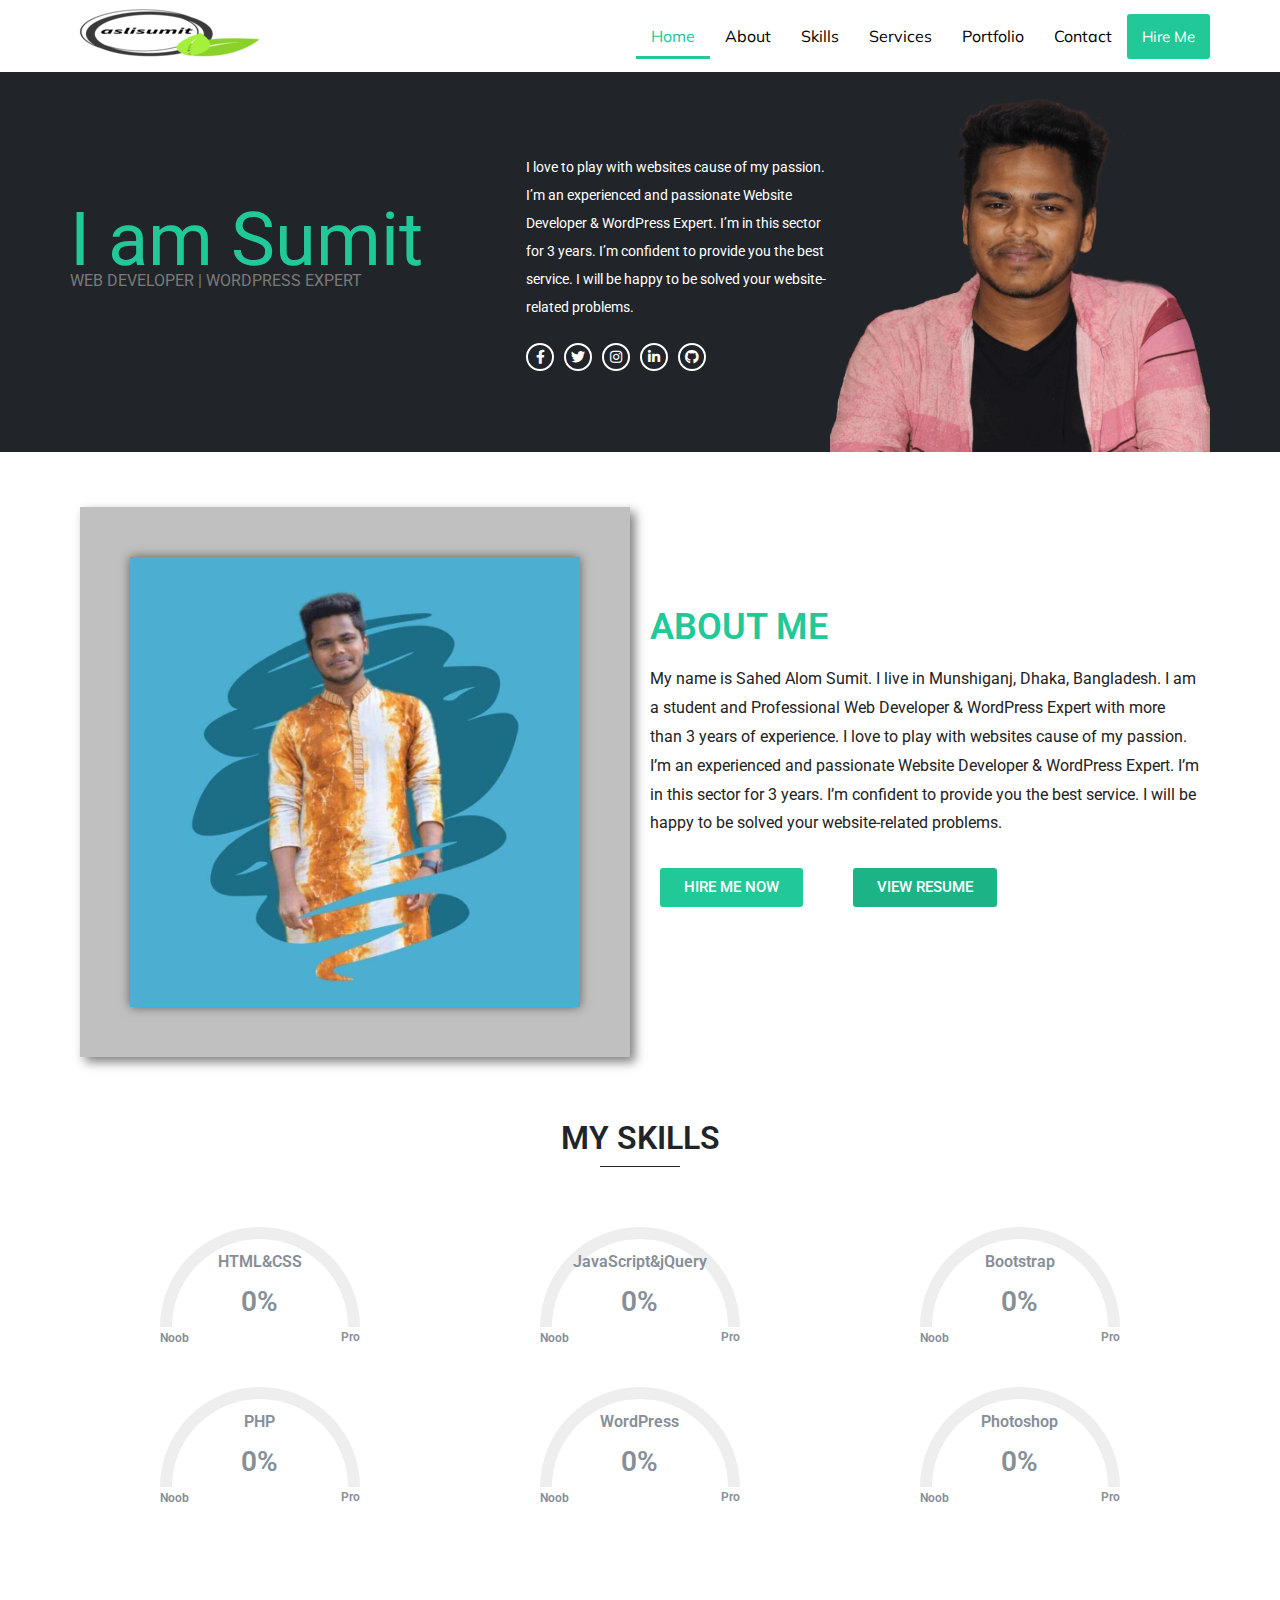
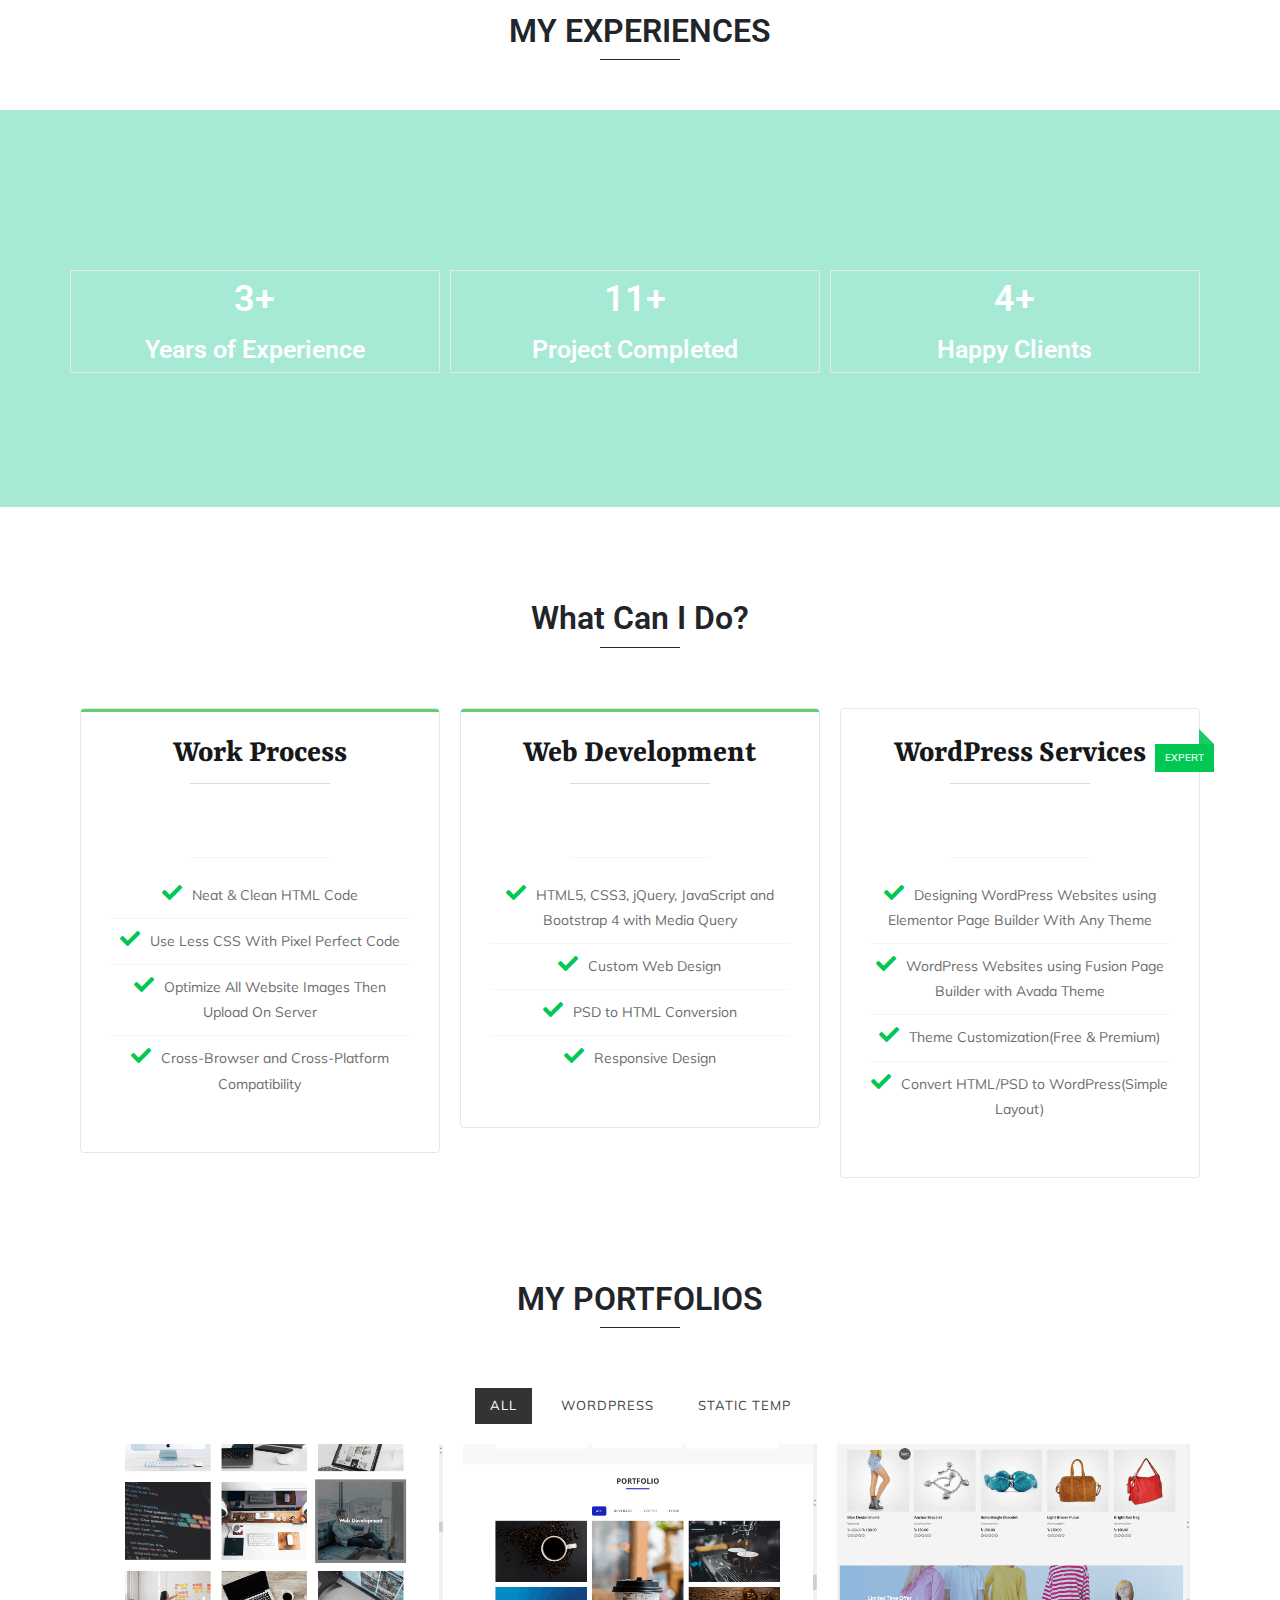
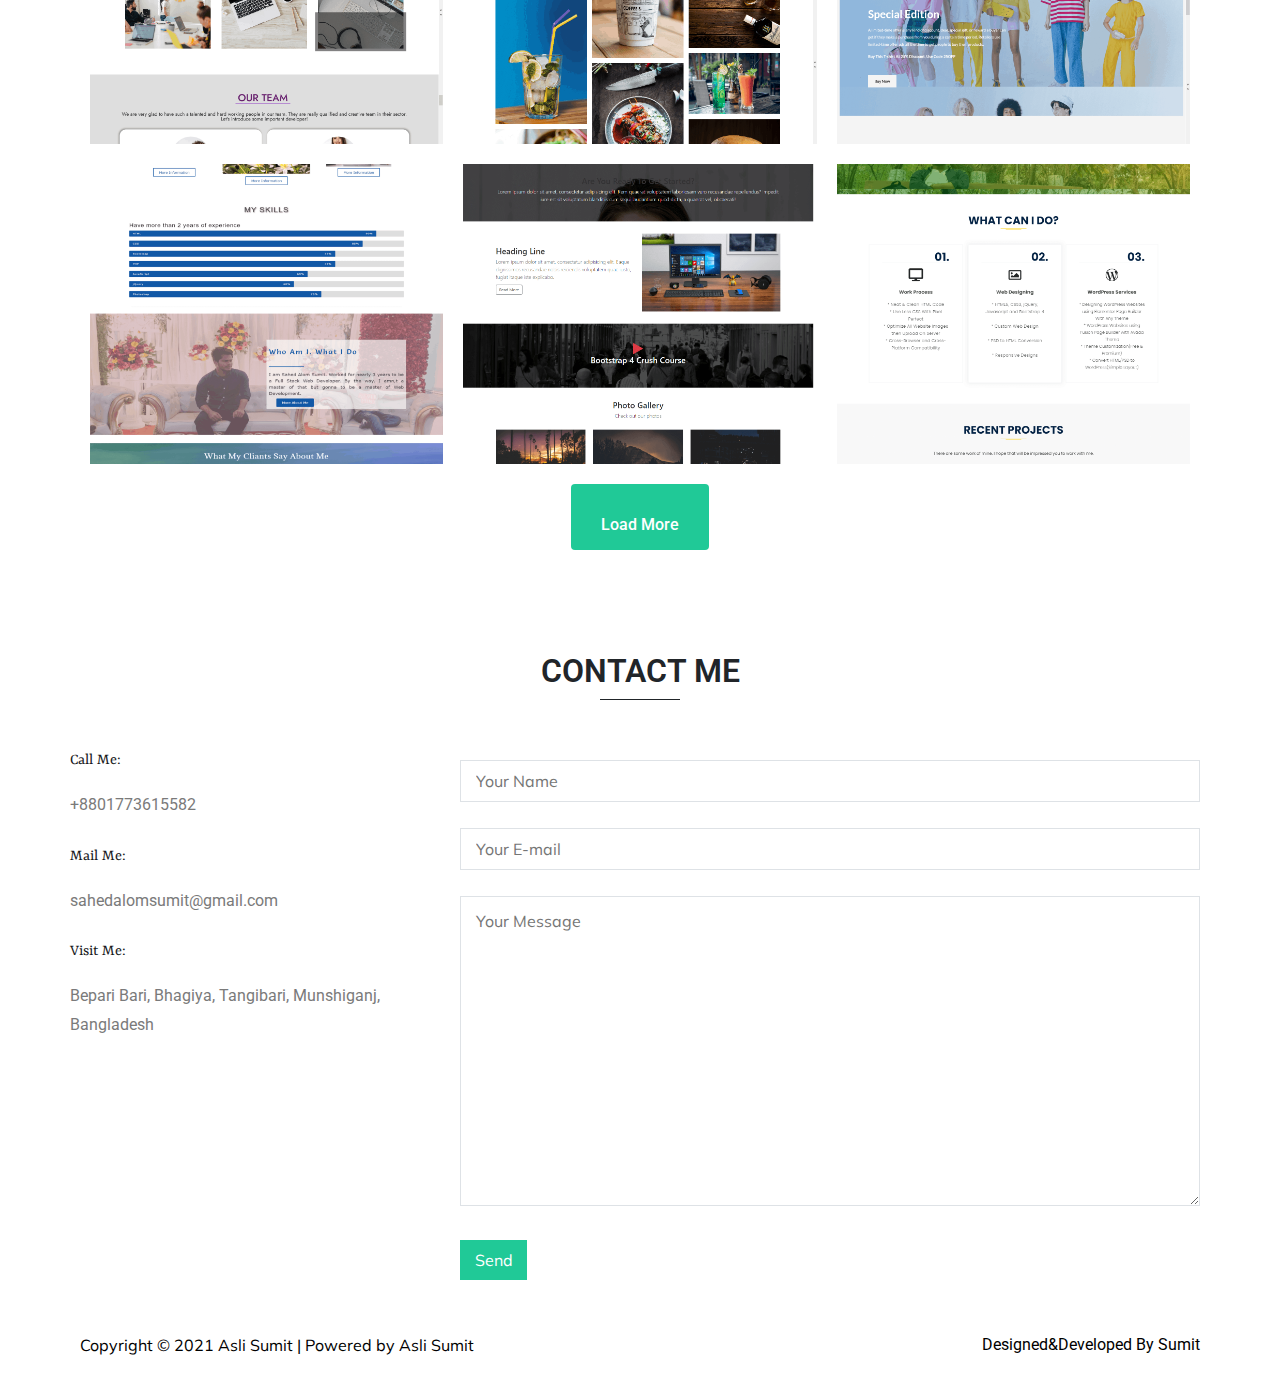
<file: index.html>
<!DOCTYPE html>
<html lang="en-US">
<head>
	<meta charset="UTF-8">
	<meta name="viewport" content="width=device-width, initial-scale=1, maximum-scale=1">
	<link rel="profile" href="http://gmpg.org/xfn/11">
	<link rel="pingback" href="./xmlrpc.php">
	<title>Asli Sumit &#8211; Make your dream website with me!</title>
<meta name="robots" content="max-image-preview:large">
<link rel="dns-prefetch" href="//fonts.googleapis.com">
<link rel="dns-prefetch" href="//s.w.org">
<link rel="alternate" type="application/rss+xml" title="Asli Sumit &raquo; Feed" href="./feed/index.html">
<link rel="alternate" type="application/rss+xml" title="Asli Sumit &raquo; Comments Feed" href="./comments/feed/index.html">
		<script type="text/javascript">
			window._wpemojiSettings = {"baseUrl":"https:\/\/s.w.org\/images\/core\/emoji\/13.0.1\/72x72\/","ext":".png","svgUrl":"https:\/\/s.w.org\/images\/core\/emoji\/13.0.1\/svg\/","svgExt":".svg","source":{"concatemoji":".\/wp-includes\/js\/wp-emoji-release.min.js?ver=5.7"}};
			!function(e,a,t){var n,r,o,i=a.createElement("canvas"),p=i.getContext&&i.getContext("2d");function s(e,t){var a=String.fromCharCode;p.clearRect(0,0,i.width,i.height),p.fillText(a.apply(this,e),0,0);e=i.toDataURL();return p.clearRect(0,0,i.width,i.height),p.fillText(a.apply(this,t),0,0),e===i.toDataURL()}function c(e){var t=a.createElement("script");t.src=e,t.defer=t.type="text/javascript",a.getElementsByTagName("head")[0].appendChild(t)}for(o=Array("flag","emoji"),t.supports={everything:!0,everythingExceptFlag:!0},r=0;r<o.length;r++)t.supports[o[r]]=function(e){if(!p||!p.fillText)return!1;switch(p.textBaseline="top",p.font="600 32px Arial",e){case"flag":return s([127987,65039,8205,9895,65039],[127987,65039,8203,9895,65039])?!1:!s([55356,56826,55356,56819],[55356,56826,8203,55356,56819])&&!s([55356,57332,56128,56423,56128,56418,56128,56421,56128,56430,56128,56423,56128,56447],[55356,57332,8203,56128,56423,8203,56128,56418,8203,56128,56421,8203,56128,56430,8203,56128,56423,8203,56128,56447]);case"emoji":return!s([55357,56424,8205,55356,57212],[55357,56424,8203,55356,57212])}return!1}(o[r]),t.supports.everything=t.supports.everything&&t.supports[o[r]],"flag"!==o[r]&&(t.supports.everythingExceptFlag=t.supports.everythingExceptFlag&&t.supports[o[r]]);t.supports.everythingExceptFlag=t.supports.everythingExceptFlag&&!t.supports.flag,t.DOMReady=!1,t.readyCallback=function(){t.DOMReady=!0},t.supports.everything||(n=function(){t.readyCallback()},a.addEventListener?(a.addEventListener("DOMContentLoaded",n,!1),e.addEventListener("load",n,!1)):(e.attachEvent("onload",n),a.attachEvent("onreadystatechange",function(){"complete"===a.readyState&&t.readyCallback()})),(n=t.source||{}).concatemoji?c(n.concatemoji):n.wpemoji&&n.twemoji&&(c(n.twemoji),c(n.wpemoji)))}(window,document,window._wpemojiSettings);
		</script>
		<style type="text/css">img.wp-smiley,
img.emoji {
	display: inline !important;
	border: none !important;
	box-shadow: none !important;
	height: 1em !important;
	width: 1em !important;
	margin: 0 .07em !important;
	vertical-align: -0.1em !important;
	background: none !important;
	padding: 0 !important;
}</style>
	<link rel="stylesheet" id="wp-block-library-css" href="./wp-includes/css/dist/block-library/style.min.css?ver=5.7" type="text/css" media="all">
<link rel="stylesheet" id="wp-block-library-theme-css" href="./wp-includes/css/dist/block-library/theme.min.css?ver=5.7" type="text/css" media="all">
<link rel="stylesheet" id="contact-form-7-css" href="./wp-content/plugins/contact-form-7/includes/css/styles.css?ver=5.4" type="text/css" media="all">
<link rel="stylesheet" id="cb70d11b8-css" href="./wp-content/uploads/essential-addons-elementor/cb70d11b8.min.css?ver=1616399529" type="text/css" media="all">
<link rel="stylesheet" id="hfe-style-css" href="./wp-content/plugins/header-footer-elementor/assets/css/header-footer-elementor.css?ver=1.5.7" type="text/css" media="all">
<link rel="stylesheet" id="elementor-icons-css" href="./wp-content/plugins/elementor/assets/lib/eicons/css/elementor-icons.min.css?ver=5.11.0" type="text/css" media="all">
<style id="elementor-icons-inline-css" type="text/css">.elementor-add-new-section .elementor-add-templately-promo-button{
            background-color: #5d4fff;
            background-image: url(./wp-content/plugins/essential-addons-for-elementor-lite/assets/admin/images/templately/logo-icon.svg);
            background-repeat: no-repeat;
            background-position: center center;
            margin-left: 5px;
            position: relative;
            bottom: 5px;
        }</style>
<link rel="stylesheet" id="elementor-animations-css" href="./wp-content/plugins/elementor/assets/lib/animations/animations.min.css?ver=3.1.4" type="text/css" media="all">
<link rel="stylesheet" id="elementor-frontend-css" href="./wp-content/plugins/elementor/assets/css/frontend.min.css?ver=3.1.4" type="text/css" media="all">
<link rel="stylesheet" id="elementor-post-590-css" href="./wp-content/uploads/elementor/css/post-590.css?ver=1615868836" type="text/css" media="all">
<link rel="stylesheet" id="font-awesome-5-all-css" href="./wp-content/plugins/elementor/assets/lib/font-awesome/css/all.min.css?ver=4.5.3" type="text/css" media="all">
<link rel="stylesheet" id="font-awesome-4-shim-css" href="./wp-content/plugins/elementor/assets/lib/font-awesome/css/v4-shims.min.css?ver=4.5.3" type="text/css" media="all">
<link rel="stylesheet" id="she-header-style-css" href="./wp-content/plugins/sticky-header-effects-for-elementor/assets/css/she-header-style.css?ver=1.4.3" type="text/css" media="all">
<link rel="stylesheet" id="elementor-global-css" href="./wp-content/uploads/elementor/css/global.css?ver=1615869258" type="text/css" media="all">
<link rel="stylesheet" id="elementor-post-8-css" href="./wp-content/uploads/elementor/css/post-8.css?ver=1616055966" type="text/css" media="all">
<link rel="stylesheet" id="hfe-widgets-style-css" href="./wp-content/plugins/header-footer-elementor/inc/widgets-css/frontend.css?ver=1.5.7" type="text/css" media="all">
<link rel="stylesheet" id="elementor-post-831-css" href="./wp-content/uploads/elementor/css/post-831.css?ver=1616055532" type="text/css" media="all">
<link rel="stylesheet" id="elementor-post-882-css" href="./wp-content/uploads/elementor/css/post-882.css?ver=1616058017" type="text/css" media="all">
<link rel="stylesheet" id="font-awesome-css" href="./wp-content/plugins/elementor/assets/lib/font-awesome/css/font-awesome.min.css?ver=4.7.0" type="text/css" media="all">
<link rel="stylesheet" id="zakra-style-css" href="./wp-content/themes/zakra/style.css?ver=5.7" type="text/css" media="all">
<style id="zakra-style-inline-css" type="text/css">@media (min-width: 1200px) {.tg-container{max-width: 1170px;}}
a:hover, a:focus,  .tg-primary-menu > div ul li:hover > a,  .tg-primary-menu > div ul li.current_page_item > a, .tg-primary-menu > div ul li.current-menu-item > a,  .tg-mobile-navigation > div ul li.current_page_item > a, .tg-mobile-navigation > div ul li.current-menu-item > a,  .entry-content a,  .tg-meta-style-two .entry-meta span, .tg-meta-style-two .entry-meta a{color: #20c997;}.tg-primary-menu.tg-primary-menu--style-underline > div > ul > li.current_page_item > a::before, .tg-primary-menu.tg-primary-menu--style-underline > div > ul > li.current-menu-item > a::before, .tg-primary-menu.tg-primary-menu--style-left-border > div > ul > li.current_page_item > a::before, .tg-primary-menu.tg-primary-menu--style-left-border > div > ul > li.current-menu-item > a::before, .tg-primary-menu.tg-primary-menu--style-right-border > div > ul > li.current_page_item > a::before, .tg-primary-menu.tg-primary-menu--style-right-border > div > ul > li.current-menu-item > a::before, .tg-scroll-to-top:hover, button, input[type="button"], input[type="reset"], input[type="submit"], .tg-primary-menu > div ul li.tg-header-button-wrap a{background-color: #20c997;}body{color: #868e96;}
body{font-family: Muli;font-size: 16px;line-height: 1.8;font-weight: 400;font-style: normal;}h1, h2, h3, h4, h5, h6{font-family: Rasa;line-height: 1.3;font-weight: 400;font-style: normal;}
button, input[type="button"], input[type="reset"], input[type="submit"]{background-color: #20c997;}button:hover, input[type="button"]:hover, input[type="reset"]:hover, input[type="submit"]:hover{background-color: #1cb487;}
.main-navigation.tg-primary-menu > div ul li.tg-header-button-wrap a{padding: 2px 25px 2px 25px;}.main-navigation.tg-primary-menu > div ul li.tg-header-button-wrap a{background-color: #20c997;}.main-navigation.tg-primary-menu > div ul li.tg-header-button-wrap a:hover{background-color: #1cb487;}
.tg-primary-menu > div > ul li:not(.tg-header-button-wrap) a{color: #868e96;}
.tg-page-header .breadcrumb-trail ul li{font-size: 14px;}.tg-page-header{padding: 100px 0px 100px 0px;}.tg-page-header, .tg-container--separate .tg-page-header{background-color: #212529;background-image: ;background-repeat: repeat;background-position: center center;background-size: contain;background-attachment: scroll;}.tg-page-header .breadcrumb-trail ul li{color: #868e96;}.tg-page-header .breadcrumb-trail ul li::after{color: #868e96;}.tg-page-header .breadcrumb-trail ul li a{color: #868e96;}.tg-page-header .breadcrumb-trail ul li a:hover {color: #20c997;}.tg-page-header .tg-page-header__title, .tg-page-content__title{font-family: -apple-system, blinkmacsystemfont, segoe ui, roboto, oxygen-sans, ubuntu, cantarell, helvetica neue, helvetica, arial, sans-serif;line-height: 1.3;color: #20c997;font-size: 50px;}
.widget .widget-title{font-family: Rasa;font-size: 1.6em;line-height: 1.3;font-weight: 500;font-style: normal;}
.tg-site-footer .tg-site-footer-bar{background-color: #000000;background-image: ;background-repeat: repeat;background-position: center center;background-size: contain;background-attachment: scroll;}.tg-site-footer .tg-site-footer-bar{color: #868e96;}.tg-site-footer .tg-site-footer-bar a{color: #868e96;}.tg-site-footer .tg-site-footer-bar a:hover, .tg-site-footer .tg-site-footer-bar a:focus{color: #20c997;}
.tg-site-footer .tg-site-footer-widgets{border-top-width: 0px;}</style>
<link rel="stylesheet" id="zakra-googlefonts-css" href="//fonts.googleapis.com/css?family=Muli%3A400%7CRasa%3A400%7CRasa%3A500&#038;ver=5.7" type="text/css" media="all">
<link rel="stylesheet" id="google-fonts-1-css" href="https://fonts.googleapis.com/css?family=Roboto%3A100%2C100italic%2C200%2C200italic%2C300%2C300italic%2C400%2C400italic%2C500%2C500italic%2C600%2C600italic%2C700%2C700italic%2C800%2C800italic%2C900%2C900italic%7CRoboto+Slab%3A100%2C100italic%2C200%2C200italic%2C300%2C300italic%2C400%2C400italic%2C500%2C500italic%2C600%2C600italic%2C700%2C700italic%2C800%2C800italic%2C900%2C900italic&#038;ver=5.7" type="text/css" media="all">
<link rel="stylesheet" id="elementor-icons-shared-0-css" href="./wp-content/plugins/elementor/assets/lib/font-awesome/css/fontawesome.min.css?ver=5.15.1" type="text/css" media="all">
<link rel="stylesheet" id="elementor-icons-fa-brands-css" href="./wp-content/plugins/elementor/assets/lib/font-awesome/css/brands.min.css?ver=5.15.1" type="text/css" media="all">
<link rel="stylesheet" id="elementor-icons-fa-solid-css" href="./wp-content/plugins/elementor/assets/lib/font-awesome/css/solid.min.css?ver=5.15.1" type="text/css" media="all">
<link rel="stylesheet" id="elementor-icons-fa-regular-css" href="./wp-content/plugins/elementor/assets/lib/font-awesome/css/regular.min.css?ver=5.15.1" type="text/css" media="all">
<script type="text/javascript" src="./wp-includes/js/jquery/jquery.min.js?ver=3.5.1" id="jquery-core-js"></script>
<script type="text/javascript" src="./wp-includes/js/jquery/jquery-migrate.min.js?ver=3.3.2" id="jquery-migrate-js"></script>
<script type="text/javascript" src="./wp-content/plugins/elementor/assets/lib/font-awesome/js/v4-shims.min.js?ver=4.5.3" id="font-awesome-4-shim-js"></script>
<script type="text/javascript" src="./wp-content/plugins/sticky-header-effects-for-elementor/assets/js/she-header.js?ver=1.4.3" id="she-header-js"></script>
<link rel="https://api.w.org/" href="./wp-json/index.html">
<link rel="alternate" type="application/json" href="./wp-json/wp/v2/pages/8/index.html">
<link rel="EditURI" type="application/rsd+xml" title="RSD" href="./xmlrpc.php?rsd">
<link rel="wlwmanifest" type="application/wlwmanifest+xml" href="./wp-includes/wlwmanifest.xml"> 
<meta name="generator" content="WordPress 5.7">
<link rel="canonical" href="./index.html">
<link rel="shortlink" href="./index.html">
<link rel="alternate" type="application/json+oembed" href="./wp-json/oembed/1.0/embed/index.html?url=.%2F">
<link rel="alternate" type="text/xml+oembed" href="./wp-json/oembed/1.0/embed/index.html?url=.%2F&#038;format=xml">
		<style id="background-color-css">body.custom-background #page { background-color: # }</style>
				<style type="text/css">.site-title,
			.site-description {
				position: absolute;
				clip: rect(1px, 1px, 1px, 1px);
			}</style>
		<link rel="icon" href="./wp-content/uploads/2021/03/cropped-cb4579f2-8ec0-4439-8636-0ba1ad826f98_200x200-32x32.png" sizes="32x32">
<link rel="icon" href="./wp-content/uploads/2021/03/cropped-cb4579f2-8ec0-4439-8636-0ba1ad826f98_200x200-192x192.png" sizes="192x192">
<link rel="apple-touch-icon" href="./wp-content/uploads/2021/03/cropped-cb4579f2-8ec0-4439-8636-0ba1ad826f98_200x200-180x180.png">
<meta name="msapplication-TileImage" content="./wp-content/uploads/2021/03/cropped-cb4579f2-8ec0-4439-8636-0ba1ad826f98_200x200-270x270.png">
		<style type="text/css" id="wp-custom-css">.everest-forms .evf-minimal-portfolio .evf-field-container .evf-frontend-row input,
.everest-forms .evf-field-container .evf-frontend-row textarea {
    padding: 16px 24px;
    border-color: #CCC;
    border-radius: 0;
    background-color: #FFF;
}

.everest-forms .evf-field-container .evf-frontend-row textarea {
    height: 150px;
}

.everest-forms .evf-minimal-portfolio button[type=submit] {
    padding: 17px 40px;
    color: #fff;
    background-color: #20c997;
    border: none;
    border-radius: 0;
    transition: 0.5s all;
    font-weight: 800;    
}

.everest-forms .evf-minimal-portfolio button[type=submit]:hover {
    background-color: #1cb487;
}

.everest-forms .evf-minimal-portfolio .evf-submit-container {
    display: flex;
    justify-content: flex-end;
}

.everest-forms .evf-minimal-portfolio .evf-field-container .evf-frontend-row input:focus {
	border-color: #20c997;
}

.widget .gallery-columns-3 .gallery-item {
    margin: 1%;
    max-width: 31.33%;
}</style>
		</head>

<body class="home page-template page-template-page-templates page-template-pagebuilder page-template-page-templatespagebuilder-php page page-id-8 ehf-header ehf-footer ehf-template-zakra ehf-stylesheet-zakra tg-site-layout--stretched tg-container--wide has-page-header has-breadcrumbs elementor-default elementor-kit-590 elementor-page elementor-page-8">
<div id="page" class="hfeed site">

		<header id="masthead" itemscope="itemscope" itemtype="https://schema.org/WPHeader">
			<p class="main-title bhf-hidden" itemprop="headline"><a href="./index.html" title="Asli Sumit" rel="home">Asli Sumit</a></p>
					<div data-elementor-type="wp-post" data-elementor-id="831" class="elementor elementor-831" data-elementor-settings="[]">
							<div class="elementor-section-wrap">
							<section class="elementor-section elementor-top-section elementor-element elementor-element-0834324 elementor-section-stretched she-header-yes elementor-section-boxed elementor-section-height-default elementor-section-height-default" data-id="0834324" data-element_type="section" data-settings="{&quot;stretch_section&quot;:&quot;section-stretched&quot;,&quot;transparent&quot;:&quot;yes&quot;,&quot;scroll_distance&quot;:{&quot;unit&quot;:&quot;px&quot;,&quot;size&quot;:72,&quot;sizes&quot;:[]},&quot;background_show&quot;:&quot;yes&quot;,&quot;background&quot;:&quot;#FFFFFF80&quot;,&quot;bottom_border&quot;:&quot;yes&quot;,&quot;custom_bottom_border_color&quot;:&quot;#DDDDDD&quot;,&quot;custom_bottom_border_width&quot;:{&quot;unit&quot;:&quot;px&quot;,&quot;size&quot;:1,&quot;sizes&quot;:[]},&quot;transparent_on&quot;:[&quot;desktop&quot;,&quot;tablet&quot;,&quot;mobile&quot;],&quot;scroll_distance_tablet&quot;:{&quot;unit&quot;:&quot;px&quot;,&quot;size&quot;:&quot;&quot;,&quot;sizes&quot;:[]},&quot;scroll_distance_mobile&quot;:{&quot;unit&quot;:&quot;px&quot;,&quot;size&quot;:&quot;&quot;,&quot;sizes&quot;:[]},&quot;custom_bottom_border_width_tablet&quot;:{&quot;unit&quot;:&quot;px&quot;,&quot;size&quot;:&quot;&quot;,&quot;sizes&quot;:[]},&quot;custom_bottom_border_width_mobile&quot;:{&quot;unit&quot;:&quot;px&quot;,&quot;size&quot;:&quot;&quot;,&quot;sizes&quot;:[]}}">
						<div class="elementor-container elementor-column-gap-default">
					<div class="elementor-column elementor-col-50 elementor-top-column elementor-element elementor-element-4fa1d59" data-id="4fa1d59" data-element_type="column">
			<div class="elementor-widget-wrap elementor-element-populated">
								<div class="elementor-element elementor-element-9854527 elementor-widget elementor-widget-site-logo" data-id="9854527" data-element_type="widget" data-widget_type="site-logo.default">
				<div class="elementor-widget-container">
					<div class="hfe-site-logo">
													<a data-elementor-open-lightbox="" class="elementor-clickable" href="./index.html">
							<div class="hfe-site-logo-set">           
				<div class="hfe-site-logo-container">
					<img class="hfe-site-logo-img elementor-animation-" src="./wp-content/uploads/2021/03/cb4579f2-8ec0-4439-8636-0ba1ad82.png" alt="cb4579f2-8ec0-4439-8636-0ba1ad82">
				</div>
			</div>
							</a>
						</div>  
					</div>
				</div>
					</div>
		</div>
				<div class="elementor-column elementor-col-50 elementor-top-column elementor-element elementor-element-3192f8e" data-id="3192f8e" data-element_type="column">
			<div class="elementor-widget-wrap elementor-element-populated">
								<div class="elementor-element elementor-element-2bcdaaa hfe-nav-menu__align-right hfe-nav-menu__breakpoint-mobile hfe-submenu-icon-arrow hfe-submenu-animation-none hfe-link-redirect-child elementor-widget elementor-widget-navigation-menu" data-id="2bcdaaa" data-element_type="widget" data-widget_type="navigation-menu.default">
				<div class="elementor-widget-container">
						<div class="hfe-nav-menu hfe-layout-horizontal hfe-nav-menu-layout horizontal hfe-pointer__underline hfe-animation__fade" data-layout="horizontal" data-last-item="cta">
				<div class="hfe-nav-menu__toggle elementor-clickable">
					<div class="hfe-nav-menu-icon">
						<i aria-hidden="true" tabindex="0" class="fas fa-align-justify"></i>					</div>
				</div>
				<nav class="hfe-nav-menu__layout-horizontal hfe-nav-menu__submenu-arrow" data-toggle-icon="&lt;i aria-hidden=&quot;true&quot; tabindex=&quot;0&quot; class=&quot;fas fa-align-justify&quot;&gt;&lt;/i&gt;" data-close-icon="&lt;i aria-hidden=&quot;true&quot; tabindex=&quot;0&quot; class=&quot;far fa-window-close&quot;&gt;&lt;/i&gt;" data-full-width="yes"><ul id="menu-1-2bcdaaa" class="hfe-nav-menu">
<li id="menu-item-560" class="menu-item menu-item-type-post_type menu-item-object-page menu-item-home current-menu-item page_item page-item-8 current_page_item parent hfe-creative-menu"><a title="						" href="./index.html" class="hfe-menu-item">Home</a></li>
<li id="menu-item-790" class="menu-item menu-item-type-custom menu-item-object-custom parent hfe-creative-menu"><a href="#about" class="hfe-menu-item">About</a></li>
<li id="menu-item-791" class="menu-item menu-item-type-custom menu-item-object-custom parent hfe-creative-menu"><a href="#skills" class="hfe-menu-item">Skills</a></li>
<li id="menu-item-792" class="menu-item menu-item-type-custom menu-item-object-custom parent hfe-creative-menu"><a href="#services" class="hfe-menu-item">Services</a></li>
<li id="menu-item-793" class="menu-item menu-item-type-custom menu-item-object-custom parent hfe-creative-menu"><a href="#portfolios" class="hfe-menu-item">Portfolio</a></li>
<li id="menu-item-794" class="menu-item menu-item-type-custom menu-item-object-custom parent hfe-creative-menu"><a href="#contact" class="hfe-menu-item">Contact</a></li>
<li id="menu-item-834" class="menu-item menu-item-type-custom menu-item-object-custom parent hfe-creative-menu"><a href="#contact" class="hfe-menu-item">Hire Me</a></li>
</ul></nav>              
			</div>
					</div>
				</div>
					</div>
		</div>
							</div>
		</section>
						</div>
					</div>
				</header>

	
	<div id="primary" class="content-area pagebuilder-content">

				<div data-elementor-type="wp-post" data-elementor-id="8" class="elementor elementor-8" data-elementor-settings="[]">
							<div class="elementor-section-wrap">
							<section class="elementor-section elementor-top-section elementor-element elementor-element-5e93df4 elementor-section-stretched elementor-section-boxed elementor-section-height-default elementor-section-height-default" data-id="5e93df4" data-element_type="section" data-settings="{&quot;background_background&quot;:&quot;classic&quot;,&quot;stretch_section&quot;:&quot;section-stretched&quot;}">
						<div class="elementor-container elementor-column-gap-no">
					<div class="elementor-column elementor-col-33 elementor-top-column elementor-element elementor-element-fce72b7" data-id="fce72b7" data-element_type="column">
			<div class="elementor-widget-wrap elementor-element-populated">
								<div class="elementor-element elementor-element-bedebcd elementor-widget elementor-widget-heading" data-id="bedebcd" data-element_type="widget" data-widget_type="heading.default">
				<div class="elementor-widget-container">
			<h2 class="elementor-heading-title elementor-size-default">I am Sumit</h2>		</div>
				</div>
				<div class="elementor-element elementor-element-492b8fd elementor-widget elementor-widget-text-editor" data-id="492b8fd" data-element_type="widget" data-widget_type="text-editor.default">
				<div class="elementor-widget-container">
					<div class="elementor-text-editor elementor-clearfix"><p>WEB DEVELOPER | WORDPRESS EXPERT</p></div>
				</div>
				</div>
					</div>
		</div>
				<div class="elementor-column elementor-col-33 elementor-top-column elementor-element elementor-element-1315012" data-id="1315012" data-element_type="column">
			<div class="elementor-widget-wrap elementor-element-populated">
								<div class="elementor-element elementor-element-66fb0a0 elementor-widget elementor-widget-text-editor" data-id="66fb0a0" data-element_type="widget" data-widget_type="text-editor.default">
				<div class="elementor-widget-container">
					<div class="elementor-text-editor elementor-clearfix"><p>I love to play with websites cause of my passion. I’m an experienced and passionate Website Developer &amp; WordPress Expert. I&#8217;m in this sector for 3 years. I’m confident to provide you the best service. I will be happy to be solved your website-related problems.</p></div>
				</div>
				</div>
				<div class="elementor-element elementor-element-4293b03 elementor-shape-circle e-grid-align-left e-grid-align-center elementor-grid-0 elementor-widget elementor-widget-social-icons" data-id="4293b03" data-element_type="widget" data-widget_type="social-icons.default">
				<div class="elementor-widget-container">
					<div class="elementor-social-icons-wrapper elementor-grid">
							<div class="elementor-grid-item">
					<a class="elementor-icon elementor-social-icon elementor-social-icon-facebook-f elementor-repeater-item-7bf7abf" href="https://facebook.com/sahedalomsumit" target="_blank">
						<span class="elementor-screen-only">Facebook-f</span>
						<i class="fab fa-facebook-f"></i>					</a>
				</div>
							<div class="elementor-grid-item">
					<a class="elementor-icon elementor-social-icon elementor-social-icon-twitter elementor-repeater-item-4fa618e" href="https://twitter.com/sahedalomsumit" target="_blank">
						<span class="elementor-screen-only">Twitter</span>
						<i class="fab fa-twitter"></i>					</a>
				</div>
							<div class="elementor-grid-item">
					<a class="elementor-icon elementor-social-icon elementor-social-icon-instagram elementor-repeater-item-4fd2151" href="https://instagram.com/sahedalomsumit" target="_blank">
						<span class="elementor-screen-only">Instagram</span>
						<i class="fab fa-instagram"></i>					</a>
				</div>
							<div class="elementor-grid-item">
					<a class="elementor-icon elementor-social-icon elementor-social-icon-linkedin-in elementor-repeater-item-c610b7e" href="https://linkedin.com/sahedalomsumit" target="_blank">
						<span class="elementor-screen-only">Linkedin-in</span>
						<i class="fab fa-linkedin-in"></i>					</a>
				</div>
							<div class="elementor-grid-item">
					<a class="elementor-icon elementor-social-icon elementor-social-icon-github elementor-repeater-item-49994ee" href="https://github.com/sahedalomsumit" target="_blank">
						<span class="elementor-screen-only">Github</span>
						<i class="fab fa-github"></i>					</a>
				</div>
					</div>
				</div>
				</div>
					</div>
		</div>
				<div class="elementor-column elementor-col-33 elementor-top-column elementor-element elementor-element-ea6a0e0" data-id="ea6a0e0" data-element_type="column">
			<div class="elementor-widget-wrap elementor-element-populated">
								<div class="elementor-element elementor-element-1c8d606 elementor-widget elementor-widget-image" data-id="1c8d606" data-element_type="widget" data-widget_type="image.default">
				<div class="elementor-widget-container">
					<div class="elementor-image">
										<img width="1024" height="1024" src="./wp-content/uploads/2021/03/20190920185901_IMG_52402-1024x1024.png" class="attachment-large size-large" alt="" loading="lazy" srcset="./wp-content/uploads/2021/03/20190920185901_IMG_52402-1024x1024.png 1024w, ./wp-content/uploads/2021/03/20190920185901_IMG_52402-300x300.png 300w, ./wp-content/uploads/2021/03/20190920185901_IMG_52402-150x150.png 150w, ./wp-content/uploads/2021/03/20190920185901_IMG_52402-768x768.png 768w, ./wp-content/uploads/2021/03/20190920185901_IMG_52402.png 1177w" sizes="(max-width: 1024px) 100vw, 1024px">											</div>
				</div>
				</div>
					</div>
		</div>
							</div>
		</section>
				<section class="elementor-section elementor-top-section elementor-element elementor-element-277ce34 elementor-section-stretched elementor-section-boxed elementor-section-height-default elementor-section-height-default" data-id="277ce34" data-element_type="section" id="about" data-settings="{&quot;stretch_section&quot;:&quot;section-stretched&quot;,&quot;background_background&quot;:&quot;classic&quot;}">
						<div class="elementor-container elementor-column-gap-default">
					<div class="elementor-column elementor-col-50 elementor-top-column elementor-element elementor-element-1453414" data-id="1453414" data-element_type="column">
			<div class="elementor-widget-wrap elementor-element-populated">
								<div class="elementor-element elementor-element-5b65c68 elementor-widget elementor-widget-image" data-id="5b65c68" data-element_type="widget" data-widget_type="image.default">
				<div class="elementor-widget-container">
					<div class="elementor-image">
										<img width="1024" height="1024" src="./wp-content/uploads/2021/03/7ac4f03d-fe53-4162-8b59-3f9782b2c344-1024x1024.jpg" class="attachment-large size-large" alt="" loading="lazy" srcset="./wp-content/uploads/2021/03/7ac4f03d-fe53-4162-8b59-3f9782b2c344-1024x1024.jpg 1024w, ./wp-content/uploads/2021/03/7ac4f03d-fe53-4162-8b59-3f9782b2c344-300x300.jpg 300w, ./wp-content/uploads/2021/03/7ac4f03d-fe53-4162-8b59-3f9782b2c344-150x150.jpg 150w, ./wp-content/uploads/2021/03/7ac4f03d-fe53-4162-8b59-3f9782b2c344-768x768.jpg 768w, ./wp-content/uploads/2021/03/7ac4f03d-fe53-4162-8b59-3f9782b2c344.jpg 1080w" sizes="(max-width: 1024px) 100vw, 1024px">											</div>
				</div>
				</div>
					</div>
		</div>
				<div class="elementor-column elementor-col-50 elementor-top-column elementor-element elementor-element-13388ae" data-id="13388ae" data-element_type="column">
			<div class="elementor-widget-wrap elementor-element-populated">
								<div class="elementor-element elementor-element-2cd6d0d elementor-widget elementor-widget-heading" data-id="2cd6d0d" data-element_type="widget" data-widget_type="heading.default">
				<div class="elementor-widget-container">
			<h1 class="elementor-heading-title elementor-size-default">ABOUT ME</h1>		</div>
				</div>
				<div class="elementor-element elementor-element-f1ea3dd elementor-widget elementor-widget-text-editor" data-id="f1ea3dd" data-element_type="widget" data-widget_type="text-editor.default">
				<div class="elementor-widget-container">
					<div class="elementor-text-editor elementor-clearfix">My name is Sahed Alom Sumit. I live in Munshiganj, Dhaka, Bangladesh. I am a student and Professional Web Developer &amp; WordPress Expert with more than 3 years of experience.

I love to play with websites cause of my passion. I’m an experienced and passionate Website Developer &amp; WordPress Expert. I&#8217;m in this sector for 3 years. I’m confident to provide you the best service. I will be happy to be solved your website-related problems.</div>
				</div>
				</div>
				<section class="elementor-section elementor-inner-section elementor-element elementor-element-b63fdbd elementor-section-boxed elementor-section-height-default elementor-section-height-default" data-id="b63fdbd" data-element_type="section">
						<div class="elementor-container elementor-column-gap-default">
					<div class="elementor-column elementor-col-50 elementor-inner-column elementor-element elementor-element-6e68cd7" data-id="6e68cd7" data-element_type="column">
			<div class="elementor-widget-wrap elementor-element-populated">
								<div class="elementor-element elementor-element-1c2b061 elementor-align-left elementor-widget elementor-widget-button" data-id="1c2b061" data-element_type="widget" data-widget_type="button.default">
				<div class="elementor-widget-container">
					<div class="elementor-button-wrapper">
			<a href="#contact" class="elementor-button-link elementor-button elementor-size-sm" role="button">
						<span class="elementor-button-content-wrapper">
						<span class="elementor-button-text">HIRE ME NOW</span>
		</span>
					</a>
		</div>
				</div>
				</div>
					</div>
		</div>
				<div class="elementor-column elementor-col-50 elementor-inner-column elementor-element elementor-element-c01ee13" data-id="c01ee13" data-element_type="column">
			<div class="elementor-widget-wrap elementor-element-populated">
								<div class="elementor-element elementor-element-b92a582 elementor-align-left elementor-widget elementor-widget-button" data-id="b92a582" data-element_type="widget" data-widget_type="button.default">
				<div class="elementor-widget-container">
					<div class="elementor-button-wrapper">
			<a href="https://drive.google.com/file/d/1vbL5fxAgALW6KGJza-dEVelAoJeNrM3F/view?usp=sharing" target="_blank" class="elementor-button-link elementor-button elementor-size-sm" role="button">
						<span class="elementor-button-content-wrapper">
						<span class="elementor-button-text">VIEW RESUME</span>
		</span>
					</a>
		</div>
				</div>
				</div>
					</div>
		</div>
							</div>
		</section>
					</div>
		</div>
							</div>
		</section>
				<section class="elementor-section elementor-top-section elementor-element elementor-element-2492da3 elementor-section-stretched elementor-section-boxed elementor-section-height-default elementor-section-height-default" data-id="2492da3" data-element_type="section" id="skills" data-settings="{&quot;stretch_section&quot;:&quot;section-stretched&quot;}">
						<div class="elementor-container elementor-column-gap-default">
					<div class="elementor-column elementor-col-100 elementor-top-column elementor-element elementor-element-7a3b551" data-id="7a3b551" data-element_type="column">
			<div class="elementor-widget-wrap elementor-element-populated">
								<div class="elementor-element elementor-element-dd658ba elementor-widget elementor-widget-heading" data-id="dd658ba" data-element_type="widget" data-widget_type="heading.default">
				<div class="elementor-widget-container">
			<h2 class="elementor-heading-title elementor-size-default">MY SKILLS</h2>		</div>
				</div>
				<div class="elementor-element elementor-element-45b9c46 elementor-widget-divider--view-line elementor-widget elementor-widget-divider" data-id="45b9c46" data-element_type="widget" data-widget_type="divider.default">
				<div class="elementor-widget-container">
					<div class="elementor-divider">
			<span class="elementor-divider-separator">
						</span>
		</div>
				</div>
				</div>
					</div>
		</div>
							</div>
		</section>
				<section class="elementor-section elementor-top-section elementor-element elementor-element-d5cf19c elementor-section-stretched elementor-section-boxed elementor-section-height-default elementor-section-height-default" data-id="d5cf19c" data-element_type="section" data-settings="{&quot;stretch_section&quot;:&quot;section-stretched&quot;}">
						<div class="elementor-container elementor-column-gap-default">
					<div class="elementor-column elementor-col-33 elementor-top-column elementor-element elementor-element-1541c05" data-id="1541c05" data-element_type="column">
			<div class="elementor-widget-wrap elementor-element-populated">
								<div class="elementor-element elementor-element-20d4a08 elementor-widget elementor-widget-eael-progress-bar" data-id="20d4a08" data-element_type="widget" data-widget_type="eael-progress-bar.default">
				<div class="elementor-widget-container">
			<div class="eael-progressbar-circle-container center">
                <div class="eael-progressbar eael-progressbar-half-circle" data-layout="half_circle" data-count="97" data-duration="1500">
                    <div class="eael-progressbar-circle">
                        <div class="eael-progressbar-circle-pie">
                            <div class="eael-progressbar-circle-half" style="-webkit-transition-duration:1500ms;-o-transition-duration:1500ms;transition-duration:1500ms;"></div>
                        </div>
                        <div class="eael-progressbar-circle-inner"></div>
                    </div>
                    <div class="eael-progressbar-circle-inner-content">
                        <div class="eael-progressbar-title">HTML&CSS</div>
                        <span class="eael-progressbar-count-wrap"><span class="eael-progressbar-count">0</span><span class="postfix">%</span></span>
                    </div>
                </div>
                <div class="eael-progressbar-half-circle-after">
                    <span class="eael-progressbar-prefix-label">Noob</span>
                    <span class="eael-progressbar-postfix-label">Pro</span>
                </div>
            </div>		</div>
				</div>
					</div>
		</div>
				<div class="elementor-column elementor-col-33 elementor-top-column elementor-element elementor-element-5bb8c7c" data-id="5bb8c7c" data-element_type="column">
			<div class="elementor-widget-wrap elementor-element-populated">
								<div class="elementor-element elementor-element-ccc3f99 elementor-widget elementor-widget-eael-progress-bar" data-id="ccc3f99" data-element_type="widget" data-widget_type="eael-progress-bar.default">
				<div class="elementor-widget-container">
			<div class="eael-progressbar-circle-container center">
                <div class="eael-progressbar eael-progressbar-half-circle" data-layout="half_circle" data-count="72" data-duration="1500">
                    <div class="eael-progressbar-circle">
                        <div class="eael-progressbar-circle-pie">
                            <div class="eael-progressbar-circle-half" style="-webkit-transition-duration:1500ms;-o-transition-duration:1500ms;transition-duration:1500ms;"></div>
                        </div>
                        <div class="eael-progressbar-circle-inner"></div>
                    </div>
                    <div class="eael-progressbar-circle-inner-content">
                        <div class="eael-progressbar-title">JavaScript&jQuery</div>
                        <span class="eael-progressbar-count-wrap"><span class="eael-progressbar-count">0</span><span class="postfix">%</span></span>
                    </div>
                </div>
                <div class="eael-progressbar-half-circle-after">
                    <span class="eael-progressbar-prefix-label">Noob</span>
                    <span class="eael-progressbar-postfix-label">Pro</span>
                </div>
            </div>		</div>
				</div>
					</div>
		</div>
				<div class="elementor-column elementor-col-33 elementor-top-column elementor-element elementor-element-121b694" data-id="121b694" data-element_type="column">
			<div class="elementor-widget-wrap elementor-element-populated">
								<div class="elementor-element elementor-element-cbed8d6 elementor-widget elementor-widget-eael-progress-bar" data-id="cbed8d6" data-element_type="widget" data-widget_type="eael-progress-bar.default">
				<div class="elementor-widget-container">
			<div class="eael-progressbar-circle-container center">
                <div class="eael-progressbar eael-progressbar-half-circle" data-layout="half_circle" data-count="92" data-duration="1500">
                    <div class="eael-progressbar-circle">
                        <div class="eael-progressbar-circle-pie">
                            <div class="eael-progressbar-circle-half" style="-webkit-transition-duration:1500ms;-o-transition-duration:1500ms;transition-duration:1500ms;"></div>
                        </div>
                        <div class="eael-progressbar-circle-inner"></div>
                    </div>
                    <div class="eael-progressbar-circle-inner-content">
                        <div class="eael-progressbar-title">Bootstrap</div>
                        <span class="eael-progressbar-count-wrap"><span class="eael-progressbar-count">0</span><span class="postfix">%</span></span>
                    </div>
                </div>
                <div class="eael-progressbar-half-circle-after">
                    <span class="eael-progressbar-prefix-label">Noob</span>
                    <span class="eael-progressbar-postfix-label">Pro</span>
                </div>
            </div>		</div>
				</div>
					</div>
		</div>
							</div>
		</section>
				<section class="elementor-section elementor-top-section elementor-element elementor-element-b78f25e elementor-section-stretched elementor-section-boxed elementor-section-height-default elementor-section-height-default" data-id="b78f25e" data-element_type="section" data-settings="{&quot;stretch_section&quot;:&quot;section-stretched&quot;}">
						<div class="elementor-container elementor-column-gap-default">
					<div class="elementor-column elementor-col-33 elementor-top-column elementor-element elementor-element-5b32aff" data-id="5b32aff" data-element_type="column">
			<div class="elementor-widget-wrap elementor-element-populated">
								<div class="elementor-element elementor-element-b6b3462 elementor-widget elementor-widget-eael-progress-bar" data-id="b6b3462" data-element_type="widget" data-widget_type="eael-progress-bar.default">
				<div class="elementor-widget-container">
			<div class="eael-progressbar-circle-container center">
                <div class="eael-progressbar eael-progressbar-half-circle" data-layout="half_circle" data-count="86" data-duration="1500">
                    <div class="eael-progressbar-circle">
                        <div class="eael-progressbar-circle-pie">
                            <div class="eael-progressbar-circle-half" style="-webkit-transition-duration:1500ms;-o-transition-duration:1500ms;transition-duration:1500ms;"></div>
                        </div>
                        <div class="eael-progressbar-circle-inner"></div>
                    </div>
                    <div class="eael-progressbar-circle-inner-content">
                        <div class="eael-progressbar-title">PHP</div>
                        <span class="eael-progressbar-count-wrap"><span class="eael-progressbar-count">0</span><span class="postfix">%</span></span>
                    </div>
                </div>
                <div class="eael-progressbar-half-circle-after">
                    <span class="eael-progressbar-prefix-label">Noob</span>
                    <span class="eael-progressbar-postfix-label">Pro</span>
                </div>
            </div>		</div>
				</div>
					</div>
		</div>
				<div class="elementor-column elementor-col-33 elementor-top-column elementor-element elementor-element-6d83e86" data-id="6d83e86" data-element_type="column">
			<div class="elementor-widget-wrap elementor-element-populated">
								<div class="elementor-element elementor-element-c519f60 elementor-widget elementor-widget-eael-progress-bar" data-id="c519f60" data-element_type="widget" data-widget_type="eael-progress-bar.default">
				<div class="elementor-widget-container">
			<div class="eael-progressbar-circle-container center">
                <div class="eael-progressbar eael-progressbar-half-circle" data-layout="half_circle" data-count="87" data-duration="1500">
                    <div class="eael-progressbar-circle">
                        <div class="eael-progressbar-circle-pie">
                            <div class="eael-progressbar-circle-half" style="-webkit-transition-duration:1500ms;-o-transition-duration:1500ms;transition-duration:1500ms;"></div>
                        </div>
                        <div class="eael-progressbar-circle-inner"></div>
                    </div>
                    <div class="eael-progressbar-circle-inner-content">
                        <div class="eael-progressbar-title">WordPress</div>
                        <span class="eael-progressbar-count-wrap"><span class="eael-progressbar-count">0</span><span class="postfix">%</span></span>
                    </div>
                </div>
                <div class="eael-progressbar-half-circle-after">
                    <span class="eael-progressbar-prefix-label">Noob</span>
                    <span class="eael-progressbar-postfix-label">Pro</span>
                </div>
            </div>		</div>
				</div>
					</div>
		</div>
				<div class="elementor-column elementor-col-33 elementor-top-column elementor-element elementor-element-aabb762" data-id="aabb762" data-element_type="column">
			<div class="elementor-widget-wrap elementor-element-populated">
								<div class="elementor-element elementor-element-e2ba717 elementor-widget elementor-widget-eael-progress-bar" data-id="e2ba717" data-element_type="widget" data-widget_type="eael-progress-bar.default">
				<div class="elementor-widget-container">
			<div class="eael-progressbar-circle-container center">
                <div class="eael-progressbar eael-progressbar-half-circle" data-layout="half_circle" data-count="63" data-duration="1500">
                    <div class="eael-progressbar-circle">
                        <div class="eael-progressbar-circle-pie">
                            <div class="eael-progressbar-circle-half" style="-webkit-transition-duration:1500ms;-o-transition-duration:1500ms;transition-duration:1500ms;"></div>
                        </div>
                        <div class="eael-progressbar-circle-inner"></div>
                    </div>
                    <div class="eael-progressbar-circle-inner-content">
                        <div class="eael-progressbar-title">Photoshop</div>
                        <span class="eael-progressbar-count-wrap"><span class="eael-progressbar-count">0</span><span class="postfix">%</span></span>
                    </div>
                </div>
                <div class="eael-progressbar-half-circle-after">
                    <span class="eael-progressbar-prefix-label">Noob</span>
                    <span class="eael-progressbar-postfix-label">Pro</span>
                </div>
            </div>		</div>
				</div>
					</div>
		</div>
							</div>
		</section>
				<section class="elementor-section elementor-top-section elementor-element elementor-element-351ed9d elementor-section-stretched elementor-section-boxed elementor-section-height-default elementor-section-height-default" data-id="351ed9d" data-element_type="section" id="experiences" data-settings="{&quot;stretch_section&quot;:&quot;section-stretched&quot;}">
						<div class="elementor-container elementor-column-gap-default">
					<div class="elementor-column elementor-col-100 elementor-top-column elementor-element elementor-element-f5f8efc" data-id="f5f8efc" data-element_type="column">
			<div class="elementor-widget-wrap elementor-element-populated">
								<div class="elementor-element elementor-element-aeb7fd5 elementor-widget elementor-widget-heading" data-id="aeb7fd5" data-element_type="widget" data-widget_type="heading.default">
				<div class="elementor-widget-container">
			<h2 class="elementor-heading-title elementor-size-default">MY EXPERIENCES</h2>		</div>
				</div>
				<div class="elementor-element elementor-element-b35d0ac elementor-widget-divider--view-line elementor-widget elementor-widget-divider" data-id="b35d0ac" data-element_type="widget" data-widget_type="divider.default">
				<div class="elementor-widget-container">
					<div class="elementor-divider">
			<span class="elementor-divider-separator">
						</span>
		</div>
				</div>
				</div>
					</div>
		</div>
							</div>
		</section>
				<section class="elementor-section elementor-top-section elementor-element elementor-element-6ac84542 elementor-section-content-middle elementor-section-stretched elementor-section-boxed elementor-section-height-default elementor-section-height-default" data-id="6ac84542" data-element_type="section" data-settings="{&quot;background_background&quot;:&quot;classic&quot;,&quot;stretch_section&quot;:&quot;section-stretched&quot;}">
							<div class="elementor-background-overlay"></div>
							<div class="elementor-container elementor-column-gap-no">
					<div class="elementor-column elementor-col-100 elementor-top-column elementor-element elementor-element-2b28e1c0" data-id="2b28e1c0" data-element_type="column">
			<div class="elementor-widget-wrap elementor-element-populated">
								<section class="elementor-section elementor-inner-section elementor-element elementor-element-5db88f4a elementor-section-content-middle elementor-section-boxed elementor-section-height-default elementor-section-height-default" data-id="5db88f4a" data-element_type="section">
						<div class="elementor-container elementor-column-gap-default">
					<div class="elementor-column elementor-col-33 elementor-inner-column elementor-element elementor-element-634afb98" data-id="634afb98" data-element_type="column">
			<div class="elementor-widget-wrap elementor-element-populated">
								<div class="elementor-element elementor-element-4357949 elementor-widget elementor-widget-heading" data-id="4357949" data-element_type="widget" data-widget_type="heading.default">
				<div class="elementor-widget-container">
			<h1 class="elementor-heading-title elementor-size-default">3+</h1>		</div>
				</div>
				<div class="elementor-element elementor-element-a7067df elementor-widget elementor-widget-heading" data-id="a7067df" data-element_type="widget" data-widget_type="heading.default">
				<div class="elementor-widget-container">
			<h3 class="elementor-heading-title elementor-size-default">Years of Experience</h3>		</div>
				</div>
					</div>
		</div>
				<div class="elementor-column elementor-col-33 elementor-inner-column elementor-element elementor-element-3c0df46" data-id="3c0df46" data-element_type="column">
			<div class="elementor-widget-wrap elementor-element-populated">
								<div class="elementor-element elementor-element-0a1be6b elementor-widget elementor-widget-heading" data-id="0a1be6b" data-element_type="widget" data-widget_type="heading.default">
				<div class="elementor-widget-container">
			<h1 class="elementor-heading-title elementor-size-default">11+</h1>		</div>
				</div>
				<div class="elementor-element elementor-element-89cf3b7 elementor-widget elementor-widget-heading" data-id="89cf3b7" data-element_type="widget" data-widget_type="heading.default">
				<div class="elementor-widget-container">
			<h3 class="elementor-heading-title elementor-size-default">Project Completed</h3>		</div>
				</div>
					</div>
		</div>
				<div class="elementor-column elementor-col-33 elementor-inner-column elementor-element elementor-element-e3a2f5c" data-id="e3a2f5c" data-element_type="column">
			<div class="elementor-widget-wrap elementor-element-populated">
								<div class="elementor-element elementor-element-e8c6d8d elementor-widget elementor-widget-heading" data-id="e8c6d8d" data-element_type="widget" data-widget_type="heading.default">
				<div class="elementor-widget-container">
			<h1 class="elementor-heading-title elementor-size-default">4+</h1>		</div>
				</div>
				<div class="elementor-element elementor-element-e04ae2a elementor-widget elementor-widget-heading" data-id="e04ae2a" data-element_type="widget" data-widget_type="heading.default">
				<div class="elementor-widget-container">
			<h3 class="elementor-heading-title elementor-size-default">Happy Clients</h3>		</div>
				</div>
					</div>
		</div>
							</div>
		</section>
					</div>
		</div>
							</div>
		</section>
				<section class="elementor-section elementor-top-section elementor-element elementor-element-cf099e0 elementor-section-stretched elementor-section-boxed elementor-section-height-default elementor-section-height-default" data-id="cf099e0" data-element_type="section" id="services" data-settings="{&quot;stretch_section&quot;:&quot;section-stretched&quot;}">
						<div class="elementor-container elementor-column-gap-default">
					<div class="elementor-column elementor-col-100 elementor-top-column elementor-element elementor-element-29f21e0" data-id="29f21e0" data-element_type="column">
			<div class="elementor-widget-wrap elementor-element-populated">
								<div class="elementor-element elementor-element-5f40da4 elementor-widget elementor-widget-heading" data-id="5f40da4" data-element_type="widget" data-widget_type="heading.default">
				<div class="elementor-widget-container">
			<h2 class="elementor-heading-title elementor-size-default">What Can I Do?</h2>		</div>
				</div>
				<div class="elementor-element elementor-element-2cad6ff elementor-widget-divider--view-line elementor-widget elementor-widget-divider" data-id="2cad6ff" data-element_type="widget" data-widget_type="divider.default">
				<div class="elementor-widget-container">
					<div class="elementor-divider">
			<span class="elementor-divider-separator">
						</span>
		</div>
				</div>
				</div>
					</div>
		</div>
							</div>
		</section>
				<section class="elementor-section elementor-top-section elementor-element elementor-element-aef1039 elementor-section-stretched elementor-section-boxed elementor-section-height-default elementor-section-height-default" data-id="aef1039" data-element_type="section" data-settings="{&quot;stretch_section&quot;:&quot;section-stretched&quot;}">
						<div class="elementor-container elementor-column-gap-default">
					<div class="elementor-column elementor-col-33 elementor-top-column elementor-element elementor-element-2d267b3" data-id="2d267b3" data-element_type="column">
			<div class="elementor-widget-wrap elementor-element-populated">
								<div class="elementor-element elementor-element-0cec3ed eael-pricing-content-align-center eael-pricing-button-align-center elementor-widget elementor-widget-eael-pricing-table" data-id="0cec3ed" data-element_type="widget" data-widget_type="eael-pricing-table.default">
				<div class="elementor-widget-container">
			                    <div class="eael-pricing style-1">
                <div class="eael-pricing-item featured ribbon-1">
                    <div class="header">
                        <h2 class="title">Work Process</h2>
                    </div>
                    <div class="eael-pricing-tag">
                        <span class="price-tag"><span class="original-price"><span class="price-currency"></span></span></span>
                        <span class="price-period"> </span>
                    </div>
                    <div class="body">
                                <ul>
                            <li>
                                            <span class="li-icon" style="color:#00C853">
                                                                                                <i class="fas fa-check"></i>
                                                                                    </span>
                                        Neat & Clean HTML Code                </li>
                            <li>
                                            <span class="li-icon" style="color:#00C853">
                                                                                                <i class="fas fa-check"></i>
                                                                                    </span>
                                        Use Less CSS With Pixel Perfect Code                </li>
                            <li>
                                            <span class="li-icon" style="color:#00C853">
                                                                                                <i class="fas fa-check"></i>
                                                                                    </span>
                                        Optimize All Website Images Then Upload On Server                </li>
                            <li>
                                            <span class="li-icon" style="color:#00C853">
                                                                                                <i class="fas fa-check"></i>
                                                                                    </span>
                                        Cross-Browser and Cross-Platform Compatibility                </li>
                    </ul>
                        </div>
                    <div class="footer">
                        <a href="#" class="eael-pricing-button">
                                                                                                                                        <i class=" fa-icon-left"></i>
                                                                                                                                                        </a>
                    </div>
                </div>
            </div>
                		</div>
				</div>
					</div>
		</div>
				<div class="elementor-column elementor-col-33 elementor-top-column elementor-element elementor-element-d87fcea" data-id="d87fcea" data-element_type="column">
			<div class="elementor-widget-wrap elementor-element-populated">
								<div class="elementor-element elementor-element-b23c20d eael-pricing-content-align-center eael-pricing-button-align-center elementor-widget elementor-widget-eael-pricing-table" data-id="b23c20d" data-element_type="widget" data-widget_type="eael-pricing-table.default">
				<div class="elementor-widget-container">
			                    <div class="eael-pricing style-1">
                <div class="eael-pricing-item featured ribbon-1">
                    <div class="header">
                        <h2 class="title">Web Development</h2>
                    </div>
                    <div class="eael-pricing-tag">
                        <span class="price-tag"><span class="original-price"><span class="price-currency"></span></span></span>
                        <span class="price-period"> </span>
                    </div>
                    <div class="body">
                                <ul>
                            <li>
                                            <span class="li-icon" style="color:#00C853">
                                                                                                <i class="fas fa-check"></i>
                                                                                    </span>
                                        HTML5, CSS3, jQuery, JavaScript and Bootstrap 4 with Media Query                </li>
                            <li>
                                            <span class="li-icon" style="color:#00C853">
                                                                                                <i class="fas fa-check"></i>
                                                                                    </span>
                                        Custom Web Design                </li>
                            <li>
                                            <span class="li-icon" style="color:#00C853">
                                                                                                <i class="fas fa-check"></i>
                                                                                    </span>
                                        PSD to HTML Conversion                </li>
                            <li>
                                            <span class="li-icon" style="color:#00C853">
                                                                                                <i class="fas fa-check"></i>
                                                                                    </span>
                                        Responsive Design                </li>
                    </ul>
                        </div>
                    <div class="footer">
                        <a href="#" class="eael-pricing-button">
                                                                                                                                        <i class=" fa-icon-left"></i>
                                                                                                                                                        </a>
                    </div>
                </div>
            </div>
                		</div>
				</div>
					</div>
		</div>
				<div class="elementor-column elementor-col-33 elementor-top-column elementor-element elementor-element-1a34b20" data-id="1a34b20" data-element_type="column">
			<div class="elementor-widget-wrap elementor-element-populated">
								<div class="elementor-element elementor-element-90bfdaf eael-pricing-content-align-center eael-pricing-button-align-center elementor-widget elementor-widget-eael-pricing-table" data-id="90bfdaf" data-element_type="widget" data-widget_type="eael-pricing-table.default">
				<div class="elementor-widget-container">
			                    <div class="eael-pricing style-1">
                <div class="eael-pricing-item featured ribbon-2">
                    <div class="header">
                        <h2 class="title">WordPress Services</h2>
                    </div>
                    <div class="eael-pricing-tag">
                        <span class="price-tag"><span class="original-price"><span class="price-currency"></span></span></span>
                        <span class="price-period"> </span>
                    </div>
                    <div class="body">
                                <ul>
                            <li>
                                            <span class="li-icon" style="color:#00C853">
                                                                                                <i class="fas fa-check"></i>
                                                                                    </span>
                                        Designing WordPress Websites using Elementor Page Builder With Any Theme                </li>
                            <li>
                                            <span class="li-icon" style="color:#00C853">
                                                                                                <i class="fas fa-check"></i>
                                                                                    </span>
                                        WordPress Websites using Fusion Page Builder with Avada Theme                </li>
                            <li>
                                            <span class="li-icon" style="color:#00C853">
                                                                                                <i class="fas fa-check"></i>
                                                                                    </span>
                                        Theme Customization(Free & Premium)                </li>
                            <li>
                                            <span class="li-icon" style="color:#00C853">
                                                                                                <i class="fas fa-check"></i>
                                                                                    </span>
                                        Convert HTML/PSD to WordPress(Simple Layout)                </li>
                    </ul>
                        </div>
                    <div class="footer">
                        <a href="#" class="eael-pricing-button">
                                                                                                                                        <i class=" fa-icon-left"></i>
                                                                                                                                                        </a>
                    </div>
                </div>
            </div>
                		</div>
				</div>
					</div>
		</div>
							</div>
		</section>
				<section class="elementor-section elementor-top-section elementor-element elementor-element-581c928 elementor-section-stretched elementor-section-boxed elementor-section-height-default elementor-section-height-default" data-id="581c928" data-element_type="section" id="portfolios" data-settings="{&quot;stretch_section&quot;:&quot;section-stretched&quot;}">
						<div class="elementor-container elementor-column-gap-default">
					<div class="elementor-column elementor-col-100 elementor-top-column elementor-element elementor-element-234e941" data-id="234e941" data-element_type="column">
			<div class="elementor-widget-wrap elementor-element-populated">
								<div class="elementor-element elementor-element-103b2be elementor-widget elementor-widget-heading" data-id="103b2be" data-element_type="widget" data-widget_type="heading.default">
				<div class="elementor-widget-container">
			<h2 class="elementor-heading-title elementor-size-default">MY PORTFOLIOS</h2>		</div>
				</div>
				<div class="elementor-element elementor-element-fde8dd8 elementor-widget-divider--view-line elementor-widget elementor-widget-divider" data-id="fde8dd8" data-element_type="widget" data-widget_type="divider.default">
				<div class="elementor-widget-container">
					<div class="elementor-divider">
			<span class="elementor-divider-separator">
						</span>
		</div>
				</div>
				</div>
					</div>
		</div>
							</div>
		</section>
				<section class="elementor-section elementor-top-section elementor-element elementor-element-9d6fe13 elementor-section-stretched elementor-section-boxed elementor-section-height-default elementor-section-height-default" data-id="9d6fe13" data-element_type="section" data-settings="{&quot;stretch_section&quot;:&quot;section-stretched&quot;}">
						<div class="elementor-container elementor-column-gap-default">
					<div class="elementor-column elementor-col-100 elementor-top-column elementor-element elementor-element-1d80d69" data-id="1d80d69" data-element_type="column">
			<div class="elementor-widget-wrap elementor-element-populated">
								<div class="elementor-element elementor-element-b899972 elementor-grid-3 elementor-grid-tablet-2 elementor-grid-mobile-1 eael-fg-hoverer-content-align-left elementor-widget elementor-widget-eael-filterable-gallery" data-id="b899972" data-element_type="widget" data-settings="{&quot;pagination&quot;:&quot;yes&quot;,&quot;columns&quot;:&quot;3&quot;,&quot;columns_tablet&quot;:&quot;2&quot;,&quot;columns_mobile&quot;:&quot;1&quot;,&quot;photo_gallery&quot;:&quot;yes&quot;}" data-widget_type="eael-filterable-gallery.default">
				<div class="elementor-widget-container">
			        <div id="eael-filter-gallery-wrapper-b899972" class="eael-filter-gallery-wrapper" data-layout-mode="hoverer" data-mfp_caption="">
            
                        <div class="eael-filter-gallery-control">
                <ul>
                                            <li class="control all-control active" data-filter="*">All</li>
                                        
                                            <li class="control " data-filter=".eael-cf-wordpress">WordPress</li>
                                            <li class="control " data-filter=".eael-cf-static-temp">Static Temp</li>
                                    </ul>
            </div>
            
            <div class="eael-filter-gallery-container eael-filter-gallery-grid" data-images-per-page="6" data-total-gallery-items="13" data-nomore-item-text="No more items!" data-settings="{&quot;grid_style&quot;:&quot;grid&quot;,&quot;popup&quot;:&quot;buttons&quot;,&quot;duration&quot;:500,&quot;gallery_enabled&quot;:&quot;yes&quot;,&quot;post_id&quot;:8,&quot;widget_id&quot;:&quot;b899972&quot;}" data-gallery-items="[&quot;&lt;div class=\&quot;eael-filterable-gallery-item-wrap eael-cf-wordpress\&quot;&gt;\n\t\t\t\t&lt;div class=\&quot;eael-gallery-grid-item\&quot;&gt;&lt;div class=\&quot;gallery-item-thumbnail-wrap\&quot;&gt;&lt;img src=\&quot;.\/wp-content\/uploads\/2021\/03\/Landsha_–_Just_another_WordPress_site.png\&quot; data-lazy-src=\&quot;.\/wp-content\/uploads\/2021\/03\/Landsha_–_Just_another_WordPress_site.png\&quot; alt=\&quot;\&quot; class=\&quot;gallery-item-thumbnail\&quot;&gt;&lt;\/div&gt;&lt;div class=\&quot;gallery-item-caption-wrap caption-style-hoverer eael-slide-up\&quot;&gt;&lt;div class=\&quot;gallery-item-hoverer-bg\&quot;&gt;&lt;\/div&gt;&lt;div class=\&quot;gallery-item-caption-over\&quot;&gt;&lt;h5 class=\&quot;fg-item-title\&quot;&gt;Landshawp&lt;\/h5&gt;&lt;div class=\&quot;fg-item-content\&quot;&gt;&lt;p&gt;A landing page which is developed on WordPress with OceanWP theme and Elementor page builder by mine. It&#039;s SPEED Optimized, Responsive with mobile and tablet, Secure and Fast loadable page.&lt;\/p&gt;\n&lt;\/div&gt;&lt;div class=\&quot;gallery-item-buttons\&quot;&gt;&lt;a href=\&quot;.\/wp-content\/uploads\/2021\/03\/Landsha_–_Just_another_WordPress_site.png\&quot; class=\&quot;eael-magnific-link\&quot; data-elementor-open-lightbox=\&quot;no\&quot;&gt;&lt;span class=\&quot;fg-item-icon-inner\&quot;&gt;&lt;i class=\&quot;fas fa-search-plus\&quot; aria-hidden=\&quot;true\&quot;&gt;&lt;\/i&gt;&lt;\/span&gt;\n            &lt;\/a&gt;&lt;a href=\&quot;https:\/\/sahedalomsumit.github.io\/landshawp\/\&quot;target=\&quot;_blank\&quot;&gt;&lt;span class=\&quot;fg-item-icon-inner\&quot;&gt;&lt;i class=\&quot;fas fa-link\&quot; aria-hidden=\&quot;true\&quot;&gt;&lt;\/i&gt;&lt;\/span&gt;&lt;\/a&gt;&lt;\/div&gt;&lt;\/div&gt;&lt;\/div&gt;&lt;\/div&gt;&lt;\/div&gt;&quot;,&quot;&lt;div class=\&quot;eael-filterable-gallery-item-wrap eael-cf-wordpress\&quot;&gt;\n\t\t\t\t&lt;div class=\&quot;eael-gallery-grid-item\&quot;&gt;&lt;div class=\&quot;gallery-item-thumbnail-wrap\&quot;&gt;&lt;img src=\&quot;.\/wp-content\/uploads\/2021\/03\/Corporsha_–_A_business_website.png\&quot; data-lazy-src=\&quot;.\/wp-content\/uploads\/2021\/03\/Corporsha_–_A_business_website.png\&quot; alt=\&quot;\&quot; class=\&quot;gallery-item-thumbnail\&quot;&gt;&lt;\/div&gt;&lt;div class=\&quot;gallery-item-caption-wrap caption-style-hoverer eael-slide-up\&quot;&gt;&lt;div class=\&quot;gallery-item-hoverer-bg\&quot;&gt;&lt;\/div&gt;&lt;div class=\&quot;gallery-item-caption-over\&quot;&gt;&lt;h5 class=\&quot;fg-item-title\&quot;&gt;Corporshawp&lt;\/h5&gt;&lt;div class=\&quot;fg-item-content\&quot;&gt;&lt;p&gt;It&#039;s a business\/agency website which is build in wordpress&lt;\/p&gt;\n&lt;\/div&gt;&lt;div class=\&quot;gallery-item-buttons\&quot;&gt;&lt;a href=\&quot;.\/wp-content\/uploads\/2021\/03\/Corporsha_–_A_business_website.png\&quot; class=\&quot;eael-magnific-link\&quot; data-elementor-open-lightbox=\&quot;no\&quot;&gt;&lt;span class=\&quot;fg-item-icon-inner\&quot;&gt;&lt;i class=\&quot;fas fa-search-plus\&quot; aria-hidden=\&quot;true\&quot;&gt;&lt;\/i&gt;&lt;\/span&gt;\n            &lt;\/a&gt;&lt;a href=\&quot;https:\/\/sahedalomsumit.github.io\/corporshawp\/\&quot;&gt;&lt;span class=\&quot;fg-item-icon-inner\&quot;&gt;&lt;i class=\&quot;fas fa-link\&quot; aria-hidden=\&quot;true\&quot;&gt;&lt;\/i&gt;&lt;\/span&gt;&lt;\/a&gt;&lt;\/div&gt;&lt;\/div&gt;&lt;\/div&gt;&lt;\/div&gt;&lt;\/div&gt;&quot;,&quot;&lt;div class=\&quot;eael-filterable-gallery-item-wrap eael-cf-wordpress\&quot;&gt;\n\t\t\t\t&lt;div class=\&quot;eael-gallery-grid-item\&quot;&gt;&lt;div class=\&quot;gallery-item-thumbnail-wrap\&quot;&gt;&lt;img src=\&quot;.\/wp-content\/uploads\/2021\/03\/ECOMMERSHA3_–_Just_another_WordPress_site.png\&quot; data-lazy-src=\&quot;.\/wp-content\/uploads\/2021\/03\/ECOMMERSHA3_–_Just_another_WordPress_site.png\&quot; alt=\&quot;\&quot; class=\&quot;gallery-item-thumbnail\&quot;&gt;&lt;\/div&gt;&lt;div class=\&quot;gallery-item-caption-wrap caption-style-hoverer eael-slide-up\&quot;&gt;&lt;div class=\&quot;gallery-item-hoverer-bg\&quot;&gt;&lt;\/div&gt;&lt;div class=\&quot;gallery-item-caption-over\&quot;&gt;&lt;h5 class=\&quot;fg-item-title\&quot;&gt;Ecommersha3wp&lt;\/h5&gt;&lt;div class=\&quot;fg-item-content\&quot;&gt;&lt;p&gt;A woo-commerce WordPress website that is developed with Astra free theme and free plugins. It&#039;s easy to manage, even those who don&#039;t idea about programming.&lt;\/p&gt;\n&lt;\/div&gt;&lt;div class=\&quot;gallery-item-buttons\&quot;&gt;&lt;a href=\&quot;.\/wp-content\/uploads\/2021\/03\/ECOMMERSHA3_–_Just_another_WordPress_site.png\&quot; class=\&quot;eael-magnific-link\&quot; data-elementor-open-lightbox=\&quot;no\&quot;&gt;&lt;span class=\&quot;fg-item-icon-inner\&quot;&gt;&lt;i class=\&quot;fas fa-search-plus\&quot; aria-hidden=\&quot;true\&quot;&gt;&lt;\/i&gt;&lt;\/span&gt;\n            &lt;\/a&gt;&lt;a href=\&quot;https:\/\/sahedalomsumit.github.io\/ecommersha3wp\/\&quot;&gt;&lt;span class=\&quot;fg-item-icon-inner\&quot;&gt;&lt;i class=\&quot;fas fa-link\&quot; aria-hidden=\&quot;true\&quot;&gt;&lt;\/i&gt;&lt;\/span&gt;&lt;\/a&gt;&lt;\/div&gt;&lt;\/div&gt;&lt;\/div&gt;&lt;\/div&gt;&lt;\/div&gt;&quot;,&quot;&lt;div class=\&quot;eael-filterable-gallery-item-wrap eael-cf-wordpress\&quot;&gt;\n\t\t\t\t&lt;div class=\&quot;eael-gallery-grid-item\&quot;&gt;&lt;div class=\&quot;gallery-item-thumbnail-wrap\&quot;&gt;&lt;img src=\&quot;.\/wp-content\/uploads\/2021\/03\/elementor-home.png\&quot; data-lazy-src=\&quot;.\/wp-content\/uploads\/2021\/03\/elementor-home.png\&quot; alt=\&quot;\&quot; class=\&quot;gallery-item-thumbnail\&quot;&gt;&lt;\/div&gt;&lt;div class=\&quot;gallery-item-caption-wrap caption-style-hoverer eael-slide-up\&quot;&gt;&lt;div class=\&quot;gallery-item-hoverer-bg\&quot;&gt;&lt;\/div&gt;&lt;div class=\&quot;gallery-item-caption-over\&quot;&gt;&lt;h5 class=\&quot;fg-item-title\&quot;&gt;Elementorportfoliowp&lt;\/h5&gt;&lt;div class=\&quot;fg-item-content\&quot;&gt;&lt;p&gt;This web template designed by Elementor page builder in WordPress. It&#039;s a responsive and dynamic template. This is a portfolio, business and blog template.&lt;\/p&gt;\n&lt;\/div&gt;&lt;div class=\&quot;gallery-item-buttons\&quot;&gt;&lt;a href=\&quot;.\/wp-content\/uploads\/2021\/03\/elementor-home.png\&quot; class=\&quot;eael-magnific-link\&quot; data-elementor-open-lightbox=\&quot;no\&quot;&gt;&lt;span class=\&quot;fg-item-icon-inner\&quot;&gt;&lt;i class=\&quot;fas fa-search-plus\&quot; aria-hidden=\&quot;true\&quot;&gt;&lt;\/i&gt;&lt;\/span&gt;\n            &lt;\/a&gt;&lt;a href=\&quot;https:\/\/sahedalomsumit.github.io\/elementorportfoliowp\/\&quot;&gt;&lt;span class=\&quot;fg-item-icon-inner\&quot;&gt;&lt;i class=\&quot;fas fa-link\&quot; aria-hidden=\&quot;true\&quot;&gt;&lt;\/i&gt;&lt;\/span&gt;&lt;\/a&gt;&lt;\/div&gt;&lt;\/div&gt;&lt;\/div&gt;&lt;\/div&gt;&lt;\/div&gt;&quot;,&quot;&lt;div class=\&quot;eael-filterable-gallery-item-wrap eael-cf-static-temp\&quot;&gt;\n\t\t\t\t&lt;div class=\&quot;eael-gallery-grid-item\&quot;&gt;&lt;div class=\&quot;gallery-item-thumbnail-wrap\&quot;&gt;&lt;img src=\&quot;.\/wp-content\/uploads\/2021\/03\/glozzom-home.png\&quot; data-lazy-src=\&quot;.\/wp-content\/uploads\/2021\/03\/glozzom-home.png\&quot; alt=\&quot;\&quot; class=\&quot;gallery-item-thumbnail\&quot;&gt;&lt;\/div&gt;&lt;div class=\&quot;gallery-item-caption-wrap caption-style-hoverer eael-slide-up\&quot;&gt;&lt;div class=\&quot;gallery-item-hoverer-bg\&quot;&gt;&lt;\/div&gt;&lt;div class=\&quot;gallery-item-caption-over\&quot;&gt;&lt;h5 class=\&quot;fg-item-title\&quot;&gt;Glozzom&lt;\/h5&gt;&lt;div class=\&quot;fg-item-content\&quot;&gt;&lt;p&gt;Glozzom is a static template that is converted from a PSD file. It&#039;s developed with bootstrap 4, html5, css3, jquery, and so on. It&#039;s suited for portfolio, business, agency, blogs, etc.Glozzom is a static template that is converted from a PSD file. It&#039;s developed with bootstrap 4, html5, css3, jquery, and so on. It&#039;s suited for portfolio, business, agency, blogs, etc.&lt;\/p&gt;\n&lt;\/div&gt;&lt;div class=\&quot;gallery-item-buttons\&quot;&gt;&lt;a href=\&quot;.\/wp-content\/uploads\/2021\/03\/glozzom-home.png\&quot; class=\&quot;eael-magnific-link\&quot; data-elementor-open-lightbox=\&quot;no\&quot;&gt;&lt;span class=\&quot;fg-item-icon-inner\&quot;&gt;&lt;i class=\&quot;fas fa-search-plus\&quot; aria-hidden=\&quot;true\&quot;&gt;&lt;\/i&gt;&lt;\/span&gt;\n            &lt;\/a&gt;&lt;a href=\&quot;https:\/\/sahedalomsumit.github.io\/glozzom\/\&quot;&gt;&lt;span class=\&quot;fg-item-icon-inner\&quot;&gt;&lt;i class=\&quot;fas fa-link\&quot; aria-hidden=\&quot;true\&quot;&gt;&lt;\/i&gt;&lt;\/span&gt;&lt;\/a&gt;&lt;\/div&gt;&lt;\/div&gt;&lt;\/div&gt;&lt;\/div&gt;&lt;\/div&gt;&quot;,&quot;&lt;div class=\&quot;eael-filterable-gallery-item-wrap eael-cf-static-temp\&quot;&gt;\n\t\t\t\t&lt;div class=\&quot;eael-gallery-grid-item\&quot;&gt;&lt;div class=\&quot;gallery-item-thumbnail-wrap\&quot;&gt;&lt;img src=\&quot;.\/wp-content\/uploads\/2021\/03\/aslisumit-home-lg.png\&quot; data-lazy-src=\&quot;.\/wp-content\/uploads\/2021\/03\/aslisumit-home-lg.png\&quot; alt=\&quot;\&quot; class=\&quot;gallery-item-thumbnail\&quot;&gt;&lt;\/div&gt;&lt;div class=\&quot;gallery-item-caption-wrap caption-style-hoverer eael-slide-up\&quot;&gt;&lt;div class=\&quot;gallery-item-hoverer-bg\&quot;&gt;&lt;\/div&gt;&lt;div class=\&quot;gallery-item-caption-over\&quot;&gt;&lt;h5 class=\&quot;fg-item-title\&quot;&gt;Aslisumit&lt;\/h5&gt;&lt;div class=\&quot;fg-item-content\&quot;&gt;&lt;p&gt;This portfolio page is used as my porfolio website. Itr&#039;s developed on wordpress and as a static website.&lt;\/p&gt;\n&lt;\/div&gt;&lt;div class=\&quot;gallery-item-buttons\&quot;&gt;&lt;a href=\&quot;.\/wp-content\/uploads\/2021\/03\/aslisumit-home-lg.png\&quot; class=\&quot;eael-magnific-link\&quot; data-elementor-open-lightbox=\&quot;no\&quot;&gt;&lt;span class=\&quot;fg-item-icon-inner\&quot;&gt;&lt;i class=\&quot;fas fa-search-plus\&quot; aria-hidden=\&quot;true\&quot;&gt;&lt;\/i&gt;&lt;\/span&gt;\n            &lt;\/a&gt;&lt;a href=\&quot;https:\/\/sahedalomsumit.github.io\/aslisumit\/\&quot;&gt;&lt;span class=\&quot;fg-item-icon-inner\&quot;&gt;&lt;i class=\&quot;fas fa-link\&quot; aria-hidden=\&quot;true\&quot;&gt;&lt;\/i&gt;&lt;\/span&gt;&lt;\/a&gt;&lt;\/div&gt;&lt;\/div&gt;&lt;\/div&gt;&lt;\/div&gt;&lt;\/div&gt;&quot;,&quot;&lt;div class=\&quot;eael-filterable-gallery-item-wrap eael-cf-static-temp\&quot;&gt;\n\t\t\t\t&lt;div class=\&quot;eael-gallery-grid-item\&quot;&gt;&lt;div class=\&quot;gallery-item-thumbnail-wrap\&quot;&gt;&lt;img src=\&quot;.\/wp-content\/uploads\/2021\/03\/mizle.png\&quot; data-lazy-src=\&quot;.\/wp-content\/uploads\/2021\/03\/mizle.png\&quot; alt=\&quot;\&quot; class=\&quot;gallery-item-thumbnail\&quot;&gt;&lt;\/div&gt;&lt;div class=\&quot;gallery-item-caption-wrap caption-style-hoverer eael-slide-up\&quot;&gt;&lt;div class=\&quot;gallery-item-hoverer-bg\&quot;&gt;&lt;\/div&gt;&lt;div class=\&quot;gallery-item-caption-over\&quot;&gt;&lt;h5 class=\&quot;fg-item-title\&quot;&gt;Mizule&lt;\/h5&gt;&lt;div class=\&quot;fg-item-content\&quot;&gt;&lt;p&gt;This is a one-page website with all devices responsiveness. I had used HTML5, CSS3, jQuery, and Bootstrap 4 to develop this template.&lt;\/p&gt;\n&lt;\/div&gt;&lt;div class=\&quot;gallery-item-buttons\&quot;&gt;&lt;a href=\&quot;.\/wp-content\/uploads\/2021\/03\/mizle.png\&quot; class=\&quot;eael-magnific-link\&quot; data-elementor-open-lightbox=\&quot;no\&quot;&gt;&lt;span class=\&quot;fg-item-icon-inner\&quot;&gt;&lt;i class=\&quot;fas fa-search-plus\&quot; aria-hidden=\&quot;true\&quot;&gt;&lt;\/i&gt;&lt;\/span&gt;\n            &lt;\/a&gt;&lt;a href=\&quot;https:\/\/sahedalomsumit.github.io\/mizule\/\&quot;&gt;&lt;span class=\&quot;fg-item-icon-inner\&quot;&gt;&lt;i class=\&quot;fas fa-link\&quot; aria-hidden=\&quot;true\&quot;&gt;&lt;\/i&gt;&lt;\/span&gt;&lt;\/a&gt;&lt;\/div&gt;&lt;\/div&gt;&lt;\/div&gt;&lt;\/div&gt;&lt;\/div&gt;&quot;,&quot;&lt;div class=\&quot;eael-filterable-gallery-item-wrap eael-cf-wordpress\&quot;&gt;\n\t\t\t\t&lt;div class=\&quot;eael-gallery-grid-item\&quot;&gt;&lt;div class=\&quot;gallery-item-thumbnail-wrap\&quot;&gt;&lt;img src=\&quot;.\/wp-content\/uploads\/2021\/03\/Minimo-–-TRAVEL-BLOG-localhost.png\&quot; data-lazy-src=\&quot;.\/wp-content\/uploads\/2021\/03\/Minimo-–-TRAVEL-BLOG-localhost.png\&quot; alt=\&quot;\&quot; class=\&quot;gallery-item-thumbnail\&quot;&gt;&lt;\/div&gt;&lt;div class=\&quot;gallery-item-caption-wrap caption-style-hoverer eael-slide-up\&quot;&gt;&lt;div class=\&quot;gallery-item-hoverer-bg\&quot;&gt;&lt;\/div&gt;&lt;div class=\&quot;gallery-item-caption-over\&quot;&gt;&lt;h5 class=\&quot;fg-item-title\&quot;&gt;Minimowp&lt;\/h5&gt;&lt;div class=\&quot;fg-item-content\&quot;&gt;&lt;p&gt;Minimo is a Blog page. It&#039;s made with Elementor and Astra theme in WordPress.&lt;\/p&gt;\n&lt;\/div&gt;&lt;div class=\&quot;gallery-item-buttons\&quot;&gt;&lt;a href=\&quot;.\/wp-content\/uploads\/2021\/03\/Minimo-–-TRAVEL-BLOG-localhost.png\&quot; class=\&quot;eael-magnific-link\&quot; data-elementor-open-lightbox=\&quot;no\&quot;&gt;&lt;span class=\&quot;fg-item-icon-inner\&quot;&gt;&lt;i class=\&quot;fas fa-search-plus\&quot; aria-hidden=\&quot;true\&quot;&gt;&lt;\/i&gt;&lt;\/span&gt;\n            &lt;\/a&gt;&lt;a href=\&quot;https:\/\/sahedalomsumit.github.io\/minimowp\/\&quot;&gt;&lt;span class=\&quot;fg-item-icon-inner\&quot;&gt;&lt;i class=\&quot;fas fa-link\&quot; aria-hidden=\&quot;true\&quot;&gt;&lt;\/i&gt;&lt;\/span&gt;&lt;\/a&gt;&lt;\/div&gt;&lt;\/div&gt;&lt;\/div&gt;&lt;\/div&gt;&lt;\/div&gt;&quot;,&quot;&lt;div class=\&quot;eael-filterable-gallery-item-wrap eael-cf-static-temp\&quot;&gt;\n\t\t\t\t&lt;div class=\&quot;eael-gallery-grid-item\&quot;&gt;&lt;div class=\&quot;gallery-item-thumbnail-wrap\&quot;&gt;&lt;img src=\&quot;.\/wp-content\/uploads\/2021\/03\/looplab.png\&quot; data-lazy-src=\&quot;.\/wp-content\/uploads\/2021\/03\/looplab.png\&quot; alt=\&quot;\&quot; class=\&quot;gallery-item-thumbnail\&quot;&gt;&lt;\/div&gt;&lt;div class=\&quot;gallery-item-caption-wrap caption-style-hoverer eael-slide-up\&quot;&gt;&lt;div class=\&quot;gallery-item-hoverer-bg\&quot;&gt;&lt;\/div&gt;&lt;div class=\&quot;gallery-item-caption-over\&quot;&gt;&lt;h5 class=\&quot;fg-item-title\&quot;&gt;Looplab&lt;\/h5&gt;&lt;div class=\&quot;fg-item-content\&quot;&gt;&lt;p&gt;It&#039;s a simple responsive website template. It takes 12 hours to code.&lt;\/p&gt;\n&lt;\/div&gt;&lt;div class=\&quot;gallery-item-buttons\&quot;&gt;&lt;a href=\&quot;.\/wp-content\/uploads\/2021\/03\/looplab.png\&quot; class=\&quot;eael-magnific-link\&quot; data-elementor-open-lightbox=\&quot;no\&quot;&gt;&lt;span class=\&quot;fg-item-icon-inner\&quot;&gt;&lt;i class=\&quot;fas fa-search-plus\&quot; aria-hidden=\&quot;true\&quot;&gt;&lt;\/i&gt;&lt;\/span&gt;\n            &lt;\/a&gt;&lt;a href=\&quot;https:\/\/sahedalomsumit.github.io\/looplab\/\&quot;&gt;&lt;span class=\&quot;fg-item-icon-inner\&quot;&gt;&lt;i class=\&quot;fas fa-link\&quot; aria-hidden=\&quot;true\&quot;&gt;&lt;\/i&gt;&lt;\/span&gt;&lt;\/a&gt;&lt;\/div&gt;&lt;\/div&gt;&lt;\/div&gt;&lt;\/div&gt;&lt;\/div&gt;&quot;,&quot;&lt;div class=\&quot;eael-filterable-gallery-item-wrap eael-cf-wordpress\&quot;&gt;\n\t\t\t\t&lt;div class=\&quot;eael-gallery-grid-item\&quot;&gt;&lt;div class=\&quot;gallery-item-thumbnail-wrap\&quot;&gt;&lt;img src=\&quot;.\/wp-content\/uploads\/2021\/03\/Ecommersha2_–_Shopping_from_home2500.png\&quot; data-lazy-src=\&quot;.\/wp-content\/uploads\/2021\/03\/Ecommersha2_–_Shopping_from_home2500.png\&quot; alt=\&quot;\&quot; class=\&quot;gallery-item-thumbnail\&quot;&gt;&lt;\/div&gt;&lt;div class=\&quot;gallery-item-caption-wrap caption-style-hoverer eael-slide-up\&quot;&gt;&lt;div class=\&quot;gallery-item-hoverer-bg\&quot;&gt;&lt;\/div&gt;&lt;div class=\&quot;gallery-item-caption-over\&quot;&gt;&lt;h5 class=\&quot;fg-item-title\&quot;&gt;Ecommersha2wp&lt;\/h5&gt;&lt;div class=\&quot;fg-item-content\&quot;&gt;&lt;p&gt;A woo-commerce website with full functionality.&lt;\/p&gt;\n&lt;\/div&gt;&lt;div class=\&quot;gallery-item-buttons\&quot;&gt;&lt;a href=\&quot;.\/wp-content\/uploads\/2021\/03\/Ecommersha2_–_Shopping_from_home2500.png\&quot; class=\&quot;eael-magnific-link\&quot; data-elementor-open-lightbox=\&quot;no\&quot;&gt;&lt;span class=\&quot;fg-item-icon-inner\&quot;&gt;&lt;i class=\&quot;fas fa-search-plus\&quot; aria-hidden=\&quot;true\&quot;&gt;&lt;\/i&gt;&lt;\/span&gt;\n            &lt;\/a&gt;&lt;a href=\&quot;https:\/\/sahedalomsumit.github.io\/ecommersha2wp\/\&quot;&gt;&lt;span class=\&quot;fg-item-icon-inner\&quot;&gt;&lt;i class=\&quot;fas fa-link\&quot; aria-hidden=\&quot;true\&quot;&gt;&lt;\/i&gt;&lt;\/span&gt;&lt;\/a&gt;&lt;\/div&gt;&lt;\/div&gt;&lt;\/div&gt;&lt;\/div&gt;&lt;\/div&gt;&quot;,&quot;&lt;div class=\&quot;eael-filterable-gallery-item-wrap eael-cf-wordpress\&quot;&gt;\n\t\t\t\t&lt;div class=\&quot;eael-gallery-grid-item\&quot;&gt;&lt;div class=\&quot;gallery-item-thumbnail-wrap\&quot;&gt;&lt;img src=\&quot;.\/wp-content\/uploads\/2021\/03\/ecommerce-home.png\&quot; data-lazy-src=\&quot;.\/wp-content\/uploads\/2021\/03\/ecommerce-home.png\&quot; alt=\&quot;\&quot; class=\&quot;gallery-item-thumbnail\&quot;&gt;&lt;\/div&gt;&lt;div class=\&quot;gallery-item-caption-wrap caption-style-hoverer eael-slide-up\&quot;&gt;&lt;div class=\&quot;gallery-item-hoverer-bg\&quot;&gt;&lt;\/div&gt;&lt;div class=\&quot;gallery-item-caption-over\&quot;&gt;&lt;h5 class=\&quot;fg-item-title\&quot;&gt;Ecommershawp&lt;\/h5&gt;&lt;div class=\&quot;fg-item-content\&quot;&gt;&lt;p&gt;It&#039;s a WordPress woo-commerce website that is developed with free theme and plugins.&lt;\/p&gt;\n&lt;\/div&gt;&lt;div class=\&quot;gallery-item-buttons\&quot;&gt;&lt;a href=\&quot;.\/wp-content\/uploads\/2021\/03\/ecommerce-home.png\&quot; class=\&quot;eael-magnific-link\&quot; data-elementor-open-lightbox=\&quot;no\&quot;&gt;&lt;span class=\&quot;fg-item-icon-inner\&quot;&gt;&lt;i class=\&quot;fas fa-search-plus\&quot; aria-hidden=\&quot;true\&quot;&gt;&lt;\/i&gt;&lt;\/span&gt;\n            &lt;\/a&gt;&lt;a href=\&quot;https:\/\/sahedalomsumit.github.io\/ecommershawp\/\&quot;&gt;&lt;span class=\&quot;fg-item-icon-inner\&quot;&gt;&lt;i class=\&quot;fas fa-link\&quot; aria-hidden=\&quot;true\&quot;&gt;&lt;\/i&gt;&lt;\/span&gt;&lt;\/a&gt;&lt;\/div&gt;&lt;\/div&gt;&lt;\/div&gt;&lt;\/div&gt;&lt;\/div&gt;&quot;,&quot;&lt;div class=\&quot;eael-filterable-gallery-item-wrap eael-cf-static-temp\&quot;&gt;\n\t\t\t\t&lt;div class=\&quot;eael-gallery-grid-item\&quot;&gt;&lt;div class=\&quot;gallery-item-thumbnail-wrap\&quot;&gt;&lt;img src=\&quot;.\/wp-content\/uploads\/2021\/03\/srsc.png\&quot; data-lazy-src=\&quot;.\/wp-content\/uploads\/2021\/03\/srsc.png\&quot; alt=\&quot;\&quot; class=\&quot;gallery-item-thumbnail\&quot;&gt;&lt;\/div&gt;&lt;div class=\&quot;gallery-item-caption-wrap caption-style-hoverer eael-slide-up\&quot;&gt;&lt;div class=\&quot;gallery-item-hoverer-bg\&quot;&gt;&lt;\/div&gt;&lt;div class=\&quot;gallery-item-caption-over\&quot;&gt;&lt;h5 class=\&quot;fg-item-title\&quot;&gt;Srsc&lt;\/h5&gt;&lt;div class=\&quot;fg-item-content\&quot;&gt;&lt;p&gt;This was my first project. It&#039;s a static and 100% responsive website for my college. I had used HTML5, CSS3, jQuery, Bootstrap for coding.&lt;\/p&gt;\n&lt;\/div&gt;&lt;div class=\&quot;gallery-item-buttons\&quot;&gt;&lt;a href=\&quot;.\/wp-content\/uploads\/2021\/03\/srsc.png\&quot; class=\&quot;eael-magnific-link\&quot; data-elementor-open-lightbox=\&quot;no\&quot;&gt;&lt;span class=\&quot;fg-item-icon-inner\&quot;&gt;&lt;i class=\&quot;fas fa-search-plus\&quot; aria-hidden=\&quot;true\&quot;&gt;&lt;\/i&gt;&lt;\/span&gt;\n            &lt;\/a&gt;&lt;a href=\&quot;https:\/\/sahedalomsumit.github.io\/srsc\/\&quot;&gt;&lt;span class=\&quot;fg-item-icon-inner\&quot;&gt;&lt;i class=\&quot;fas fa-link\&quot; aria-hidden=\&quot;true\&quot;&gt;&lt;\/i&gt;&lt;\/span&gt;&lt;\/a&gt;&lt;\/div&gt;&lt;\/div&gt;&lt;\/div&gt;&lt;\/div&gt;&lt;\/div&gt;&quot;,&quot;&lt;div class=\&quot;eael-filterable-gallery-item-wrap eael-cf-wordpress\&quot;&gt;\n\t\t\t\t&lt;div class=\&quot;eael-gallery-grid-item\&quot;&gt;&lt;div class=\&quot;gallery-item-thumbnail-wrap\&quot;&gt;&lt;img src=\&quot;.\/wp-content\/uploads\/2021\/03\/newspaper-x.png\&quot; data-lazy-src=\&quot;.\/wp-content\/uploads\/2021\/03\/newspaper-x.png\&quot; alt=\&quot;\&quot; class=\&quot;gallery-item-thumbnail\&quot;&gt;&lt;\/div&gt;&lt;div class=\&quot;gallery-item-caption-wrap caption-style-hoverer eael-slide-up\&quot;&gt;&lt;div class=\&quot;gallery-item-hoverer-bg\&quot;&gt;&lt;\/div&gt;&lt;div class=\&quot;gallery-item-caption-over\&quot;&gt;&lt;h5 class=\&quot;fg-item-title\&quot;&gt;Newxshawp&lt;\/h5&gt;&lt;div class=\&quot;fg-item-content\&quot;&gt;&lt;p&gt;A dynamic newspaper website with a free theme.&lt;\/p&gt;\n&lt;\/div&gt;&lt;div class=\&quot;gallery-item-buttons\&quot;&gt;&lt;a href=\&quot;.\/wp-content\/uploads\/2021\/03\/newspaper-x.png\&quot; class=\&quot;eael-magnific-link\&quot; data-elementor-open-lightbox=\&quot;no\&quot;&gt;&lt;span class=\&quot;fg-item-icon-inner\&quot;&gt;&lt;i class=\&quot;fas fa-search-plus\&quot; aria-hidden=\&quot;true\&quot;&gt;&lt;\/i&gt;&lt;\/span&gt;\n            &lt;\/a&gt;&lt;a href=\&quot;https:\/\/sahedalomsumit.github.io\/newxshawp\/\&quot;&gt;&lt;span class=\&quot;fg-item-icon-inner\&quot;&gt;&lt;i class=\&quot;fas fa-link\&quot; aria-hidden=\&quot;true\&quot;&gt;&lt;\/i&gt;&lt;\/span&gt;&lt;\/a&gt;&lt;\/div&gt;&lt;\/div&gt;&lt;\/div&gt;&lt;\/div&gt;&lt;\/div&gt;&quot;]" data-init-show="6">
                <div class="eael-filterable-gallery-item-wrap eael-cf-wordpress">
				<div class="eael-gallery-grid-item">
<div class="gallery-item-thumbnail-wrap"><img src="./wp-content/uploads/2021/03/Landsha_–_Just_another_WordPress_site.png" data-lazy-src="./wp-content/uploads/2021/03/Landsha_–_Just_another_WordPress_site.png" alt="" class="gallery-item-thumbnail"></div>
<div class="gallery-item-caption-wrap caption-style-hoverer eael-slide-up">
<div class="gallery-item-hoverer-bg"></div>
<div class="gallery-item-caption-over">
<h5 class="fg-item-title">Landshawp</h5>
<div class="fg-item-content">
<p>A landing page which is developed on WordPress with OceanWP theme and Elementor page builder by mine. It's SPEED Optimized, Responsive with mobile and tablet, Secure and Fast loadable page.</p>
</div>
<div class="gallery-item-buttons">
<a href="./wp-content/uploads/2021/03/Landsha_–_Just_another_WordPress_site.png" class="eael-magnific-link" data-elementor-open-lightbox="no"><span class="fg-item-icon-inner"><i class="fas fa-search-plus" aria-hidden="true"></i></span>
            </a><a href="https://sahedalomsumit.github.io/landshawp/" target="_blank"><span class="fg-item-icon-inner"><i class="fas fa-link" aria-hidden="true"></i></span></a>
</div>
</div>
</div>
</div>
</div>
<div class="eael-filterable-gallery-item-wrap eael-cf-wordpress">
				<div class="eael-gallery-grid-item">
<div class="gallery-item-thumbnail-wrap"><img src="./wp-content/uploads/2021/03/Corporsha_–_A_business_website.png" data-lazy-src="./wp-content/uploads/2021/03/Corporsha_–_A_business_website.png" alt="" class="gallery-item-thumbnail"></div>
<div class="gallery-item-caption-wrap caption-style-hoverer eael-slide-up">
<div class="gallery-item-hoverer-bg"></div>
<div class="gallery-item-caption-over">
<h5 class="fg-item-title">Corporshawp</h5>
<div class="fg-item-content">
<p>It's a business/agency website which is build in wordpress</p>
</div>
<div class="gallery-item-buttons">
<a href="./wp-content/uploads/2021/03/Corporsha_–_A_business_website.png" class="eael-magnific-link" data-elementor-open-lightbox="no"><span class="fg-item-icon-inner"><i class="fas fa-search-plus" aria-hidden="true"></i></span>
            </a><a href="https://sahedalomsumit.github.io/corporshawp/"><span class="fg-item-icon-inner"><i class="fas fa-link" aria-hidden="true"></i></span></a>
</div>
</div>
</div>
</div>
</div>
<div class="eael-filterable-gallery-item-wrap eael-cf-wordpress">
				<div class="eael-gallery-grid-item">
<div class="gallery-item-thumbnail-wrap"><img src="./wp-content/uploads/2021/03/ECOMMERSHA3_–_Just_another_WordPress_site.png" data-lazy-src="./wp-content/uploads/2021/03/ECOMMERSHA3_–_Just_another_WordPress_site.png" alt="" class="gallery-item-thumbnail"></div>
<div class="gallery-item-caption-wrap caption-style-hoverer eael-slide-up">
<div class="gallery-item-hoverer-bg"></div>
<div class="gallery-item-caption-over">
<h5 class="fg-item-title">Ecommersha3wp</h5>
<div class="fg-item-content">
<p>A woo-commerce WordPress website that is developed with Astra free theme and free plugins. It's easy to manage, even those who don't idea about programming.</p>
</div>
<div class="gallery-item-buttons">
<a href="./wp-content/uploads/2021/03/ECOMMERSHA3_–_Just_another_WordPress_site.png" class="eael-magnific-link" data-elementor-open-lightbox="no"><span class="fg-item-icon-inner"><i class="fas fa-search-plus" aria-hidden="true"></i></span>
            </a><a href="https://sahedalomsumit.github.io/ecommersha3wp/"><span class="fg-item-icon-inner"><i class="fas fa-link" aria-hidden="true"></i></span></a>
</div>
</div>
</div>
</div>
</div>
<div class="eael-filterable-gallery-item-wrap eael-cf-wordpress">
				<div class="eael-gallery-grid-item">
<div class="gallery-item-thumbnail-wrap"><img src="./wp-content/uploads/2021/03/elementor-home.png" data-lazy-src="./wp-content/uploads/2021/03/elementor-home.png" alt="" class="gallery-item-thumbnail"></div>
<div class="gallery-item-caption-wrap caption-style-hoverer eael-slide-up">
<div class="gallery-item-hoverer-bg"></div>
<div class="gallery-item-caption-over">
<h5 class="fg-item-title">Elementorportfoliowp</h5>
<div class="fg-item-content">
<p>This web template designed by Elementor page builder in WordPress. It's a responsive and dynamic template. This is a portfolio, business and blog template.</p>
</div>
<div class="gallery-item-buttons">
<a href="./wp-content/uploads/2021/03/elementor-home.png" class="eael-magnific-link" data-elementor-open-lightbox="no"><span class="fg-item-icon-inner"><i class="fas fa-search-plus" aria-hidden="true"></i></span>
            </a><a href="https://sahedalomsumit.github.io/elementorportfoliowp/"><span class="fg-item-icon-inner"><i class="fas fa-link" aria-hidden="true"></i></span></a>
</div>
</div>
</div>
</div>
</div>
<div class="eael-filterable-gallery-item-wrap eael-cf-static-temp">
				<div class="eael-gallery-grid-item">
<div class="gallery-item-thumbnail-wrap"><img src="./wp-content/uploads/2021/03/glozzom-home.png" data-lazy-src="./wp-content/uploads/2021/03/glozzom-home.png" alt="" class="gallery-item-thumbnail"></div>
<div class="gallery-item-caption-wrap caption-style-hoverer eael-slide-up">
<div class="gallery-item-hoverer-bg"></div>
<div class="gallery-item-caption-over">
<h5 class="fg-item-title">Glozzom</h5>
<div class="fg-item-content">
<p>Glozzom is a static template that is converted from a PSD file. It's developed with bootstrap 4, html5, css3, jquery, and so on. It's suited for portfolio, business, agency, blogs, etc.Glozzom is a static template that is converted from a PSD file. It's developed with bootstrap 4, html5, css3, jquery, and so on. It's suited for portfolio, business, agency, blogs, etc.</p>
</div>
<div class="gallery-item-buttons">
<a href="./wp-content/uploads/2021/03/glozzom-home.png" class="eael-magnific-link" data-elementor-open-lightbox="no"><span class="fg-item-icon-inner"><i class="fas fa-search-plus" aria-hidden="true"></i></span>
            </a><a href="https://sahedalomsumit.github.io/glozzom/"><span class="fg-item-icon-inner"><i class="fas fa-link" aria-hidden="true"></i></span></a>
</div>
</div>
</div>
</div>
</div>
<div class="eael-filterable-gallery-item-wrap eael-cf-static-temp">
				<div class="eael-gallery-grid-item">
<div class="gallery-item-thumbnail-wrap"><img src="./wp-content/uploads/2021/03/aslisumit-home-lg.png" data-lazy-src="./wp-content/uploads/2021/03/aslisumit-home-lg.png" alt="" class="gallery-item-thumbnail"></div>
<div class="gallery-item-caption-wrap caption-style-hoverer eael-slide-up">
<div class="gallery-item-hoverer-bg"></div>
<div class="gallery-item-caption-over">
<h5 class="fg-item-title">Aslisumit</h5>
<div class="fg-item-content">
<p>This portfolio page is used as my porfolio website. Itr's developed on wordpress and as a static website.</p>
</div>
<div class="gallery-item-buttons">
<a href="./wp-content/uploads/2021/03/aslisumit-home-lg.png" class="eael-magnific-link" data-elementor-open-lightbox="no"><span class="fg-item-icon-inner"><i class="fas fa-search-plus" aria-hidden="true"></i></span>
            </a><a href="https://sahedalomsumit.github.io/aslisumit/"><span class="fg-item-icon-inner"><i class="fas fa-link" aria-hidden="true"></i></span></a>
</div>
</div>
</div>
</div>
</div>            </div>
            
                        <div class="eael-filterable-gallery-loadmore">
                <a href="#" class="eael-gallery-load-more elementor-button elementor-size-md">
                    <span class="eael-btn-loader"></span>
                                        <span class="eael-filterable-gallery-load-more-text">
                        Load More                    </span>
                                                                                                        <span class="eael-filterable-gallery-load-more-icon fg-load-more-icon-right " aria-hidden="true"></span>
                                                                                        </a>
            </div>
                </div>
        
        		</div>
				</div>
					</div>
		</div>
							</div>
		</section>
				<section class="elementor-section elementor-top-section elementor-element elementor-element-2eadb5e elementor-section-stretched elementor-section-boxed elementor-section-height-default elementor-section-height-default" data-id="2eadb5e" data-element_type="section" id="contact" data-settings="{&quot;stretch_section&quot;:&quot;section-stretched&quot;}">
						<div class="elementor-container elementor-column-gap-default">
					<div class="elementor-column elementor-col-100 elementor-top-column elementor-element elementor-element-a084dfb" data-id="a084dfb" data-element_type="column">
			<div class="elementor-widget-wrap elementor-element-populated">
								<div class="elementor-element elementor-element-791b1f2 elementor-widget elementor-widget-heading" data-id="791b1f2" data-element_type="widget" data-widget_type="heading.default">
				<div class="elementor-widget-container">
			<h2 class="elementor-heading-title elementor-size-default">CONTACT ME</h2>		</div>
				</div>
				<div class="elementor-element elementor-element-ba694a5 elementor-widget-divider--view-line elementor-widget elementor-widget-divider" data-id="ba694a5" data-element_type="widget" data-widget_type="divider.default">
				<div class="elementor-widget-container">
					<div class="elementor-divider">
			<span class="elementor-divider-separator">
						</span>
		</div>
				</div>
				</div>
					</div>
		</div>
							</div>
		</section>
				<section class="elementor-section elementor-top-section elementor-element elementor-element-712fe55 elementor-section-stretched elementor-section-boxed elementor-section-height-default elementor-section-height-default" data-id="712fe55" data-element_type="section" data-settings="{&quot;stretch_section&quot;:&quot;section-stretched&quot;}">
						<div class="elementor-container elementor-column-gap-default">
					<div class="elementor-column elementor-col-50 elementor-top-column elementor-element elementor-element-7091aa0" data-id="7091aa0" data-element_type="column">
			<div class="elementor-widget-wrap elementor-element-populated">
								<div class="elementor-element elementor-element-c8cfbe1 elementor-widget elementor-widget-text-editor" data-id="c8cfbe1" data-element_type="widget" data-widget_type="text-editor.default">
				<div class="elementor-widget-container">
					<div class="elementor-text-editor elementor-clearfix"><div class="col-lg-4 p-3">
<div class="number py-3">
<div class="d-flex flex-row"><h6>Call Me:</h6></div>
<p>+8801773615582</p>
</div>
<div class="mail">
<div class="d-flex flex-row"><h6>Mail Me:</h6></div>
<p>sahedalomsumit@gmail.com</p>
</div>
<div class="visit py-3">
<div class="d-flex flex-row"><h6>Visit Me:</h6></div>
<p>Bepari Bari, Bhagiya, Tangibari, Munshiganj, Bangladesh</p>
</div>
</div></div>
				</div>
				</div>
				<div class="elementor-element elementor-element-16e4e5a elementor-widget elementor-widget-google_maps" data-id="16e4e5a" data-element_type="widget" data-widget_type="google_maps.default">
				<div class="elementor-widget-container">
			<div class="elementor-custom-embed"><iframe frameborder="0" scrolling="no" marginheight="0" marginwidth="0" src="https://maps.google.com/maps?q=Baghiya%20bazar.%E0%A6%AC%E0%A6%BE%E0%A6%98%E0%A6%BF%E0%A6%AF%E0%A6%BC%E0%A6%BE%20%E0%A6%AC%E0%A6%BE%E0%A6%9C%E0%A6%BE%E0%A6%B0&amp;t=m&amp;z=10&amp;output=embed&amp;iwloc=near" title="Baghiya bazar.বাঘিয়া বাজার" aria-label="Baghiya bazar.বাঘিয়া বাজার"></iframe></div>		</div>
				</div>
					</div>
		</div>
				<div class="elementor-column elementor-col-50 elementor-top-column elementor-element elementor-element-33f119f" data-id="33f119f" data-element_type="column">
			<div class="elementor-widget-wrap elementor-element-populated">
								<div class="elementor-element elementor-element-e88e47c elementor-widget elementor-widget-shortcode" data-id="e88e47c" data-element_type="widget" data-widget_type="shortcode.default">
				<div class="elementor-widget-container">
					<div class="elementor-shortcode"><div role="form" class="wpcf7" id="wpcf7-f795-p8-o1" lang="en-US" dir="ltr">
<div class="screen-reader-response">
<p role="status" aria-live="polite" aria-atomic="true"></p> <ul></ul>
</div>
<form action="./index.html#wpcf7-f795-p8-o1" method="post" class="wpcf7-form init" novalidate="novalidate" data-status="init">
<div style="display: none;">
<input type="hidden" name="_wpcf7" value="795">
<input type="hidden" name="_wpcf7_version" value="5.4">
<input type="hidden" name="_wpcf7_locale" value="en_US">
<input type="hidden" name="_wpcf7_unit_tag" value="wpcf7-f795-p8-o1">
<input type="hidden" name="_wpcf7_container_post" value="8">
<input type="hidden" name="_wpcf7_posted_data_hash" value="">
</div>
<p><span class="wpcf7-form-control-wrap text-712"><input type="text" name="text-712" value="" size="40" class="wpcf7-form-control wpcf7-text wpcf7-validates-as-required contact-name" aria-required="true" aria-invalid="false" placeholder="Your Name"></span></p>
<p><span class="wpcf7-form-control-wrap email-374"><input type="email" name="email-374" value="" size="40" class="wpcf7-form-control wpcf7-text wpcf7-email wpcf7-validates-as-required wpcf7-validates-as-email contact-mail" aria-required="true" aria-invalid="false" placeholder="Your E-mail"></span></p>
<p><span class="wpcf7-form-control-wrap textarea-261"><textarea name="textarea-261" cols="40" rows="10" class="wpcf7-form-control wpcf7-textarea contact-message" aria-invalid="false" placeholder="Your Message"></textarea></span></p>
<p><input type="submit" value="Send" class="wpcf7-form-control wpcf7-submit contact-submit"></p>
<div class="wpcf7-response-output" aria-hidden="true"></div>
</form>
</div></div>
				</div>
				</div>
					</div>
		</div>
							</div>
		</section>
						</div>
					</div>
		
	</div>
<!-- #primary -->


		<footer itemtype="https://schema.org/WPFooter" itemscope="itemscope" id="colophon" role="contentinfo">
			<div class="footer-width-fixer">		<div data-elementor-type="wp-post" data-elementor-id="882" class="elementor elementor-882" data-elementor-settings="[]">
							<div class="elementor-section-wrap">
							<section class="elementor-section elementor-top-section elementor-element elementor-element-f14b719 elementor-section-stretched elementor-section-boxed elementor-section-height-default elementor-section-height-default" data-id="f14b719" data-element_type="section" data-settings="{&quot;stretch_section&quot;:&quot;section-stretched&quot;}">
						<div class="elementor-container elementor-column-gap-default">
					<div class="elementor-column elementor-col-50 elementor-top-column elementor-element elementor-element-6e136e1" data-id="6e136e1" data-element_type="column">
			<div class="elementor-widget-wrap elementor-element-populated">
								<div class="elementor-element elementor-element-89723a1 elementor-widget elementor-widget-copyright" data-id="89723a1" data-element_type="widget" data-widget_type="copyright.default">
				<div class="elementor-widget-container">
					<div class="hfe-copyright-wrapper">
							<span>Copyright © 2021 Asli Sumit | Powered by Asli Sumit</span>
					</div>
				</div>
				</div>
					</div>
		</div>
				<div class="elementor-column elementor-col-50 elementor-top-column elementor-element elementor-element-8d05714" data-id="8d05714" data-element_type="column">
			<div class="elementor-widget-wrap elementor-element-populated">
								<div class="elementor-element elementor-element-c6b1350 elementor-widget elementor-widget-heading" data-id="c6b1350" data-element_type="widget" data-widget_type="heading.default">
				<div class="elementor-widget-container">
			<p class="elementor-heading-title elementor-size-default">Designed&Developed By <a href="https://facebook.com/sahedalomsumit">Sumit</a></p>		</div>
				</div>
					</div>
		</div>
							</div>
		</section>
						</div>
					</div>
		</div>		</footer>
	</div>
<!-- #page -->
<script type="text/javascript" src="./wp-includes/js/dist/vendor/wp-polyfill.min.js?ver=7.4.4" id="wp-polyfill-js"></script>
<script type="text/javascript" id="wp-polyfill-js-after">
( 'fetch' in window ) || document.write( '<script src="./wp-includes/js/dist/vendor/wp-polyfill-fetch.min.js?ver=3.0.0"><\/scr' + 'ipt>' );( document.contains ) || document.write( '<script src="./wp-includes/js/dist/vendor/wp-polyfill-node-contains.min.js?ver=3.42.0"><\/scr' + 'ipt>' );( window.DOMRect ) || document.write( '<script src="./wp-includes/js/dist/vendor/wp-polyfill-dom-rect.min.js?ver=3.42.0"><\/scr' + 'ipt>' );( window.URL && window.URL.prototype && window.URLSearchParams ) || document.write( '<script src="./wp-includes/js/dist/vendor/wp-polyfill-url.min.js?ver=3.6.4"><\/scr' + 'ipt>' );( window.FormData && window.FormData.prototype.keys ) || document.write( '<script src="./wp-includes/js/dist/vendor/wp-polyfill-formdata.min.js?ver=3.0.12"><\/scr' + 'ipt>' );( Element.prototype.matches && Element.prototype.closest ) || document.write( '<script src="./wp-includes/js/dist/vendor/wp-polyfill-element-closest.min.js?ver=2.0.2"><\/scr' + 'ipt>' );( 'objectFit' in document.documentElement.style ) || document.write( '<script src="./wp-includes/js/dist/vendor/wp-polyfill-object-fit.min.js?ver=2.3.4"><\/scr' + 'ipt>' );
</script>
<script type="text/javascript" src="./wp-includes/js/dist/hooks.min.js?ver=50e23bed88bcb9e6e14023e9961698c1" id="wp-hooks-js"></script>
<script type="text/javascript" src="./wp-includes/js/dist/i18n.min.js?ver=db9a9a37da262883343e941c3731bc67" id="wp-i18n-js"></script>
<script type="text/javascript" id="wp-i18n-js-after">
wp.i18n.setLocaleData( { 'text directionltr': [ 'ltr' ] } );
</script>
<script type="text/javascript" src="./wp-includes/js/dist/vendor/lodash.min.js?ver=4.17.19" id="lodash-js"></script>
<script type="text/javascript" id="lodash-js-after">
window.lodash = _.noConflict();
</script>
<script type="text/javascript" src="./wp-includes/js/dist/url.min.js?ver=0ac7e0472c46121366e7ce07244be1ac" id="wp-url-js"></script>
<script type="text/javascript" id="wp-api-fetch-js-translations">
( function( domain, translations ) {
	var localeData = translations.locale_data[ domain ] || translations.locale_data.messages;
	localeData[""].domain = domain;
	wp.i18n.setLocaleData( localeData, domain );
} )( "default", { "locale_data": { "messages": { "": {} } } } );
</script>
<script type="text/javascript" src="./wp-includes/js/dist/api-fetch.min.js?ver=a783d1f442d2abefc7d6dbd156a44561" id="wp-api-fetch-js"></script>
<script type="text/javascript" id="wp-api-fetch-js-after">
wp.apiFetch.use( wp.apiFetch.createRootURLMiddleware( "./wp-json/" ) );
wp.apiFetch.nonceMiddleware = wp.apiFetch.createNonceMiddleware( "503bdab9d0" );
wp.apiFetch.use( wp.apiFetch.nonceMiddleware );
wp.apiFetch.use( wp.apiFetch.mediaUploadMiddleware );
wp.apiFetch.nonceEndpoint = "./wp-admin/admin-ajax.php?action=rest-nonce";
</script>
<script type="text/javascript" id="contact-form-7-js-extra">
/* <![CDATA[ */
var wpcf7 = [];
/* ]]> */
</script>
<script type="text/javascript" src="./wp-content/plugins/contact-form-7/includes/js/index.js?ver=5.4" id="contact-form-7-js"></script>
<script type="text/javascript" id="cb70d11b8-js-extra">
/* <![CDATA[ */
var localize = {"ajaxurl":".\/wp-admin\/admin-ajax.php","nonce":"f50ecf4091","i18n":{"added":"Added ","compare":"Compare","loading":"Loading..."}};
/* ]]> */
</script>
<script type="text/javascript" src="./wp-content/uploads/essential-addons-elementor/cb70d11b8.min.js?ver=1616399529" id="cb70d11b8-js"></script>
<script type="text/javascript" src="./wp-content/themes/zakra/assets/js/navigation.min.js?ver=20151215" id="zakra-navigation-js"></script>
<script type="text/javascript" src="./wp-content/themes/zakra/assets/js/skip-link-focus-fix.min.js?ver=20151215" id="zakra-skip-link-focus-fix-js"></script>
<script type="text/javascript" src="./wp-content/themes/zakra/assets/js/zakra-custom.min.js?ver=5.7" id="zakra-custom-js"></script>
<script type="text/javascript" src="./wp-includes/js/wp-embed.min.js?ver=5.7" id="wp-embed-js"></script>
<script type="text/javascript" src="./wp-content/plugins/header-footer-elementor/inc/js/frontend.js?ver=1.5.7" id="hfe-frontend-js-js"></script>
<script type="text/javascript" src="./wp-content/plugins/elementor/assets/js/webpack.runtime.min.js?ver=3.1.4" id="elementor-webpack-runtime-js"></script>
<script type="text/javascript" src="./wp-content/plugins/elementor/assets/js/frontend-modules.min.js?ver=3.1.4" id="elementor-frontend-modules-js"></script>
<script type="text/javascript" src="./wp-includes/js/jquery/ui/core.min.js?ver=1.12.1" id="jquery-ui-core-js"></script>
<script type="text/javascript" src="./wp-content/plugins/elementor/assets/lib/dialog/dialog.min.js?ver=4.8.1" id="elementor-dialog-js"></script>
<script type="text/javascript" src="./wp-content/plugins/elementor/assets/lib/waypoints/waypoints.min.js?ver=4.0.2" id="elementor-waypoints-js"></script>
<script type="text/javascript" src="./wp-content/plugins/elementor/assets/lib/share-link/share-link.min.js?ver=3.1.4" id="share-link-js"></script>
<script type="text/javascript" src="./wp-content/plugins/elementor/assets/lib/swiper/swiper.min.js?ver=5.3.6" id="swiper-js"></script>
<script type="text/javascript" id="elementor-frontend-js-before">
var elementorFrontendConfig = {"environmentMode":{"edit":false,"wpPreview":false,"isScriptDebug":false,"isImprovedAssetsLoading":false},"i18n":{"shareOnFacebook":"Share on Facebook","shareOnTwitter":"Share on Twitter","pinIt":"Pin it","download":"Download","downloadImage":"Download image","fullscreen":"Fullscreen","zoom":"Zoom","share":"Share","playVideo":"Play Video","previous":"Previous","next":"Next","close":"Close"},"is_rtl":false,"breakpoints":{"xs":0,"sm":480,"md":768,"lg":1025,"xl":1440,"xxl":1600},"version":"3.1.4","is_static":false,"experimentalFeatures":{"e_dom_optimization":true,"a11y_improvements":true,"landing-pages":true},"urls":{"assets":".\/wp-content\/plugins\/elementor\/assets\/"},"settings":{"page":[],"editorPreferences":[]},"kit":{"global_image_lightbox":"yes","lightbox_enable_counter":"yes","lightbox_enable_fullscreen":"yes","lightbox_enable_zoom":"yes","lightbox_enable_share":"yes","lightbox_title_src":"title","lightbox_description_src":"description"},"post":{"id":8,"title":"Asli%20Sumit%20%E2%80%93%20Make%20your%20dream%20website%20with%20me%21","excerpt":"\n\t\t\t\t\t\t","featuredImage":false}};
</script>
<script type="text/javascript" src="./wp-content/plugins/elementor/assets/js/frontend.min.js?ver=3.1.4" id="elementor-frontend-js"></script>
<script type="text/javascript" src="./wp-content/plugins/elementor/assets/js/preloaded-elements-handlers.min.js?ver=3.1.4" id="preloaded-elements-handlers-js"></script>
</body>
</html>
</file>
<file: wp-content/plugins/contact-form-7/includes/css/styles.css>
.wpcf7 .screen-reader-response {
	position: absolute;
	overflow: hidden;
	clip: rect(1px, 1px, 1px, 1px);
	height: 1px;
	width: 1px;
	margin: 0;
	padding: 0;
	border: 0;
}

.wpcf7 form .wpcf7-response-output {
	margin: 2em 0.5em 1em;
	padding: 0.2em 1em;
	border: 2px solid #00a0d2; /* Blue */
}

.wpcf7 form.init .wpcf7-response-output,
.wpcf7 form.resetting .wpcf7-response-output,
.wpcf7 form.submitting .wpcf7-response-output {
	display: none;
}

.wpcf7 form.sent .wpcf7-response-output {
	border-color: #46b450; /* Green */
}

.wpcf7 form.failed .wpcf7-response-output,
.wpcf7 form.aborted .wpcf7-response-output {
	border-color: #dc3232; /* Red */
}

.wpcf7 form.spam .wpcf7-response-output {
	border-color: #f56e28; /* Orange */
}

.wpcf7 form.invalid .wpcf7-response-output,
.wpcf7 form.unaccepted .wpcf7-response-output {
	border-color: #ffb900; /* Yellow */
}

.wpcf7-form-control-wrap {
	position: relative;
}

.wpcf7-not-valid-tip {
	color: #dc3232;
	font-size: 1em;
	font-weight: normal;
	display: block;
}

.use-floating-validation-tip .wpcf7-not-valid-tip {
	position: relative;
	top: -2ex;
	left: 1em;
	z-index: 100;
	border: 1px solid #dc3232;
	background: #fff;
	padding: .2em .8em;
	width: 24em;
}

.wpcf7-list-item {
	display: inline-block;
	margin: 0 0 0 1em;
}

.wpcf7-list-item-label::before,
.wpcf7-list-item-label::after {
	content: " ";
}

.wpcf7 .ajax-loader {
	visibility: hidden;
	display: inline-block;
	background-color: #23282d; /* Dark Gray 800 */
	opacity: 0.75;
	width: 24px;
	height: 24px;
	border: none;
	border-radius: 100%;
	padding: 0;
	margin: 0 24px;
	position: relative;
}

.wpcf7 form.submitting .ajax-loader {
	visibility: visible;
}

.wpcf7 .ajax-loader::before {
	content: '';
	position: absolute;
	background-color: #fbfbfc; /* Light Gray 100 */
	top: 4px;
	left: 4px;
	width: 6px;
	height: 6px;
	border: none;
	border-radius: 100%;
	transform-origin: 8px 8px;
	animation-name: spin;
	animation-duration: 1000ms;
	animation-timing-function: linear;
	animation-iteration-count: infinite;
}

@media (prefers-reduced-motion: reduce) {
	.wpcf7 .ajax-loader::before {
		animation-name: blink;
		animation-duration: 2000ms;
	}
}

@keyframes spin {
	from {
		transform: rotate(0deg);
	}

	to {
		transform: rotate(360deg);
	}
}

@keyframes blink {
	from {
		opacity: 0;
	}

	50% {
		opacity: 1;
	}

	to {
		opacity: 0;
	}
}

.wpcf7 input[type="file"] {
	cursor: pointer;
}

.wpcf7 input[type="file"]:disabled {
	cursor: default;
}

.wpcf7 .wpcf7-submit:disabled {
	cursor: not-allowed;
}

.wpcf7 input[type="url"],
.wpcf7 input[type="email"],
.wpcf7 input[type="tel"] {
	direction: ltr;
}
</file>
<file: wp-content/plugins/header-footer-elementor/assets/css/header-footer-elementor.css>
.footer-width-fixer {
    width: 100%;
}

/* Container fix for genesis themes */

.ehf-template-genesis.ehf-header .site-header .wrap,
.ehf-template-genesis.ehf-footer .site-footer .wrap,
.ehf-template-generatepress.ehf-header .site-header .inside-header {
    width: 100%;
    padding: 0;
    max-width: 100%;
}

/* Container fix for generatepress theme */

.ehf-template-generatepress.ehf-header .site-header,
.ehf-template-generatepress.ehf-footer .site-footer {
    width: 100%;
    padding: 0;
    max-width: 100%;
    background-color: transparent !important; /* override generatepress default white color for header */
}

.bhf-hidden {
    display: none
}

/* Fix: Header hidden below the page content */
.ehf-header #masthead {
	z-index: 99;
    position: relative;
}
</file>
<file: wp-content/uploads/elementor/css/post-590.css>
.elementor-kit-590{--e-global-color-primary:#6EC1E4;--e-global-color-secondary:#54595F;--e-global-color-text:#7A7A7A;--e-global-color-accent:#61CE70;--e-global-color-08bf79d:#20C997;--e-global-color-21be82c:#1CB487;--e-global-typography-primary-font-family:"Roboto";--e-global-typography-primary-font-weight:600;--e-global-typography-secondary-font-family:"Roboto Slab";--e-global-typography-secondary-font-weight:400;--e-global-typography-text-font-family:"Roboto";--e-global-typography-text-font-weight:400;--e-global-typography-accent-font-family:"Roboto";--e-global-typography-accent-font-weight:500;}.elementor-section.elementor-section-boxed > .elementor-container{max-width:1140px;}.elementor-widget:not(:last-child){margin-bottom:20px;}{}h1.entry-title{display:var(--page-title-display);}@media(max-width:1024px){.elementor-section.elementor-section-boxed > .elementor-container{max-width:1025px;}}@media(max-width:767px){.elementor-section.elementor-section-boxed > .elementor-container{max-width:768px;}}
</file>
<file: wp-content/plugins/sticky-header-effects-for-elementor/assets/css/she-header-style.css>
/*------------------------------------------------------------------

Header Style

-------------------------------------------------------------------*/

.header {
	z-index: 99;
	width: 100%;
	transition: all 0.4s ease-in-out;
	-moz-transition: all 0.4s ease-in-out;
	-ms-transition: all 0.4s ease-in-out;
	-webkit-transition: all 0.4s ease-in-out;
	-o-transition: all 0.4s ease-in-out;
}

.she-header-yes {
	-webkit-transform: all 0.4 sease-in-out, height 0.4s ease-in-out, background-color 0.4s ease-in-out, border-bottom-width 0.4s ease-in-out, border-bottom-color 0.4s ease-in-out !important;
	-moz-transform: all 0.4 sease-in-out, height 0.4s ease-in-out, background-color 0.4s ease-in-out, border-bottom-width 0.4s ease-in-out, border-bottom-color 0.4s ease-in-out !important;
	-ms-transform: all 0.4 sease-in-out, height 0.4s ease-in-out, background-color 0.4s ease-in-out, border-bottom-width 0.4s ease-in-out, border-bottom-color 0.4s ease-in-out !important;
	-o-transform: all 0.4 sease-in-out, height 0.4s ease-in-out, background-color 0.4s ease-in-out, border-bottom-width 0.4s ease-in-out, border-bottom-color 0.4s ease-in-out !important;
	transform: all 0.4 sease-in-out, height 0.4s ease-in-out, background-color 0.4s ease-in-out, border-bottom-width 0.4s ease-in-out, border-bottom-color 0.4s ease-in-out !important;
}

.admin-bar .she-header {
	top: 32px !important;
}

.she-header {
	z-index: 9999;
	width: 100%;
	margin-top: 0;
	margin-bottom: 0;
	padding-top: 0;
	padding-bottom: 0;
	position: -webkit-sticky;
	position: fixed !important;
	top: 0 !important;
	-webkit-transform: all 0.4 sease-in-out, height 0.4s ease-in-out, background-color 0.4s ease-in-out, border-bottom-width 0.4s ease-in-out, border-bottom-color 0.4s ease-in-out !important;
	-moz-transform: all 0.4 sease-in-out, height 0.4s ease-in-out, background-color 0.4s ease-in-out, border-bottom-width 0.4s ease-in-out, border-bottom-color 0.4s ease-in-out !important;
	-ms-transform: all 0.4 sease-in-out, height 0.4s ease-in-out, background-color 0.4s ease-in-out, border-bottom-width 0.4s ease-in-out, border-bottom-color 0.4s ease-in-out !important;
	-o-transform: all 0.4 sease-in-out, height 0.4s ease-in-out, background-color 0.4s ease-in-out, border-bottom-width 0.4s ease-in-out, border-bottom-color 0.4s ease-in-out !important;
	transform: all 0.4 sease-in-out, height 0.4s ease-in-out, background-color 0.4s ease-in-out, border-bottom-width 0.4s ease-in-out, border-bottom-color 0.4s ease-in-out !important;
}

.she-header-transparent-yes {
	position: absolute !important;
	-webkit-transition: top 0s !important;
	-o-transition: top 0s !important;
	transition: top 0s !important;
	background-color: rgba(0, 0, 0, 0) !important;
	z-index: 99;
	-webkit-transition: all 0.4s ease-in-out;
	-o-transition: all 0.4s ease-in-out;
	transition: all 0.4s ease-in-out;
	width: 100%;
}

.elementor-editor-active .she-header-transparent-yes {
	position: absolute !important;
	-webkit-transition: top 0s !important;
	-o-transition: top 0s !important;
	transition: top 0s !important;
	background-color: rgba(0, 0, 0, 0) !important;
	z-index: 99;
	-webkit-transition: all 0.4s ease-in-out;
	-o-transition: all 0.4s ease-in-out;
	transition: all 0.4s ease-in-out;
	width: 100%;
}

.she-header.she-blur-yes {
	-webkit-backdrop-filter: saturate(180%) blur(20px);
	backdrop-filter: saturate(180%) blur(20px);
}

.headerup {
	-webkit-transition: transform 0.4s ease-in-out !important;
	-o-transition: transform 0.4s ease-in-out !important;
	-webkit-transition: -webkit-transform 0.4s ease-in-out !important;
	transition: -webkit-transform 0.4s ease-in-out !important;
	transition: transform 0.4s ease-in-out !important;
	transition: transform 0.4s ease-in-out, -webkit-transform 0.4s ease-in-out !important;
	-webkit-transform: translateY(-110vh) !important;
	-ms-transform: translateY(-110vh) !important;
	transform: translateY(-110vh) !important;
}

.she-header-change-logo-color-yes
	.elementor-widget-theme-site-logo
	img.change-logo-color,
.she-header-change-logo-color-yes .elementor-widget-theme-site-logo img,
.elementor-widget-theme-site-logo img, .she-header-yes .logo img 
{
	-webkit-transition: all 0.4s ease-in-out !important;
	-o-transition: all 0.4s ease-in-out !important;
	transition: all 0.4s ease-in-out !important;
}

.she-header-hide-on-scroll-yes {
  -webkit-transition: transform 0.4s ease-in-out !important;
	-o-transition: transform 0.4s ease-in-out !important;
	-webkit-transition: -webkit-transform 0.4s ease-in-out !important;
	transition: -webkit-transform 0.4s ease-in-out !important;
	transition: transform 0.4s ease-in-out !important;
	transition: transform 0.4s ease-in-out, -webkit-transform 0.4s ease-in-out !important;
}

/* .elementor-document-handle {
	z-index: 9999999999999 !important;
} */
</file>
<file: wp-content/uploads/elementor/css/global.css>
.elementor-widget-heading .elementor-heading-title{color:var( --e-global-color-primary );font-family:var( --e-global-typography-primary-font-family ), Sans-serif;font-weight:var( --e-global-typography-primary-font-weight );}.elementor-widget-image .widget-image-caption{color:var( --e-global-color-text );font-family:var( --e-global-typography-text-font-family ), Sans-serif;font-weight:var( --e-global-typography-text-font-weight );}.elementor-widget-text-editor{color:var( --e-global-color-text );font-family:var( --e-global-typography-text-font-family ), Sans-serif;font-weight:var( --e-global-typography-text-font-weight );}.elementor-widget-text-editor.elementor-drop-cap-view-stacked .elementor-drop-cap{background-color:var( --e-global-color-primary );}.elementor-widget-text-editor.elementor-drop-cap-view-framed .elementor-drop-cap, .elementor-widget-text-editor.elementor-drop-cap-view-default .elementor-drop-cap{color:var( --e-global-color-primary );border-color:var( --e-global-color-primary );}.elementor-widget-button .elementor-button{font-family:var( --e-global-typography-accent-font-family ), Sans-serif;font-weight:var( --e-global-typography-accent-font-weight );background-color:var( --e-global-color-accent );}.elementor-widget-divider{--divider-color:var( --e-global-color-secondary );}.elementor-widget-divider .elementor-divider__text{color:var( --e-global-color-secondary );font-family:var( --e-global-typography-secondary-font-family ), Sans-serif;font-weight:var( --e-global-typography-secondary-font-weight );}.elementor-widget-divider.elementor-view-stacked .elementor-icon{background-color:var( --e-global-color-secondary );}.elementor-widget-divider.elementor-view-framed .elementor-icon, .elementor-widget-divider.elementor-view-default .elementor-icon{color:var( --e-global-color-secondary );border-color:var( --e-global-color-secondary );}.elementor-widget-divider.elementor-view-framed .elementor-icon, .elementor-widget-divider.elementor-view-default .elementor-icon svg{fill:var( --e-global-color-secondary );}.elementor-widget-image-box .elementor-image-box-content .elementor-image-box-title{color:var( --e-global-color-primary );font-family:var( --e-global-typography-primary-font-family ), Sans-serif;font-weight:var( --e-global-typography-primary-font-weight );}.elementor-widget-image-box .elementor-image-box-content .elementor-image-box-description{color:var( --e-global-color-text );font-family:var( --e-global-typography-text-font-family ), Sans-serif;font-weight:var( --e-global-typography-text-font-weight );}.elementor-widget-icon.elementor-view-stacked .elementor-icon{background-color:var( --e-global-color-primary );}.elementor-widget-icon.elementor-view-framed .elementor-icon, .elementor-widget-icon.elementor-view-default .elementor-icon{color:var( --e-global-color-primary );border-color:var( --e-global-color-primary );}.elementor-widget-icon.elementor-view-framed .elementor-icon, .elementor-widget-icon.elementor-view-default .elementor-icon svg{fill:var( --e-global-color-primary );}.elementor-widget-icon-box.elementor-view-stacked .elementor-icon{background-color:var( --e-global-color-primary );}.elementor-widget-icon-box.elementor-view-framed .elementor-icon, .elementor-widget-icon-box.elementor-view-default .elementor-icon{fill:var( --e-global-color-primary );color:var( --e-global-color-primary );border-color:var( --e-global-color-primary );}.elementor-widget-icon-box .elementor-icon-box-content .elementor-icon-box-title{color:var( --e-global-color-primary );}.elementor-widget-icon-box .elementor-icon-box-content .elementor-icon-box-title, .elementor-widget-icon-box .elementor-icon-box-content .elementor-icon-box-title a{font-family:var( --e-global-typography-primary-font-family ), Sans-serif;font-weight:var( --e-global-typography-primary-font-weight );}.elementor-widget-icon-box .elementor-icon-box-content .elementor-icon-box-description{color:var( --e-global-color-text );font-family:var( --e-global-typography-text-font-family ), Sans-serif;font-weight:var( --e-global-typography-text-font-weight );}.elementor-widget-star-rating .elementor-star-rating__title{color:var( --e-global-color-text );font-family:var( --e-global-typography-text-font-family ), Sans-serif;font-weight:var( --e-global-typography-text-font-weight );}.elementor-widget-image-gallery .gallery-item .gallery-caption{font-family:var( --e-global-typography-accent-font-family ), Sans-serif;font-weight:var( --e-global-typography-accent-font-weight );}.elementor-widget-icon-list .elementor-icon-list-item:not(:last-child):after{border-color:var( --e-global-color-text );}.elementor-widget-icon-list .elementor-icon-list-icon i{color:var( --e-global-color-primary );}.elementor-widget-icon-list .elementor-icon-list-icon svg{fill:var( --e-global-color-primary );}.elementor-widget-icon-list .elementor-icon-list-text{color:var( --e-global-color-secondary );}.elementor-widget-icon-list .elementor-icon-list-item, .elementor-widget-icon-list .elementor-icon-list-item a{font-family:var( --e-global-typography-text-font-family ), Sans-serif;font-weight:var( --e-global-typography-text-font-weight );}.elementor-widget-counter .elementor-counter-number-wrapper{color:var( --e-global-color-primary );font-family:var( --e-global-typography-primary-font-family ), Sans-serif;font-weight:var( --e-global-typography-primary-font-weight );}.elementor-widget-counter .elementor-counter-title{color:var( --e-global-color-secondary );font-family:var( --e-global-typography-secondary-font-family ), Sans-serif;font-weight:var( --e-global-typography-secondary-font-weight );}.elementor-widget-progress .elementor-progress-wrapper .elementor-progress-bar{background-color:var( --e-global-color-primary );}.elementor-widget-progress .elementor-title{color:var( --e-global-color-primary );font-family:var( --e-global-typography-text-font-family ), Sans-serif;font-weight:var( --e-global-typography-text-font-weight );}.elementor-widget-testimonial .elementor-testimonial-content{color:var( --e-global-color-text );font-family:var( --e-global-typography-text-font-family ), Sans-serif;font-weight:var( --e-global-typography-text-font-weight );}.elementor-widget-testimonial .elementor-testimonial-name{color:var( --e-global-color-primary );font-family:var( --e-global-typography-primary-font-family ), Sans-serif;font-weight:var( --e-global-typography-primary-font-weight );}.elementor-widget-testimonial .elementor-testimonial-job{color:var( --e-global-color-secondary );font-family:var( --e-global-typography-secondary-font-family ), Sans-serif;font-weight:var( --e-global-typography-secondary-font-weight );}.elementor-widget-tabs .elementor-tab-title, .elementor-widget-tabs .elementor-tab-title a{color:var( --e-global-color-primary );}.elementor-widget-tabs .elementor-tab-title.elementor-active,
					 .elementor-widget-tabs .elementor-tab-title.elementor-active a{color:var( --e-global-color-accent );}.elementor-widget-tabs .elementor-tab-title{font-family:var( --e-global-typography-primary-font-family ), Sans-serif;font-weight:var( --e-global-typography-primary-font-weight );}.elementor-widget-tabs .elementor-tab-content{color:var( --e-global-color-text );font-family:var( --e-global-typography-text-font-family ), Sans-serif;font-weight:var( --e-global-typography-text-font-weight );}.elementor-widget-accordion .elementor-accordion-icon, .elementor-widget-accordion .elementor-accordion-title{color:var( --e-global-color-primary );}.elementor-widget-accordion .elementor-active .elementor-accordion-icon, .elementor-widget-accordion .elementor-active .elementor-accordion-title{color:var( --e-global-color-accent );}.elementor-widget-accordion .elementor-accordion .elementor-accordion-title{font-family:var( --e-global-typography-primary-font-family ), Sans-serif;font-weight:var( --e-global-typography-primary-font-weight );}.elementor-widget-accordion .elementor-accordion .elementor-tab-content{color:var( --e-global-color-text );font-family:var( --e-global-typography-text-font-family ), Sans-serif;font-weight:var( --e-global-typography-text-font-weight );}.elementor-widget-toggle .elementor-toggle-title, .elementor-widget-toggle .elementor-toggle-icon{color:var( --e-global-color-primary );}.elementor-widget-toggle .elementor-tab-title.elementor-active a, .elementor-widget-toggle .elementor-tab-title.elementor-active .elementor-toggle-icon{color:var( --e-global-color-accent );}.elementor-widget-toggle .elementor-toggle .elementor-toggle-title{font-family:var( --e-global-typography-primary-font-family ), Sans-serif;font-weight:var( --e-global-typography-primary-font-weight );}.elementor-widget-toggle .elementor-toggle .elementor-tab-content{color:var( --e-global-color-text );font-family:var( --e-global-typography-text-font-family ), Sans-serif;font-weight:var( --e-global-typography-text-font-weight );}.elementor-widget-alert .elementor-alert-title{font-family:var( --e-global-typography-primary-font-family ), Sans-serif;font-weight:var( --e-global-typography-primary-font-weight );}.elementor-widget-alert .elementor-alert-description{font-family:var( --e-global-typography-text-font-family ), Sans-serif;font-weight:var( --e-global-typography-text-font-weight );}.elementor-widget-eael-countdown .eael-countdown-digits::after{font-family:var( --e-global-typography-secondary-font-family ), Sans-serif;font-weight:var( --e-global-typography-secondary-font-weight );}.elementor-widget-eael-countdown .eael-countdown-digits{font-family:var( --e-global-typography-secondary-font-family ), Sans-serif;font-weight:var( --e-global-typography-secondary-font-weight );}.elementor-widget-eael-countdown .eael-countdown-label{font-family:var( --e-global-typography-secondary-font-family ), Sans-serif;font-weight:var( --e-global-typography-secondary-font-weight );}.elementor-widget-eael-countdown .eael-countdown-finish-message .expiry-title{font-family:var( --e-global-typography-secondary-font-family ), Sans-serif;font-weight:var( --e-global-typography-secondary-font-weight );}.eael-countdown-finish-text{font-family:var( --e-global-typography-secondary-font-family ), Sans-serif;font-weight:var( --e-global-typography-secondary-font-weight );}.elementor-widget-eael-creative-button .eael-creative-button .cretive-button-text, .elementor-widget-eael-creative-button .eael-creative-button--winona::after{font-family:var( --e-global-typography-primary-font-family ), Sans-serif;font-weight:var( --e-global-typography-primary-font-weight );}.elementor-widget-eael-dual-color-header .eael-dch-separator-wrap i{color:var( --e-global-color-primary );}.elementor-widget-eael-facebook-feed .eael-facebook-feed-card .eael-facebook-feed-item .eael-facebook-feed-item-inner .eael-facebook-feed-item-header .eael-facebook-feed-item-user .eael-facebook-feed-username{font-family:var( --e-global-typography-secondary-font-family ), Sans-serif;font-weight:var( --e-global-typography-secondary-font-weight );}.elementor-widget-eael-facebook-feed .eael-facebook-feed-card .eael-facebook-feed-item .eael-facebook-feed-item-inner .eael-facebook-feed-item-header .eael-facebook-feed-post-time{font-family:var( --e-global-typography-secondary-font-family ), Sans-serif;font-weight:var( --e-global-typography-secondary-font-weight );}.elementor-widget-eael-facebook-feed .eael-facebook-feed-card .eael-facebook-feed-item .eael-facebook-feed-item-inner .eael-facebook-feed-item-content .eael-facebook-feed-message{font-family:var( --e-global-typography-secondary-font-family ), Sans-serif;font-weight:var( --e-global-typography-secondary-font-weight );}.elementor-widget-eael-facebook-feed .eael-facebook-feed-card .eael-facebook-feed-item .eael-facebook-feed-item-inner .eael-facebook-feed-preview-wrap .eael-facebook-feed-url-preview .eael-facebook-feed-url-host{font-family:var( --e-global-typography-secondary-font-family ), Sans-serif;font-weight:var( --e-global-typography-secondary-font-weight );}.elementor-widget-eael-facebook-feed .eael-facebook-feed-card .eael-facebook-feed-item .eael-facebook-feed-item-inner .eael-facebook-feed-preview-wrap .eael-facebook-feed-url-preview .eael-facebook-feed-url-title{font-family:var( --e-global-typography-primary-font-family ), Sans-serif;font-weight:var( --e-global-typography-primary-font-weight );}.elementor-widget-eael-facebook-feed .eael-facebook-feed-card .eael-facebook-feed-item .eael-facebook-feed-item-inner .eael-facebook-feed-preview-wrap .eael-facebook-feed-url-preview .eael-facebook-feed-url-description{font-family:var( --e-global-typography-secondary-font-family ), Sans-serif;font-weight:var( --e-global-typography-secondary-font-weight );}.elementor-widget-eael-facebook-feed .eael-facebook-feed-overlay .eael-facebook-feed-item .eael-facebook-feed-item-overlay, .elementor-widget-eael-facebook-feed .eael-facebook-feed-card .eael-facebook-feed-item .eael-facebook-feed-item-inner .eael-facebook-feed-item-footer{font-family:var( --e-global-typography-secondary-font-family ), Sans-serif;font-weight:var( --e-global-typography-secondary-font-weight );}.elementor-widget-eael-fancy-text .eael-fancy-text-prefix{font-family:var( --e-global-typography-primary-font-family ), Sans-serif;font-weight:var( --e-global-typography-primary-font-weight );}.elementor-widget-eael-fancy-text .eael-fancy-text-strings, .elementor-widget-eael-fancy-text .typed-cursor{font-family:var( --e-global-typography-primary-font-family ), Sans-serif;font-weight:var( --e-global-typography-primary-font-weight );}.elementor-widget-eael-fancy-text .eael-fancy-text-suffix{font-family:var( --e-global-typography-primary-font-family ), Sans-serif;font-weight:var( --e-global-typography-primary-font-weight );}.elementor-widget-eael-feature-list .connector-type-classic .connector{border-color:var( --e-global-color-primary );}.elementor-widget-eael-feature-list .connector-type-modern .eael-feature-list-item:before, .elementor-widget-eael-feature-list .connector-type-modern .eael-feature-list-item:after{border-color:var( --e-global-color-primary );}.elementor-widget-eael-feature-list .eael-feature-list-content-box .eael-feature-list-title, .elementor-widget-eael-feature-list .eael-feature-list-content-box .eael-feature-list-title > a, .elementor-widget-eael-feature-list .eael-feature-list-content-box .eael-feature-list-title:visited{color:var( --e-global-color-primary );}.elementor-widget-eael-feature-list .eael-feature-list-content-box .eael-feature-list-title, .elementor-widget-eael-feature-list .eael-feature-list-content-box .eael-feature-list-title a{font-family:var( --e-global-typography-primary-font-family ), Sans-serif;font-weight:var( --e-global-typography-primary-font-weight );}.elementor-widget-eael-feature-list .eael-feature-list-content-box .eael-feature-list-content{color:var( --e-global-color-text );font-family:var( --e-global-typography-text-font-family ), Sans-serif;font-weight:var( --e-global-typography-text-font-weight );}.elementor-widget-eael-filterable-gallery .fg-caption-head .fg-item-price{font-family:var( --e-global-typography-accent-font-family ), Sans-serif;font-weight:var( --e-global-typography-accent-font-weight );}.elementor-widget-eael-filterable-gallery .fg-caption-head .fg-item-ratings{font-family:var( --e-global-typography-accent-font-family ), Sans-serif;font-weight:var( --e-global-typography-accent-font-weight );}.elementor-widget-eael-filterable-gallery .fg-item-category span{font-family:var( --e-global-typography-accent-font-family ), Sans-serif;font-weight:var( --e-global-typography-accent-font-weight );}.elementor-widget-eael-filterable-gallery .fg-filter-trigger > span{font-family:var( --e-global-typography-accent-font-family ), Sans-serif;font-weight:var( --e-global-typography-accent-font-weight );}.elementor-widget-eael-filterable-gallery .fg-layout-3-filter-controls li.control{font-family:var( --e-global-typography-accent-font-family ), Sans-serif;font-weight:var( --e-global-typography-accent-font-weight );}.elementor-widget-eael-filterable-gallery .eael-gallery-load-more .eael-filterable-gallery-load-more-text{font-family:var( --e-global-typography-accent-font-family ), Sans-serif;font-weight:var( --e-global-typography-accent-font-weight );}.elementor-widget-eael-progress-bar .eael-progressbar-title{font-family:var( --e-global-typography-primary-font-family ), Sans-serif;font-weight:var( --e-global-typography-primary-font-weight );}.elementor-widget-eael-progress-bar .eael-progressbar-count-wrap{font-family:var( --e-global-typography-primary-font-family ), Sans-serif;font-weight:var( --e-global-typography-primary-font-weight );}.elementor-widget-eael-progress-bar .eael-progressbar-half-circle-after span{font-family:var( --e-global-typography-primary-font-family ), Sans-serif;font-weight:var( --e-global-typography-primary-font-weight );}
</file>
<file: wp-content/uploads/elementor/css/post-8.css>
.elementor-8 .elementor-element.elementor-element-5e93df4:not(.elementor-motion-effects-element-type-background), .elementor-8 .elementor-element.elementor-element-5e93df4 > .elementor-motion-effects-container > .elementor-motion-effects-layer{background-color:#212529;}.elementor-8 .elementor-element.elementor-element-5e93df4{transition:background 0.3s, border 0.3s, border-radius 0.3s, box-shadow 0.3s;}.elementor-8 .elementor-element.elementor-element-5e93df4 > .elementor-background-overlay{transition:background 0.3s, border-radius 0.3s, opacity 0.3s;}.elementor-bc-flex-widget .elementor-8 .elementor-element.elementor-element-fce72b7.elementor-column .elementor-widget-wrap{align-items:center;}.elementor-8 .elementor-element.elementor-element-fce72b7.elementor-column.elementor-element[data-element_type="column"] > .elementor-widget-wrap.elementor-element-populated{align-content:center;align-items:center;}.elementor-8 .elementor-element.elementor-element-fce72b7 > .elementor-widget-wrap > .elementor-widget:not(.elementor-widget__width-auto):not(.elementor-widget__width-initial):not(:last-child):not(.elementor-absolute){margin-bottom:0px;}.elementor-8 .elementor-element.elementor-element-bedebcd .elementor-heading-title{color:#20C997;font-size:74px;font-weight:normal;}.elementor-8 .elementor-element.elementor-element-492b8fd .elementor-text-editor{column-gap:0px;}.elementor-8 .elementor-element.elementor-element-492b8fd > .elementor-widget-container{margin:-10px 0px 0px 0px;}.elementor-bc-flex-widget .elementor-8 .elementor-element.elementor-element-1315012.elementor-column .elementor-widget-wrap{align-items:center;}.elementor-8 .elementor-element.elementor-element-1315012.elementor-column.elementor-element[data-element_type="column"] > .elementor-widget-wrap.elementor-element-populated{align-content:center;align-items:center;}.elementor-8 .elementor-element.elementor-element-1315012 > .elementor-widget-wrap > .elementor-widget:not(.elementor-widget__width-auto):not(.elementor-widget__width-initial):not(:last-child):not(.elementor-absolute){margin-bottom:0px;}.elementor-8 .elementor-element.elementor-element-66fb0a0{color:#ffffff;font-size:14px;line-height:2em;}.elementor-8 .elementor-element.elementor-element-4293b03{--grid-template-columns:repeat(0, auto);--icon-size:14px;--grid-column-gap:10px;--grid-row-gap:0px;}.elementor-8 .elementor-element.elementor-element-4293b03 .elementor-widget-container{text-align:left;}.elementor-8 .elementor-element.elementor-element-4293b03 .elementor-social-icon{background-color:rgba(0,0,0,0);border-style:solid;border-width:2px 2px 2px 2px;border-color:#ffffff;}.elementor-8 .elementor-element.elementor-element-4293b03 .elementor-social-icon:hover{background-color:#20c997;}.elementor-8 .elementor-element.elementor-element-277ce34:not(.elementor-motion-effects-element-type-background), .elementor-8 .elementor-element.elementor-element-277ce34 > .elementor-motion-effects-container > .elementor-motion-effects-layer{background-image:url("https://dev-aslisumit.pantheonsite.io/wp-content/uploads/2021/03/png-world-map-the-world-without-borders-1357.png");}.elementor-8 .elementor-element.elementor-element-277ce34{transition:background 0.3s, border 0.3s, border-radius 0.3s, box-shadow 0.3s;margin-top:5%;margin-bottom:5%;}.elementor-8 .elementor-element.elementor-element-277ce34 > .elementor-background-overlay{transition:background 0.3s, border-radius 0.3s, opacity 0.3s;}.elementor-8 .elementor-element.elementor-element-5b65c68{text-align:center;}.elementor-8 .elementor-element.elementor-element-5b65c68 .elementor-image img{box-shadow:0px 0px 10px 0px rgba(0,0,0,0.5);}.elementor-8 .elementor-element.elementor-element-5b65c68 > .elementor-widget-container{border-style:solid;border-width:50px 50px 50px 50px;border-color:#C0C0C0;box-shadow:5px 5px 10px 0px rgba(0,0,0,0.5);}.elementor-8 .elementor-element.elementor-element-13388ae > .elementor-element-populated{margin:18% 0% 0% 0%;}.elementor-8 .elementor-element.elementor-element-2cd6d0d .elementor-heading-title{color:#20C997;font-family:"Roboto", Sans-serif;font-weight:600;}.elementor-8 .elementor-element.elementor-element-f1ea3dd{color:#222222;}.elementor-8 .elementor-element.elementor-element-1c2b061 .elementor-button{background-color:#20C997;}.elementor-8 .elementor-element.elementor-element-1c2b061 .elementor-button:hover, .elementor-8 .elementor-element.elementor-element-1c2b061 .elementor-button:focus{background-color:#1CB487;}.elementor-8 .elementor-element.elementor-element-b92a582 .elementor-button{background-color:#1CB487;}.elementor-8 .elementor-element.elementor-element-b92a582 .elementor-button:hover, .elementor-8 .elementor-element.elementor-element-b92a582 .elementor-button:focus{background-color:#20C997;}.elementor-8 .elementor-element.elementor-element-2492da3{margin-top:0%;margin-bottom:0%;}.elementor-8 .elementor-element.elementor-element-7a3b551 > .elementor-widget-wrap > .elementor-widget:not(.elementor-widget__width-auto):not(.elementor-widget__width-initial):not(:last-child):not(.elementor-absolute){margin-bottom:0px;}.elementor-8 .elementor-element.elementor-element-dd658ba{text-align:center;}.elementor-8 .elementor-element.elementor-element-dd658ba .elementor-heading-title{color:#212529;}.elementor-8 .elementor-element.elementor-element-45b9c46{--divider-border-style:solid;--divider-color:#212529;--divider-border-width:1px;}.elementor-8 .elementor-element.elementor-element-45b9c46 .elementor-divider-separator{width:80px;margin:0 auto;margin-center:0;}.elementor-8 .elementor-element.elementor-element-45b9c46 .elementor-divider{text-align:center;padding-top:12px;padding-bottom:12px;}.elementor-8 .elementor-element.elementor-element-45b9c46 > .elementor-widget-container{margin:0px 0px 28px 0px;}.elementor-8 .elementor-element.elementor-element-d5cf19c{margin-top:0%;margin-bottom:2%;}.elementor-8 .elementor-element.elementor-element-20d4a08 .eael-progressbar-circle{width:200px;height:200px;}.elementor-8 .elementor-element.elementor-element-20d4a08 .eael-progressbar-half-circle{width:200px;height:calc(200 / 2 * 1px);}.elementor-8 .elementor-element.elementor-element-20d4a08 .eael-progressbar-half-circle-after{width:200px;}.elementor-8 .elementor-element.elementor-element-20d4a08 .eael-progressbar-circle-shadow{width:calc(200px + 20px);height:calc(200px + 20px);}.elementor-8 .elementor-element.elementor-element-20d4a08 .eael-progressbar-circle-inner{background-color:#fff;border-width:12px;border-color:#eee;}.elementor-8 .elementor-element.elementor-element-20d4a08 .eael-progressbar-circle-half{border-width:12px;border-color:var( --e-global-color-08bf79d );}.elementor-8 .elementor-element.elementor-element-ccc3f99 .eael-progressbar-circle{width:200px;height:200px;}.elementor-8 .elementor-element.elementor-element-ccc3f99 .eael-progressbar-half-circle{width:200px;height:calc(200 / 2 * 1px);}.elementor-8 .elementor-element.elementor-element-ccc3f99 .eael-progressbar-half-circle-after{width:200px;}.elementor-8 .elementor-element.elementor-element-ccc3f99 .eael-progressbar-circle-shadow{width:calc(200px + 20px);height:calc(200px + 20px);}.elementor-8 .elementor-element.elementor-element-ccc3f99 .eael-progressbar-circle-inner{background-color:#fff;border-width:12px;border-color:#eee;}.elementor-8 .elementor-element.elementor-element-ccc3f99 .eael-progressbar-circle-half{border-width:12px;border-color:var( --e-global-color-08bf79d );}.elementor-8 .elementor-element.elementor-element-cbed8d6 .eael-progressbar-circle{width:200px;height:200px;}.elementor-8 .elementor-element.elementor-element-cbed8d6 .eael-progressbar-half-circle{width:200px;height:calc(200 / 2 * 1px);}.elementor-8 .elementor-element.elementor-element-cbed8d6 .eael-progressbar-half-circle-after{width:200px;}.elementor-8 .elementor-element.elementor-element-cbed8d6 .eael-progressbar-circle-shadow{width:calc(200px + 20px);height:calc(200px + 20px);}.elementor-8 .elementor-element.elementor-element-cbed8d6 .eael-progressbar-circle-inner{background-color:#fff;border-width:12px;border-color:#eee;}.elementor-8 .elementor-element.elementor-element-cbed8d6 .eael-progressbar-circle-half{border-width:12px;border-color:var( --e-global-color-08bf79d );}.elementor-8 .elementor-element.elementor-element-b6b3462 .eael-progressbar-circle{width:200px;height:200px;}.elementor-8 .elementor-element.elementor-element-b6b3462 .eael-progressbar-half-circle{width:200px;height:calc(200 / 2 * 1px);}.elementor-8 .elementor-element.elementor-element-b6b3462 .eael-progressbar-half-circle-after{width:200px;}.elementor-8 .elementor-element.elementor-element-b6b3462 .eael-progressbar-circle-shadow{width:calc(200px + 20px);height:calc(200px + 20px);}.elementor-8 .elementor-element.elementor-element-b6b3462 .eael-progressbar-circle-inner{background-color:#fff;border-width:12px;border-color:#eee;}.elementor-8 .elementor-element.elementor-element-b6b3462 .eael-progressbar-circle-half{border-width:12px;border-color:var( --e-global-color-08bf79d );}.elementor-8 .elementor-element.elementor-element-c519f60 .eael-progressbar-circle{width:200px;height:200px;}.elementor-8 .elementor-element.elementor-element-c519f60 .eael-progressbar-half-circle{width:200px;height:calc(200 / 2 * 1px);}.elementor-8 .elementor-element.elementor-element-c519f60 .eael-progressbar-half-circle-after{width:200px;}.elementor-8 .elementor-element.elementor-element-c519f60 .eael-progressbar-circle-shadow{width:calc(200px + 20px);height:calc(200px + 20px);}.elementor-8 .elementor-element.elementor-element-c519f60 .eael-progressbar-circle-inner{background-color:#fff;border-width:12px;border-color:#eee;}.elementor-8 .elementor-element.elementor-element-c519f60 .eael-progressbar-circle-half{border-width:12px;border-color:var( --e-global-color-08bf79d );}.elementor-8 .elementor-element.elementor-element-e2ba717 .eael-progressbar-circle{width:200px;height:200px;}.elementor-8 .elementor-element.elementor-element-e2ba717 .eael-progressbar-half-circle{width:200px;height:calc(200 / 2 * 1px);}.elementor-8 .elementor-element.elementor-element-e2ba717 .eael-progressbar-half-circle-after{width:200px;}.elementor-8 .elementor-element.elementor-element-e2ba717 .eael-progressbar-circle-shadow{width:calc(200px + 20px);height:calc(200px + 20px);}.elementor-8 .elementor-element.elementor-element-e2ba717 .eael-progressbar-circle-inner{background-color:#fff;border-width:12px;border-color:#eee;}.elementor-8 .elementor-element.elementor-element-e2ba717 .eael-progressbar-circle-half{border-width:12px;border-color:var( --e-global-color-08bf79d );}.elementor-8 .elementor-element.elementor-element-351ed9d{padding:85px 0px 0px 0px;}.elementor-8 .elementor-element.elementor-element-f5f8efc > .elementor-widget-wrap > .elementor-widget:not(.elementor-widget__width-auto):not(.elementor-widget__width-initial):not(:last-child):not(.elementor-absolute){margin-bottom:0px;}.elementor-8 .elementor-element.elementor-element-aeb7fd5{text-align:center;}.elementor-8 .elementor-element.elementor-element-aeb7fd5 .elementor-heading-title{color:#212529;}.elementor-8 .elementor-element.elementor-element-b35d0ac{--divider-border-style:solid;--divider-color:#212529;--divider-border-width:1px;}.elementor-8 .elementor-element.elementor-element-b35d0ac .elementor-divider-separator{width:80px;margin:0 auto;margin-center:0;}.elementor-8 .elementor-element.elementor-element-b35d0ac .elementor-divider{text-align:center;padding-top:12px;padding-bottom:12px;}.elementor-8 .elementor-element.elementor-element-b35d0ac > .elementor-widget-container{margin:0px 0px 28px 0px;}.elementor-8 .elementor-element.elementor-element-6ac84542 > .elementor-container > .elementor-column > .elementor-widget-wrap{align-content:center;align-items:center;}.elementor-8 .elementor-element.elementor-element-6ac84542:not(.elementor-motion-effects-element-type-background), .elementor-8 .elementor-element.elementor-element-6ac84542 > .elementor-motion-effects-container > .elementor-motion-effects-layer{background-image:url("https://dev-aslisumit.pantheonsite.io/wp-content/uploads/2021/03/20201221_11h0117.jpg");background-position:center center;background-repeat:no-repeat;background-size:cover;}.elementor-8 .elementor-element.elementor-element-6ac84542 > .elementor-background-overlay{background-color:var( --e-global-color-08bf79d );opacity:0.4;transition:background 0.3s, border-radius 0.3s, opacity 0.3s;}.elementor-8 .elementor-element.elementor-element-6ac84542{transition:background 0.3s, border 0.3s, border-radius 0.3s, box-shadow 0.3s;padding:15% 0% 15% 0%;}.elementor-8 .elementor-element.elementor-element-5db88f4a > .elementor-container > .elementor-column > .elementor-widget-wrap{align-content:center;align-items:center;}.elementor-8 .elementor-element.elementor-element-5db88f4a{padding:25px 0px 0px 0px;}.elementor-8 .elementor-element.elementor-element-634afb98 > .elementor-element-populated{border-style:solid;border-width:1px 1px 1px 1px;border-color:#e8e8e8;transition:background 0.3s, border 0.3s, border-radius 0.3s, box-shadow 0.3s;margin:0px 10px 0px 0px;}.elementor-8 .elementor-element.elementor-element-634afb98 > .elementor-element-populated > .elementor-background-overlay{transition:background 0.3s, border-radius 0.3s, opacity 0.3s;}.elementor-8 .elementor-element.elementor-element-4357949{text-align:center;}.elementor-8 .elementor-element.elementor-element-4357949 .elementor-heading-title{color:#FFFFFF;}.elementor-8 .elementor-element.elementor-element-a7067df{text-align:center;}.elementor-8 .elementor-element.elementor-element-a7067df .elementor-heading-title{color:#FFFFFF;}.elementor-8 .elementor-element.elementor-element-3c0df46 > .elementor-element-populated{border-style:solid;border-width:1px 1px 1px 1px;border-color:#e8e8e8;transition:background 0.3s, border 0.3s, border-radius 0.3s, box-shadow 0.3s;margin:0px 10px 0px 0px;}.elementor-8 .elementor-element.elementor-element-3c0df46 > .elementor-element-populated > .elementor-background-overlay{transition:background 0.3s, border-radius 0.3s, opacity 0.3s;}.elementor-8 .elementor-element.elementor-element-0a1be6b{text-align:center;}.elementor-8 .elementor-element.elementor-element-0a1be6b .elementor-heading-title{color:#FFFFFF;}.elementor-8 .elementor-element.elementor-element-89cf3b7{text-align:center;}.elementor-8 .elementor-element.elementor-element-89cf3b7 .elementor-heading-title{color:#FFFFFF;}.elementor-8 .elementor-element.elementor-element-e3a2f5c > .elementor-element-populated{border-style:solid;border-width:1px 1px 1px 1px;border-color:#e8e8e8;transition:background 0.3s, border 0.3s, border-radius 0.3s, box-shadow 0.3s;margin:0px 10px 0px 0px;}.elementor-8 .elementor-element.elementor-element-e3a2f5c > .elementor-element-populated > .elementor-background-overlay{transition:background 0.3s, border-radius 0.3s, opacity 0.3s;}.elementor-8 .elementor-element.elementor-element-e8c6d8d{text-align:center;}.elementor-8 .elementor-element.elementor-element-e8c6d8d .elementor-heading-title{color:#FFFFFF;}.elementor-8 .elementor-element.elementor-element-e04ae2a{text-align:center;}.elementor-8 .elementor-element.elementor-element-e04ae2a .elementor-heading-title{color:#FFFFFF;}.elementor-8 .elementor-element.elementor-element-cf099e0{padding:85px 0px 0px 0px;}.elementor-8 .elementor-element.elementor-element-29f21e0 > .elementor-widget-wrap > .elementor-widget:not(.elementor-widget__width-auto):not(.elementor-widget__width-initial):not(:last-child):not(.elementor-absolute){margin-bottom:0px;}.elementor-8 .elementor-element.elementor-element-5f40da4{text-align:center;}.elementor-8 .elementor-element.elementor-element-5f40da4 .elementor-heading-title{color:#212529;}.elementor-8 .elementor-element.elementor-element-2cad6ff{--divider-border-style:solid;--divider-color:#212529;--divider-border-width:1px;}.elementor-8 .elementor-element.elementor-element-2cad6ff .elementor-divider-separator{width:80px;margin:0 auto;margin-center:0;}.elementor-8 .elementor-element.elementor-element-2cad6ff .elementor-divider{text-align:center;padding-top:12px;padding-bottom:12px;}.elementor-8 .elementor-element.elementor-element-2cad6ff > .elementor-widget-container{margin:0px 0px 28px 0px;}.elementor-8 .elementor-element.elementor-element-0cec3ed .eael-pricing .eael-pricing-item{border-radius:4px;}.elementor-8 .elementor-element.elementor-element-0cec3ed .eael-pricing.style-1 .eael-pricing-item .header:after, .elementor-8 .elementor-element.elementor-element-0cec3ed .eael-pricing.style-3 .eael-pricing-item .header:after{background:#dbdbdb;}.elementor-8 .elementor-element.elementor-element-0cec3ed .eael-pricing-item .eael-pricing-tag .price-tag .original-price, .elementor-8 .elementor-element.elementor-element-0cec3ed .eael-pricing-item .eael-pricing-tag .price-tag .original-price .price-currency{color:#999;}.elementor-8 .elementor-element.elementor-element-0cec3ed .eael-pricing-item .eael-pricing-tag .price-tag .sale-price, .elementor-8 .elementor-element.elementor-element-0cec3ed .eael-pricing-item .eael-pricing-tag .price-tag .sale-price .price-currency{color:#00C853;}.elementor-8 .elementor-element.elementor-element-0cec3ed .eael-pricing-item .body ul li .li-icon img{height:20px;width:20px;}.elementor-8 .elementor-element.elementor-element-0cec3ed .eael-pricing-item .body ul li .li-icon i{font-size:20px;}.elementor-8 .elementor-element.elementor-element-0cec3ed .eael-pricing.style-1 .eael-pricing-item.ribbon-1:before{background:var( --e-global-color-accent );height:3px;}.elementor-8 .elementor-element.elementor-element-0cec3ed .eael-pricing.style-2 .eael-pricing-item.ribbon-1:before{background:var( --e-global-color-accent );height:3px;}.elementor-8 .elementor-element.elementor-element-0cec3ed .eael-pricing.style-3 .eael-pricing-item.ribbon-1:before{background:var( --e-global-color-accent );height:3px;}.elementor-8 .elementor-element.elementor-element-0cec3ed .eael-pricing.style-4 .eael-pricing-item.ribbon-1:before{background:var( --e-global-color-accent );height:3px;}.elementor-8 .elementor-element.elementor-element-0cec3ed .eael-pricing.style-5 .eael-pricing-item.ribbon-1:before{background:var( --e-global-color-accent );height:3px;}.elementor-8 .elementor-element.elementor-element-0cec3ed .eael-pricing.style-5 .eael-pricing-image.ribbon-1:before{background:var( --e-global-color-accent );height:3px;}div.tooltipster-base.tooltipster-sidetip.tooltipster-top .tooltipster-arrow-border,
					div.tooltipster-base.tooltipster-sidetip.tooltipster-top .tooltipster-arrow-background{border-top-color:#3d3d3d;}div.tooltipster-base.tooltipster-sidetip.tooltipster-right .tooltipster-arrow-border, .tooltipster-base.tooltipster-sidetip.tooltipster-right .tooltipster-arrow-background{border-right-color:#3d3d3d;}div.tooltipster-base.tooltipster-sidetip.tooltipster-left .tooltipster-arrow-border,
					div.tooltipster-base.tooltipster-sidetip.tooltipster-left .tooltipster-arrow-background{border-left-color:#3d3d3d;}div.tooltipster-base.tooltipster-sidetip.tooltipster-bottom .tooltipster-arrow-border,
					div.tooltipster-base.tooltipster-sidetip.tooltipster-bottom .tooltipster-arrow-background{border-bottom-color:#3d3d3d;}.elementor-8 .elementor-element.elementor-element-0cec3ed .eael-pricing .eael-pricing-button img{height:20px;width:20px;}.elementor-8 .elementor-element.elementor-element-0cec3ed .eael-pricing .eael-pricing-button i{font-size:20px;}.elementor-8 .elementor-element.elementor-element-0cec3ed .eael-pricing .eael-pricing-button{color:#fff;background:#00C853;}.elementor-8 .elementor-element.elementor-element-0cec3ed .eael-pricing .eael-pricing-button:hover{color:#f9f9f9;background:#03b048;}.elementor-8 .elementor-element.elementor-element-b23c20d .eael-pricing .eael-pricing-item{border-radius:4px;}.elementor-8 .elementor-element.elementor-element-b23c20d .eael-pricing.style-1 .eael-pricing-item .header:after, .elementor-8 .elementor-element.elementor-element-b23c20d .eael-pricing.style-3 .eael-pricing-item .header:after{background:#dbdbdb;}.elementor-8 .elementor-element.elementor-element-b23c20d .eael-pricing-item .eael-pricing-tag .price-tag .original-price, .elementor-8 .elementor-element.elementor-element-b23c20d .eael-pricing-item .eael-pricing-tag .price-tag .original-price .price-currency{color:#999;}.elementor-8 .elementor-element.elementor-element-b23c20d .eael-pricing-item .eael-pricing-tag .price-tag .sale-price, .elementor-8 .elementor-element.elementor-element-b23c20d .eael-pricing-item .eael-pricing-tag .price-tag .sale-price .price-currency{color:#00C853;}.elementor-8 .elementor-element.elementor-element-b23c20d .eael-pricing-item .body ul li .li-icon img{height:20px;width:20px;}.elementor-8 .elementor-element.elementor-element-b23c20d .eael-pricing-item .body ul li .li-icon i{font-size:20px;}.elementor-8 .elementor-element.elementor-element-b23c20d .eael-pricing.style-1 .eael-pricing-item.ribbon-1:before{background:var( --e-global-color-accent );height:3px;}.elementor-8 .elementor-element.elementor-element-b23c20d .eael-pricing.style-2 .eael-pricing-item.ribbon-1:before{background:var( --e-global-color-accent );height:3px;}.elementor-8 .elementor-element.elementor-element-b23c20d .eael-pricing.style-3 .eael-pricing-item.ribbon-1:before{background:var( --e-global-color-accent );height:3px;}.elementor-8 .elementor-element.elementor-element-b23c20d .eael-pricing.style-4 .eael-pricing-item.ribbon-1:before{background:var( --e-global-color-accent );height:3px;}.elementor-8 .elementor-element.elementor-element-b23c20d .eael-pricing.style-5 .eael-pricing-item.ribbon-1:before{background:var( --e-global-color-accent );height:3px;}.elementor-8 .elementor-element.elementor-element-b23c20d .eael-pricing.style-5 .eael-pricing-image.ribbon-1:before{background:var( --e-global-color-accent );height:3px;}.elementor-8 .elementor-element.elementor-element-b23c20d .eael-pricing .eael-pricing-button img{height:20px;width:20px;}.elementor-8 .elementor-element.elementor-element-b23c20d .eael-pricing .eael-pricing-button i{font-size:20px;}.elementor-8 .elementor-element.elementor-element-b23c20d .eael-pricing .eael-pricing-button{color:#fff;background:#00C853;}.elementor-8 .elementor-element.elementor-element-b23c20d .eael-pricing .eael-pricing-button:hover{color:#f9f9f9;background:#03b048;}.elementor-8 .elementor-element.elementor-element-90bfdaf .eael-pricing.style-1 .eael-pricing-item.featured:before{content:"Expert";}.elementor-8 .elementor-element.elementor-element-90bfdaf .eael-pricing.style-2 .eael-pricing-item.featured:before{content:"Expert";}.elementor-8 .elementor-element.elementor-element-90bfdaf .eael-pricing.style-3 .eael-pricing-item.featured:before{content:"Expert";}.elementor-8 .elementor-element.elementor-element-90bfdaf .eael-pricing.style-4 .eael-pricing-item.featured:before{content:"Expert";}.elementor-8 .elementor-element.elementor-element-90bfdaf .eael-pricing.style-5 .eael-pricing-item.featured:before{content:"Expert";}.elementor-8 .elementor-element.elementor-element-90bfdaf .eael-pricing.style-5 .eael-pricing-image.featured:before{content:"Expert";}.elementor-8 .elementor-element.elementor-element-90bfdaf .eael-pricing .eael-pricing-item{border-radius:4px;}.elementor-8 .elementor-element.elementor-element-90bfdaf .eael-pricing.style-1 .eael-pricing-item .header:after, .elementor-8 .elementor-element.elementor-element-90bfdaf .eael-pricing.style-3 .eael-pricing-item .header:after{background:#dbdbdb;}.elementor-8 .elementor-element.elementor-element-90bfdaf .eael-pricing-item .eael-pricing-tag .price-tag .original-price, .elementor-8 .elementor-element.elementor-element-90bfdaf .eael-pricing-item .eael-pricing-tag .price-tag .original-price .price-currency{color:#999;}.elementor-8 .elementor-element.elementor-element-90bfdaf .eael-pricing-item .eael-pricing-tag .price-tag .sale-price, .elementor-8 .elementor-element.elementor-element-90bfdaf .eael-pricing-item .eael-pricing-tag .price-tag .sale-price .price-currency{color:#00C853;}.elementor-8 .elementor-element.elementor-element-90bfdaf .eael-pricing-item .body ul li .li-icon img{height:20px;width:20px;}.elementor-8 .elementor-element.elementor-element-90bfdaf .eael-pricing-item .body ul li .li-icon i{font-size:20px;}.elementor-8 .elementor-element.elementor-element-90bfdaf .eael-pricing.style-1 .eael-pricing-item.ribbon-2:before{font-size:10px;}.elementor-8 .elementor-element.elementor-element-90bfdaf .eael-pricing.style-2 .eael-pricing-item.ribbon-2:before{font-size:10px;}.elementor-8 .elementor-element.elementor-element-90bfdaf .eael-pricing.style-3 .eael-pricing-item.ribbon-2:before{font-size:10px;}.elementor-8 .elementor-element.elementor-element-90bfdaf .eael-pricing.style-4 .eael-pricing-item.ribbon-2:before{font-size:10px;}.elementor-8 .elementor-element.elementor-element-90bfdaf .eael-pricing.style-5 .eael-pricing-item.ribbon-2:before{font-size:10px;}.elementor-8 .elementor-element.elementor-element-90bfdaf .eael-pricing.style-5 .eael-pricing-image.ribbon-2:before{font-size:10px;}.elementor-8 .elementor-element.elementor-element-90bfdaf .eael-pricing.style-1 .eael-pricing-item.ribbon-3:before{font-size:10px;}.elementor-8 .elementor-element.elementor-element-90bfdaf .eael-pricing.style-2 .eael-pricing-item.ribbon-3:before{font-size:10px;}.elementor-8 .elementor-element.elementor-element-90bfdaf .eael-pricing.style-3 .eael-pricing-item.ribbon-3:before{font-size:10px;}.elementor-8 .elementor-element.elementor-element-90bfdaf .eael-pricing.style-4 .eael-pricing-item.ribbon-3:before{font-size:10px;}.elementor-8 .elementor-element.elementor-element-90bfdaf .eael-pricing.style-5 .eael-pricing-item.ribbon-3:before{font-size:10px;}.elementor-8 .elementor-element.elementor-element-90bfdaf .eael-pricing.style-5 .eael-pricing-image.ribbon-3:before{font-size:10px;}.elementor-8 .elementor-element.elementor-element-90bfdaf .eael-pricing .eael-pricing-item.ribbon-4:before{font-size:10px;}.elementor-8 .elementor-element.elementor-element-90bfdaf .eael-pricing .eael-pricing-image.ribbon-4:before{font-size:10px;}.elementor-8 .elementor-element.elementor-element-90bfdaf .eael-pricing .eael-pricing-button img{height:20px;width:20px;}.elementor-8 .elementor-element.elementor-element-90bfdaf .eael-pricing .eael-pricing-button i{font-size:20px;}.elementor-8 .elementor-element.elementor-element-90bfdaf .eael-pricing .eael-pricing-button{color:#fff;background:#00C853;}.elementor-8 .elementor-element.elementor-element-90bfdaf .eael-pricing .eael-pricing-button:hover{color:#f9f9f9;background:#03b048;}.elementor-8 .elementor-element.elementor-element-581c928{padding:85px 0px 0px 0px;}.elementor-8 .elementor-element.elementor-element-234e941 > .elementor-widget-wrap > .elementor-widget:not(.elementor-widget__width-auto):not(.elementor-widget__width-initial):not(:last-child):not(.elementor-absolute){margin-bottom:0px;}.elementor-8 .elementor-element.elementor-element-103b2be{text-align:center;}.elementor-8 .elementor-element.elementor-element-103b2be .elementor-heading-title{color:#212529;}.elementor-8 .elementor-element.elementor-element-fde8dd8{--divider-border-style:solid;--divider-color:#212529;--divider-border-width:1px;}.elementor-8 .elementor-element.elementor-element-fde8dd8 .elementor-divider-separator{width:80px;margin:0 auto;margin-center:0;}.elementor-8 .elementor-element.elementor-element-fde8dd8 .elementor-divider{text-align:center;padding-top:12px;padding-bottom:12px;}.elementor-8 .elementor-element.elementor-element-fde8dd8 > .elementor-widget-container{margin:0px 0px 28px 0px;}.elementor-8 .elementor-element.elementor-element-b899972 .eael-filterable-gallery-item-wrap .eael-gallery-grid-item .gallery-item-thumbnail-wrap{height:300px;}.elementor-8 .elementor-element.elementor-element-b899972 .gallery-item-caption-wrap{transition:500ms;}.elementor-8 .elementor-element.elementor-element-b899972 .eael-filterable-gallery-loadmore{text-align:center;}.elementor-8 .elementor-element.elementor-element-b899972 .eael-filter-gallery-wrapper{background-color:#fff;border-radius:0px;}.elementor-8 .elementor-element.elementor-element-b899972 .eael-filter-gallery-control ul li.control{color:#444;}.elementor-8 .elementor-element.elementor-element-b899972 .eael-filter-gallery-control ul > li.control{border-radius:0px;}.elementor-8 .elementor-element.elementor-element-b899972 .eael-filter-gallery-control ul li.active{color:#fff;}.elementor-8 .elementor-element.elementor-element-b899972 .eael-filter-gallery-control ul li.control.active{background:#333;border-radius:0px;}.elementor-8 .elementor-element.elementor-element-b899972 .eael-filterable-gallery-item-wrap .eael-gallery-grid-item{border-radius:0px;}.elementor-8 .elementor-element.elementor-element-b899972 .gallery-item-caption-wrap .gallery-item-hoverer-bg{background-color:rgba(0,0,0,0.7);}.elementor-8 .elementor-element.elementor-element-b899972 .gallery-item-caption-wrap.caption-style-hoverer .fg-item-title{color:#ffffff;}.elementor-8 .elementor-element.elementor-element-b899972 .gallery-item-caption-wrap.caption-style-hoverer .fg-item-content{color:#ffffff;}.elementor-8 .elementor-element.elementor-element-b899972 .video-popup-bg{background-color:rgba(0, 0, 0, .7);}.elementor-8 .elementor-element.elementor-element-b899972 .video-popup:hover > img{transform:scale(1.1);}.elementor-8 .elementor-element.elementor-element-b899972 .gallery-item-caption-wrap .gallery-item-buttons > a span{background:#ff622a;color:#fff;height:50px;line-height:50px;width:50px;font-size:18px;border-radius:100px;transition:300ms;}.elementor-8 .elementor-element.elementor-element-b899972 .gallery-item-caption-wrap .gallery-item-buttons > a span img{height:18px;width:18px;}.elementor-8 .elementor-element.elementor-element-b899972 .gallery-item-caption-wrap .gallery-item-buttons > a span:hover{background:#ff622a;color:#fff;border-radius:100px;}.elementor-8 .elementor-element.elementor-element-b899972 .eael-gallery-load-more{background-color:var( --e-global-color-08bf79d );color:#fff;}.elementor-8 .elementor-element.elementor-element-b899972 .eael-gallery-load-more .eael-filterable-gallery-load-more-icon{font-size:36px;}.elementor-8 .elementor-element.elementor-element-b899972 .eael-gallery-load-more img.eael-filterable-gallery-load-more-icon{height:36px;width:36px;}.elementor-8 .elementor-element.elementor-element-b899972 .eael-gallery-load-more:hover{background-color:var( --e-global-color-21be82c );}.elementor-8 .elementor-element.elementor-element-2eadb5e{padding:85px 0px 0px 0px;}.elementor-8 .elementor-element.elementor-element-a084dfb > .elementor-widget-wrap > .elementor-widget:not(.elementor-widget__width-auto):not(.elementor-widget__width-initial):not(:last-child):not(.elementor-absolute){margin-bottom:0px;}.elementor-8 .elementor-element.elementor-element-791b1f2{text-align:center;}.elementor-8 .elementor-element.elementor-element-791b1f2 .elementor-heading-title{color:#212529;}.elementor-8 .elementor-element.elementor-element-ba694a5{--divider-border-style:solid;--divider-color:#212529;--divider-border-width:1px;}.elementor-8 .elementor-element.elementor-element-ba694a5 .elementor-divider-separator{width:80px;margin:0 auto;margin-center:0;}.elementor-8 .elementor-element.elementor-element-ba694a5 .elementor-divider{text-align:center;padding-top:12px;padding-bottom:12px;}.elementor-8 .elementor-element.elementor-element-ba694a5 > .elementor-widget-container{margin:0px 0px 28px 0px;}.elementor-8 .elementor-element.elementor-element-7091aa0 > .elementor-element-populated{margin:0% 0% 0% 0%;padding:0% 0% 0% 0%;}.elementor-8 .elementor-element.elementor-element-16e4e5a iframe{height:200px;}@media(min-width:768px){.elementor-8 .elementor-element.elementor-element-fce72b7{width:40%;}.elementor-8 .elementor-element.elementor-element-1315012{width:26.666%;}.elementor-8 .elementor-element.elementor-element-6e68cd7{width:35.034%;}.elementor-8 .elementor-element.elementor-element-c01ee13{width:64.966%;}.elementor-8 .elementor-element.elementor-element-7091aa0{width:33.349%;}.elementor-8 .elementor-element.elementor-element-33f119f{width:66.651%;}}@media(max-width:1024px) and (min-width:768px){.elementor-8 .elementor-element.elementor-element-fce72b7{width:100%;}.elementor-8 .elementor-element.elementor-element-1315012{width:100%;}.elementor-8 .elementor-element.elementor-element-ea6a0e0{width:100%;}.elementor-8 .elementor-element.elementor-element-6e68cd7{width:50%;}.elementor-8 .elementor-element.elementor-element-c01ee13{width:50%;}}@media(min-width:1025px){.elementor-8 .elementor-element.elementor-element-6ac84542:not(.elementor-motion-effects-element-type-background), .elementor-8 .elementor-element.elementor-element-6ac84542 > .elementor-motion-effects-container > .elementor-motion-effects-layer{background-attachment:fixed;}}@media(max-width:1024px){.elementor-8 .elementor-element.elementor-element-5e93df4{padding:68px 60px 0px 60px;}.elementor-8 .elementor-element.elementor-element-bedebcd{text-align:center;}.elementor-8 .elementor-element.elementor-element-492b8fd .elementor-text-editor{text-align:center;}.elementor-8 .elementor-element.elementor-element-492b8fd > .elementor-widget-container{margin:-5px 0px 0px 0px;}.elementor-8 .elementor-element.elementor-element-1315012 > .elementor-element-populated{margin:20px 0px 60px 0px;}.elementor-8 .elementor-element.elementor-element-66fb0a0 .elementor-text-editor{text-align:center;}.elementor-8 .elementor-element.elementor-element-4293b03 .elementor-widget-container{text-align:center;}.elementor-8 .elementor-element.elementor-element-5b65c68 > .elementor-widget-container{margin:20% 0% 0% 0%;}.elementor-8 .elementor-element.elementor-element-6ac84542{padding:100px 25px 100px 25px;}}@media(max-width:767px){.elementor-8 .elementor-element.elementor-element-5e93df4{padding:60px 20px 0px 20px;}.elementor-8 .elementor-element.elementor-element-bedebcd{text-align:center;}.elementor-8 .elementor-element.elementor-element-bedebcd .elementor-heading-title{font-size:60px;}.elementor-8 .elementor-element.elementor-element-492b8fd > .elementor-widget-container{margin:0px 0px 0px 0px;}.elementor-8 .elementor-element.elementor-element-6e68cd7{width:50%;}.elementor-8 .elementor-element.elementor-element-c01ee13{width:50%;}.elementor-8 .elementor-element.elementor-element-6ac84542{padding:50px 20px 50px 20px;}.elementor-8 .elementor-element.elementor-element-5db88f4a{padding:15px 0px 0px 0px;}.elementor-8 .elementor-element.elementor-element-634afb98 > .elementor-element-populated{margin:0px 0px 0px 0px;}.elementor-8 .elementor-element.elementor-element-3c0df46 > .elementor-element-populated{margin:0px 0px 0px 0px;}.elementor-8 .elementor-element.elementor-element-e3a2f5c > .elementor-element-populated{margin:0px 0px 0px 0px;}}
</file>
<file: wp-content/plugins/header-footer-elementor/inc/widgets-css/frontend.css>
/* Navigation Menu CSS */

ul.hfe-nav-menu,
.hfe-nav-menu li,
.hfe-nav-menu ul {
    list-style: none !important;
    margin: 0;
    padding: 0;
}

.hfe-nav-menu li.menu-item {
    position: relative;
}

.hfe-flyout-container .hfe-nav-menu li.menu-item {
    position: relative;
    background: unset;
}

.hfe-nav-menu .sub-menu li.menu-item {
    position: relative;
    background: inherit;
}

div.hfe-nav-menu,
.elementor-widget-hfe-nav-menu .elementor-widget-container {
    -js-display: flex;
    display: -webkit-box;
    display: -webkit-flex;
    display: -moz-box;
    display: -ms-flexbox;
    display: flex;
    -webkit-box-orient: vertical;
    -webkit-box-direction: normal;
    -webkit-flex-direction: column;
    -moz-box-orient: vertical;
    -moz-box-direction: normal;
    -ms-flex-direction: column;
    flex-direction: column;
}

.hfe-nav-menu__layout-horizontal,
.hfe-nav-menu__layout-horizontal .hfe-nav-menu {
    -js-display: flex;
    display: -webkit-box;
    display: -webkit-flex;
    display: -moz-box;
    display: -ms-flexbox;
    display: flex;
}

.hfe-nav-menu__layout-horizontal .hfe-nav-menu {
    -webkit-flex-wrap: wrap;
    -ms-flex-wrap: wrap;
    flex-wrap: wrap;
}

.hfe-nav-menu .parent-has-no-child .hfe-menu-toggle {
    display: none;
}

.hfe-nav-menu__layout-horizontal .hfe-nav-menu .sub-menu,
.hfe-submenu-action-hover .hfe-layout-vertical .hfe-nav-menu .sub-menu {
    position: absolute;
    top: 100%;
    left: 0;
    z-index: 16;
    visibility: hidden;
    opacity: 0;
    text-align: left;
    -webkit-transition: all 300ms ease-in;
    transition: all 300ms ease-in;
}

.hfe-nav-menu__layout-horizontal .hfe-nav-menu .menu-item-has-children:hover > .sub-menu,
.hfe-nav-menu__layout-horizontal .hfe-nav-menu .menu-item-has-children:focus > .sub-menu {
    visibility: visible;
    opacity: 1;
}

.hfe-submenu-action-click .hfe-nav-menu .menu-item-has-children:hover > .sub-menu,
.hfe-submenu-action-click .hfe-nav-menu .menu-item-has-children:focus > .sub-menu {
    visibility: hidden;
    opacity: 0;
}

.hfe-nav-menu .menu-item-has-children .sub-menu {
    position: absolute;
    top: 100%;
    left: 0;
    z-index: 9999;
    visibility: hidden;
    opacity: 0;
}

.hfe-flyout-container .hfe-nav-menu .menu-item-has-children .menu-item-has-children .sub-menu {
    top: 0;
    left: 0;
}

.hfe-nav-menu .menu-item-has-children .menu-item-has-children .sub-menu {
    top: 0;
    left: 100%;
}

.hfe-nav-menu__layout-horizontal .hfe-nav-menu .menu-item-has-children:hover > .sub-menu,
.hfe-nav-menu__layout-horizontal .hfe-nav-menu .menu-item-has-children.focus > .sub-menu {
    visibility: visible;
    opacity: 1;
    -webkit-transition: all 300ms ease-out;
    transition: all 300ms ease-out;
}

.hfe-nav-menu:before,
.hfe-nav-menu:after {
    content: '';
    display: table;
    clear: both;
}


/* Alignemnt CSS */
.hfe-nav-menu__align-right .hfe-nav-menu {
  margin-left: auto;
  -webkit-box-pack: end;
      -ms-flex-pack: end;
          -webkit-justify-content: flex-end;
          -moz-box-pack: end;
          justify-content: flex-end; }

.hfe-nav-menu__align-right .hfe-nav-menu__layout-vertical li a.hfe-menu-item,
.hfe-nav-menu__align-right .hfe-nav-menu__layout-vertical li a.hfe-sub-menu-item {
  -webkit-box-pack: end;
      -ms-flex-pack: end;
          -webkit-justify-content: flex-end;
          -moz-box-pack: end;
          justify-content: flex-end; }
.hfe-nav-menu__align-right .hfe-nav-menu__layout-vertical li .elementor-button-wrapper{
    text-align: right;
}
.hfe-nav-menu__align-left .hfe-nav-menu__layout-vertical li .elementor-button-wrapper{
    text-align: left;
}
.hfe-nav-menu__align-center .hfe-nav-menu__layout-vertical li .elementor-button-wrapper{
    text-align: center;
}
.hfe-nav-menu__align-left .hfe-nav-menu {
  margin-right: auto;
  -webkit-box-pack: start;
      -ms-flex-pack: start;
          -webkit-justify-content: flex-start;
          -moz-box-pack: start;
          justify-content: flex-start; }

.hfe-nav-menu__align-left .hfe-nav-menu__layout-vertical li a.hfe-menu-item,
.hfe-nav-menu__align-left .hfe-nav-menu__layout-vertical li a.hfe-sub-menu-item {
  -webkit-box-pack: start;
      -ms-flex-pack: start;
          -webkit-justify-content: flex-start;
          -moz-box-pack: start;
          justify-content: flex-start; }

.hfe-nav-menu__align-center .hfe-nav-menu {
  margin-left: auto;
  margin-right: auto;
  -webkit-box-pack: center;
      -ms-flex-pack: center;
          -webkit-justify-content: center;
          -moz-box-pack: center;
          justify-content: center; }

.hfe-nav-menu__align-center .hfe-nav-menu__layout-vertical li a.hfe-menu-item,
.hfe-nav-menu__align-center .hfe-nav-menu__layout-vertical li a.hfe-sub-menu-item {
  -webkit-box-pack: center;
      -ms-flex-pack: center;
          -webkit-justify-content: center;
          -moz-box-pack: center;
          justify-content: center; }

.hfe-nav-menu__layout-horizontal .hfe-nav-menu {
    -js-display: flex;
    display: -webkit-box;
    display: -webkit-flex;
    display: -moz-box;
    display: -ms-flexbox;
    display: flex;
    -webkit-flex-wrap: wrap;
    -ms-flex-wrap: wrap;
    flex-wrap: wrap; 
}
.hfe-nav-menu__align-justify .hfe-nav-menu__layout-horizontal .hfe-nav-menu {
    width: 100%; 
}
  .hfe-nav-menu__align-justify .hfe-nav-menu__layout-horizontal .hfe-nav-menu li.menu-item {
    -webkit-box-flex: 1;
        -ms-flex-positive: 1;
            -webkit-flex-grow: 1;
            -moz-box-flex: 1;
            flex-grow: 1; }
    .hfe-nav-menu__align-justify .hfe-nav-menu__layout-horizontal .hfe-nav-menu li a.hfe-menu-item {
      -webkit-box-pack: center;
          -ms-flex-pack: center;
              -webkit-justify-content: center;
              -moz-box-pack: center;
              justify-content: center; }

/* Alignment CSS ends */

.hfe-active-menu + nav li:not(:last-child) a.hfe-menu-item,
.hfe-active-menu + nav li:not(:last-child) a.hfe-sub-menu-item {
    border-bottom-width: 0;
}

/*  Horizontal Menu */

.hfe-nav-menu a.hfe-menu-item,
.hfe-nav-menu a.hfe-sub-menu-item {
    line-height: 1;
    text-decoration: none;
    -js-display: flex;
    display: -webkit-box;
    display: -webkit-flex;
    display: -moz-box;
    display: -ms-flexbox;
    display: flex;
    -webkit-box-pack: justify;
    -moz-box-pack: justify;
    -ms-flex-pack: justify;
    -webkit-box-shadow: none;
    box-shadow: none;
    -webkit-box-align: center;
    -webkit-align-items: center;
    -moz-box-align: center;
    -ms-flex-align: center;
    align-items: center;
    -webkit-justify-content: space-between;
    justify-content: space-between;
}

.hfe-nav-menu a.hfe-menu-item:hover,
.hfe-nav-menu a.hfe-sub-menu-item:hover {
    text-decoration: none;
}

.hfe-nav-menu .sub-menu {
    min-width: 220px;
    margin: 0;
    z-index: 9999;
}

.hfe-nav-menu__layout-horizontal {
    font-size: 0;
}

.hfe-nav-menu__layout-horizontal li.menu-item,
.hfe-nav-menu__layout-horizontal > li.menu-item {
    font-size: medium;
}

.hfe-nav-menu__layout-horizontal .hfe-nav-menu .sub-menu{
    -webkit-box-shadow: 0 4px 10px -2px rgba(0, 0, 0, 0.1);
    box-shadow: 0 4px 10px -2px rgba(0, 0, 0, 0.1);
}

/* Icons CSS */
.hfe-submenu-icon-arrow .hfe-nav-menu .parent-has-child .sub-arrow i:before {
    content: ''; 
}
.hfe-submenu-icon-classic .hfe-nav-menu .parent-has-child .sub-arrow i:before {
    content: ''; 
}
.hfe-submenu-icon-plus .hfe-nav-menu .parent-has-child .sub-arrow i:before {
    content: '+'; 
}
.hfe-submenu-icon-none .hfe-nav-menu .parent-has-child .sub-arrow {
    display: none; 
}

.hfe-submenu-icon-arrow .hfe-nav-menu .parent-has-child .sub-menu-active .sub-arrow i:before,.hfe-link-redirect-self_link.hfe-submenu-icon-arrow .hfe-nav-menu .parent-has-child .menu-active .sub-arrow i:before {
    content: ''; 
}
.hfe-submenu-icon-plus .hfe-nav-menu .parent-has-child .sub-menu-active .sub-arrow i:before, .hfe-link-redirect-self_link.hfe-submenu-icon-plus .hfe-nav-menu .parent-has-child .menu-active .sub-arrow i:before {
    content: '-'; 
}
.hfe-submenu-icon-classic .hfe-nav-menu .parent-has-child .sub-menu-active .sub-arrow i:before, .hfe-link-redirect-self_link.hfe-submenu-icon-classic .hfe-nav-menu .parent-has-child .menu-active .sub-arrow i:before {
    content: ''; 
}

.rtl .hfe-submenu-icon-arrow .hfe-nav-menu__layout-horizontal .menu-item-has-children ul a .sub-arrow i:before {
    content: ''; 
}

.rtl .hfe-submenu-icon-classic .hfe-nav-menu__layout-horizontal .menu-item-has-children ul a .sub-arrow i:before {
    content: ''; 
}

.hfe-submenu-icon-arrow .hfe-nav-menu__layout-horizontal .menu-item-has-children ul a .sub-arrow i:before {
    content: ''; 
}

.hfe-submenu-icon-classic .hfe-nav-menu__layout-horizontal .menu-item-has-children ul a .sub-arrow i:before {
    content: ''; 
}
/* Icon CSS ends */

.hfe-nav-menu-icon {
    padding: 0.35em;
    border: 0 solid;
}

.hfe-nav-menu-icon svg {
    width: 25px;
    height: 25px;
    line-height: 25px;
    font-size: 25px;
}

.hfe-nav-menu-icon i:focus {
    outline: 0;
}

.hfe-has-submenu-container a.hfe-menu-item:focus,
.hfe-has-submenu-container a.hfe-sub-menu-item:focus {
    outline: 0;
}
/* Submenus */

.hfe-nav-menu .menu-item-has-children:focus,
.hfe-nav-menu .menu-item-has-children .sub-menu:focus,
.hfe-nav-menu .menu-item-has-children-container:focus {
    outline: 0;
}
.hfe-nav-menu .menu-item-has-children-container {
    position: relative;
}

.hfe-nav-menu__layout-expandible .sub-menu,
.hfe-nav-menu__layout-vertical .sub-menu,
.hfe-flyout-wrapper .sub-menu {
    position: relative;
    height: 0;
}

.hfe-nav-menu__submenu-arrow .hfe-menu-toggle:before,
.hfe-nav-menu__submenu-plus .hfe-menu-toggle:before,
.hfe-nav-menu__submenu-classic .hfe-menu-toggle:before {
    font-family: 'Font Awesome 5 Free';
    z-index: 1;
    font-size: inherit;
    font-weight: inherit;
    line-height: 0;
}

.hfe-menu-item-center .hfe-nav-menu li a.hfe-menu-item,
.hfe-menu-item-center .hfe-nav-menu li a.hfe-sub-menu-item {
    margin-right: 0px;
}

.hfe-nav-menu__submenu-none .hfe-nav-menu li a.hfe-menu-item,
.hfe-nav-menu__submenu-none .hfe-nav-menu li a.hfe-sub-menu-item {
    margin-right: 0px;
}

.hfe-nav-menu__toggle-icon:before {
    content: '\f0c9';
    font-family: 'fontAwesome';
    z-index: 1;
    font-size: 24px;
    font-weight: inherit;
    font-style: normal;
    line-height: 0;
}

.hfe-active-menu .hfe-nav-menu__toggle-icon:before {
    content: '\f00d';
}

.hfe-nav-menu__layout-expandible {
    -webkit-transition-property: display;
    transition-property: display;
    -webkit-transition-duration: .5s;
    transition-duration: .5s;
    -webkit-transition-timing-function: cubic-bezier( 0, 1, 0.5, 1 );
    transition-timing-function: cubic-bezier( 0, 1, 0.5, 1 );
}

.hfe-nav-menu__layout-expandible {
    visibility: hidden;
    opacity: 0; 
}

.hfe-nav-menu__layout-expandible .sub-menu {
    visibility: hidden;
    opacity: 0; 
}

.hfe-active-menu + .hfe-nav-menu__layout-expandible {
    visibility: visible;
    opacity: 1; 
    height: auto;
}

.hfe-active-menu.hfe-active-menu-full-width + .hfe-nav-menu__layout-expandible,
.hfe-active-menu.hfe-active-menu-full-width + .hfe-nav-menu__layout-horizontal,
.hfe-active-menu.hfe-active-menu-full-width + .hfe-nav-menu__layout-vertical {
    position: absolute;
    top: 100%;
}

.hfe-nav-menu__layout-expandible .menu-item-has-children .menu-item-has-children .sub-menu,
.hfe-nav-menu__layout-vertical .menu-item-has-children .menu-item-has-children .sub-menu {
    top: 0;
    left: 0;
}

.hfe-layout-expandible nav {
    height: 0;
}

.hfe-nav-sub-menu-icon, .hfe-nav-menu__icon {
    display: inline-block;
    line-height: 1;
}

.hfe-nav-menu__toggle {
    -js-display: flex;
    display: -webkit-box;
    display: -webkit-flex;
    display: -moz-box;
    display: -ms-flexbox;
    display: flex;
    font-size: 22px;
    cursor: pointer;
    border: 0 solid;
    -webkit-border-radius: 3px;
    border-radius: 3px;
    color: #494c4f;
    position: relative;
    line-height: 1;
}

.hfe-nav-menu__toggle-icon {
    display: inline-block;
    font-size: inherit;
    font-weight: normal;
    font-style: normal;
    font-variant: normal;
    line-height: 1;
    text-rendering: auto;
    -webkit-font-smoothing: antialiased;
    -moz-osx-font-smoothing: grayscale;
}

.hfe-nav-menu .sub-arrow {
    font-size: 14px;
    line-height: 1;
    -js-display: flex;
    display: -webkit-box;
    display: -webkit-flex;
    display: -moz-box;
    display: -ms-flexbox;
    display: flex;
    cursor: pointer;
    margin-top: -10px;
    margin-bottom: -10px;
}

.hfe-nav-menu__layout-horizontal .hfe-nav-menu .sub-arrow {
    margin-left: 10px;
}

.hfe-nav-menu__layout-vertical .hfe-nav-menu .sub-arrow,
.hfe-layout-expandible .sub-arrow,
.hfe-flyout-wrapper .sub-arrow
{
    padding: 10px;
}

.hfe-nav-menu .child-item,
.hfe-nav-menu__layout-vertical .hfe-nav-menu .child-item {
    font-size: 14px;
    line-height: 1;
    padding: 10px 0 10px 10px;
    margin-top: -10px;
    margin-bottom: -10px;
    position: absolute;
    right: 0;
    margin-right: 20px;
}

.hfe-layout-horizontal .hfe-nav-menu__toggle,
.hfe-layout-vertical .hfe-nav-menu__toggle {
    visibility: hidden;
    opacity: 0;
    display: none;
}

.hfe-nav-menu-icon {
    display: inline-block;
    line-height: 1;
    text-align: center;
}

.hfe-nav-menu__layout-expandible .saved-content,
.hfe-nav-menu__layout-expandible .sub-menu,
.hfe-nav-menu__layout-expandible .child,
.hfe-nav-menu__layout-vertical .saved-content,
.hfe-nav-menu__layout-vertical .sub-menu,
.hfe-nav-menu__layout-vertical .child,
.hfe-flyout-container .saved-content,
.hfe-flyout-container .sub-menu,
.hfe-flyout-container .child {
    left: 0 !important;
    width: 100% !important; 
}

.hfe-flyout-container .hfe-nav-menu .sub-menu {
    background: unset;
}

.hfe-nav-menu__layout-vertical .hfe-menu-toggle:hover,
.hfe-nav-menu__layout-expandible .hfe-menu-toggle:hover,
.hfe-flyout-wrapper .hfe-menu-toggle:hover {
    border:1px dotted;
}

.hfe-nav-menu__layout-vertical .hfe-menu-toggle,
.hfe-nav-menu__layout-expandible .hfe-menu-toggle,
.hfe-flyout-wrapper .hfe-menu-toggle {
    border:1px dotted transparent;
}

/* Common Animation CSS */

.hfe-nav-menu .menu-item a:before,
.hfe-nav-menu .menu-item a:after {
  display: block;
  position: absolute;
  -webkit-transition: 0.3s;
  transition: 0.3s;
  -webkit-transition-timing-function: cubic-bezier(0.58, 0.3, 0.005, 1);
          transition-timing-function: cubic-bezier(0.58, 0.3, 0.005, 1); }

.hfe-nav-menu .menu-item a.hfe-menu-item:not(:hover):not(:focus):not(.current-menu-item):not(.highlighted):before, .hfe-nav-menu .menu-item a.hfe-menu-item:not(:hover):not(:focus):not(.current-menu-item):not(.highlighted):after {
  opacity: 0; }

.hfe-nav-menu .menu-item a.hfe-menu-item:hover:before,
.hfe-nav-menu .menu-item a.hfe-menu-item:hover:after,
.hfe-nav-menu .menu-item a.hfe-menu-item:focus:before,
.hfe-nav-menu .menu-item a.hfe-menu-item:focus:after,
.hfe-nav-menu .menu-item a.hfe-menu-item.highlighted:before,
.hfe-nav-menu .menu-item a.hfe-menu-item.highlighted:after,
.hfe-nav-menu .current-menu-item:before,
.hfe-nav-menu .current-menu-item:after {
  -webkit-transform: scale(1);
      -ms-transform: scale(1);
          transform: scale(1);
}

/* Double Line / Underline / Overline Style */

.hfe-pointer__double-line .menu-item.parent a.hfe-menu-item:before, .hfe-pointer__double-line .menu-item.parent a.hfe-menu-item:after, .hfe-pointer__underline .menu-item.parent a.hfe-menu-item:before, .hfe-pointer__underline .menu-item.parent a.hfe-menu-item:after, .hfe-pointer__overline .menu-item.parent a.hfe-menu-item:before, .hfe-pointer__overline .menu-item.parent a.hfe-menu-item:after {
    height: 3px;
    width: 100%;
    left: 0;
    background-color: #55595c;
    z-index: 2;
}

.hfe-pointer__double-line.hfe-animation__grow .menu-item.parent a.hfe-menu-item:not(:hover):not(:focus):not(.current-menu-item):not(.highlighted):before, .hfe-pointer__double-line.hfe-animation__grow .menu-item.parent a.hfe-menu-item:not(:hover):not(:focus):not(.current-menu-item):not(.highlighted):after, .hfe-pointer__underline.hfe-animation__grow .menu-item.parent a.hfe-menu-item:not(:hover):not(:focus):not(.current-menu-item):not(.highlighted):before, .hfe-pointer__underline.hfe-animation__grow .menu-item.parent a.hfe-menu-item:not(:hover):not(:focus):not(.current-menu-item):not(.highlighted):after, .hfe-pointer__overline.hfe-animation__grow .menu-item.parent a.hfe-menu-item:not(:hover):not(:focus):not(.current-menu-item):not(.highlighted):before, .hfe-pointer__overline.hfe-animation__grow .menu-item.parent a.hfe-menu-item:not(:hover):not(:focus):not(.current-menu-item):not(.highlighted):after {
    height: 0;
    width: 0;
    left: 50%;
}

.hfe-pointer__double-line.hfe-animation__drop-out .menu-item.parent a.hfe-menu-item:not(:hover):not(:focus):not(.current-menu-item):not(.highlighted):before, .hfe-pointer__underline.hfe-animation__drop-out .menu-item.parent a.hfe-menu-item:not(:hover):not(:focus):not(.current-menu-item):not(.highlighted):before, .hfe-pointer__overline.hfe-animation__drop-out .menu-item.parent a.hfe-menu-item:not(:hover):not(:focus):not(.current-menu-item):not(.highlighted):before {
    top: 10px;
}

.hfe-pointer__double-line.hfe-animation__drop-out .menu-item.parent a.hfe-menu-item:not(:hover):not(:focus):not(.current-menu-item):not(.highlighted):after, .hfe-pointer__underline.hfe-animation__drop-out .menu-item.parent a.hfe-menu-item:not(:hover):not(:focus):not(.current-menu-item):not(.highlighted):after, .hfe-pointer__overline.hfe-animation__drop-out .menu-item.parent a.hfe-menu-item:not(:hover):not(:focus):not(.current-menu-item):not(.highlighted):after {
    bottom: 10px;
}

.hfe-pointer__double-line.hfe-animation__drop-in .menu-item.parent a.hfe-menu-item:not(:hover):not(:focus):not(.current-menu-item):not(.highlighted):before, .hfe-pointer__underline.hfe-animation__drop-in .menu-item.parent a.hfe-menu-item:not(:hover):not(:focus):not(.current-menu-item):not(.highlighted):before, .hfe-pointer__overline.hfe-animation__drop-in .menu-item.parent a.hfe-menu-item:not(:hover):not(:focus):not(.current-menu-item):not(.highlighted):before {
    top: -10px;
}

.hfe-pointer__double-line.hfe-animation__drop-in .menu-item.parent a.hfe-menu-item:not(:hover):not(:focus):not(.current-menu-item):not(.highlighted):after, .hfe-pointer__underline.hfe-animation__drop-in .menu-item.parent a.hfe-menu-item:not(:hover):not(:focus):not(.current-menu-item):not(.highlighted):after, .hfe-pointer__overline.hfe-animation__drop-in .menu-item.parent a.hfe-menu-item:not(:hover):not(:focus):not(.current-menu-item):not(.highlighted):after {
    bottom: -10px;
}

.hfe-pointer__double-line.hfe-animation__none, .hfe-pointer__double-line.hfe-animation__none .menu-item.parent a.hfe-menu-item, .hfe-pointer__underline.hfe-animation__none, .hfe-pointer__underline.hfe-animation__none .menu-item.parent a.hfe-menu-item, .hfe-pointer__overline.hfe-animation__none, .hfe-pointer__overline.hfe-animation__none .menu-item.parent a.hfe-menu-item {
    -webkit-transition-duration: 0s;
    transition-duration: 0s;
}

.hfe-pointer__double-line.hfe-animation__none:before, .hfe-pointer__double-line.hfe-animation__none:after, .hfe-pointer__double-line.hfe-animation__none:hover, .hfe-pointer__double-line.hfe-animation__none:focus, .hfe-pointer__double-line.hfe-animation__none .menu-item.parent a.hfe-menu-item:before, .hfe-pointer__double-line.hfe-animation__none .menu-item.parent a.hfe-menu-item:after, .hfe-pointer__double-line.hfe-animation__none .menu-item.parent a.hfe-menu-item:hover, .hfe-pointer__double-line.hfe-animation__none .menu-item.parent a.hfe-menu-item:focus, .hfe-pointer__underline.hfe-animation__none:before, .hfe-pointer__underline.hfe-animation__none:after, .hfe-pointer__underline.hfe-animation__none:hover, .hfe-pointer__underline.hfe-animation__none:focus, .hfe-pointer__underline.hfe-animation__none .menu-item.parent a.hfe-menu-item:before, .hfe-pointer__underline.hfe-animation__none .menu-item.parent a.hfe-menu-item:after, .hfe-pointer__underline.hfe-animation__none .menu-item.parent a.hfe-menu-item:hover, .hfe-pointer__underline.hfe-animation__none .menu-item.parent a.hfe-menu-item:focus, .hfe-pointer__overline.hfe-animation__none:before, .hfe-pointer__overline.hfe-animation__none:after, .hfe-pointer__overline.hfe-animation__none:hover, .hfe-pointer__overline.hfe-animation__none:focus, .hfe-pointer__overline.hfe-animation__none .menu-item.parent a.hfe-menu-item:before, .hfe-pointer__overline.hfe-animation__none .menu-item.parent a.hfe-menu-item:after, .hfe-pointer__overline.hfe-animation__none .menu-item.parent a.hfe-menu-item:hover, .hfe-pointer__overline.hfe-animation__none .menu-item.parent a.hfe-menu-item:focus {
    -webkit-transition-duration: 0s;
    transition-duration: 0s;
}

.hfe-pointer__double-line .menu-item.parent a.hfe-menu-item:before, .hfe-pointer__overline .menu-item.parent a.hfe-menu-item:before {
    content: '';
    top: 0;
}

.hfe-pointer__double-line.hfe-animation__slide .menu-item.parent a.hfe-menu-item:not(:hover):not(:focus):not(.current-menu-item):not(.highlighted):before, .hfe-pointer__overline.hfe-animation__slide .menu-item.parent a.hfe-menu-item:not(:hover):not(:focus):not(.current-menu-item):not(.highlighted):before {
    width: 10px;
    left: -20px;
}

.hfe-pointer__double-line .menu-item.parent a.hfe-menu-item:after, .hfe-pointer__underline .menu-item.parent a.hfe-menu-item:after {
    content: '';
    bottom: 0;
}

.hfe-pointer__double-line.hfe-animation__slide .menu-item.parent a.hfe-menu-item:not(:hover):not(:focus):not(.current-menu-item):not(.highlighted):after, .hfe-pointer__underline.hfe-animation__slide .menu-item.parent a.hfe-menu-item:not(:hover):not(:focus):not(.current-menu-item):not(.highlighted):after {
    width: 10px;
    left: -webkit-calc( 100% + 20px);
    left: calc( 100% + 20px);
}


/* Framed Style */

.hfe-pointer__framed .menu-item.parent a.hfe-menu-item:before, .hfe-pointer__framed .menu-item.parent a.hfe-menu-item:after {
    background: transparent;
    left: 0;
    top: 0;
    bottom: 0;
    right: 0;
    border: 3px solid #55595c;
}

.hfe-pointer__framed .menu-item.parent a.hfe-menu-item:before {
    content: '';
}

.hfe-pointer__framed.hfe-animation__grow .menu-item.parent a.hfe-menu-item:not(:hover):not(:focus):not(.current-menu-item):not(.highlighted):before {
    -webkit-transform: scale(0.75);
    -ms-transform: scale(0.75);
    transform: scale(0.75);
}

.hfe-pointer__framed.hfe-animation__shrink .menu-item.parent a.hfe-menu-item:not(:hover):not(:focus):not(.current-menu-item):not(.highlighted):before {
    -webkit-transform: scale(1.25);
    -ms-transform: scale(1.25);
    transform: scale(1.25);
}

.hfe-pointer__framed.hfe-animation__grow .menu-item.parent a.hfe-menu-item:before, .hfe-pointer__framed.hfe-animation__shrink .menu-item.parent a.hfe-menu-item:before {
    -webkit-transition: opacity 0.2s, -webkit-transform 0.4s;
    transition: opacity 0.2s, -webkit-transform 0.4s;
    transition: opacity 0.2s, transform 0.4s;
    transition: opacity 0.2s, transform 0.4s, -webkit-transform 0.4s;
}

.hfe-pointer__framed.hfe-animation__draw .menu-item.parent a.hfe-menu-item:before, .hfe-pointer__framed.hfe-animation__draw .menu-item.parent a.hfe-menu-item:after {
    width: 3px;
    height: 3px;
}

.hfe-pointer__framed.hfe-animation__draw .menu-item.parent a.hfe-menu-item:before {
    border-width: 0 0 3px 3px;
    -webkit-transition: width 0.1s 0.2s, height 0.1s 0.3s, opacity 0.12s 0.22s;
    transition: width 0.1s 0.2s, height 0.1s 0.3s, opacity 0.12s 0.22s;
}

.hfe-pointer__framed.hfe-animation__draw .menu-item.parent a.hfe-menu-item:after {
    content: '';
    top: initial;
    bottom: 0;
    left: initial;
    right: 0;
    border-width: 3px 3px 0 0;
    -webkit-transition: width 0.1s, height 0.1s 0.1s, opacity 0.02s 0.18s;
    transition: width 0.1s, height 0.1s 0.1s, opacity 0.02s 0.18s;
}

.hfe-pointer__framed.hfe-animation__draw .menu-item.parent a.hfe-menu-item:hover:before, .hfe-pointer__framed.hfe-animation__draw .menu-item.parent a.hfe-menu-item:hover:after, .hfe-pointer__framed.hfe-animation__draw .menu-item.parent a.hfe-menu-item:focus:before, .hfe-pointer__framed.hfe-animation__draw .menu-item.parent a.hfe-menu-item:focus:after, .hfe-pointer__framed.hfe-animation__draw .menu-item.parent a.hfe-menu-item.highlighted:before, .hfe-pointer__framed.hfe-animation__draw .menu-item.parent a.hfe-menu-item.highlighted:after, .hfe-pointer__framed.hfe-animation__draw .current-menu-item:before, .hfe-pointer__framed.hfe-animation__draw .current-menu-item:after {
    width: 100%;
    height: 100%;
}

.hfe-pointer__framed.hfe-animation__draw .menu-item.parent a.hfe-menu-item:hover:before, .hfe-pointer__framed.hfe-animation__draw .menu-item.parent a.hfe-menu-item:focus:before, .hfe-pointer__framed.hfe-animation__draw .menu-item.parent a.hfe-menu-item.highlighted:before, .hfe-pointer__framed.hfe-animation__draw .current-menu-item:before {
    -webkit-transition: opacity 0.02s, height 0.1s, width 0.1s 0.1s;
    transition: opacity 0.02s, height 0.1s, width 0.1s 0.1s;
}

.hfe-pointer__framed.hfe-animation__draw .menu-item.parent a.hfe-menu-item:hover:after, .hfe-pointer__framed.hfe-animation__draw .menu-item.parent a.hfe-menu-item:focus:after, .hfe-pointer__framed.hfe-animation__draw .menu-item.parent a.hfe-menu-item.highlighted:after, .hfe-pointer__framed.hfe-animation__draw .current-menu-item:after {
    -webkit-transition: opacity 0.02s 0.2s, height 0.1s 0.2s, width 0.1s 0.3s;
    transition: opacity 0.02s 0.2s, height 0.1s 0.2s, width 0.1s 0.3s;
}

.hfe-pointer__framed.hfe-animation__corners .menu-item.parent a.hfe-menu-item:before, .hfe-pointer__framed.hfe-animation__corners .menu-item.parent a.hfe-menu-item:after {
    width: 3px;
    height: 3px;
}

.hfe-pointer__framed.hfe-animation__corners .menu-item.parent a.hfe-menu-item:before {
    border-width: 3px 0 0 3px;
}

.hfe-pointer__framed.hfe-animation__corners .menu-item.parent a.hfe-menu-item:after {
    content: '';
    top: initial;
    bottom: 0;
    left: initial;
    right: 0;
    border-width: 0 3px 3px 0;
}

.hfe-pointer__framed.hfe-animation__corners .menu-item.parent a.hfe-menu-item:hover:before, .hfe-pointer__framed.hfe-animation__corners .menu-item.parent a.hfe-menu-item:hover:after, .hfe-pointer__framed.hfe-animation__corners .menu-item.parent a.hfe-menu-item:focus:before, .hfe-pointer__framed.hfe-animation__corners .menu-item.parent a.hfe-menu-item:focus:after, .hfe-pointer__framed.hfe-animation__corners .menu-item.parent a.hfe-menu-item.highlighted:before, .hfe-pointer__framed.hfe-animation__corners .menu-item.parent a.hfe-menu-item.highlighted:after, .hfe-pointer__framed.hfe-animation__corners .current-menu-item:before, .hfe-pointer__framed.hfe-animation__corners .current-menu-item:after {
    width: 100%;
    height: 100%;
    -webkit-transition: opacity 0.002s, width 0.4s, height 0.4s;
    transition: opacity 0.002s, width 0.4s, height 0.4s;
}

.hfe-pointer__framed.hfe-animation__none, .hfe-pointer__framed.hfe-animation__none .menu-item.parent a.hfe-menu-item {
    -webkit-transition-duration: 0s;
    transition-duration: 0s;
}

.hfe-pointer__framed.hfe-animation__none:before, .hfe-pointer__framed.hfe-animation__none:after, .hfe-pointer__framed.hfe-animation__none:hover, .hfe-pointer__framed.hfe-animation__none:focus, .hfe-pointer__framed.hfe-animation__none .menu-item.parent a.hfe-menu-item:before, .hfe-pointer__framed.hfe-animation__none .menu-item.parent a.hfe-menu-item:after, .hfe-pointer__framed.hfe-animation__none .menu-item.parent a.hfe-menu-item:hover, .hfe-pointer__framed.hfe-animation__none .menu-item.parent a.hfe-menu-item:focus {
    -webkit-transition-duration: 0s;
    transition-duration: 0s;
}

/* Background Style */

.hfe-pointer__background .menu-item.parent a.hfe-menu-item:before, .hfe-pointer__background .menu-item.parent a.hfe-menu-item:after {
    content: '';
    -webkit-transition: 0.3s;
    transition: 0.3s;
}

.hfe-pointer__background .menu-item.parent a.hfe-menu-item:before {
    top: 0;
    left: 0;
    right: 0;
    bottom: 0;
    background: #55595c;
    z-index: -1;
}

.hfe-pointer__background .menu-item.parent a.hfe-menu-item:hover, .hfe-pointer__background .menu-item.parent a.hfe-menu-item:focus, .hfe-pointer__background .menu-item.parent a.hfe-menu-item.highlighted, .hfe-pointer__background .current-menu-item {
    color: #fff;
}

.hfe-pointer__background.hfe-animation__grow .menu-item.parent a.hfe-menu-item:before {
    -webkit-transform: scale(0.5);
    -ms-transform: scale(0.5);
    transform: scale(0.5);
}

.hfe-pointer__background.hfe-animation__grow .menu-item.parent a.hfe-menu-item:hover:before, .hfe-pointer__background.hfe-animation__grow .menu-item.parent a.hfe-menu-item:focus:before, .hfe-pointer__background.hfe-animation__grow .menu-item.parent a.hfe-menu-item.highlighted:before, .hfe-pointer__background.hfe-animation__grow .current-menu-item:before {
    -webkit-transform: scale(1);
    -ms-transform: scale(1);
    transform: scale(1);
    opacity: 1;
}

.hfe-pointer__background.hfe-animation__shrink .menu-item.parent a.hfe-menu-item:not(:hover):not(:focus):not(.current-menu-item):not(.highlighted):before {
    -webkit-transform: scale(1.2);
    -ms-transform: scale(1.2);
    transform: scale(1.2);
    -webkit-transition: 0.3s;
    transition: 0.3s;
}

.hfe-pointer__background.hfe-animation__shrink .menu-item.parent a.hfe-menu-item:hover:before, .hfe-pointer__background.hfe-animation__shrink .menu-item.parent a.hfe-menu-item:focus:before, .hfe-pointer__background.hfe-animation__shrink .menu-item.parent a.hfe-menu-item.highlighted:before, .hfe-pointer__background.hfe-animation__shrink .current-menu-item:before {
    -webkit-transition: opacity 0.15s, -webkit-transform 0.4s;
    transition: opacity 0.15s, -webkit-transform 0.4s;
    transition: opacity 0.15s, transform 0.4s;
    transition: opacity 0.15s, transform 0.4s, -webkit-transform 0.4s;
}

.hfe-pointer__background.hfe-animation__sweep-left .menu-item.parent a.hfe-menu-item:not(:hover):not(:focus):not(.current-menu-item):not(.highlighted):before {
    left: 100%;
}

.hfe-pointer__background.hfe-animation__sweep-right .menu-item.parent a.hfe-menu-item:not(:hover):not(:focus):not(.current-menu-item):not(.highlighted):before {
    right: 100%;
}

.hfe-pointer__background.hfe-animation__sweep-up .menu-item.parent a.hfe-menu-item:not(:hover):not(:focus):not(.current-menu-item):not(.highlighted):before {
    top: 100%;
}

.hfe-pointer__background.hfe-animation__sweep-down .menu-item.parent a.hfe-menu-item:not(:hover):not(:focus):not(.current-menu-item):not(.highlighted):before {
    bottom: 100%;
}

.hfe-pointer__background.hfe-animation__shutter-out-vertical .menu-item.parent a.hfe-menu-item:not(:hover):not(:focus):not(.current-menu-item):not(.highlighted):before {
    bottom: 50%;
    top: 50%;
}

.hfe-pointer__background.hfe-animation__shutter-out-horizontal .menu-item.parent a.hfe-menu-item:not(:hover):not(:focus):not(.current-menu-item):not(.highlighted):before {
    right: 50%;
    left: 50%;
}

.hfe-pointer__background.hfe-animation__shutter-in-vertical .menu-item.parent a.hfe-menu-item:after, .hfe-pointer__background.hfe-animation__shutter-in-horizontal .menu-item.parent a.hfe-menu-item:after {
    top: 0;
    left: 0;
    right: 0;
    bottom: 0;
    background: #55595c;
    z-index: -1;
}

.hfe-pointer__background.hfe-animation__shutter-in-vertical .menu-item.parent a.hfe-menu-item:before {
    top: 0;
    bottom: 100%;
}

.hfe-pointer__background.hfe-animation__shutter-in-vertical .menu-item.parent a.hfe-menu-item:after {
    top: 100%;
    bottom: 0;
}

.hfe-pointer__background.hfe-animation__shutter-in-vertical .menu-item.parent a.hfe-menu-item:hover:before, .hfe-pointer__background.hfe-animation__shutter-in-vertical .menu-item.parent a.hfe-menu-item:focus:before, .hfe-pointer__background.hfe-animation__shutter-in-vertical .menu-item.parent a.hfe-menu-item.highlighted:before, .hfe-pointer__background.hfe-animation__shutter-in-vertical .current-menu-item:before {
    bottom: 50%;
}

.hfe-pointer__background.hfe-animation__shutter-in-vertical .menu-item.parent a.hfe-menu-item:hover:after, .hfe-pointer__background.hfe-animation__shutter-in-vertical .menu-item.parent a.hfe-menu-item:focus:after, .hfe-pointer__background.hfe-animation__shutter-in-vertical .menu-item.parent a.hfe-menu-item.highlighted:after, .hfe-pointer__background.hfe-animation__shutter-in-vertical .current-menu-item:after {
    top: 50%;
}

.hfe-pointer__background.hfe-animation__shutter-in-horizontal .menu-item.parent a.hfe-menu-item:before {
    right: 0;
    left: 100%;
}

.hfe-pointer__background.hfe-animation__shutter-in-horizontal .menu-item.parent a.hfe-menu-item:after {
    right: 100%;
    left: 0;
}

.hfe-pointer__background.hfe-animation__shutter-in-horizontal .menu-item.parent a.hfe-menu-item:hover:before, .hfe-pointer__background.hfe-animation__shutter-in-horizontal .menu-item.parent a.hfe-menu-item:focus:before, .hfe-pointer__background.hfe-animation__shutter-in-horizontal .menu-item.parent a.hfe-menu-item.highlighted:before, .hfe-pointer__background.hfe-animation__shutter-in-horizontal .current-menu-item:before {
    left: 50%;
}

.hfe-pointer__background.hfe-animation__shutter-in-horizontal .menu-item.parent a.hfe-menu-item:hover:after, .hfe-pointer__background.hfe-animation__shutter-in-horizontal .menu-item.parent a.hfe-menu-item:focus:after, .hfe-pointer__background.hfe-animation__shutter-in-horizontal .menu-item.parent a.hfe-menu-item.highlighted:after, .hfe-pointer__background.hfe-animation__shutter-in-horizontal .current-menu-item:after {
    right: 50%;
}

.hfe-pointer__background.hfe-animation__none, .hfe-pointer__background.hfe-animation__none .menu-item.parent a.hfe-menu-item {
    -webkit-transition-duration: 0s;
    transition-duration: 0s;
}

.hfe-pointer__background.hfe-animation__none:before, .hfe-pointer__background.hfe-animation__none:after, .hfe-pointer__background.hfe-animation__none:hover, .hfe-pointer__background.hfe-animation__none:focus, .hfe-pointer__background.hfe-animation__none .menu-item.parent a.hfe-menu-item:before, .hfe-pointer__background.hfe-animation__none .menu-item.parent a.hfe-menu-item:after, .hfe-pointer__background.hfe-animation__none .menu-item.parent a.hfe-menu-item:hover, .hfe-pointer__background.hfe-animation__none .menu-item.parent a.hfe-menu-item:focus {
    -webkit-transition-duration: 0s;
    transition-duration: 0s;
}

/* Text Style */

.hfe-pointer__text.hfe-animation__skew .menu-item.parent a.hfe-menu-item:hover, .hfe-pointer__text.hfe-animation__skew .menu-item.parent a.hfe-menu-item:focus {
    -webkit-transform: skew(-8deg);
    -ms-transform: skew(-8deg);
    transform: skew(-8deg);
}

.hfe-pointer__text.hfe-animation__grow .menu-item.parent a.hfe-menu-item:hover, .hfe-pointer__text.hfe-animation__grow .menu-item.parent a.hfe-menu-item:focus {
    -webkit-transform: scale(1.2);
    -ms-transform: scale(1.2);
    transform: scale(1.2);
}

.hfe-pointer__text.hfe-animation__shrink .menu-item.parent a.hfe-menu-item:hover, .hfe-pointer__text.hfe-animation__shrink .menu-item.parent a.hfe-menu-item:focus {
    -webkit-transform: scale(0.8);
    -ms-transform: scale(0.8);
    transform: scale(0.8);
}

.hfe-pointer__text.hfe-animation__float .menu-item.parent a.hfe-menu-item:hover, .hfe-pointer__text.hfe-animation__float .menu-item.parent a.hfe-menu-item:focus {
    -webkit-transform: translateY(-8px);
    -ms-transform: translateY(-8px);
    transform: translateY(-8px);
}

.hfe-pointer__text.hfe-animation__sink .menu-item.parent a.hfe-menu-item:hover, .hfe-pointer__text.hfe-animation__sink .menu-item.parent a.hfe-menu-item:focus {
    -webkit-transform: translateY(8px);
    -ms-transform: translateY(8px);
    transform: translateY(8px);
}

.hfe-pointer__text.hfe-animation__rotate .menu-item.parent a.hfe-menu-item:hover, .hfe-pointer__text.hfe-animation__rotate .menu-item.parent a.hfe-menu-item:focus {
    -webkit-transform: rotate(6deg);
    -ms-transform: rotate(6deg);
    transform: rotate(6deg);
}

.hfe-pointer__text.hfe-animation__none, .hfe-pointer__text.hfe-animation__none .menu-item.parent a.hfe-menu-item {
    -webkit-transition-duration: 0s;
    transition-duration: 0s;
}

.hfe-pointer__text.hfe-animation__none:before, .hfe-pointer__text.hfe-animation__none:after, .hfe-pointer__text.hfe-animation__none:hover, .hfe-pointer__text.hfe-animation__none:focus, .hfe-pointer__text.hfe-animation__none .menu-item.parent a.hfe-menu-item:before, .hfe-pointer__text.hfe-animation__none .menu-item.parent a.hfe-menu-item:after, .hfe-pointer__text.hfe-animation__none .menu-item.parent a.hfe-menu-item:hover, .hfe-pointer__text.hfe-animation__none .menu-item.parent a.hfe-menu-item:focus {
    -webkit-transition-duration: 0s;
    transition-duration: 0s;
}

.hfe-flyout-overlay {
    display: none;
    position: fixed;
    top: 0;
    bottom: 0;
    left: 0;
    right: 0;
    z-index: 999998;
    background: rgba(0,0,0,.6);
    cursor: pointer;
    -webkit-backface-visibility: hidden;
}

/* No link hover effect to last menu item */

.hfe-pointer__underline .menu-item.parent a.hfe-menu-item.elementor-button:after,
.hfe-pointer__overline .menu-item.parent a.hfe-menu-item.elementor-button:before,
.hfe-pointer__double-line .menu-item.parent a.hfe-menu-item.elementor-button:after,
.hfe-pointer__double-line .menu-item.parent a.hfe-menu-item.elementor-button:before {
    height: 0px;
}

.hfe-pointer__framed .menu-item.parent a.hfe-menu-item.elementor-button:before,
.hfe-pointer__framed .menu-item.parent a.hfe-menu-item.elementor-button:after{
    border-width: 0px;
}

.hfe-pointer__text.hfe-animation__grow .menu-item.parent a.hfe-menu-item.elementor-button:hover,
.hfe-pointer__text.hfe-animation__grow .menu-item.parent a.hfe-menu-item.elementor-button:focus
{
    -webkit-transform: none;
    transform: none;
}

.hfe-flyout-close,
.hfe-flyout-close svg {
    position: absolute;
    top: 0;
    right: 0;
    margin: 5px;
    width: 23px;
    height: 23px;
    line-height: 23px;
    font-size: 23px;
    display: block;
    cursor: pointer;
}

.hfe-flyout-wrapper .hfe-side.hfe-flyout-left {
    top: 0;
    bottom: 0;
    left: -100%;
    right: auto;
    height: 100%;
    /*height: 100vh;*/
    width: 300px;
    max-width: 100%;
    max-width: 100vw;
}

.hfe-flyout-wrapper .hfe-side {
    display: none;
    position: fixed;
    z-index: 999999;
    padding: 0;
    margin: 0;
    -webkit-overflow-scrolling: touch;
    -webkit-backface-visibility: hidden;
}

.hfe-flyout-wrapper .hfe-side.hfe-flyout-show {
    display: block;
}

.hfe-flyout-content.push {
    color: #ffffff;
}

.hfe-flyout-content ul li {
    color: #ffffff;
}

/* ===========================================================
 *  Flyout Location
 * ======================================================== */

.hfe-flyout-wrapper .hfe-side.hfe-flyout-right {
    top: 0;
    bottom: 0;
    left: auto;
    right: -100%; /* default */
    height: 100%;
    /*height: 100vh;*/
    width: 300px; /* default */
    max-width: 100%;
}

.hfe-flyout-wrapper .hfe-side.hfe-flyout-left {
    top: 0;
    bottom: 0;
    left: -100%; /* default */
    right: auto;
    height: 100%;
    /*height: 100vh;*/
    width: 300px; /* default */
    max-width: 100%;
    max-width: 100vw;
}

.hfe-flyout-wrapper .hfe-side.top {
    top: -100%; /* default */
    bottom: auto;
    left: 0;
    right: 0;
    width: 100%;
    width: 100vw;
    height: 300px; /* default */
    max-height: 100%;
}

.hfe-flyout-wrapper .hfe-side.bottom {
    top: auto;
    bottom: -100%; /* default */
    left: 0;
    right: 0;
    width: 100%;
    width: 100vw;
    height: 300px; /* default */
    max-height: 100%;
}

/* ===========================================================
 *  Flyout Container
 * ======================================================== */

.hfe-flyout-content {
    height: 100%;
    overflow-x: hidden;
    overflow-y: auto;
    line-height: 1.4em;
    color: #fff;
}
/* iOS fix */
@media (max-width:1024px) {
    .hfe-flyout-content {
        -webkit-transform: translateZ(0);
        transform: translateZ(0);
    }
}

.hfe-flyout-content::-webkit-scrollbar {
    display: none;
}

.admin-bar .hfe-side {
    margin-top: 32px;
}

/* Dropdown animation CSS */

.hfe-submenu-animation-slide_up .hfe-layout-horizontal .menu-item-has-children > ul.sub-menu {
    -webkit-transform: translateY(20%);
    -ms-transform: translateY(20%);
    transform: translateY(20%);
    opacity: 0;
    -ms-filter: "progid:DXImageTransform.Microsoft.Alpha(Opacity=0)";
    -webkit-transition: all 0.1s;
    transition: all 0.1s;
}

.hfe-submenu-animation-slide_up .hfe-layout-horizontal .menu-item-has-children:hover > ul.sub-menu {
    -webkit-transform: translateY(0);
    -ms-transform: translateY(0);
    transform: translateY(0);
    opacity: 1;
    -ms-filter: "progid:DXImageTransform.Microsoft.Alpha(Opacity=100)";
}

.hfe-submenu-animation-slide_down .hfe-layout-horizontal .menu-item-has-children > ul.sub-menu {  
    -webkit-transform: translateY(-20%);
    -ms-transform: translateY(-20%);
    transform: translateY(-20%);
    opacity: 0;
    -ms-filter: "progid:DXImageTransform.Microsoft.Alpha(Opacity=0)";
    -webkit-transition: all 0.1s;
    transition: all 0.1s;
}

.hfe-submenu-animation-slide_down .hfe-layout-horizontal .menu-item-has-children:hover > ul.sub-menu {
    -webkit-transform: translateY(0);
    -ms-transform: translateY(0);
    transform: translateY(0);
    opacity: 1;
    -ms-filter: "progid:DXImageTransform.Microsoft.Alpha(Opacity=100)";
}

.elementor-widget-navigation-menu:not(.hfe-nav-menu__align-justify):not(.hfe-menu-item-space-between) a.hfe-menu-item.elementor-button {
    display: inline-flex;
} 

.hfe-nav-menu li.elementor-button-wrapper {
    align-self: center;
}

/* Tablet */
@media only screen and ( max-width: 1024px ) {

    .hfe-nav-menu__breakpoint-tablet .hfe-nav-menu__layout-horizontal li,
    .hfe-nav-menu__breakpoint-tablet .hfe-nav-menu{
        width: 100%;
        margin-right:0px;
    }

    .hfe-nav-menu__breakpoint-tablet .hfe-layout-horizontal .hfe-nav-menu__toggle,
    .hfe-nav-menu__breakpoint-tablet .hfe-layout-vertical .hfe-nav-menu__toggle {
        display: block;
    }

    .hfe-nav-menu__breakpoint-tablet .hfe-nav-menu__layout-horizontal .hfe-nav-menu {
        visibility: hidden;
        opacity: 0;
    }

    .hfe-nav-menu__breakpoint-tablet .hfe-active-menu + .hfe-nav-menu__layout-horizontal .hfe-nav-menu {
        visibility: visible;
        opacity: 1;
    }

    .hfe-nav-menu__breakpoint-tablet .hfe-nav-menu__layout-horizontal,
    .hfe-nav-menu__breakpoint-tablet .hfe-nav-menu__layout-vertical {
        visibility: hidden;
        opacity: 0;
        height: 0;
    }

    .hfe-nav-menu__breakpoint-tablet .hfe-active-menu + .hfe-nav-menu__layout-horizontal,
    .hfe-nav-menu__breakpoint-tablet .hfe-active-menu + .hfe-nav-menu__layout-vertical {
        visibility: visible;
        opacity: 1;
        height: auto;
    }

    .hfe-nav-menu__breakpoint-tablet .hfe-active-menu.hfe-active-menu-full-width + .hfe-nav-menu__layout-horizontal .hfe-nav-menu {
        position: relative;
    }

    .hfe-nav-menu__breakpoint-tablet .hfe-active-menu.hfe-active-menu-full-width + .hfe-nav-menu__layout-horizontal,
    .hfe-nav-menu__breakpoint-tablet .hfe-active-menu.hfe-active-menu-full-width + .hfe-nav-menu__layout-vertical {
        position: absolute;
    }

    .hfe-nav-menu__breakpoint-tablet .hfe-nav-menu__layout-horizontal .sub-menu {
        visibility: hidden;
        opacity: 0;
    }

    .hfe-nav-menu__breakpoint-tablet .hfe-nav-menu__layout-horizontal .menu-item-has-children .menu-item-has-children .sub-menu {
        top: 0;
        left: 0;
    }

    .hfe-nav-menu__breakpoint-tablet .hfe-layout-horizontal .hfe-nav-menu__toggle,
    .hfe-nav-menu__breakpoint-tablet .hfe-layout-vertical .hfe-nav-menu__toggle
    {
        visibility: visible;
        opacity: 1;
        display: block;
    }

    .hfe-nav-menu__breakpoint-tablet .hfe-nav-menu__layout-vertical {
        float: none;
    }

    .hfe-nav-menu__breakpoint-tablet .hfe-nav-menu__layout-horizontal .hfe-nav-menu .menu-item-has-children:hover > .sub-menu,
    .hfe-nav-menu__breakpoint-mobile .hfe-nav-menu__layout-horizontal .hfe-nav-menu .menu-item-has-children:hover > .sub-menu,
    .hfe-nav-menu__breakpoint-none .hfe-nav-menu__layout-horizontal .hfe-nav-menu .menu-item-has-children:hover > .sub-menu {
        visibility: hidden;
        opacity: 0;
        -webkit-transition: none;
        transition: none;
    }

    .hfe-nav-menu__breakpoint-tablet .hfe-menu-toggle:hover {
        border:1px dotted;
    }

    .hfe-nav-menu__breakpoint-tablet .hfe-menu-toggle {
        border:1px dotted transparent;
    }

    .hfe-nav-menu__breakpoint-tablet .hfe-nav-menu__layout-horizontal .sub-menu {
        position: relative;
        height: 0;
    }

    .hfe-nav-menu__breakpoint-tablet .hfe-nav-menu__layout-horizontal .sub-menu {
        position: relative;
        height: 0;
        top: 0;
    }

    .hfe-nav-menu__breakpoint-tablet .saved-content,
    .hfe-nav-menu__breakpoint-tablet .sub-menu,
    .hfe-nav-menu__breakpoint-tablet .child {
        left: 0 !important;
        width:auto !important;  
    }

    .hfe-nav-menu .sub-menu {
        min-width: auto;
        margin: 0;
    }

    .hfe-nav-menu__breakpoint-tablet .hfe-nav-menu__layout-horizontal .hfe-nav-menu .sub-arrow {
        padding: 10px;
    }

    .hfe-nav-menu__breakpoint-tablet.hfe-submenu-icon-arrow .hfe-nav-menu__layout-horizontal .menu-item-has-children ul a .sub-arrow i:before{
        content: ''; 
    }

    .hfe-nav-menu__breakpoint-tablet.hfe-submenu-icon-classic .hfe-nav-menu__layout-horizontal .menu-item-has-children ul a .sub-arrow i:before{
        content: ''; 
    }

    .hfe-nav-menu__breakpoint-tablet.hfe-submenu-icon-arrow .hfe-nav-menu__layout-horizontal .menu-item-has-children .sub-menu-active a .sub-arrow i:before{
        content: ''; 
    }

    .hfe-nav-menu__breakpoint-tablet.hfe-submenu-icon-classic .hfe-nav-menu__layout-horizontal .menu-item-has-children .sub-menu-active a .sub-arrow i:before{
        content: ''; 
    }

    .hfe-nav-menu__breakpoint-tablet.hfe-submenu-icon-plus .hfe-nav-menu__layout-horizontal .menu-item-has-children .sub-menu-active a .sub-arrow i:before{
        content: '-'; 
    }

    .hfe-nav-menu__breakpoint-tablet .hfe-nav-menu .sub-menu{
        -webkit-box-shadow: none;
        box-shadow: none;
    }

    .hfe-nav-menu__breakpoint-mobile.hfe-submenu-icon-arrow .hfe-nav-menu__layout-horizontal .menu-item-has-children .sub-menu-active a .sub-arrow i:before,
    .hfe-nav-menu__breakpoint-none.hfe-submenu-icon-arrow .hfe-nav-menu__layout-horizontal .menu-item-has-children .sub-menu-active a .sub-arrow i:before{
        content: ''; 
    }

    .hfe-nav-menu__breakpoint-mobile.hfe-submenu-icon-classic .hfe-nav-menu__layout-horizontal .menu-item-has-children .sub-menu-active a .sub-arrow i:before,
    .hfe-nav-menu__breakpoint-none.hfe-submenu-icon-classic .hfe-nav-menu__layout-horizontal .menu-item-has-children .sub-menu-active a .sub-arrow i:before{
        content: ''
    }

    .hfe-nav-menu__breakpoint-mobile.hfe-submenu-icon-arrow .hfe-nav-menu__layout-horizontal .menu-item-has-children .sub-menu-active a.hfe-menu-item .sub-arrow i:before,
    .hfe-nav-menu__breakpoint-none.hfe-submenu-icon-arrow .hfe-nav-menu__layout-horizontal .menu-item-has-children .sub-menu-active a.hfe-menu-item .sub-arrow i:before{
        content: ''; 
    }

    .hfe-nav-menu__breakpoint-mobile.hfe-submenu-icon-classic .hfe-nav-menu__layout-horizontal .menu-item-has-children .sub-menu-active a.hfe-menu-item .sub-arrow i:before,
    .hfe-nav-menu__breakpoint-none.hfe-submenu-icon-classic .hfe-nav-menu__layout-horizontal .menu-item-has-children .sub-menu-active a.hfe-menu-item .sub-arrow i:before{
        content: ''
    }

    /* Effect 1: Fade in and scale up */
    .hfe-submenu-animation-slide_up .hfe-layout-horizontal .menu-item-has-children ul.sub-menu,
    .hfe-submenu-animation-slide_up .hfe-layout-horizontal .menu-item-has-children:hover ul.sub-menu,
    .hfe-submenu-animation-slide_down .hfe-layout-horizontal .menu-item-has-children ul.sub-menu,
    .hfe-submenu-animation-slide_down .hfe-layout-horizontal .menu-item-has-children:hover ul.sub-menu {
        -webkit-transform: none;
        -ms-transform: none;
        transform: none;
    }
    
    /*.hfe-nav-menu__breakpoint-tablet .hfe-nav-menu__layout-horizontal .hfe-nav-menu ul.sub-menu ul.sub-menu li a{
        border-left: 16px solid transparent;
    }*/

    .elementor-widget-hfe-nav-menu.hfe-nav-menu__breakpoint-tablet .hfe-nav-menu-layout:not(.hfe-pointer__framed) .menu-item.parent a.hfe-menu-item:after,
    .elementor-widget-hfe-nav-menu.hfe-nav-menu__breakpoint-tablet .hfe-nav-menu-layout:not(.hfe-pointer__framed) .menu-item.parent a.hfe-menu-item:before {
         background-color: unset!important; 
    }

    .elementor-widget-hfe-nav-menu.hfe-nav-menu__breakpoint-tablet .hfe-pointer__framed .menu-item.parent a.hfe-menu-item:before{
        border: 0px!important;
    }

    .elementor-widget-hfe-nav-menu.hfe-nav-menu__breakpoint-tablet .hfe-pointer__text .menu-item.parent a.hfe-menu-item:hover, .hfe-pointer__text  .menu-item.parent a.hfe-menu-item:focus{
        -webkit-transform: none!important;
        -ms-transform: none!important;
        transform: none!important;
    }

    .hfe-nav-menu__breakpoint-tablet.hfe-nav-menu__align-justify .hfe-nav-menu__layout-horizontal .hfe-nav-menu li a.hfe-menu-item,
    .hfe-nav-menu__breakpoint-tablet.hfe-nav-menu__align-justify .hfe-nav-menu__layout-horizontal .hfe-nav-menu li a.hfe-sub-menu-item,
    .hfe-nav-menu__breakpoint-tablet.hfe-nav-menu__align-justify .hfe-nav-menu__layout-horizontal .hfe-nav-menu li.elementor-button-wrapper {
        -webkit-box-pack: justify;
        -webkit-justify-content: space-between;
        -moz-box-pack: justify;
        -ms-flex-pack: justify;
        justify-content: space-between; 
    }
}

/* Mobile */
@media only screen and ( max-width: 767px ) {

    .hfe-nav-menu__breakpoint-mobile.hfe-nav-menu__align-justify .hfe-nav-menu__layout-horizontal .hfe-nav-menu li a.hfe-menu-item,
    .hfe-nav-menu__breakpoint-mobile.hfe-nav-menu__align-justify .hfe-nav-menu__layout-horizontal .hfe-nav-menu li a.hfe-sub-menu-item 
    .hfe-nav-menu__breakpoint-tablet.hfe-nav-menu__align-justify .hfe-nav-menu__layout-horizontal .hfe-nav-menu li.elementor-button-wrapper { 
        -webkit-box-pack: justify;
        -webkit-justify-content: space-between;
        -moz-box-pack: justify;
        -ms-flex-pack: justify;
        justify-content: space-between; 
    }

    .hfe-nav-menu__breakpoint-mobile.hfe-nav-toggle-yes .hfe-layout-horizontal .hfe-nav-menu__toggle,
    .hfe-nav-menu__breakpoint-mobile.hfe-nav-toggle-yes .hfe-nav-menu__layout-horizontal .hfe-nav-menu {
        visibility: visible;
        opacity: 1;
        display: block;
    }

    .hfe-nav-menu__breakpoint-mobile .hfe-nav-menu__layout-horizontal li.menu-item,
    .hfe-nav-menu__breakpoint-mobile .hfe-nav-menu {
        width: 100%
    }

    .hfe-nav-menu__breakpoint-mobile.hfe-nav-toggle-yes .hfe-layout-vertical .hfe-nav-menu__toggle {
        display: inline-block;
    }

    .hfe-nav-menu__breakpoint-mobile .hfe-nav-menu__layout-horizontal .sub-menu {
        position: relative;
        height: 0;
        top: 0;
    }

    .hfe-nav-menu .sub-menu {
        min-width: auto;
        margin: 0;
    }

    .hfe-nav-menu__breakpoint-mobile .hfe-nav-menu__layout-horizontal .hfe-nav-menu .menu-item-has-children:hover > .sub-menu,
    .hfe-nav-menu__breakpoint-none .hfe-nav-menu__layout-horizontal .hfe-nav-menu .menu-item-has-children:hover > .sub-menu {
        visibility: hidden;
        opacity: 0;
        -webkit-transition: none;
        transition: none;
    }

    .hfe-nav-menu__breakpoint-tablet .hfe-nav-menu__layout-vertical {
        float: none;
    }

    .hfe-nav-menu__breakpoint-mobile.hfe-nav-toggle-yes .hfe-layout-vertical .hfe-nav-menu__toggle.hfe-active-menu {
        display: block;
    }

    .hfe-nav-menu__breakpoint-mobile.hfe-nav-toggle-yes .hfe-nav-menu__layout-horizontal,
    .hfe-nav-menu__breakpoint-mobile.hfe-nav-toggle-yes .hfe-nav-menu__layout-vertical {
        visibility: hidden;
        opacity: 0;
        height: 0;  
    }

    .hfe-nav-menu__breakpoint-mobile .hfe-layout-horizontal .hfe-nav-menu__toggle,
    .hfe-nav-menu__breakpoint-mobile .hfe-layout-vertical .hfe-nav-menu__toggle
    {
        visibility: visible;
        opacity: 1;
        display: block;
    }

    .hfe-nav-menu__breakpoint-mobile .hfe-nav-menu__layout-horizontal {
        visibility: hidden;
        opacity: 0;
        height: 0;
    }

    .hfe-nav-menu__breakpoint-mobile .hfe-nav-menu__layout-vertical {
        float: none;
    }

    .hfe-nav-menu__breakpoint-mobile .hfe-nav-menu__layout-horizontal .sub-menu {
        visibility: hidden;
        opacity: 0;
    }

    .hfe-nav-menu__breakpoint-mobile .hfe-nav-menu__layout-horizontal .hfe-nav-menu {
        visibility: hidden;
        opacity: 0;
    }

    .hfe-nav-menu__breakpoint-mobile .hfe-active-menu + .hfe-nav-menu__layout-horizontal .hfe-nav-menu {
        visibility: visible;
        opacity: 1;
    }

    .hfe-nav-menu__breakpoint-mobile .hfe-nav-menu__layout-horizontal,
    .hfe-nav-menu__breakpoint-mobile .hfe-nav-menu__layout-vertical {
        visibility: hidden;
        opacity: 0;
        height: 0;
    }

    .hfe-nav-menu__breakpoint-mobile .hfe-active-menu + .hfe-nav-menu__layout-horizontal,
    .hfe-nav-menu__breakpoint-mobile .hfe-active-menu + .hfe-nav-menu__layout-vertical {
        visibility: visible;
        opacity: 1;
        height: auto;
    }

    .hfe-nav-menu__breakpoint-mobile .hfe-active-menu.hfe-active-menu-full-width + .hfe-nav-menu__layout-horizontal .hfe-nav-menu {
        position: relative;
    }

    .hfe-nav-menu__breakpoint-mobile .hfe-active-menu.hfe-active-menu-full-width + .hfe-nav-menu__layout-horizontal,
    .hfe-nav-menu__breakpoint-mobile .hfe-active-menu.hfe-active-menu-full-width + .hfe-nav-menu__layout-vertical {
        position: absolute;
    }

    .hfe-nav-menu__breakpoint-mobile .hfe-nav-menu__layout-horizontal .menu-item-has-children .menu-item-has-children .sub-menu {
        top: 0;
        left: 0;
    }

    .hfe-nav-menu__breakpoint-mobile.hfe-submenu-icon-arrow .hfe-nav-menu__layout-horizontal .menu-item-has-children ul a .sub-arrow i:before{
        content: ''; 
    }

    .hfe-nav-menu__breakpoint-mobile.hfe-submenu-icon-classic .hfe-nav-menu__layout-horizontal .menu-item-has-children ul a .sub-arrow i:before{
        content: ''; 
    }

    .hfe-nav-menu__breakpoint-mobile.hfe-submenu-icon-arrow .hfe-nav-menu__layout-horizontal .menu-item-has-children .sub-menu-active a .sub-arrow i:before{
        content: ''; 
    }

    .hfe-nav-menu__breakpoint-mobile.hfe-submenu-icon-classic .hfe-nav-menu__layout-horizontal .menu-item-has-children .sub-menu-active a .sub-arrow i:before{
        content: ''; 
    }

    .hfe-nav-menu__breakpoint-mobile.hfe-submenu-icon-plus .hfe-nav-menu__layout-horizontal .menu-item-has-children .sub-menu-active a .sub-arrow i:before{
        content: '-'; 
    }

    .hfe-nav-menu__breakpoint-none.hfe-submenu-icon-arrow .hfe-nav-menu__layout-horizontal .menu-item-has-children .sub-menu-active a .sub-arrow i:before{
        content: ''; 
    }

    .hfe-nav-menu__breakpoint-none.hfe-submenu-icon-classic .hfe-nav-menu__layout-horizontal .menu-item-has-children .sub-menu-active a .sub-arrow i:before{
        content: ''
    }

    .hfe-nav-menu__breakpoint-none.hfe-submenu-icon-arrow .hfe-nav-menu__layout-horizontal .menu-item-has-children .sub-menu-active a.hfe-menu-item .sub-arrow i:before{
        content: ''; 
    }

    .hfe-nav-menu__breakpoint-none.hfe-submenu-icon-classic .hfe-nav-menu__layout-horizontal .menu-item-has-children .sub-menu-active a.hfe-menu-item .sub-arrow i:before{
        content: ''
    }

    .hfe-nav-menu__breakpoint-mobile .hfe-menu-toggle:hover{
        border:1px dotted;
    }

    .hfe-nav-menu__breakpoint-mobile .hfe-menu-toggle{
        border:1px dotted transparent;
    }

    .hfe-nav-menu__breakpoint-mobile .hfe-nav-menu .sub-menu{
        -webkit-box-shadow: none;
        box-shadow: none;
    }

    /* Effect 1: Fade in and scale up */
    .hfe-nav-menu__breakpoint-mobile.hfe-nav-toggle-yes .hfe-effect-1 .hfe-nav-menu {
        -webkit-transform: scale(0.7);
        -ms-transform: scale(0.7);
        transform: scale(0.7);
        -ms-filter: "progid:DXImageTransform.Microsoft.Alpha(Opacity=0)";
        -webkit-transition: all 0.3s;
        transition: all 0.3s;
    }

    .hfe-nav-menu__breakpoint-mobile .hfe-nav-menu__layout-horizontal .hfe-nav-menu .sub-arrow {
        padding: 10px;
    }

    .hfe-nav-menu__breakpoint-mobile .menu-is-active.hfe-effect-1 .hfe-nav-menu {
        -webkit-transform: scale(1);
        -ms-transform: scale(1);
        transform: scale(1);
        opacity: 1;
        -ms-filter: "progid:DXImageTransform.Microsoft.Alpha(Opacity=100)";
    }

    /* Effect 2: Slide from the right */
    .hfe-nav-menu__breakpoint-mobile.hfe-nav-toggle-yes .hfe-effect-2 .hfe-nav-menu {
        -webkit-transform: translateX(20%);
        -ms-transform: translateX(20%);
        transform: translateX(20%);
        opacity: 0;
        -ms-filter: "progid:DXImageTransform.Microsoft.Alpha(Opacity=0)";
        -webkit-transition: all 0.3s cubic-bezier(0.25, 0.5, 0.5, 0.9);
        transition: all 0.3s cubic-bezier(0.25, 0.5, 0.5, 0.9);
    }

    .hfe-nav-menu__breakpoint-mobile .menu-is-active.hfe-effect-2 .hfe-nav-menu {
        -webkit-transform: translateX(0);
        -ms-transform: translateX(0);
        transform: translateX(0);
        opacity: 1;
        -ms-filter: "progid:DXImageTransform.Microsoft.Alpha(Opacity=100)";
    }

    /* Effect 3: Slide from the bottom */
    .hfe-nav-menu__breakpoint-mobile.hfe-nav-toggle-yes .hfe-effect-3 .hfe-nav-menu {
        -webkit-transform: translateY(20%);
        -ms-transform: translateY(20%);
        transform: translateY(20%);
        opacity: 0;
        -ms-filter: "progid:DXImageTransform.Microsoft.Alpha(Opacity=0)";
        -webkit-transition: all 0.3s;
        transition: all 0.3s;
    }

    .hfe-nav-menu__breakpoint-mobile .menu-is-active.hfe-effect-3 .hfe-nav-menu {
        -webkit-transform: translateY(0);
        -ms-transform: translateY(0);
        transform: translateY(0);
        opacity: 1;
        -ms-filter: "progid:DXImageTransform.Microsoft.Alpha(Opacity=100)";
    }

    .hfe-nav-menu__breakpoint-mobile .saved-content,
    .hfe-nav-menu__breakpoint-mobile .sub-menu,
    .hfe-nav-menu__breakpoint-mobile .child,
    .hfe-nav-menu__breakpoint-tablet .saved-content,
    .hfe-nav-menu__breakpoint-tablet .sub-menu,
    .hfe-nav-menu__breakpoint-tablet .child{
        left: 0 !important;
        width: auto !important; 
    }

    .hfe-submenu-animation-slide_up .hfe-layout-horizontal .menu-item-has-children ul.sub-menu,
    .hfe-submenu-animation-slide_up .hfe-layout-horizontal .menu-item-has-children:hover ul.sub-menu,
    .hfe-submenu-animation-slide_down .hfe-layout-horizontal .menu-item-has-children ul.sub-menu,
    .hfe-submenu-animation-slide_down .hfe-layout-horizontal .menu-item-has-children:hover ul.sub-menu {
        -webkit-transform: none;
        -ms-transform: none;
        transform: none;
    }   

    .elementor-widget-hfe-nav-menu.hfe-nav-menu__breakpoint-tablet .hfe-nav-menu-layout:not(.hfe-pointer__framed) .menu-item.parent a.hfe-menu-item:after,
    .elementor-widget-hfe-nav-menu.hfe-nav-menu__breakpoint-mobile .hfe-nav-menu-layout:not(.hfe-pointer__framed) .menu-item.parent a.hfe-menu-item:after,
    .elementor-widget-hfe-nav-menu.hfe-nav-menu__breakpoint-tablet .hfe-nav-menu-layout:not(.hfe-pointer__framed) .menu-item.parent a.hfe-menu-item:before,
    .elementor-widget-hfe-nav-menu.hfe-nav-menu__breakpoint-mobile .hfe-nav-menu-layout:not(.hfe-pointer__framed) .menu-item.parent a.hfe-menu-item:before {
        background-color: unset!important; 
    }

    .elementor-widget-hfe-nav-menu.hfe-nav-menu__breakpoint-tablet .hfe-pointer__framed .menu-item.parent a.hfe-menu-item:before,
    .elementor-widget-hfe-nav-menu.hfe-nav-menu__breakpoint-mobile .hfe-pointer__framed .menu-item.parent a.hfe-menu-item:before{
        border: 0px!important;
    }

    .elementor-widget-hfe-nav-menu.hfe-nav-menu__breakpoint-tablet .hfe-pointer__text .menu-item.parent a.hfe-menu-item:hover, .hfe-pointer__text  .menu-item.parent a.hfe-menu-item:focus,
    .elementor-widget-hfe-nav-menu.hfe-nav-menu__breakpoint-mobile .hfe-pointer__text  .menu-item.parent a.hfe-menu-item:hover, .hfe-pointer__text .menu-item.parent a.hfe-menu-item:focus {
        -webkit-transform: none!important;
        -ms-transform: none!important;
        transform: none!important;
    }
}

.hfe-toggle-no .hfe-layout-expandible .hfe-nav-menu__toggle {
    display: none;
}

/* Icon common CSS */

.hfe-icon {
    display: inline-block;
}

/* Menu Cart CSS */

.hfe-cart-menu-wrap-custom {
    display: inline-block;
    line-height: 1;
}

.hfe-cart-menu-wrap-custom .hfe-cart-count, 
.hfe-cart-menu-wrap-custom .hfe-cart-count:after {
    border-color: #75c32c;
    color: #75c32c;
}

.hfe-cart-menu-wrap-custom .hfe-cart-count {
    font-weight: bold;
    position: relative;
    display: inline-block;
    vertical-align: middle;
    text-align: center;
    min-width: 2.1em;
    min-height: 2.1em;
    font-size: 0.860em;
    line-height: 1.8;
    border-radius: 0.3em 0.3em 0.3em 0.3em;
    border-width: 2px;
    border-style: solid;
    padding: 12px 24px;
}

/* Default skin for cart*/
.hfe-cart-menu-wrap-default {
    display: inline-block;
    line-height: 1;
}

.hfe-cart-menu-wrap-default .hfe-cart-count, 
.hfe-cart-menu-wrap-default .hfe-cart-count:after {
    border-color: #75c32c;
    color: #75c32c;
}

.hfe-cart-menu-wrap-default .hfe-cart-count {
    font-weight: bold;
    position: relative;
    display: inline-block;
    vertical-align: middle;
    text-align: center;
    min-width: 2.1em;
    min-height: 2.1em;
    font-size: 0.860em;
    line-height: 1.8;
    border-radius: 0em 0em 0.3em 0.3em;
    border-width: 2px;
    border-style: solid;
    padding: 0 .4em;
}

.hfe-cart-menu-wrap-default .hfe-cart-count:after {
    bottom: 100%;
    margin-bottom: 0;
    height: .8em;
    width: .8em;
    left: 50%;
    transform: translateX(-50%);
    top: -.6em;
    content: ' ';
    position: absolute;
    pointer-events: none;
    border-width: 2px;
    border-style: solid;
    border-top-left-radius: 10em;
    border-top-right-radius: 10em;
    border-bottom: 0;
}

.elementor-widget-hfe-cart:not(.hfe-menu-cart--show-subtotal-yes) .hfe-menu-cart__toggle .elementor-button-text {
    display: none; 
}

.elementor-widget-hfe-cart.toggle-icon--bag-light .hfe-menu-cart__toggle .elementor-button-icon i:before {
    content: '\e8e3'; 
}

.elementor-widget-hfe-cart.toggle-icon--bag-medium .hfe-menu-cart__toggle .elementor-button-icon i:before {
    content: '\e8e4'; 
}

.elementor-widget-hfe-cart.toggle-icon--bag-solid .hfe-menu-cart__toggle .elementor-button-icon i:before {
    content: '\e8e5'; 
}

.hfe-menu-cart__toggle .elementor-button {
    background: transparent;
    border-radius: 0;
    color: #818a91;
    border: 1px solid;
    border-color: inherit;
    display: -webkit-inline-box;
    display: -ms-inline-flexbox;
    display: inline-flex;
    -webkit-box-align: center;
      -ms-flex-align: center;
          align-items: center; 
}

.hfe-menu-cart__toggle .elementor-button-text {
    margin-right: 0.3em; 
}

.hfe-menu-cart__toggle .elementor-button-icon {
    position: relative;
    -webkit-transition: color 0.1s;
    -o-transition: color 0.1s;
    transition: color 0.1s; 
}

.hfe-menu-cart--items-indicator-bubble .hfe-menu-cart__toggle .elementor-button-icon[data-counter]:before {
    content: attr(data-counter);
    display: block;
    position: absolute;
    min-width: 1.6em;
    height: 1.6em;
    line-height: 1.5em;
    top: -0.7em;
    right: -0.7em;
    border-radius: 100%;
    color: #fff;
    background-color: #d9534f;
    text-align: center;
    font-size: 10px; 
}

.hfe-menu-cart--items-indicator-plain .hfe-menu-cart__toggle .elementor-button-icon[data-counter]:before {
    content: attr(data-counter);
    display: inline-block;
    font-weight: normal; 
}

.hfe-menu-cart--empty-indicator-hide .hfe-menu-cart__toggle .elementor-button .elementor-button-icon[data-counter]:before {
    content: none;
    display: none; 
}

.hfe-menu-cart__toggle .elementor-button-icon {
    -webkit-box-ordinal-group: 16;
    -webkit-order: 15;
    -ms-flex-order: 15;
    order: 15;
}

.hfe-menu-cart__toggle.elementor-button-wrapper .elementor-button {
    color:#4d4848;
}

/*Search Box CSS*/

.hfe-search-button-wrapper {
    display: block;
    cursor: pointer;
    vertical-align: middle;
    text-align: right;
}

.hfe-search-form__container {
    display: flex;
    overflow: hidden;
}

.hfe-search-form__input {
    flex-basis: 100%;
}

.hfe-search-icon-toggle i.fa-search {
    display: inline-block;
    position: absolute;
    width: 20px;
    box-sizing: content-box;
    padding: 10px;
}

.hfe-search-icon-toggle i:before {
    vertical-align: middle;
}
/*search icon toggle css*/

.hfe-search-button-wrapper input[type=search] {
    border: 0;
    padding: 10px;
    cursor: pointer;
    border-radius: 0;
    transition: all .5s;
    box-sizing: border-box;
    outline: none;
}

.hfe-search-button-wrapper button {
    border: none;
    border-radius: 0;
    padding: 0;
}

.hfe-search-button-wrapper input[type=search]:focus {
    cursor: auto;
    border: none;
    box-shadow: none;
}

.hfe-search-icon-toggle input:-moz-placeholder,
.hfe-search-icon-toggle input::-webkit-input-placeholder {
    color: transparent;
}

.hfe-search-layout-icon .hfe-search-icon-toggle .hfe-search-form__input {
    background-color: unset;
    height: 100%;
}

.hfe-search-button-wrapper.hfe-input-focus {
    display: flex;
}

.hfe-search-form__container .hfe-search-submit {
    min-width: 3%;
    position:relative;
}

.hfe-search-form__container button#clear,
.hfe-search-icon-toggle button#clear {
    visibility: hidden;
    position: absolute;
    right:0; 
    top:0;
    padding: 0 8px;
    font-style: normal;
    user-select: none;
    cursor: pointer;
    bottom:0;
    margin-right:10px;
    background-color: transparent;
}

.hfe-search-button-wrapper input[type="search"]::-webkit-search-decoration,
.hfe-search-button-wrapper input[type="search"]::-webkit-search-cancel-button,
.hfe-search-button-wrapper input[type="search"]::-webkit-search-results-button,
.hfe-search-button-wrapper input[type="search"]::-webkit-search-results-decoration { 
    display: none; 
}

.hfe-search-form__container button#clear-with-button{
    visibility: hidden;
    position: absolute;
    top: 0;
    padding: 0 8px;
    font-style: normal;
    font-size: 1.2em;
    user-select: none;
    cursor: pointer;
    bottom:0;
    background-color: transparent;
}

.hfe-search-button-wrapper, 
.hfe-search-form__container,
.hfe-search-icon-toggle,
.hfe-search-button-wrapper .hfe-search-icon-toggle i,
.hfe-search-button-wrapper .hfe-search-icon-toggle i:before {
    position: relative;
}

.hfe-search-button-wrapper .hfe-search-icon-toggle .hfe-search-form__input {
    position: absolute;
    width: 0;
    right: 0;
    background-color: transparent;
}

.hfe-search-icon-toggle {
    width: 100%!important;
}

.hfe-search-button-wrapper.hfe-input-focus .hfe-search-icon-toggle .hfe-search-form__input{
    position: absolute;
    width: 250px;
    right: 0;
}

.hfe-search-layout-text .hfe-search-form__container,
.hfe-search-layout-icon_text .hfe-search-form__container,
.hfe-search-layout-text .hfe-search-form__container .hfe-search-form__input,
.hfe-search-layout-icon_text .hfe-search-form__container .hfe-search-form__input {
    width: 100%;
}

.hfe-search-icon-toggle {
    line-height: 1.5;
}

/*-------Navigation menu active parent---------*/
.hfe-pointer__double-line.hfe-animation__slide .menu-item.parent.current-menu-item a.hfe-menu-item:not(:hover):not(:focus):not(.current-menu-item):not(.highlighted):after,.hfe-pointer__double-line.hfe-animation__slide .menu-item.parent.current-menu-item a.hfe-menu-item:not(:hover):not(:focus):not(.current-menu-item):not(.highlighted):before, .hfe-pointer__underline.hfe-animation__slide .menu-item.parent.current-menu-item a.hfe-menu-item:not(:hover):not(:focus):not(.current-menu-item):not(.highlighted):after,
 .hfe-pointer__overline.hfe-animation__slide .menu-item.parent.current-menu-item a.hfe-menu-item:not(:hover):not(:focus):not(.current-menu-item):not(.highlighted):before, .hfe-pointer__overline.hfe-animation__fade .menu-item.parent.current-menu-item a.hfe-menu-item:not(:hover):not(:focus):not(.current-menu-item):not(.highlighted):before  {
    width: 100%;
    left: 0;
    opacity:1;
}

.hfe-pointer__double-line.hfe-animation__drop-out .menu-item.parent.current-menu-item a.hfe-menu-item:not(:hover):not(:focus):not(.current-menu-item):not(.highlighted):after, .hfe-pointer__underline.hfe-animation__drop-out .menu-item.parent.current-menu-item a.hfe-menu-item:not(:hover):not(:focus):not(.current-menu-item):not(.highlighted):after, .hfe-pointer__overline.hfe-animation__drop-out .menu-item.parent.current-menu-item a.hfe-menu-item:not(:hover):not(:focus):not(.current-menu-item):not(.highlighted):after,.hfe-pointer__double-line.hfe-animation__drop-in .menu-item.parent.current-menu-item a.hfe-menu-item:not(:hover):not(:focus):not(.current-menu-item):not(.highlighted):after, .hfe-pointer__underline.hfe-animation__drop-in .menu-item.parent.current-menu-item a.hfe-menu-item:not(:hover):not(:focus):not(.current-menu-item):not(.highlighted):after, .hfe-pointer__overline.hfe-animation__drop-in .menu-item.parent.current-menu-item a.hfe-menu-item:not(:hover):not(:focus):not(.current-menu-item):not(.highlighted):after {
    bottom: 0px;
    opacity:1;
}
.hfe-pointer__double-line.hfe-animation__drop-out .menu-item.parent.current-menu-item a.hfe-menu-item:not(:hover):not(:focus):not(.current-menu-item):not(.highlighted):before, .hfe-pointer__underline.hfe-animation__drop-out .menu-item.parent.current-menu-item a.hfe-menu-item:not(:hover):not(:focus):not(.current-menu-item):not(.highlighted):before, .hfe-pointer__overline.hfe-animation__drop-out .menu-item.parent.current-menu-item a.hfe-menu-item:not(:hover):not(:focus):not(.current-menu-item):not(.highlighted):before, .hfe-pointer__double-line.hfe-animation__drop-in .menu-item.parent.current-menu-item a.hfe-menu-item:not(:hover):not(:focus):not(.current-menu-item):not(.highlighted):before, .hfe-pointer__underline.hfe-animation__drop-in .menu-item.parent.current-menu-item a.hfe-menu-item:not(:hover):not(:focus):not(.current-menu-item):not(.highlighted):before, .hfe-pointer__overline.hfe-animation__drop-in .menu-item.parent.current-menu-item a.hfe-menu-item:not(:hover):not(:focus):not(.current-menu-item):not(.highlighted):before {
    top: 0px;
    opacity: 1;
}

.hfe-pointer__double-line.hfe-animation__grow .menu-item.parent.current-menu-item a.hfe-menu-item:not(:hover):not(:focus):not(.current-menu-item):not(.highlighted):before, .hfe-pointer__double-line.hfe-animation__grow .menu-item.parent.current-menu-item a.hfe-menu-item:not(:hover):not(:focus):not(.current-menu-item):not(.highlighted):after, .hfe-pointer__underline.hfe-animation__grow .menu-item.parent.current-menu-item a.hfe-menu-item:not(:hover):not(:focus):not(.current-menu-item):not(.highlighted):before, .hfe-pointer__underline.hfe-animation__grow .menu-item.parent.current-menu-item a.hfe-menu-item:not(:hover):not(:focus):not(.current-menu-item):not(.highlighted):after, .hfe-pointer__overline.hfe-animation__grow .menu-item.parent.current-menu-item a.hfe-menu-item:not(:hover):not(:focus):not(.current-menu-item):not(.highlighted):before, .hfe-pointer__overline.hfe-animation__grow .menu-item.parent.current-menu-item a.hfe-menu-item:not(:hover):not(:focus):not(.current-menu-item):not(.highlighted):after {
    height: 3px;
    width: 100%;
    left: 0;
    opacity: 1;
}

.hfe-pointer__framed.hfe-animation__grow .menu-item.parent.current-menu-item a.hfe-menu-item:not(:hover):not(:focus):not(.current-menu-item):not(.highlighted):before, .hfe-pointer__framed.hfe-animation__shrink .menu-item.parent.current-menu-item a.hfe-menu-item:not(:hover):not(:focus):not(.current-menu-item):not(.highlighted):before {
    opacity: 1;
    -webkit-transform: scale(1);
    -ms-transform: scale(1);
    transform: scale(1);
}

.hfe-pointer__framed.hfe-animation__fade .menu-item.parent.current-menu-item a.hfe-menu-item:not(:hover):not(:focus):not(.current-menu-item):not(.highlighted):before, .hfe-pointer__framed.hfe-animation__draw .menu-item.parent.current-menu-item a.hfe-menu-item:before, .hfe-pointer__underline.hfe-animation__fade .menu-item.parent.current-menu-item a.hfe-menu-item:not(:hover):not(:focus):not(.current-menu-item):not(.highlighted):after, .hfe-pointer__double-line.hfe-animation__fade .menu-item.parent.current-menu-item a.hfe-menu-item:not(:hover):not(:focus):not(.current-menu-item):not(.highlighted):before, .hfe-pointer__double-line.hfe-animation__fade .menu-item.parent.current-menu-item a.hfe-menu-item:not(:hover):not(:focus):not(.current-menu-item):not(.highlighted):after {
    opacity:1;
}

.hfe-pointer__framed.hfe-animation__corners .menu-item.parent.current-menu-item a.hfe-menu-item:not(:hover):not(:focus):not(.current-menu-item):not(.highlighted):before, 
.hfe-pointer__framed.hfe-animation__corners .menu-item.parent.current-menu-item a.hfe-menu-item:not(:hover):not(:focus):not(.current-menu-item):not(.highlighted):after,
.hfe-pointer__framed.hfe-animation__draw .menu-item.parent.current-menu-item a.hfe-menu-item:not(:hover):not(:focus):not(.current-menu-item):not(.highlighted):before, 
.hfe-pointer__framed.hfe-animation__draw .menu-item.parent.current-menu-item a.hfe-menu-item:not(:hover):not(:focus):not(.current-menu-item):not(.highlighted):after {
    border-width:3px;
    width:100%;
    opacity:1;
    height:100%;
}
</file>
<file: wp-content/uploads/elementor/css/post-831.css>
.elementor-831 .elementor-element.elementor-element-0834324{padding:0% 0% 0% 0%;}.elementor-bc-flex-widget .elementor-831 .elementor-element.elementor-element-4fa1d59.elementor-column .elementor-widget-wrap{align-items:center;}.elementor-831 .elementor-element.elementor-element-4fa1d59.elementor-column.elementor-element[data-element_type="column"] > .elementor-widget-wrap.elementor-element-populated{align-content:center;align-items:center;}.elementor-831 .elementor-element.elementor-element-4fa1d59 > .elementor-element-populated{padding:0px 0px 0px 0px;}.elementor-831 .elementor-element.elementor-element-9854527 .hfe-site-logo-container, .elementor-831 .elementor-element.elementor-element-9854527 .hfe-caption-width figcaption{text-align:left;}.elementor-831 .elementor-element.elementor-element-9854527 .hfe-site-logo-container .hfe-site-logo-img{border-style:none;}.elementor-831 .elementor-element.elementor-element-9854527 .widget-image-caption{margin-top:0px;margin-bottom:0px;}.elementor-831 .elementor-element.elementor-element-9854527 > .elementor-widget-container{padding:0px 0px 0px 0px;}.elementor-bc-flex-widget .elementor-831 .elementor-element.elementor-element-3192f8e.elementor-column .elementor-widget-wrap{align-items:center;}.elementor-831 .elementor-element.elementor-element-3192f8e.elementor-column.elementor-element[data-element_type="column"] > .elementor-widget-wrap.elementor-element-populated{align-content:center;align-items:center;}.elementor-831 .elementor-element.elementor-element-3192f8e.elementor-column > .elementor-widget-wrap{justify-content:center;}.elementor-831 .elementor-element.elementor-element-3192f8e > .elementor-element-populated{padding:0px 0px 0px 0px;}.elementor-831 .elementor-element.elementor-element-2bcdaaa .hfe-nav-menu__toggle{margin-left:auto;}.elementor-831 .elementor-element.elementor-element-2bcdaaa .menu-item a.hfe-menu-item{padding-left:15px;padding-right:15px;}.elementor-831 .elementor-element.elementor-element-2bcdaaa .menu-item a.hfe-sub-menu-item{padding-left:calc( 15px + 20px );padding-right:15px;}.elementor-831 .elementor-element.elementor-element-2bcdaaa .hfe-nav-menu__layout-vertical .menu-item ul ul a.hfe-sub-menu-item{padding-left:calc( 15px + 40px );padding-right:15px;}.elementor-831 .elementor-element.elementor-element-2bcdaaa .hfe-nav-menu__layout-vertical .menu-item ul ul ul a.hfe-sub-menu-item{padding-left:calc( 15px + 60px );padding-right:15px;}.elementor-831 .elementor-element.elementor-element-2bcdaaa .hfe-nav-menu__layout-vertical .menu-item ul ul ul ul a.hfe-sub-menu-item{padding-left:calc( 15px + 80px );padding-right:15px;}.elementor-831 .elementor-element.elementor-element-2bcdaaa .menu-item a.hfe-menu-item, .elementor-831 .elementor-element.elementor-element-2bcdaaa .menu-item a.hfe-sub-menu-item{padding-top:15px;padding-bottom:15px;}.elementor-831 .elementor-element.elementor-element-2bcdaaa .menu-item a.hfe-menu-item, .elementor-831 .elementor-element.elementor-element-2bcdaaa .sub-menu a.hfe-sub-menu-item{color:#000000;}.elementor-831 .elementor-element.elementor-element-2bcdaaa .menu-item a.hfe-menu-item:hover,
								.elementor-831 .elementor-element.elementor-element-2bcdaaa .sub-menu a.hfe-sub-menu-item:hover,
								.elementor-831 .elementor-element.elementor-element-2bcdaaa .menu-item.current-menu-item a.hfe-menu-item,
								.elementor-831 .elementor-element.elementor-element-2bcdaaa .menu-item a.hfe-menu-item.highlighted,
								.elementor-831 .elementor-element.elementor-element-2bcdaaa .menu-item a.hfe-menu-item:focus{color:var( --e-global-color-08bf79d );}.elementor-831 .elementor-element.elementor-element-2bcdaaa .hfe-nav-menu-layout:not(.hfe-pointer__framed) .menu-item.parent a.hfe-menu-item:before,
								.elementor-831 .elementor-element.elementor-element-2bcdaaa .hfe-nav-menu-layout:not(.hfe-pointer__framed) .menu-item.parent a.hfe-menu-item:after{background-color:var( --e-global-color-08bf79d );}.elementor-831 .elementor-element.elementor-element-2bcdaaa .hfe-nav-menu-layout:not(.hfe-pointer__framed) .menu-item.parent .sub-menu .hfe-has-submenu-container a:after{background-color:var( --e-global-color-08bf79d );}.elementor-831 .elementor-element.elementor-element-2bcdaaa .hfe-pointer__framed .menu-item.parent a.hfe-menu-item:before,
								.elementor-831 .elementor-element.elementor-element-2bcdaaa .hfe-pointer__framed .menu-item.parent a.hfe-menu-item:after{border-color:var( --e-global-color-08bf79d );}.elementor-831 .elementor-element.elementor-element-2bcdaaa .menu-item.current-menu-item a.hfe-menu-item,
								.elementor-831 .elementor-element.elementor-element-2bcdaaa .menu-item.current-menu-ancestor a.hfe-menu-item{color:var( --e-global-color-08bf79d );}.elementor-831 .elementor-element.elementor-element-2bcdaaa .hfe-nav-menu-layout:not(.hfe-pointer__framed) .menu-item.parent.current-menu-item a.hfe-menu-item:before,
								.elementor-831 .elementor-element.elementor-element-2bcdaaa .hfe-nav-menu-layout:not(.hfe-pointer__framed) .menu-item.parent.current-menu-item a.hfe-menu-item:after{background-color:var( --e-global-color-08bf79d );}.elementor-831 .elementor-element.elementor-element-2bcdaaa .hfe-nav-menu:not(.hfe-pointer__framed) .menu-item.parent .sub-menu .hfe-has-submenu-container a.current-menu-item:after{background-color:var( --e-global-color-08bf79d );}.elementor-831 .elementor-element.elementor-element-2bcdaaa .hfe-pointer__framed .menu-item.parent.current-menu-item a.hfe-menu-item:before,
								.elementor-831 .elementor-element.elementor-element-2bcdaaa .hfe-pointer__framed .menu-item.parent.current-menu-item a.hfe-menu-item:after{border-color:var( --e-global-color-08bf79d );}.elementor-831 .elementor-element.elementor-element-2bcdaaa .sub-menu a.hfe-sub-menu-item, 
								.elementor-831 .elementor-element.elementor-element-2bcdaaa .elementor-menu-toggle,
								.elementor-831 .elementor-element.elementor-element-2bcdaaa nav.hfe-dropdown li a.hfe-menu-item,
								.elementor-831 .elementor-element.elementor-element-2bcdaaa nav.hfe-dropdown li a.hfe-sub-menu-item,
								.elementor-831 .elementor-element.elementor-element-2bcdaaa nav.hfe-dropdown-expandible li a.hfe-menu-item,
								.elementor-831 .elementor-element.elementor-element-2bcdaaa nav.hfe-dropdown-expandible li a.hfe-sub-menu-item{color:var( --e-global-color-secondary );}.elementor-831 .elementor-element.elementor-element-2bcdaaa .sub-menu,
								.elementor-831 .elementor-element.elementor-element-2bcdaaa nav.hfe-dropdown,
								.elementor-831 .elementor-element.elementor-element-2bcdaaa nav.hfe-dropdown-expandible,
								.elementor-831 .elementor-element.elementor-element-2bcdaaa nav.hfe-dropdown .menu-item a.hfe-menu-item,
								.elementor-831 .elementor-element.elementor-element-2bcdaaa nav.hfe-dropdown .menu-item a.hfe-sub-menu-item{background-color:#fff;}.elementor-831 .elementor-element.elementor-element-2bcdaaa .sub-menu a.hfe-sub-menu-item:hover, 
								.elementor-831 .elementor-element.elementor-element-2bcdaaa .elementor-menu-toggle:hover,
								.elementor-831 .elementor-element.elementor-element-2bcdaaa nav.hfe-dropdown li a.hfe-menu-item:hover,
								.elementor-831 .elementor-element.elementor-element-2bcdaaa nav.hfe-dropdown li a.hfe-sub-menu-item:hover,
								.elementor-831 .elementor-element.elementor-element-2bcdaaa nav.hfe-dropdown-expandible li a.hfe-menu-item:hover,
								.elementor-831 .elementor-element.elementor-element-2bcdaaa nav.hfe-dropdown-expandible li a.hfe-sub-menu-item:hover{color:var( --e-global-color-08bf79d );}.elementor-831 .elementor-element.elementor-element-2bcdaaa .sub-menu .menu-item.current-menu-item a.hfe-sub-menu-item.hfe-sub-menu-item-active,	
							.elementor-831 .elementor-element.elementor-element-2bcdaaa nav.hfe-dropdown .menu-item.current-menu-item a.hfe-menu-item,
							.elementor-831 .elementor-element.elementor-element-2bcdaaa nav.hfe-dropdown .menu-item.current-menu-ancestor a.hfe-menu-item,
							.elementor-831 .elementor-element.elementor-element-2bcdaaa nav.hfe-dropdown .sub-menu .menu-item.current-menu-item a.hfe-sub-menu-item.hfe-sub-menu-item-active
							{color:var( --e-global-color-08bf79d );}.elementor-831 .elementor-element.elementor-element-2bcdaaa ul.sub-menu{width:220px;}.elementor-831 .elementor-element.elementor-element-2bcdaaa .sub-menu a.hfe-sub-menu-item,
						 .elementor-831 .elementor-element.elementor-element-2bcdaaa nav.hfe-dropdown li a.hfe-menu-item,
						 .elementor-831 .elementor-element.elementor-element-2bcdaaa nav.hfe-dropdown li a.hfe-sub-menu-item,
						 .elementor-831 .elementor-element.elementor-element-2bcdaaa nav.hfe-dropdown-expandible li a.hfe-menu-item,
						 .elementor-831 .elementor-element.elementor-element-2bcdaaa nav.hfe-dropdown-expandible li a.hfe-sub-menu-item{padding-top:15px;padding-bottom:15px;}.elementor-831 .elementor-element.elementor-element-2bcdaaa .sub-menu li.menu-item:not(:last-child), 
						.elementor-831 .elementor-element.elementor-element-2bcdaaa nav.hfe-dropdown li.menu-item:not(:last-child),
						.elementor-831 .elementor-element.elementor-element-2bcdaaa nav.hfe-dropdown-expandible li.menu-item:not(:last-child){border-bottom-style:solid;border-bottom-color:#DDDDDD;border-bottom-width:1px;}.elementor-831 .elementor-element.elementor-element-2bcdaaa div.hfe-nav-menu-icon{color:#000000;}.elementor-831 .elementor-element.elementor-element-2bcdaaa div.hfe-nav-menu-icon svg{fill:#000000;}.elementor-831 .elementor-element.elementor-element-2bcdaaa .menu-item a.hfe-menu-item.elementor-button{color:#FFFFFF;background-color:var( --e-global-color-08bf79d );}.elementor-831 .elementor-element.elementor-element-2bcdaaa .menu-item a.hfe-menu-item.elementor-button:hover{color:#FFFFFF;border-color:var( --e-global-color-21be82c );}@media(max-width:1024px){.elementor-bc-flex-widget .elementor-831 .elementor-element.elementor-element-3192f8e.elementor-column .elementor-widget-wrap{align-items:center;}.elementor-831 .elementor-element.elementor-element-3192f8e.elementor-column.elementor-element[data-element_type="column"] > .elementor-widget-wrap.elementor-element-populated{align-content:center;align-items:center;}}@media(min-width:768px){.elementor-831 .elementor-element.elementor-element-4fa1d59{width:30%;}.elementor-831 .elementor-element.elementor-element-3192f8e{width:70%;}}@media(max-width:767px){.elementor-831 .elementor-element.elementor-element-4fa1d59{width:70%;}.elementor-831 .elementor-element.elementor-element-3192f8e{width:30%;}}
</file>
<file: wp-content/uploads/elementor/css/post-882.css>
.elementor-882 .elementor-element.elementor-element-f14b719{padding:5px 0px 5px 0px;}.elementor-bc-flex-widget .elementor-882 .elementor-element.elementor-element-6e136e1.elementor-column .elementor-widget-wrap{align-items:center;}.elementor-882 .elementor-element.elementor-element-6e136e1.elementor-column.elementor-element[data-element_type="column"] > .elementor-widget-wrap.elementor-element-populated{align-content:center;align-items:center;}.elementor-882 .elementor-element.elementor-element-89723a1 .hfe-copyright-wrapper{text-align:left;}.elementor-882 .elementor-element.elementor-element-89723a1 .hfe-copyright-wrapper a, .elementor-882 .elementor-element.elementor-element-89723a1 .hfe-copyright-wrapper{color:#000000;}.elementor-bc-flex-widget .elementor-882 .elementor-element.elementor-element-8d05714.elementor-column .elementor-widget-wrap{align-items:center;}.elementor-882 .elementor-element.elementor-element-8d05714.elementor-column.elementor-element[data-element_type="column"] > .elementor-widget-wrap.elementor-element-populated{align-content:center;align-items:center;}.elementor-882 .elementor-element.elementor-element-c6b1350{text-align:right;}.elementor-882 .elementor-element.elementor-element-c6b1350 .elementor-heading-title{color:#000000;font-family:"Roboto", Sans-serif;font-weight:400;}
</file>
<file: wp-includes/css/dist/block-library/style.min.css>
@charset "UTF-8";#start-resizable-editor-section{display:none}.wp-block-audio figcaption{margin-top:.5em;margin-bottom:1em}.wp-block-audio audio{width:100%;min-width:300px}.wp-block-button__link{color:#fff;background-color:#32373c;border:none;border-radius:1.55em;box-shadow:none;cursor:pointer;display:inline-block;font-size:1.125em;padding:.667em 1.333em;text-align:center;text-decoration:none;overflow-wrap:break-word}.wp-block-button__link:active,.wp-block-button__link:focus,.wp-block-button__link:hover,.wp-block-button__link:visited{color:#fff}.wp-block-button__link.aligncenter{text-align:center}.wp-block-button__link.alignright{text-align:right}.wp-block-buttons>.wp-block-button.has-custom-width{max-width:none}.wp-block-buttons>.wp-block-button.has-custom-width .wp-block-button__link{width:100%}.wp-block-buttons>.wp-block-button.wp-block-button__width-25{width:calc(25% - .5em)}.wp-block-buttons>.wp-block-button.wp-block-button__width-50{width:calc(50% - .5em)}.wp-block-buttons>.wp-block-button.wp-block-button__width-75{width:calc(75% - .5em)}.wp-block-buttons>.wp-block-button.wp-block-button__width-100{margin-right:0;width:100%}.wp-block-button.is-style-squared,.wp-block-button__link.wp-block-button.is-style-squared{border-radius:0}.wp-block-button.no-border-radius,.wp-block-button__link.no-border-radius{border-radius:0!important}.is-style-outline>.wp-block-button__link,.wp-block-button__link.is-style-outline{border:2px solid}.is-style-outline>.wp-block-button__link:not(.has-text-color),.wp-block-button__link.is-style-outline:not(.has-text-color){color:#32373c}.is-style-outline>.wp-block-button__link:not(.has-background),.wp-block-button__link.is-style-outline:not(.has-background){background-color:transparent}.wp-block-buttons{display:flex;flex-direction:row;flex-wrap:wrap}.wp-block-buttons.is-vertical{flex-direction:column}.wp-block-buttons.is-vertical>.wp-block-button{margin-right:0}.wp-block-buttons.is-vertical>.wp-block-button:last-child{margin-bottom:0}.wp-block-buttons>.wp-block-button{display:inline-block;margin-left:0;margin-right:.5em;margin-bottom:.5em}.wp-block-buttons>.wp-block-button:last-child{margin-right:0}.wp-block-buttons.is-content-justification-left{justify-content:flex-start}.wp-block-buttons.is-content-justification-left.is-vertical{align-items:flex-start}.wp-block-buttons.is-content-justification-center{justify-content:center}.wp-block-buttons.is-content-justification-center.is-vertical{align-items:center}.wp-block-buttons.is-content-justification-right{justify-content:flex-end}.wp-block-buttons.is-content-justification-right>.wp-block-button{margin-left:.5em;margin-right:0}.wp-block-buttons.is-content-justification-right>.wp-block-button:first-child{margin-left:0}.wp-block-buttons.is-content-justification-right.is-vertical{align-items:flex-end}.wp-block-buttons.is-content-justification-space-between{justify-content:space-between}.wp-block-buttons.aligncenter{text-align:center}.wp-block-buttons.alignleft .wp-block-button{margin-left:0;margin-right:.5em}.wp-block-buttons.alignleft .wp-block-button:last-child{margin-right:0}.wp-block-buttons.alignright .wp-block-button{margin-right:0;margin-left:.5em}.wp-block-buttons.alignright .wp-block-button:first-child{margin-left:0}.wp-block-buttons:not(.is-content-justification-space-between,.is-content-justification-right,.is-content-justification-left,.is-content-justification-center) .wp-block-button.aligncenter{margin-left:auto;margin-right:auto;margin-bottom:.5em;width:100%}.wp-block-calendar{text-align:center}.wp-block-calendar tbody td,.wp-block-calendar th{padding:.25em;border:1px solid #ddd}.wp-block-calendar tfoot td{border:none}.wp-block-calendar table{width:100%;border-collapse:collapse}.wp-block-calendar table th{font-weight:400;background:#ddd}.wp-block-calendar a{text-decoration:underline}.wp-block-calendar table caption,.wp-block-calendar table tbody{color:#40464d}.wp-block-categories.alignleft{margin-right:2em}.wp-block-categories.alignright{margin-left:2em}.wp-block-code code{display:block;white-space:pre-wrap;overflow-wrap:break-word}.wp-block-columns{display:flex;margin-bottom:1.75em;flex-wrap:wrap}@media (min-width:782px){.wp-block-columns{flex-wrap:nowrap}}.wp-block-columns.has-background{padding:1.25em 2.375em}.wp-block-columns.are-vertically-aligned-top{align-items:flex-start}.wp-block-columns.are-vertically-aligned-center{align-items:center}.wp-block-columns.are-vertically-aligned-bottom{align-items:flex-end}.wp-block-column{flex-grow:1;min-width:0;word-break:break-word;overflow-wrap:break-word}@media (max-width:599px){.wp-block-column{flex-basis:100%!important}}@media (min-width:600px) and (max-width:781px){.wp-block-column:not(:only-child){flex-basis:calc(50% - 1em)!important;flex-grow:0}.wp-block-column:nth-child(2n){margin-left:2em}}@media (min-width:782px){.wp-block-column{flex-basis:0;flex-grow:1}.wp-block-column[style*=flex-basis]{flex-grow:0}.wp-block-column:not(:first-child){margin-left:2em}}.wp-block-column.is-vertically-aligned-top{align-self:flex-start}.wp-block-column.is-vertically-aligned-center{-ms-grid-row-align:center;align-self:center}.wp-block-column.is-vertically-aligned-bottom{align-self:flex-end}.wp-block-column.is-vertically-aligned-bottom,.wp-block-column.is-vertically-aligned-center,.wp-block-column.is-vertically-aligned-top{width:100%}.wp-block-cover,.wp-block-cover-image{position:relative;background-size:cover;background-position:50%;min-height:430px;width:100%;display:flex;justify-content:center;align-items:center;padding:1em;box-sizing:border-box}.wp-block-cover-image.has-parallax,.wp-block-cover.has-parallax{background-attachment:fixed}@supports (-webkit-overflow-scrolling:touch){.wp-block-cover-image.has-parallax,.wp-block-cover.has-parallax{background-attachment:scroll}}@media (prefers-reduced-motion:reduce){.wp-block-cover-image.has-parallax,.wp-block-cover.has-parallax{background-attachment:scroll}}.wp-block-cover-image.is-repeated,.wp-block-cover.is-repeated{background-repeat:repeat;background-size:auto}.wp-block-cover-image.has-background-dim:not([class*=-background-color]),.wp-block-cover.has-background-dim:not([class*=-background-color]){background-color:#000}.wp-block-cover-image.has-background-dim:before,.wp-block-cover.has-background-dim:before{content:"";background-color:inherit}.wp-block-cover-image.has-background-dim:not(.has-background-gradient):before,.wp-block-cover-image .wp-block-cover__gradient-background,.wp-block-cover.has-background-dim:not(.has-background-gradient):before,.wp-block-cover .wp-block-cover__gradient-background{position:absolute;top:0;left:0;bottom:0;right:0;z-index:1;opacity:.5}.wp-block-cover-image.has-background-dim.has-background-dim-10 .wp-block-cover__gradient-background,.wp-block-cover-image.has-background-dim.has-background-dim-10:not(.has-background-gradient):before,.wp-block-cover.has-background-dim.has-background-dim-10 .wp-block-cover__gradient-background,.wp-block-cover.has-background-dim.has-background-dim-10:not(.has-background-gradient):before{opacity:.1}.wp-block-cover-image.has-background-dim.has-background-dim-20 .wp-block-cover__gradient-background,.wp-block-cover-image.has-background-dim.has-background-dim-20:not(.has-background-gradient):before,.wp-block-cover.has-background-dim.has-background-dim-20 .wp-block-cover__gradient-background,.wp-block-cover.has-background-dim.has-background-dim-20:not(.has-background-gradient):before{opacity:.2}.wp-block-cover-image.has-background-dim.has-background-dim-30 .wp-block-cover__gradient-background,.wp-block-cover-image.has-background-dim.has-background-dim-30:not(.has-background-gradient):before,.wp-block-cover.has-background-dim.has-background-dim-30 .wp-block-cover__gradient-background,.wp-block-cover.has-background-dim.has-background-dim-30:not(.has-background-gradient):before{opacity:.3}.wp-block-cover-image.has-background-dim.has-background-dim-40 .wp-block-cover__gradient-background,.wp-block-cover-image.has-background-dim.has-background-dim-40:not(.has-background-gradient):before,.wp-block-cover.has-background-dim.has-background-dim-40 .wp-block-cover__gradient-background,.wp-block-cover.has-background-dim.has-background-dim-40:not(.has-background-gradient):before{opacity:.4}.wp-block-cover-image.has-background-dim.has-background-dim-50 .wp-block-cover__gradient-background,.wp-block-cover-image.has-background-dim.has-background-dim-50:not(.has-background-gradient):before,.wp-block-cover.has-background-dim.has-background-dim-50 .wp-block-cover__gradient-background,.wp-block-cover.has-background-dim.has-background-dim-50:not(.has-background-gradient):before{opacity:.5}.wp-block-cover-image.has-background-dim.has-background-dim-60 .wp-block-cover__gradient-background,.wp-block-cover-image.has-background-dim.has-background-dim-60:not(.has-background-gradient):before,.wp-block-cover.has-background-dim.has-background-dim-60 .wp-block-cover__gradient-background,.wp-block-cover.has-background-dim.has-background-dim-60:not(.has-background-gradient):before{opacity:.6}.wp-block-cover-image.has-background-dim.has-background-dim-70 .wp-block-cover__gradient-background,.wp-block-cover-image.has-background-dim.has-background-dim-70:not(.has-background-gradient):before,.wp-block-cover.has-background-dim.has-background-dim-70 .wp-block-cover__gradient-background,.wp-block-cover.has-background-dim.has-background-dim-70:not(.has-background-gradient):before{opacity:.7}.wp-block-cover-image.has-background-dim.has-background-dim-80 .wp-block-cover__gradient-background,.wp-block-cover-image.has-background-dim.has-background-dim-80:not(.has-background-gradient):before,.wp-block-cover.has-background-dim.has-background-dim-80 .wp-block-cover__gradient-background,.wp-block-cover.has-background-dim.has-background-dim-80:not(.has-background-gradient):before{opacity:.8}.wp-block-cover-image.has-background-dim.has-background-dim-90 .wp-block-cover__gradient-background,.wp-block-cover-image.has-background-dim.has-background-dim-90:not(.has-background-gradient):before,.wp-block-cover.has-background-dim.has-background-dim-90 .wp-block-cover__gradient-background,.wp-block-cover.has-background-dim.has-background-dim-90:not(.has-background-gradient):before{opacity:.9}.wp-block-cover-image.has-background-dim.has-background-dim-100 .wp-block-cover__gradient-background,.wp-block-cover-image.has-background-dim.has-background-dim-100:not(.has-background-gradient):before,.wp-block-cover.has-background-dim.has-background-dim-100 .wp-block-cover__gradient-background,.wp-block-cover.has-background-dim.has-background-dim-100:not(.has-background-gradient):before{opacity:1}.wp-block-cover-image.alignleft,.wp-block-cover-image.alignright,.wp-block-cover.alignleft,.wp-block-cover.alignright{max-width:420px;width:100%}.wp-block-cover-image:after,.wp-block-cover:after{display:block;content:"";font-size:0;min-height:inherit}@supports ((position:-webkit-sticky) or (position:sticky)){.wp-block-cover-image:after,.wp-block-cover:after{content:none}}.wp-block-cover-image.aligncenter,.wp-block-cover-image.alignleft,.wp-block-cover-image.alignright,.wp-block-cover.aligncenter,.wp-block-cover.alignleft,.wp-block-cover.alignright{display:flex}.wp-block-cover-image .wp-block-cover__inner-container,.wp-block-cover .wp-block-cover__inner-container{width:100%;z-index:1;color:#fff}.wp-block-cover-image .wp-block-subhead:not(.has-text-color),.wp-block-cover-image h1:not(.has-text-color),.wp-block-cover-image h2:not(.has-text-color),.wp-block-cover-image h3:not(.has-text-color),.wp-block-cover-image h4:not(.has-text-color),.wp-block-cover-image h5:not(.has-text-color),.wp-block-cover-image h6:not(.has-text-color),.wp-block-cover-image p:not(.has-text-color),.wp-block-cover .wp-block-subhead:not(.has-text-color),.wp-block-cover h1:not(.has-text-color),.wp-block-cover h2:not(.has-text-color),.wp-block-cover h3:not(.has-text-color),.wp-block-cover h4:not(.has-text-color),.wp-block-cover h5:not(.has-text-color),.wp-block-cover h6:not(.has-text-color),.wp-block-cover p:not(.has-text-color){color:inherit}.wp-block-cover-image.is-position-top-left,.wp-block-cover.is-position-top-left{align-items:flex-start;justify-content:flex-start}.wp-block-cover-image.is-position-top-center,.wp-block-cover.is-position-top-center{align-items:flex-start;justify-content:center}.wp-block-cover-image.is-position-top-right,.wp-block-cover.is-position-top-right{align-items:flex-start;justify-content:flex-end}.wp-block-cover-image.is-position-center-left,.wp-block-cover.is-position-center-left{align-items:center;justify-content:flex-start}.wp-block-cover-image.is-position-center-center,.wp-block-cover.is-position-center-center{align-items:center;justify-content:center}.wp-block-cover-image.is-position-center-right,.wp-block-cover.is-position-center-right{align-items:center;justify-content:flex-end}.wp-block-cover-image.is-position-bottom-left,.wp-block-cover.is-position-bottom-left{align-items:flex-end;justify-content:flex-start}.wp-block-cover-image.is-position-bottom-center,.wp-block-cover.is-position-bottom-center{align-items:flex-end;justify-content:center}.wp-block-cover-image.is-position-bottom-right,.wp-block-cover.is-position-bottom-right{align-items:flex-end;justify-content:flex-end}.wp-block-cover-image.has-custom-content-position.has-custom-content-position .wp-block-cover__inner-container,.wp-block-cover.has-custom-content-position.has-custom-content-position .wp-block-cover__inner-container{margin:0;width:auto}.wp-block-cover-image img.wp-block-cover__image-background,.wp-block-cover-image video.wp-block-cover__video-background,.wp-block-cover img.wp-block-cover__image-background,.wp-block-cover video.wp-block-cover__video-background{position:absolute;top:0;left:0;right:0;bottom:0;margin:0;padding:0;width:100%;height:100%;max-width:none;max-height:none;-o-object-fit:cover;object-fit:cover;outline:none;border:none;box-shadow:none}.wp-block-cover__image-background,.wp-block-cover__video-background{z-index:0}.wp-block-cover-image-text,.wp-block-cover-image-text a,.wp-block-cover-image-text a:active,.wp-block-cover-image-text a:focus,.wp-block-cover-image-text a:hover,.wp-block-cover-text,.wp-block-cover-text a,.wp-block-cover-text a:active,.wp-block-cover-text a:focus,.wp-block-cover-text a:hover,section.wp-block-cover-image h2,section.wp-block-cover-image h2 a,section.wp-block-cover-image h2 a:active,section.wp-block-cover-image h2 a:focus,section.wp-block-cover-image h2 a:hover{color:#fff}.wp-block-cover-image .wp-block-cover.has-left-content{justify-content:flex-start}.wp-block-cover-image .wp-block-cover.has-right-content{justify-content:flex-end}.wp-block-cover-image.has-left-content .wp-block-cover-image-text,.wp-block-cover.has-left-content .wp-block-cover-text,section.wp-block-cover-image.has-left-content>h2{margin-left:0;text-align:left}.wp-block-cover-image.has-right-content .wp-block-cover-image-text,.wp-block-cover.has-right-content .wp-block-cover-text,section.wp-block-cover-image.has-right-content>h2{margin-right:0;text-align:right}.wp-block-cover-image .wp-block-cover-image-text,.wp-block-cover .wp-block-cover-text,section.wp-block-cover-image>h2{font-size:2em;line-height:1.25;z-index:1;margin-bottom:0;max-width:840px;padding:.44em;text-align:center}.wp-block-embed.alignleft,.wp-block-embed.alignright,.wp-block[data-align=left]>[data-type="core/embed"],.wp-block[data-align=right]>[data-type="core/embed"]{max-width:360px;width:100%}.wp-block-embed.alignleft .wp-block-embed__wrapper,.wp-block-embed.alignright .wp-block-embed__wrapper,.wp-block[data-align=left]>[data-type="core/embed"] .wp-block-embed__wrapper,.wp-block[data-align=right]>[data-type="core/embed"] .wp-block-embed__wrapper{min-width:280px}.wp-block-cover .wp-block-embed{min-width:320px;min-height:240px}.wp-block-embed{margin-bottom:1em}.wp-block-embed figcaption{margin-top:.5em;margin-bottom:1em}.wp-block-embed iframe{max-width:100%}.wp-block-embed__wrapper{position:relative}.wp-embed-responsive .wp-has-aspect-ratio .wp-block-embed__wrapper:before{content:"";display:block;padding-top:50%}.wp-embed-responsive .wp-has-aspect-ratio iframe{position:absolute;top:0;right:0;bottom:0;left:0;height:100%;width:100%}.wp-embed-responsive .wp-embed-aspect-21-9 .wp-block-embed__wrapper:before{padding-top:42.85%}.wp-embed-responsive .wp-embed-aspect-18-9 .wp-block-embed__wrapper:before{padding-top:50%}.wp-embed-responsive .wp-embed-aspect-16-9 .wp-block-embed__wrapper:before{padding-top:56.25%}.wp-embed-responsive .wp-embed-aspect-4-3 .wp-block-embed__wrapper:before{padding-top:75%}.wp-embed-responsive .wp-embed-aspect-1-1 .wp-block-embed__wrapper:before{padding-top:100%}.wp-embed-responsive .wp-embed-aspect-9-16 .wp-block-embed__wrapper:before{padding-top:177.77%}.wp-embed-responsive .wp-embed-aspect-1-2 .wp-block-embed__wrapper:before{padding-top:200%}.wp-block-file{margin-bottom:1.5em}.wp-block-file.aligncenter{text-align:center}.wp-block-file.alignright{text-align:right}.wp-block-file .wp-block-file__button{background:#32373c;border-radius:2em;color:#fff;font-size:.8em;padding:.5em 1em}.wp-block-file a.wp-block-file__button{text-decoration:none}.wp-block-file a.wp-block-file__button:active,.wp-block-file a.wp-block-file__button:focus,.wp-block-file a.wp-block-file__button:hover,.wp-block-file a.wp-block-file__button:visited{box-shadow:none;color:#fff;opacity:.85;text-decoration:none}.wp-block-file *+.wp-block-file__button{margin-left:.75em}.blocks-gallery-grid,.wp-block-gallery{display:flex;flex-wrap:wrap;list-style-type:none;padding:0;margin:0}.blocks-gallery-grid .blocks-gallery-image,.blocks-gallery-grid .blocks-gallery-item,.wp-block-gallery .blocks-gallery-image,.wp-block-gallery .blocks-gallery-item{margin:0 1em 1em 0;display:flex;flex-grow:1;flex-direction:column;justify-content:center;position:relative;width:calc(50% - 1em)}.blocks-gallery-grid .blocks-gallery-image:nth-of-type(2n),.blocks-gallery-grid .blocks-gallery-item:nth-of-type(2n),.wp-block-gallery .blocks-gallery-image:nth-of-type(2n),.wp-block-gallery .blocks-gallery-item:nth-of-type(2n){margin-right:0}.blocks-gallery-grid .blocks-gallery-image figure,.blocks-gallery-grid .blocks-gallery-item figure,.wp-block-gallery .blocks-gallery-image figure,.wp-block-gallery .blocks-gallery-item figure{margin:0;height:100%}@supports ((position:-webkit-sticky) or (position:sticky)){.blocks-gallery-grid .blocks-gallery-image figure,.blocks-gallery-grid .blocks-gallery-item figure,.wp-block-gallery .blocks-gallery-image figure,.wp-block-gallery .blocks-gallery-item figure{display:flex;align-items:flex-end;justify-content:flex-start}}.blocks-gallery-grid .blocks-gallery-image img,.blocks-gallery-grid .blocks-gallery-item img,.wp-block-gallery .blocks-gallery-image img,.wp-block-gallery .blocks-gallery-item img{display:block;max-width:100%;height:auto;width:100%}@supports ((position:-webkit-sticky) or (position:sticky)){.blocks-gallery-grid .blocks-gallery-image img,.blocks-gallery-grid .blocks-gallery-item img,.wp-block-gallery .blocks-gallery-image img,.wp-block-gallery .blocks-gallery-item img{width:auto}}.blocks-gallery-grid .blocks-gallery-image figcaption,.blocks-gallery-grid .blocks-gallery-item figcaption,.wp-block-gallery .blocks-gallery-image figcaption,.wp-block-gallery .blocks-gallery-item figcaption{position:absolute;bottom:0;width:100%;max-height:100%;overflow:auto;padding:3em .77em .7em;color:#fff;text-align:center;font-size:.8em;background:linear-gradient(0deg,rgba(0,0,0,.7),rgba(0,0,0,.3) 70%,transparent);box-sizing:border-box;margin:0}.blocks-gallery-grid .blocks-gallery-image figcaption img,.blocks-gallery-grid .blocks-gallery-item figcaption img,.wp-block-gallery .blocks-gallery-image figcaption img,.wp-block-gallery .blocks-gallery-item figcaption img{display:inline}.blocks-gallery-grid figcaption,.wp-block-gallery figcaption{flex-grow:1}.blocks-gallery-grid.is-cropped .blocks-gallery-image a,.blocks-gallery-grid.is-cropped .blocks-gallery-image img,.blocks-gallery-grid.is-cropped .blocks-gallery-item a,.blocks-gallery-grid.is-cropped .blocks-gallery-item img,.wp-block-gallery.is-cropped .blocks-gallery-image a,.wp-block-gallery.is-cropped .blocks-gallery-image img,.wp-block-gallery.is-cropped .blocks-gallery-item a,.wp-block-gallery.is-cropped .blocks-gallery-item img{width:100%}@supports ((position:-webkit-sticky) or (position:sticky)){.blocks-gallery-grid.is-cropped .blocks-gallery-image a,.blocks-gallery-grid.is-cropped .blocks-gallery-image img,.blocks-gallery-grid.is-cropped .blocks-gallery-item a,.blocks-gallery-grid.is-cropped .blocks-gallery-item img,.wp-block-gallery.is-cropped .blocks-gallery-image a,.wp-block-gallery.is-cropped .blocks-gallery-image img,.wp-block-gallery.is-cropped .blocks-gallery-item a,.wp-block-gallery.is-cropped .blocks-gallery-item img{height:100%;flex:1;-o-object-fit:cover;object-fit:cover}}.blocks-gallery-grid.columns-1 .blocks-gallery-image,.blocks-gallery-grid.columns-1 .blocks-gallery-item,.wp-block-gallery.columns-1 .blocks-gallery-image,.wp-block-gallery.columns-1 .blocks-gallery-item{width:100%;margin-right:0}@media (min-width:600px){.blocks-gallery-grid.columns-3 .blocks-gallery-image,.blocks-gallery-grid.columns-3 .blocks-gallery-item,.wp-block-gallery.columns-3 .blocks-gallery-image,.wp-block-gallery.columns-3 .blocks-gallery-item{width:calc(33.33333% - .66667em);margin-right:1em}.blocks-gallery-grid.columns-4 .blocks-gallery-image,.blocks-gallery-grid.columns-4 .blocks-gallery-item,.wp-block-gallery.columns-4 .blocks-gallery-image,.wp-block-gallery.columns-4 .blocks-gallery-item{width:calc(25% - .75em);margin-right:1em}.blocks-gallery-grid.columns-5 .blocks-gallery-image,.blocks-gallery-grid.columns-5 .blocks-gallery-item,.wp-block-gallery.columns-5 .blocks-gallery-image,.wp-block-gallery.columns-5 .blocks-gallery-item{width:calc(20% - .8em);margin-right:1em}.blocks-gallery-grid.columns-6 .blocks-gallery-image,.blocks-gallery-grid.columns-6 .blocks-gallery-item,.wp-block-gallery.columns-6 .blocks-gallery-image,.wp-block-gallery.columns-6 .blocks-gallery-item{width:calc(16.66667% - .83333em);margin-right:1em}.blocks-gallery-grid.columns-7 .blocks-gallery-image,.blocks-gallery-grid.columns-7 .blocks-gallery-item,.wp-block-gallery.columns-7 .blocks-gallery-image,.wp-block-gallery.columns-7 .blocks-gallery-item{width:calc(14.28571% - .85714em);margin-right:1em}.blocks-gallery-grid.columns-8 .blocks-gallery-image,.blocks-gallery-grid.columns-8 .blocks-gallery-item,.wp-block-gallery.columns-8 .blocks-gallery-image,.wp-block-gallery.columns-8 .blocks-gallery-item{width:calc(12.5% - .875em);margin-right:1em}.blocks-gallery-grid.columns-1 .blocks-gallery-image:nth-of-type(1n),.blocks-gallery-grid.columns-1 .blocks-gallery-item:nth-of-type(1n),.blocks-gallery-grid.columns-2 .blocks-gallery-image:nth-of-type(2n),.blocks-gallery-grid.columns-2 .blocks-gallery-item:nth-of-type(2n),.blocks-gallery-grid.columns-3 .blocks-gallery-image:nth-of-type(3n),.blocks-gallery-grid.columns-3 .blocks-gallery-item:nth-of-type(3n),.blocks-gallery-grid.columns-4 .blocks-gallery-image:nth-of-type(4n),.blocks-gallery-grid.columns-4 .blocks-gallery-item:nth-of-type(4n),.blocks-gallery-grid.columns-5 .blocks-gallery-image:nth-of-type(5n),.blocks-gallery-grid.columns-5 .blocks-gallery-item:nth-of-type(5n),.blocks-gallery-grid.columns-6 .blocks-gallery-image:nth-of-type(6n),.blocks-gallery-grid.columns-6 .blocks-gallery-item:nth-of-type(6n),.blocks-gallery-grid.columns-7 .blocks-gallery-image:nth-of-type(7n),.blocks-gallery-grid.columns-7 .blocks-gallery-item:nth-of-type(7n),.blocks-gallery-grid.columns-8 .blocks-gallery-image:nth-of-type(8n),.blocks-gallery-grid.columns-8 .blocks-gallery-item:nth-of-type(8n),.wp-block-gallery.columns-1 .blocks-gallery-image:nth-of-type(1n),.wp-block-gallery.columns-1 .blocks-gallery-item:nth-of-type(1n),.wp-block-gallery.columns-2 .blocks-gallery-image:nth-of-type(2n),.wp-block-gallery.columns-2 .blocks-gallery-item:nth-of-type(2n),.wp-block-gallery.columns-3 .blocks-gallery-image:nth-of-type(3n),.wp-block-gallery.columns-3 .blocks-gallery-item:nth-of-type(3n),.wp-block-gallery.columns-4 .blocks-gallery-image:nth-of-type(4n),.wp-block-gallery.columns-4 .blocks-gallery-item:nth-of-type(4n),.wp-block-gallery.columns-5 .blocks-gallery-image:nth-of-type(5n),.wp-block-gallery.columns-5 .blocks-gallery-item:nth-of-type(5n),.wp-block-gallery.columns-6 .blocks-gallery-image:nth-of-type(6n),.wp-block-gallery.columns-6 .blocks-gallery-item:nth-of-type(6n),.wp-block-gallery.columns-7 .blocks-gallery-image:nth-of-type(7n),.wp-block-gallery.columns-7 .blocks-gallery-item:nth-of-type(7n),.wp-block-gallery.columns-8 .blocks-gallery-image:nth-of-type(8n),.wp-block-gallery.columns-8 .blocks-gallery-item:nth-of-type(8n){margin-right:0}}.blocks-gallery-grid .blocks-gallery-image:last-child,.blocks-gallery-grid .blocks-gallery-item:last-child,.wp-block-gallery .blocks-gallery-image:last-child,.wp-block-gallery .blocks-gallery-item:last-child{margin-right:0}.blocks-gallery-grid.alignleft,.blocks-gallery-grid.alignright,.wp-block-gallery.alignleft,.wp-block-gallery.alignright{max-width:420px;width:100%}.blocks-gallery-grid.aligncenter .blocks-gallery-item figure,.wp-block-gallery.aligncenter .blocks-gallery-item figure{justify-content:center}.wp-block-group{box-sizing:border-box}h1.has-background,h2.has-background,h3.has-background,h4.has-background,h5.has-background,h6.has-background{padding:1.25em 2.375em}.wp-block-image{margin-bottom:1em}.wp-block-image img{max-width:100%}.wp-block-image:not(.is-style-rounded) img{border-radius:inherit}.wp-block-image.aligncenter{text-align:center}.wp-block-image.alignfull img,.wp-block-image.alignwide img{width:100%}.wp-block-image .aligncenter,.wp-block-image .alignleft,.wp-block-image .alignright{display:table}.wp-block-image .aligncenter>figcaption,.wp-block-image .alignleft>figcaption,.wp-block-image .alignright>figcaption{display:table-caption;caption-side:bottom}.wp-block-image .alignleft{float:left;margin:.5em 1em .5em 0}.wp-block-image .alignright{float:right;margin:.5em 0 .5em 1em}.wp-block-image .aligncenter{margin-left:auto;margin-right:auto}.wp-block-image figcaption{margin-top:.5em;margin-bottom:1em}.wp-block-image.is-style-circle-mask img,.wp-block-image.is-style-rounded img{border-radius:9999px}@supports ((-webkit-mask-image:none) or (mask-image:none)) or (-webkit-mask-image:none){.wp-block-image.is-style-circle-mask img{-webkit-mask-image:url('data:image/svg+xml;utf8,<svg viewBox="0 0 100 100" xmlns="http://www.w3.org/2000/svg"><circle cx="50" cy="50" r="50"/></svg>');mask-image:url('data:image/svg+xml;utf8,<svg viewBox="0 0 100 100" xmlns="http://www.w3.org/2000/svg"><circle cx="50" cy="50" r="50"/></svg>');mask-mode:alpha;-webkit-mask-repeat:no-repeat;mask-repeat:no-repeat;-webkit-mask-size:contain;mask-size:contain;-webkit-mask-position:center;mask-position:center;border-radius:0}}.wp-block-latest-comments__comment{line-height:1.1;list-style:none;margin-bottom:1em}.has-avatars .wp-block-latest-comments__comment{min-height:2.25em;list-style:none}.has-avatars .wp-block-latest-comments__comment .wp-block-latest-comments__comment-excerpt,.has-avatars .wp-block-latest-comments__comment .wp-block-latest-comments__comment-meta{margin-left:3.25em}.has-dates .wp-block-latest-comments__comment,.has-excerpts .wp-block-latest-comments__comment{line-height:1.5}.wp-block-latest-comments__comment-excerpt p{font-size:.875em;line-height:1.8;margin:.36em 0 1.4em}.wp-block-latest-comments__comment-date{display:block;font-size:.75em}.wp-block-latest-comments .avatar,.wp-block-latest-comments__comment-avatar{border-radius:1.5em;display:block;float:left;height:2.5em;margin-right:.75em;width:2.5em}.wp-block-latest-posts.alignleft{margin-right:2em}.wp-block-latest-posts.alignright{margin-left:2em}.wp-block-latest-posts.wp-block-latest-posts__list{list-style:none}.wp-block-latest-posts.wp-block-latest-posts__list li{clear:both}.wp-block-latest-posts.is-grid{display:flex;flex-wrap:wrap;padding:0}.wp-block-latest-posts.is-grid li{margin:0 1.25em 1.25em 0;width:100%}@media (min-width:600px){.wp-block-latest-posts.columns-2 li{width:calc(50% - .625em)}.wp-block-latest-posts.columns-2 li:nth-child(2n){margin-right:0}.wp-block-latest-posts.columns-3 li{width:calc(33.33333% - .83333em)}.wp-block-latest-posts.columns-3 li:nth-child(3n){margin-right:0}.wp-block-latest-posts.columns-4 li{width:calc(25% - .9375em)}.wp-block-latest-posts.columns-4 li:nth-child(4n){margin-right:0}.wp-block-latest-posts.columns-5 li{width:calc(20% - 1em)}.wp-block-latest-posts.columns-5 li:nth-child(5n){margin-right:0}.wp-block-latest-posts.columns-6 li{width:calc(16.66667% - 1.04167em)}.wp-block-latest-posts.columns-6 li:nth-child(6n){margin-right:0}}.wp-block-latest-posts__post-author,.wp-block-latest-posts__post-date{display:block;color:#555;font-size:.8125em}.wp-block-latest-posts__post-excerpt{margin-top:.5em;margin-bottom:1em}.wp-block-latest-posts__featured-image a{display:inline-block}.wp-block-latest-posts__featured-image img{height:auto;width:auto}.wp-block-latest-posts__featured-image.alignleft{margin-right:1em}.wp-block-latest-posts__featured-image.alignright{margin-left:1em}.wp-block-latest-posts__featured-image.aligncenter{margin-bottom:1em;text-align:center}.block-editor-image-alignment-control__row .components-base-control__field{display:flex;justify-content:space-between;align-items:center}.block-editor-image-alignment-control__row .components-base-control__field .components-base-control__label{margin-bottom:0}ol.has-background,ul.has-background{padding:1.25em 2.375em}.wp-block-media-text{
  /*!rtl:begin:ignore*/direction:ltr;
  /*!rtl:end:ignore*/display:-ms-grid;display:grid;-ms-grid-columns:50% 1fr;grid-template-columns:50% 1fr;-ms-grid-rows:auto;grid-template-rows:auto}.wp-block-media-text.has-media-on-the-right{-ms-grid-columns:1fr 50%;grid-template-columns:1fr 50%}.wp-block-media-text.is-vertically-aligned-top .wp-block-media-text__content,.wp-block-media-text.is-vertically-aligned-top .wp-block-media-text__media{-ms-grid-row-align:start;align-self:start}.wp-block-media-text.is-vertically-aligned-center .wp-block-media-text__content,.wp-block-media-text.is-vertically-aligned-center .wp-block-media-text__media,.wp-block-media-text .wp-block-media-text__content,.wp-block-media-text .wp-block-media-text__media{-ms-grid-row-align:center;align-self:center}.wp-block-media-text.is-vertically-aligned-bottom .wp-block-media-text__content,.wp-block-media-text.is-vertically-aligned-bottom .wp-block-media-text__media{-ms-grid-row-align:end;align-self:end}.wp-block-media-text .wp-block-media-text__media{
  /*!rtl:begin:ignore*/-ms-grid-column:1;grid-column:1;-ms-grid-row:1;grid-row:1;
  /*!rtl:end:ignore*/margin:0}.wp-block-media-text .wp-block-media-text__content{direction:ltr;
  /*!rtl:begin:ignore*/-ms-grid-column:2;grid-column:2;-ms-grid-row:1;grid-row:1;
  /*!rtl:end:ignore*/padding:0 8%;word-break:break-word}.wp-block-media-text.has-media-on-the-right .wp-block-media-text__media{
  /*!rtl:begin:ignore*/-ms-grid-column:2;grid-column:2;-ms-grid-row:1;grid-row:1
  /*!rtl:end:ignore*/}.wp-block-media-text.has-media-on-the-right .wp-block-media-text__content{
  /*!rtl:begin:ignore*/-ms-grid-column:1;grid-column:1;-ms-grid-row:1;grid-row:1
  /*!rtl:end:ignore*/}.wp-block-media-text__media img,.wp-block-media-text__media video{max-width:unset;width:100%;vertical-align:middle}.wp-block-media-text.is-image-fill .wp-block-media-text__media{height:100%;min-height:250px;background-size:cover}.wp-block-media-text.is-image-fill .wp-block-media-text__media>a{display:block;height:100%}.wp-block-media-text.is-image-fill .wp-block-media-text__media img{position:absolute;width:1px;height:1px;padding:0;margin:-1px;overflow:hidden;clip:rect(0,0,0,0);border:0}@media (max-width:600px){.wp-block-media-text.is-stacked-on-mobile{-ms-grid-columns:100%!important;grid-template-columns:100%!important}.wp-block-media-text.is-stacked-on-mobile .wp-block-media-text__media{-ms-grid-column:1;grid-column:1;-ms-grid-row:1;grid-row:1}.wp-block-media-text.is-stacked-on-mobile .wp-block-media-text__content{-ms-grid-column:1;grid-column:1;-ms-grid-row:2;grid-row:2}}.wp-block-navigation:not(.has-background) .wp-block-navigation__container .wp-block-navigation__container{color:#1e1e1e;background-color:#fff;min-width:200px}.items-justified-left>ul{justify-content:flex-start}.items-justified-center>ul{justify-content:center}.items-justified-right>ul{justify-content:flex-end}.items-justified-space-between>ul{justify-content:space-between}.wp-block-navigation-link{display:flex;align-items:center;position:relative;margin:0}.wp-block-navigation-link .wp-block-navigation__container:empty{display:none}.wp-block-navigation__container{list-style:none;margin:0;padding-left:0;display:flex;flex-wrap:wrap}.is-vertical .wp-block-navigation__container{display:block}.has-child>.wp-block-navigation-link__content{padding-right:.5em}.has-child .wp-block-navigation__container{border:1px solid rgba(0,0,0,.15);background-color:inherit;color:inherit;position:absolute;left:0;top:100%;width:-webkit-fit-content;width:-moz-fit-content;width:fit-content;z-index:2;opacity:0;transition:opacity .1s linear;visibility:hidden}.has-child .wp-block-navigation__container>.wp-block-navigation-link>.wp-block-navigation-link__content{flex-grow:1}.has-child .wp-block-navigation__container>.wp-block-navigation-link>.wp-block-navigation-link__submenu-icon{padding-right:.5em}@media (min-width:782px){.has-child .wp-block-navigation__container{left:1.5em}.has-child .wp-block-navigation__container .wp-block-navigation__container{left:100%;top:-1px}.has-child .wp-block-navigation__container .wp-block-navigation__container:before{content:"";position:absolute;right:100%;height:100%;display:block;width:.5em;background:transparent}.has-child .wp-block-navigation__container .wp-block-navigation-link__submenu-icon svg{transform:rotate(0)}}.has-child:hover{cursor:pointer}.has-child:hover>.wp-block-navigation__container{visibility:visible;opacity:1;display:flex;flex-direction:column}.has-child:focus-within{cursor:pointer}.has-child:focus-within>.wp-block-navigation__container{visibility:visible;opacity:1;display:flex;flex-direction:column}.wp-block-navigation[style*=text-decoration] .wp-block-navigation-link,.wp-block-navigation[style*=text-decoration] .wp-block-navigation-link__content,.wp-block-navigation[style*=text-decoration] .wp-block-navigation-link__content:active,.wp-block-navigation[style*=text-decoration] .wp-block-navigation-link__content:focus,.wp-block-navigation[style*=text-decoration] .wp-block-navigation__container{text-decoration:inherit}.wp-block-navigation:not([style*=text-decoration]) .wp-block-navigation-link__content,.wp-block-navigation:not([style*=text-decoration]) .wp-block-navigation-link__content:active,.wp-block-navigation:not([style*=text-decoration]) .wp-block-navigation-link__content:focus{text-decoration:none}.wp-block-navigation-link__content{color:inherit;padding:.5em 1em}.wp-block-navigation-link__content+.wp-block-navigation-link__content{padding-top:0}.has-text-color .wp-block-navigation-link__content{color:inherit}.wp-block-navigation-link__label{word-break:normal;overflow-wrap:break-word}.wp-block-navigation-link__submenu-icon{height:inherit;padding:.375em 1em .375em 0}.wp-block-navigation-link__submenu-icon svg{fill:currentColor}@media (min-width:782px){.wp-block-navigation-link__submenu-icon svg{transform:rotate(90deg)}}.is-small-text{font-size:.875em}.is-regular-text{font-size:1em}.is-large-text{font-size:2.25em}.is-larger-text{font-size:3em}.has-drop-cap:not(:focus):first-letter{float:left;font-size:8.4em;line-height:.68;font-weight:100;margin:.05em .1em 0 0;text-transform:uppercase;font-style:normal}p.has-background{padding:1.25em 2.375em}p.has-text-color a{color:inherit}p:empty:before{content:"​"}.wp-block-post-author{display:flex;flex-wrap:wrap}.wp-block-post-author__byline{width:100%;margin-top:0;margin-bottom:0;font-size:.5em}.wp-block-post-author__avatar{margin-right:1em}.wp-block-post-author__bio{margin-bottom:.7em;font-size:.7em}.wp-block-post-author__content{flex-grow:1;flex-basis:0}.wp-block-post-author__name{font-weight:700;margin:0}.wp-block-post-comments-form input[type=submit]{color:#fff;background-color:#32373c;border:none;border-radius:1.55em;box-shadow:none;cursor:pointer;display:inline-block;font-size:1.125em;padding:.667em 1.333em;text-align:center;text-decoration:none;overflow-wrap:break-word}.wp-block-post-comments-form input[type=submit]:active,.wp-block-post-comments-form input[type=submit]:focus,.wp-block-post-comments-form input[type=submit]:hover,.wp-block-post-comments-form input[type=submit]:visited{color:#fff}.wp-block-preformatted{white-space:pre-wrap}.wp-block-pullquote{padding:3em 0;margin-left:0;margin-right:0;text-align:center}.wp-block-pullquote.alignleft,.wp-block-pullquote.alignright{max-width:420px}.wp-block-pullquote.alignleft p,.wp-block-pullquote.alignright p{font-size:1.25em}.wp-block-pullquote p{font-size:1.75em;line-height:1.6}.wp-block-pullquote cite,.wp-block-pullquote footer{position:relative}.wp-block-pullquote .has-text-color a{color:inherit}.wp-block-pullquote:not(.is-style-solid-color){background:none}.wp-block-pullquote.is-style-solid-color{border:none}.wp-block-pullquote.is-style-solid-color blockquote{margin-left:auto;margin-right:auto;text-align:left;max-width:60%}.wp-block-pullquote.is-style-solid-color blockquote p{margin-top:0;margin-bottom:0;font-size:2em}.wp-block-pullquote.is-style-solid-color blockquote cite{text-transform:none;font-style:normal}.wp-block-pullquote cite{color:inherit}.wp-block-query-loop{max-width:100%;list-style:none;padding:0}.wp-block-query-loop li{clear:both}.wp-block-query-loop.is-flex-container{flex-direction:row;display:flex;flex-wrap:wrap}.wp-block-query-loop.is-flex-container li{margin:0 0 1.25em;width:100%}@media (min-width:600px){.wp-block-query-loop.is-flex-container li{margin-right:1.25em}.wp-block-query-loop.is-flex-container.is-flex-container.columns-2>li{width:calc(50% - .625em)}.wp-block-query-loop.is-flex-container.is-flex-container.columns-2>li:nth-child(2n){margin-right:0}.wp-block-query-loop.is-flex-container.is-flex-container.columns-3>li{width:calc(33.33333% - .83333em)}.wp-block-query-loop.is-flex-container.is-flex-container.columns-3>li:nth-child(3n){margin-right:0}.wp-block-query-loop.is-flex-container.is-flex-container.columns-4>li{width:calc(25% - .9375em)}.wp-block-query-loop.is-flex-container.is-flex-container.columns-4>li:nth-child(4n){margin-right:0}.wp-block-query-loop.is-flex-container.is-flex-container.columns-5>li{width:calc(20% - 1em)}.wp-block-query-loop.is-flex-container.is-flex-container.columns-5>li:nth-child(5n){margin-right:0}.wp-block-query-loop.is-flex-container.is-flex-container.columns-6>li{width:calc(16.66667% - 1.04167em)}.wp-block-query-loop.is-flex-container.is-flex-container.columns-6>li:nth-child(6n){margin-right:0}}.wp-block-query-pagination{display:flex;flex-direction:row;flex-wrap:wrap}.wp-block-query-pagination>.wp-block-query-pagination-next,.wp-block-query-pagination>.wp-block-query-pagination-numbers,.wp-block-query-pagination>.wp-block-query-pagination-previous{display:inline-block;margin-right:.5em;margin-bottom:.5em}.wp-block-query-pagination>.wp-block-query-pagination-next:last-child,.wp-block-query-pagination>.wp-block-query-pagination-numbers:last-child,.wp-block-query-pagination>.wp-block-query-pagination-previous:last-child{margin-right:0}.wp-block-quote.is-large,.wp-block-quote.is-style-large{margin-bottom:1em;padding:0 1em}.wp-block-quote.is-large p,.wp-block-quote.is-style-large p{font-size:1.5em;font-style:italic;line-height:1.6}.wp-block-quote.is-large cite,.wp-block-quote.is-large footer,.wp-block-quote.is-style-large cite,.wp-block-quote.is-style-large footer{font-size:1.125em;text-align:right}.wp-block-rss.wp-block-rss{box-sizing:border-box}.wp-block-rss.alignleft{margin-right:2em}.wp-block-rss.alignright{margin-left:2em}.wp-block-rss.is-grid{display:flex;flex-wrap:wrap;padding:0;list-style:none}.wp-block-rss.is-grid li{margin:0 1em 1em 0;width:100%}@media (min-width:600px){.wp-block-rss.columns-2 li{width:calc(50% - 1em)}.wp-block-rss.columns-3 li{width:calc(33.33333% - 1em)}.wp-block-rss.columns-4 li{width:calc(25% - 1em)}.wp-block-rss.columns-5 li{width:calc(20% - 1em)}.wp-block-rss.columns-6 li{width:calc(16.66667% - 1em)}}.wp-block-rss__item-author,.wp-block-rss__item-publish-date{display:block;color:#555;font-size:.8125em}.wp-block-search .wp-block-search__button{background:#f7f7f7;border:1px solid #ccc;padding:.375em .625em;color:#32373c;margin-left:.625em;word-break:normal}.wp-block-search .wp-block-search__button.has-icon{line-height:0}.wp-block-search .wp-block-search__button svg{min-width:1.5em;min-height:1.5em}.wp-block-search .wp-block-search__inside-wrapper{display:flex;flex:auto;flex-wrap:nowrap;max-width:100%}.wp-block-search .wp-block-search__label{width:100%}.wp-block-search .wp-block-search__input{flex-grow:1;min-width:3em;border:1px solid #949494}.wp-block-search.wp-block-search__button-only .wp-block-search__button{margin-left:0}.wp-block-search.wp-block-search__button-inside .wp-block-search__inside-wrapper{padding:4px;border:1px solid #949494}.wp-block-search.wp-block-search__button-inside .wp-block-search__inside-wrapper .wp-block-search__input{border-radius:0;border:none;padding:0 0 0 .25em}.wp-block-search.wp-block-search__button-inside .wp-block-search__inside-wrapper .wp-block-search__input:focus{outline:none}.wp-block-search.wp-block-search__button-inside .wp-block-search__inside-wrapper .wp-block-search__button{padding:.125em .5em}.wp-block-separator.is-style-wide{border-bottom-width:1px}.wp-block-separator.is-style-dots{background:none!important;border:none;text-align:center;max-width:none;line-height:1;height:auto}.wp-block-separator.is-style-dots:before{content:"···";color:currentColor;font-size:1.5em;letter-spacing:2em;padding-left:2em;font-family:serif}.wp-block-custom-logo{line-height:0}.wp-block-custom-logo .aligncenter{display:table}.wp-block-custom-logo.is-style-rounded img{border-radius:9999px}.wp-block-social-links{display:flex;flex-wrap:wrap;justify-content:flex-start;padding-left:0;padding-right:0;text-indent:0;margin-left:0}.wp-block-social-links .wp-social-link a,.wp-block-social-links .wp-social-link a:hover{text-decoration:none;border-bottom:0;box-shadow:none}.wp-block-social-links .wp-social-link.wp-social-link.wp-social-link{margin:4px 8px 4px 0}.wp-block-social-links .wp-social-link a{padding:.25em}.wp-block-social-links .wp-social-link svg{width:1em;height:1em}.wp-block-social-links.has-small-icon-size{font-size:16px}.wp-block-social-links,.wp-block-social-links.has-normal-icon-size{font-size:24px}.wp-block-social-links.has-large-icon-size{font-size:36px}.wp-block-social-links.has-huge-icon-size{font-size:48px}.wp-block-social-links.aligncenter{justify-content:center;display:flex}.wp-block-social-links.alignright{justify-content:flex-end}.wp-social-link{display:block;border-radius:9999px;transition:transform .1s ease;height:auto}@media (prefers-reduced-motion:reduce){.wp-social-link{transition-duration:0s}}.wp-social-link a{display:block;line-height:0;transition:transform .1s ease}.wp-social-link a,.wp-social-link a:active,.wp-social-link a:hover,.wp-social-link a:visited,.wp-social-link svg{color:currentColor;fill:currentColor}.wp-social-link:hover{transform:scale(1.1)}.wp-block-social-links:not(.is-style-logos-only) .wp-social-link{background-color:#f0f0f0;color:#444}.wp-block-social-links:not(.is-style-logos-only) .wp-social-link-amazon{background-color:#f90;color:#fff}.wp-block-social-links:not(.is-style-logos-only) .wp-social-link-bandcamp{background-color:#1ea0c3;color:#fff}.wp-block-social-links:not(.is-style-logos-only) .wp-social-link-behance{background-color:#0757fe;color:#fff}.wp-block-social-links:not(.is-style-logos-only) .wp-social-link-codepen{background-color:#1e1f26;color:#fff}.wp-block-social-links:not(.is-style-logos-only) .wp-social-link-deviantart{background-color:#02e49b;color:#fff}.wp-block-social-links:not(.is-style-logos-only) .wp-social-link-dribbble{background-color:#e94c89;color:#fff}.wp-block-social-links:not(.is-style-logos-only) .wp-social-link-dropbox{background-color:#4280ff;color:#fff}.wp-block-social-links:not(.is-style-logos-only) .wp-social-link-etsy{background-color:#f45800;color:#fff}.wp-block-social-links:not(.is-style-logos-only) .wp-social-link-facebook{background-color:#1778f2;color:#fff}.wp-block-social-links:not(.is-style-logos-only) .wp-social-link-fivehundredpx{background-color:#000;color:#fff}.wp-block-social-links:not(.is-style-logos-only) .wp-social-link-flickr{background-color:#0461dd;color:#fff}.wp-block-social-links:not(.is-style-logos-only) .wp-social-link-foursquare{background-color:#e65678;color:#fff}.wp-block-social-links:not(.is-style-logos-only) .wp-social-link-github{background-color:#24292d;color:#fff}.wp-block-social-links:not(.is-style-logos-only) .wp-social-link-goodreads{background-color:#eceadd;color:#382110}.wp-block-social-links:not(.is-style-logos-only) .wp-social-link-google{background-color:#ea4434;color:#fff}.wp-block-social-links:not(.is-style-logos-only) .wp-social-link-instagram{background-color:#f00075;color:#fff}.wp-block-social-links:not(.is-style-logos-only) .wp-social-link-lastfm{background-color:#e21b24;color:#fff}.wp-block-social-links:not(.is-style-logos-only) .wp-social-link-linkedin{background-color:#0d66c2;color:#fff}.wp-block-social-links:not(.is-style-logos-only) .wp-social-link-mastodon{background-color:#3288d4;color:#fff}.wp-block-social-links:not(.is-style-logos-only) .wp-social-link-medium{background-color:#02ab6c;color:#fff}.wp-block-social-links:not(.is-style-logos-only) .wp-social-link-meetup{background-color:#f6405f;color:#fff}.wp-block-social-links:not(.is-style-logos-only) .wp-social-link-patreon{background-color:#ff424d;color:#fff}.wp-block-social-links:not(.is-style-logos-only) .wp-social-link-pinterest{background-color:#e60122;color:#fff}.wp-block-social-links:not(.is-style-logos-only) .wp-social-link-pocket{background-color:#ef4155;color:#fff}.wp-block-social-links:not(.is-style-logos-only) .wp-social-link-reddit{background-color:#fe4500;color:#fff}.wp-block-social-links:not(.is-style-logos-only) .wp-social-link-skype{background-color:#0478d7;color:#fff}.wp-block-social-links:not(.is-style-logos-only) .wp-social-link-snapchat{background-color:#fefc00;color:#fff;stroke:#000}.wp-block-social-links:not(.is-style-logos-only) .wp-social-link-soundcloud{background-color:#ff5600;color:#fff}.wp-block-social-links:not(.is-style-logos-only) .wp-social-link-spotify{background-color:#1bd760;color:#fff}.wp-block-social-links:not(.is-style-logos-only) .wp-social-link-telegram{background-color:#2aabee;color:#fff}.wp-block-social-links:not(.is-style-logos-only) .wp-social-link-tiktok{background-color:#000;color:#fff}.wp-block-social-links:not(.is-style-logos-only) .wp-social-link-tumblr{background-color:#011835;color:#fff}.wp-block-social-links:not(.is-style-logos-only) .wp-social-link-twitch{background-color:#6440a4;color:#fff}.wp-block-social-links:not(.is-style-logos-only) .wp-social-link-twitter{background-color:#1da1f2;color:#fff}.wp-block-social-links:not(.is-style-logos-only) .wp-social-link-vimeo{background-color:#1eb7ea;color:#fff}.wp-block-social-links:not(.is-style-logos-only) .wp-social-link-vk{background-color:#4680c2;color:#fff}.wp-block-social-links:not(.is-style-logos-only) .wp-social-link-wordpress{background-color:#3499cd;color:#fff}.wp-block-social-links:not(.is-style-logos-only) .wp-social-link-yelp{background-color:#d32422;color:#fff}.wp-block-social-links:not(.is-style-logos-only) .wp-social-link-youtube{background-color:red;color:#fff}.wp-block-social-links.is-style-logos-only .wp-social-link{background:none;padding:4px}.wp-block-social-links.is-style-logos-only .wp-social-link-amazon{color:#f90}.wp-block-social-links.is-style-logos-only .wp-social-link-bandcamp{color:#1ea0c3}.wp-block-social-links.is-style-logos-only .wp-social-link-behance{color:#0757fe}.wp-block-social-links.is-style-logos-only .wp-social-link-codepen{color:#1e1f26}.wp-block-social-links.is-style-logos-only .wp-social-link-deviantart{color:#02e49b}.wp-block-social-links.is-style-logos-only .wp-social-link-dribbble{color:#e94c89}.wp-block-social-links.is-style-logos-only .wp-social-link-dropbox{color:#4280ff}.wp-block-social-links.is-style-logos-only .wp-social-link-etsy{color:#f45800}.wp-block-social-links.is-style-logos-only .wp-social-link-facebook{color:#1778f2}.wp-block-social-links.is-style-logos-only .wp-social-link-fivehundredpx{color:#000}.wp-block-social-links.is-style-logos-only .wp-social-link-flickr{color:#0461dd}.wp-block-social-links.is-style-logos-only .wp-social-link-foursquare{color:#e65678}.wp-block-social-links.is-style-logos-only .wp-social-link-github{color:#24292d}.wp-block-social-links.is-style-logos-only .wp-social-link-goodreads{color:#382110}.wp-block-social-links.is-style-logos-only .wp-social-link-google{color:#ea4434}.wp-block-social-links.is-style-logos-only .wp-social-link-instagram{color:#f00075}.wp-block-social-links.is-style-logos-only .wp-social-link-lastfm{color:#e21b24}.wp-block-social-links.is-style-logos-only .wp-social-link-linkedin{color:#0d66c2}.wp-block-social-links.is-style-logos-only .wp-social-link-mastodon{color:#3288d4}.wp-block-social-links.is-style-logos-only .wp-social-link-medium{color:#02ab6c}.wp-block-social-links.is-style-logos-only .wp-social-link-meetup{color:#f6405f}.wp-block-social-links.is-style-logos-only .wp-social-link-patreon{color:#ff424d}.wp-block-social-links.is-style-logos-only .wp-social-link-pinterest{color:#e60122}.wp-block-social-links.is-style-logos-only .wp-social-link-pocket{color:#ef4155}.wp-block-social-links.is-style-logos-only .wp-social-link-reddit{color:#fe4500}.wp-block-social-links.is-style-logos-only .wp-social-link-skype{color:#0478d7}.wp-block-social-links.is-style-logos-only .wp-social-link-snapchat{color:#fff;stroke:#000}.wp-block-social-links.is-style-logos-only .wp-social-link-soundcloud{color:#ff5600}.wp-block-social-links.is-style-logos-only .wp-social-link-spotify{color:#1bd760}.wp-block-social-links.is-style-logos-only .wp-social-link-telegram{color:#2aabee}.wp-block-social-links.is-style-logos-only .wp-social-link-tiktok{color:#000}.wp-block-social-links.is-style-logos-only .wp-social-link-tumblr{color:#011835}.wp-block-social-links.is-style-logos-only .wp-social-link-twitch{color:#6440a4}.wp-block-social-links.is-style-logos-only .wp-social-link-twitter{color:#1da1f2}.wp-block-social-links.is-style-logos-only .wp-social-link-vimeo{color:#1eb7ea}.wp-block-social-links.is-style-logos-only .wp-social-link-vk{color:#4680c2}.wp-block-social-links.is-style-logos-only .wp-social-link-wordpress{color:#3499cd}.wp-block-social-links.is-style-logos-only .wp-social-link-yelp{background-color:#d32422;color:#fff}.wp-block-social-links.is-style-logos-only .wp-social-link-youtube{color:red}.wp-block-social-links.is-style-pill-shape .wp-social-link{width:auto}.wp-block-social-links.is-style-pill-shape .wp-social-link a{padding-left:.66667em;padding-right:.66667em}.wp-block-spacer{clear:both}p.wp-block-subhead{font-size:1.1em;font-style:italic;opacity:.75}.wp-block-tag-cloud.aligncenter{text-align:center}.wp-block-tag-cloud.alignfull{padding-left:1em;padding-right:1em}.wp-block-table{overflow-x:auto}.wp-block-table table{width:100%}.wp-block-table .has-fixed-layout{table-layout:fixed;width:100%}.wp-block-table .has-fixed-layout td,.wp-block-table .has-fixed-layout th{word-break:break-word}.wp-block-table.aligncenter,.wp-block-table.alignleft,.wp-block-table.alignright{display:table;width:auto}.wp-block-table.aligncenter td,.wp-block-table.aligncenter th,.wp-block-table.alignleft td,.wp-block-table.alignleft th,.wp-block-table.alignright td,.wp-block-table.alignright th{word-break:break-word}.wp-block-table .has-subtle-light-gray-background-color{background-color:#f3f4f5}.wp-block-table .has-subtle-pale-green-background-color{background-color:#e9fbe5}.wp-block-table .has-subtle-pale-blue-background-color{background-color:#e7f5fe}.wp-block-table .has-subtle-pale-pink-background-color{background-color:#fcf0ef}.wp-block-table.is-style-stripes{border-spacing:0;border-collapse:inherit;background-color:transparent;border-bottom:1px solid #f0f0f0}.wp-block-table.is-style-stripes tbody tr:nth-child(odd){background-color:#f0f0f0}.wp-block-table.is-style-stripes.has-subtle-light-gray-background-color tbody tr:nth-child(odd){background-color:#f3f4f5}.wp-block-table.is-style-stripes.has-subtle-pale-green-background-color tbody tr:nth-child(odd){background-color:#e9fbe5}.wp-block-table.is-style-stripes.has-subtle-pale-blue-background-color tbody tr:nth-child(odd){background-color:#e7f5fe}.wp-block-table.is-style-stripes.has-subtle-pale-pink-background-color tbody tr:nth-child(odd){background-color:#fcf0ef}.wp-block-table.is-style-stripes td,.wp-block-table.is-style-stripes th{border-color:transparent}.wp-block-text-columns,.wp-block-text-columns.aligncenter{display:flex}.wp-block-text-columns .wp-block-column{margin:0 1em;padding:0}.wp-block-text-columns .wp-block-column:first-child{margin-left:0}.wp-block-text-columns .wp-block-column:last-child{margin-right:0}.wp-block-text-columns.columns-2 .wp-block-column{width:50%}.wp-block-text-columns.columns-3 .wp-block-column{width:33.33333%}.wp-block-text-columns.columns-4 .wp-block-column{width:25%}pre.wp-block-verse{font-family:inherit;overflow:auto;white-space:pre-wrap}.wp-block-video{margin-left:0;margin-right:0}.wp-block-video video{width:100%}@supports ((position:-webkit-sticky) or (position:sticky)){.wp-block-video [poster]{-o-object-fit:cover;object-fit:cover}}.wp-block-video.aligncenter{text-align:center}.wp-block-video figcaption{margin-top:.5em;margin-bottom:1em}.wp-block-post-featured-image a{display:inline-block}.wp-block-post-featured-image img{max-width:100%;height:auto}:root .has-pale-pink-background-color{background-color:#f78da7}:root .has-vivid-red-background-color{background-color:#cf2e2e}:root .has-luminous-vivid-orange-background-color{background-color:#ff6900}:root .has-luminous-vivid-amber-background-color{background-color:#fcb900}:root .has-light-green-cyan-background-color{background-color:#7bdcb5}:root .has-vivid-green-cyan-background-color{background-color:#00d084}:root .has-pale-cyan-blue-background-color{background-color:#8ed1fc}:root .has-vivid-cyan-blue-background-color{background-color:#0693e3}:root .has-vivid-purple-background-color{background-color:#9b51e0}:root .has-white-background-color{background-color:#fff}:root .has-very-light-gray-background-color{background-color:#eee}:root .has-cyan-bluish-gray-background-color{background-color:#abb8c3}:root .has-very-dark-gray-background-color{background-color:#313131}:root .has-black-background-color{background-color:#000}:root .has-pale-pink-color{color:#f78da7}:root .has-vivid-red-color{color:#cf2e2e}:root .has-luminous-vivid-orange-color{color:#ff6900}:root .has-luminous-vivid-amber-color{color:#fcb900}:root .has-light-green-cyan-color{color:#7bdcb5}:root .has-vivid-green-cyan-color{color:#00d084}:root .has-pale-cyan-blue-color{color:#8ed1fc}:root .has-vivid-cyan-blue-color{color:#0693e3}:root .has-vivid-purple-color{color:#9b51e0}:root .has-white-color{color:#fff}:root .has-very-light-gray-color{color:#eee}:root .has-cyan-bluish-gray-color{color:#abb8c3}:root .has-very-dark-gray-color{color:#313131}:root .has-black-color{color:#000}:root .has-vivid-cyan-blue-to-vivid-purple-gradient-background{background:linear-gradient(135deg,#0693e3,#9b51e0)}:root .has-vivid-green-cyan-to-vivid-cyan-blue-gradient-background{background:linear-gradient(135deg,#00d084,#0693e3)}:root .has-light-green-cyan-to-vivid-green-cyan-gradient-background{background:linear-gradient(135deg,#7adcb4,#00d082)}:root .has-luminous-vivid-amber-to-luminous-vivid-orange-gradient-background{background:linear-gradient(135deg,#fcb900,#ff6900)}:root .has-luminous-vivid-orange-to-vivid-red-gradient-background{background:linear-gradient(135deg,#ff6900,#cf2e2e)}:root .has-very-light-gray-to-cyan-bluish-gray-gradient-background{background:linear-gradient(135deg,#eee,#a9b8c3)}:root .has-cool-to-warm-spectrum-gradient-background{background:linear-gradient(135deg,#4aeadc,#9778d1 20%,#cf2aba 40%,#ee2c82 60%,#fb6962 80%,#fef84c)}:root .has-blush-light-purple-gradient-background{background:linear-gradient(135deg,#ffceec,#9896f0)}:root .has-blush-bordeaux-gradient-background{background:linear-gradient(135deg,#fecda5,#fe2d2d 50%,#6b003e)}:root .has-purple-crush-gradient-background{background:linear-gradient(135deg,#34e2e4,#4721fb 50%,#ab1dfe)}:root .has-luminous-dusk-gradient-background{background:linear-gradient(135deg,#ffcb70,#c751c0 50%,#4158d0)}:root .has-hazy-dawn-gradient-background{background:linear-gradient(135deg,#faaca8,#dad0ec)}:root .has-pale-ocean-gradient-background{background:linear-gradient(135deg,#fff5cb,#b6e3d4 50%,#33a7b5)}:root .has-electric-grass-gradient-background{background:linear-gradient(135deg,#caf880,#71ce7e)}:root .has-subdued-olive-gradient-background{background:linear-gradient(135deg,#fafae1,#67a671)}:root .has-atomic-cream-gradient-background{background:linear-gradient(135deg,#fdd79a,#004a59)}:root .has-nightshade-gradient-background{background:linear-gradient(135deg,#330968,#31cdcf)}:root .has-midnight-gradient-background{background:linear-gradient(135deg,#020381,#2874fc)}:root .has-link-color a{color:#00e;color:var(--wp--style--color--link,#00e)}.has-small-font-size{font-size:.8125em}.has-normal-font-size,.has-regular-font-size{font-size:1em}.has-medium-font-size{font-size:1.25em}.has-large-font-size{font-size:2.25em}.has-huge-font-size,.has-larger-font-size{font-size:2.625em}.has-text-align-center{text-align:center}.has-text-align-left{text-align:left}.has-text-align-right{text-align:right}#end-resizable-editor-section{display:none}.aligncenter{clear:both}
</file>
<file: wp-includes/css/dist/block-library/theme.min.css>
#start-resizable-editor-section{display:none}.wp-block-audio figcaption{color:#555;font-size:13px;text-align:center}.is-dark-theme .wp-block-audio figcaption{color:hsla(0,0%,100%,.65)}.wp-block-code{font-family:Menlo,Consolas,monaco,monospace;color:#1e1e1e;padding:.8em 1em;border:1px solid #ddd;border-radius:4px}.wp-block-embed figcaption{color:#555;font-size:13px;text-align:center}.is-dark-theme .wp-block-embed figcaption{color:hsla(0,0%,100%,.65)}.blocks-gallery-caption{color:#555;font-size:13px;text-align:center}.is-dark-theme .blocks-gallery-caption{color:hsla(0,0%,100%,.65)}.wp-block-image figcaption{color:#555;font-size:13px;text-align:center}.is-dark-theme .wp-block-image figcaption{color:hsla(0,0%,100%,.65)}.wp-block-pullquote{border-top:4px solid;border-bottom:4px solid;margin-bottom:1.75em;color:currentColor}.wp-block-pullquote__citation,.wp-block-pullquote cite,.wp-block-pullquote footer{color:currentColor;text-transform:uppercase;font-size:.8125em;font-style:normal}.wp-block-navigation ul,.wp-block-navigation ul li{list-style:none}.wp-block-navigation-link.wp-block-navigation-link{margin:0}.wp-block-quote{border-left:.25em solid;margin:0 0 1.75em;padding-left:1em}.wp-block-quote__citation,.wp-block-quote cite,.wp-block-quote footer{color:currentColor;font-size:.8125em;margin-top:1em;position:relative;font-style:normal}.wp-block-quote.has-text-align-right{border-left:none;border-right:.25em solid;padding-left:0;padding-right:1em}.wp-block-quote.has-text-align-center{border:none;padding-left:0}.wp-block-quote.is-large,.wp-block-quote.is-style-large{border:none}.wp-block-search .wp-block-search__label{font-weight:700}.wp-block-group.has-background{padding:1.25em 2.375em;margin-top:0;margin-bottom:0}.wp-block-separator{border:none;border-bottom:2px solid;margin-left:auto;margin-right:auto;opacity:.4}.wp-block-separator:not(.is-style-wide):not(.is-style-dots){max-width:100px}.wp-block-separator.has-background:not(.is-style-dots){border-bottom:none;height:1px}.wp-block-separator.has-background:not(.is-style-wide):not(.is-style-dots){height:2px}.wp-block-table{border-collapse:collapse}.wp-block-table thead{border-bottom:3px solid}.wp-block-table tfoot{border-top:3px solid}.wp-block-table td,.wp-block-table th{padding:.5em;border:1px solid;word-break:normal}.wp-block-table figcaption{color:#555;font-size:13px;text-align:center}.is-dark-theme .wp-block-table figcaption{color:hsla(0,0%,100%,.65)}.wp-block-video figcaption{color:#555;font-size:13px;text-align:center}.is-dark-theme .wp-block-video figcaption{color:hsla(0,0%,100%,.65)}.wp-block-template-part.has-background{padding:1.25em 2.375em;margin-top:0;margin-bottom:0}#end-resizable-editor-section{display:none}
</file>
<file: wp-content/uploads/essential-addons-elementor/cb70d11b8.min.css>
.tooltipster-fall,.tooltipster-grow.tooltipster-show{-webkit-transition-timing-function:cubic-bezier(.175,.885,.32,1);-moz-transition-timing-function:cubic-bezier(.175,.885,.32,1.15);-ms-transition-timing-function:cubic-bezier(.175,.885,.32,1.15);-o-transition-timing-function:cubic-bezier(.175,.885,.32,1.15)}.tooltipster-base{display:flex;pointer-events:none;position:absolute}.tooltipster-box{flex:1 1 auto}.tooltipster-content{box-sizing:border-box;max-height:100%;max-width:100%;overflow:auto}.tooltipster-ruler{bottom:0;left:0;overflow:hidden;position:fixed;right:0;top:0;visibility:hidden}.tooltipster-fade{opacity:0;-webkit-transition-property:opacity;-moz-transition-property:opacity;-o-transition-property:opacity;-ms-transition-property:opacity;transition-property:opacity}.tooltipster-fade.tooltipster-show{opacity:1}.tooltipster-grow{-webkit-transform:scale(0,0);-moz-transform:scale(0,0);-o-transform:scale(0,0);-ms-transform:scale(0,0);transform:scale(0,0);-webkit-transition-property:-webkit-transform;-moz-transition-property:-moz-transform;-o-transition-property:-o-transform;-ms-transition-property:-ms-transform;transition-property:transform;-webkit-backface-visibility:hidden}.tooltipster-grow.tooltipster-show{-webkit-transform:scale(1,1);-moz-transform:scale(1,1);-o-transform:scale(1,1);-ms-transform:scale(1,1);transform:scale(1,1);-webkit-transition-timing-function:cubic-bezier(.175,.885,.32,1.15);transition-timing-function:cubic-bezier(.175,.885,.32,1.15)}.tooltipster-swing{opacity:0;-webkit-transform:rotateZ(4deg);-moz-transform:rotateZ(4deg);-o-transform:rotateZ(4deg);-ms-transform:rotateZ(4deg);transform:rotateZ(4deg);-webkit-transition-property:-webkit-transform,opacity;-moz-transition-property:-moz-transform;-o-transition-property:-o-transform;-ms-transition-property:-ms-transform;transition-property:transform}.tooltipster-swing.tooltipster-show{opacity:1;-webkit-transform:rotateZ(0);-moz-transform:rotateZ(0);-o-transform:rotateZ(0);-ms-transform:rotateZ(0);transform:rotateZ(0);-webkit-transition-timing-function:cubic-bezier(.23,.635,.495,1);-webkit-transition-timing-function:cubic-bezier(.23,.635,.495,2.4);-moz-transition-timing-function:cubic-bezier(.23,.635,.495,2.4);-ms-transition-timing-function:cubic-bezier(.23,.635,.495,2.4);-o-transition-timing-function:cubic-bezier(.23,.635,.495,2.4);transition-timing-function:cubic-bezier(.23,.635,.495,2.4)}.tooltipster-fall{-webkit-transition-property:top;-moz-transition-property:top;-o-transition-property:top;-ms-transition-property:top;transition-property:top;-webkit-transition-timing-function:cubic-bezier(.175,.885,.32,1.15);transition-timing-function:cubic-bezier(.175,.885,.32,1.15)}.tooltipster-fall.tooltipster-initial{top:0!important}.tooltipster-fall.tooltipster-dying{-webkit-transition-property:all;-moz-transition-property:all;-o-transition-property:all;-ms-transition-property:all;transition-property:all;top:0!important;opacity:0}.tooltipster-slide{-webkit-transition-property:left;-moz-transition-property:left;-o-transition-property:left;-ms-transition-property:left;transition-property:left;-webkit-transition-timing-function:cubic-bezier(.175,.885,.32,1);-webkit-transition-timing-function:cubic-bezier(.175,.885,.32,1.15);-moz-transition-timing-function:cubic-bezier(.175,.885,.32,1.15);-ms-transition-timing-function:cubic-bezier(.175,.885,.32,1.15);-o-transition-timing-function:cubic-bezier(.175,.885,.32,1.15);transition-timing-function:cubic-bezier(.175,.885,.32,1.15)}.tooltipster-slide.tooltipster-initial{left:-40px!important}.tooltipster-slide.tooltipster-dying{-webkit-transition-property:all;-moz-transition-property:all;-o-transition-property:all;-ms-transition-property:all;transition-property:all;left:0!important;opacity:0}@keyframes tooltipster-fading{0%{opacity:0}100%{opacity:1}}.tooltipster-update-fade{animation:tooltipster-fading .4s}@keyframes tooltipster-rotating{25%{transform:rotate(-2deg)}75%{transform:rotate(2deg)}100%{transform:rotate(0)}}.tooltipster-update-rotate{animation:tooltipster-rotating .6s}@keyframes tooltipster-scaling{50%{transform:scale(1.1)}100%{transform:scale(1)}}.tooltipster-update-scale{animation:tooltipster-scaling .6s}.tooltipster-sidetip .tooltipster-box{background:#565656;border:2px solid #000;border-radius:4px}.tooltipster-sidetip.tooltipster-bottom .tooltipster-box{margin-top:8px}.tooltipster-sidetip.tooltipster-left .tooltipster-box{margin-right:8px}.tooltipster-sidetip.tooltipster-right .tooltipster-box{margin-left:8px}.tooltipster-sidetip.tooltipster-top .tooltipster-box{margin-bottom:8px}.tooltipster-sidetip .tooltipster-content{color:#fff;line-height:18px;padding:6px 14px}.tooltipster-sidetip .tooltipster-arrow{overflow:hidden;position:absolute}.tooltipster-sidetip.tooltipster-bottom .tooltipster-arrow{height:10px;margin-left:-10px;top:0;width:20px}.tooltipster-sidetip.tooltipster-left .tooltipster-arrow{height:20px;margin-top:-10px;right:0;top:0;width:10px}.tooltipster-sidetip.tooltipster-right .tooltipster-arrow{height:20px;margin-top:-10px;left:0;top:0;width:10px}.tooltipster-sidetip.tooltipster-top .tooltipster-arrow{bottom:0;height:10px;margin-left:-10px;width:20px}.tooltipster-sidetip .tooltipster-arrow-background,.tooltipster-sidetip .tooltipster-arrow-border{height:0;position:absolute;width:0}.tooltipster-sidetip .tooltipster-arrow-background{border:10px solid transparent}.tooltipster-sidetip.tooltipster-bottom .tooltipster-arrow-background{border-bottom-color:#565656;left:0;top:3px}.tooltipster-sidetip.tooltipster-left .tooltipster-arrow-background{border-left-color:#565656;left:-3px;top:0}.tooltipster-sidetip.tooltipster-right .tooltipster-arrow-background{border-right-color:#565656;left:3px;top:0}.tooltipster-sidetip.tooltipster-top .tooltipster-arrow-background{border-top-color:#565656;left:0;top:-3px}.tooltipster-sidetip .tooltipster-arrow-border{border:10px solid transparent;left:0;top:0}.tooltipster-sidetip.tooltipster-bottom .tooltipster-arrow-border{border-bottom-color:#000}.tooltipster-sidetip.tooltipster-left .tooltipster-arrow-border{border-left-color:#000}.tooltipster-sidetip.tooltipster-right .tooltipster-arrow-border{border-right-color:#000}.tooltipster-sidetip.tooltipster-top .tooltipster-arrow-border{border-top-color:#000}.tooltipster-sidetip .tooltipster-arrow-uncropped{position:relative}.tooltipster-sidetip.tooltipster-bottom .tooltipster-arrow-uncropped{top:-10px}.tooltipster-sidetip.tooltipster-right .tooltipster-arrow-uncropped{left:-10px}body div.mfp-bg{z-index:1042;overflow:hidden;background:#0b0b0b;opacity:.8}.mfp-wrap,body div.mfp-bg{top:0;left:0;width:100%;height:100%;position:fixed}.mfp-wrap{z-index:1043;outline:none!important;-webkit-backface-visibility:hidden;backface-visibility:hidden}.mfp-container{text-align:center;position:absolute;width:100%;height:100%;left:0;top:0;padding:0 8px;-webkit-box-sizing:border-box;box-sizing:border-box}.mfp-container:before{content:"";display:inline-block;height:100%;vertical-align:middle}.mfp-align-top .mfp-container:before{display:none}.mfp-content{position:relative;display:inline-block;vertical-align:middle;margin:0 auto;text-align:left;z-index:1045}.mfp-ajax-holder .mfp-content,.mfp-inline-holder .mfp-content{width:100%;cursor:auto}.mfp-ajax-cur{cursor:progress}.mfp-zoom-out-cur,.mfp-zoom-out-cur .mfp-image-holder .mfp-close{cursor:-webkit-zoom-out;cursor:zoom-out}.mfp-zoom{cursor:pointer;cursor:-webkit-zoom-in;cursor:zoom-in}.mfp-auto-cursor .mfp-content{cursor:auto}.mfp-arrow,.mfp-close,.mfp-counter,.mfp-preloader{-webkit-user-select:none;-moz-user-select:none;-ms-user-select:none;user-select:none}.mfp-loading.mfp-figure{display:none}.mfp-hide{display:none!important}.mfp-preloader{color:#ccc;position:absolute;top:50%;width:auto;text-align:center;margin-top:-.8em;left:8px;right:8px;z-index:1044}.mfp-preloader a{color:#ccc}.mfp-preloader a:hover{color:#fff}.mfp-s-error .mfp-content,.mfp-s-ready .mfp-preloader{display:none}button.mfp-arrow,button.mfp-close{overflow:visible;cursor:pointer;background:transparent;border:0;-webkit-appearance:none;display:block;outline:none;padding:0;z-index:1046;-webkit-box-shadow:none;box-shadow:none;-ms-touch-action:manipulation;touch-action:manipulation}button::-moz-focus-inner{padding:0;border:0}.mfp-close{width:44px;height:44px;line-height:44px;position:absolute;right:0;top:0;text-decoration:none;text-align:center;opacity:.65;padding:0 0 18px 10px;color:#fff;font-style:normal;font-size:28px;font-family:Arial,Baskerville,monospace}.mfp-close:focus,.mfp-close:hover{opacity:1}.mfp-close:active{top:1px}.mfp-close-btn-in .mfp-close{color:#333}.mfp-iframe-holder .mfp-close,.mfp-image-holder .mfp-close{color:#fff;right:-6px;text-align:right;padding-right:6px;width:100%}.mfp-counter{position:absolute;top:0;right:0;color:#ccc;font-size:12px;line-height:18px;white-space:nowrap}.mfp-arrow{position:absolute;opacity:.65;top:50%;margin:-55px 0 0;padding:0;width:90px;height:110px;-webkit-tap-highlight-color:transparent}.mfp-arrow:active{margin-top:-54px}.mfp-arrow:focus,.mfp-arrow:hover{opacity:1}.mfp-arrow:after,.mfp-arrow:before{content:"";display:block;width:0;height:0;position:absolute;left:0;top:0;margin-top:35px;margin-left:35px;border:inset transparent}.mfp-arrow:after{border-top-width:13px;border-bottom-width:13px;top:8px}.mfp-arrow:before{border-top-width:21px;border-bottom-width:21px;opacity:.7}.mfp-arrow-left{left:0}.mfp-arrow-left:after{border-right:17px solid #fff;margin-left:31px}.mfp-arrow-left:before{margin-left:25px;border-right:27px solid #3f3f3f}.mfp-arrow-right{right:0}.mfp-arrow-right:after{border-left:17px solid #fff;margin-left:39px}.mfp-arrow-right:before{border-left:27px solid #3f3f3f}.mfp-iframe-holder{padding-top:40px;padding-bottom:40px}.mfp-iframe-holder .mfp-content{line-height:0;width:100%;max-width:900px}.mfp-iframe-holder .mfp-close{top:-40px}.mfp-iframe-scaler{width:100%;height:0;overflow:hidden;padding-top:56.25%}.mfp-iframe-scaler iframe{position:absolute;display:block;top:0;left:0;width:100%;height:100%;-webkit-box-shadow:0 0 8px rgba(0,0,0,.6);box-shadow:0 0 8px rgba(0,0,0,.6);background:#000}img.mfp-img{width:auto;max-width:100%;height:auto;display:block;-webkit-box-sizing:border-box;box-sizing:border-box;padding:40px 0;margin:0 auto}.mfp-figure,img.mfp-img{line-height:0}.mfp-figure:after{content:"";position:absolute;left:0;top:40px;bottom:40px;display:block;right:0;width:auto;height:auto;z-index:-1;-webkit-box-shadow:0 0 8px rgba(0,0,0,.6);box-shadow:0 0 8px rgba(0,0,0,.6);background:#444}.mfp-figure small{color:#bdbdbd;display:block;font-size:12px;line-height:14px}.mfp-figure figure{margin:0}.mfp-bottom-bar{margin-top:-36px;position:absolute;top:100%;left:0;width:100%;cursor:auto}.mfp-title{text-align:left;line-height:18px;color:#f3f3f3;word-wrap:break-word;padding-right:36px}.mfp-image-holder .mfp-content{max-width:100%}.mfp-gallery .mfp-image-holder .mfp-figure{cursor:pointer}button.mfp-close,button.mfp-close:hover{display:inline-block!important;background:transparent;width:auto}.mfp-arrow,.mfp-arrow:hover{background:transparent}@media screen and (max-height:300px),screen and (max-width:800px)and (orientation:landscape){.mfp-img-mobile .mfp-image-holder{padding-left:0;padding-right:0}.mfp-img-mobile img.mfp-img{padding:0}.mfp-img-mobile .mfp-figure:after{top:0;bottom:0}.mfp-img-mobile .mfp-figure small{display:inline;margin-left:5px}.mfp-img-mobile .mfp-bottom-bar{background:rgba(0,0,0,.6);bottom:0;margin:0;top:auto;padding:3px 5px;position:fixed;-webkit-box-sizing:border-box;box-sizing:border-box}.mfp-img-mobile .mfp-bottom-bar:empty{padding:0}.mfp-img-mobile .mfp-counter{right:5px;top:3px}.mfp-img-mobile .mfp-close{top:0;right:0;width:35px;height:35px;line-height:35px;background:rgba(0,0,0,.6);position:fixed;text-align:center;padding:0}}@media (max-width:900px){.mfp-arrow{-webkit-transform:scale(.75);-ms-transform:scale(.75);transform:scale(.75)}.mfp-arrow-left{-webkit-transform-origin:0;-ms-transform-origin:0;transform-origin:0}.mfp-arrow-right{-webkit-transform-origin:100%;-ms-transform-origin:100%;transform-origin:100%}.mfp-container{padding-left:6px;padding-right:6px}}
.clearfix::before,.clearfix::after{content:" ";display:table;clear:both}.eael-testimonial-slider.nav-top-left,.eael-testimonial-slider.nav-top-right,.eael-team-slider.nav-top-left,.eael-team-slider.nav-top-right,.eael-logo-carousel.nav-top-left,.eael-logo-carousel.nav-top-right,.eael-post-carousel.nav-top-left,.eael-post-carousel.nav-top-right,.eael-product-carousel.nav-top-left,.eael-product-carousel.nav-top-right{padding-top:40px}.eael-contact-form input[type=text],.eael-contact-form input[type=email],.eael-contact-form input[type=url],.eael-contact-form input[type=tel],.eael-contact-form input[type=date],.eael-contact-form input[type=number],.eael-contact-form textarea{background:#fff;box-shadow:none;-webkit-box-shadow:none;float:none;height:auto;margin:0;outline:0;width:100%}.eael-contact-form input[type=submit]{border:0;float:none;height:auto;margin:0;padding:10px 20px;width:auto;-webkit-transition:all .25s linear 0s;-o-transition:all .25s linear 0s;transition:all .25s linear 0s}.eael-contact-form.placeholder-hide input::-webkit-input-placeholder,.eael-contact-form.placeholder-hide textarea::-webkit-input-placeholder{opacity:0;visibility:hidden}.eael-contact-form.placeholder-hide input::-moz-placeholder,.eael-contact-form.placeholder-hide textarea::-moz-placeholder{opacity:0;visibility:hidden}.eael-contact-form.placeholder-hide input:-ms-input-placeholder,.eael-contact-form.placeholder-hide textarea:-ms-input-placeholder{opacity:0;visibility:hidden}.eael-contact-form.placeholder-hide input:-moz-placeholder,.eael-contact-form.placeholder-hide textarea:-moz-placeholder{opacity:0;visibility:hidden}.eael-custom-radio-checkbox input[type=checkbox],.eael-custom-radio-checkbox input[type=radio]{-webkit-appearance:none;-moz-appearance:none;border-style:solid;border-width:0;outline:none;min-width:1px;width:15px;height:15px;background:#ddd;padding:3px}.eael-custom-radio-checkbox input[type=checkbox]:before,.eael-custom-radio-checkbox input[type=radio]:before{content:"";width:100%;height:100%;padding:0;margin:0;display:block}.eael-custom-radio-checkbox input[type=checkbox]:checked:before,.eael-custom-radio-checkbox input[type=radio]:checked:before{background:#999;-webkit-transition:all .25s linear 0s;-o-transition:all .25s linear 0s;transition:all .25s linear 0s}.eael-custom-radio-checkbox input[type=radio]{border-radius:50%}.eael-custom-radio-checkbox input[type=radio]:before{border-radius:50%}.eael-post-elements-readmore-btn{font-size:12px;font-weight:500;-webkit-transition:all 300ms ease-in-out;-o-transition:all 300ms ease-in-out;transition:all 300ms ease-in-out;display:inline-block}.elementor-lightbox .dialog-widget-content{width:100%;height:100%}.eael-contact-form-align-left,.elementor-widget-eael-weform.eael-contact-form-align-left .eael-weform-container{margin:0 auto 0 0}.eael-contact-form-align-center,.elementor-widget-eael-weform.eael-contact-form-align-center .eael-weform-container{float:none;margin:0 auto}.eael-contact-form-align-right,.elementor-widget-eael-weform.eael-contact-form-align-right .eael-weform-container{margin:0 0 0 auto}
@-webkit-keyframes animateStripe{0%{-webkit-transform:translate(0, 0);transform:translate(0, 0)}100%{-webkit-transform:translate(35px, 0);transform:translate(35px, 0)}}@keyframes animateStripe{0%{-webkit-transform:translate(0, 0);transform:translate(0, 0)}100%{-webkit-transform:translate(35px, 0);transform:translate(35px, 0)}}@-webkit-keyframes animateStripeRTL{0%{-webkit-transform:translate(0, 0);transform:translate(0, 0)}100%{-webkit-transform:translate(-35px, 0);transform:translate(-35px, 0)}}@keyframes animateStripeRTL{0%{-webkit-transform:translate(0, 0);transform:translate(0, 0)}100%{-webkit-transform:translate(-35px, 0);transform:translate(-35px, 0)}}.eael-progressbar{position:relative}.eael-progressbar-title{font-size:20px;font-weight:400}.eael-progressbar-line{position:relative;display:block;width:100%;height:12px;background-color:#eee}.eael-progressbar-line .eael-progressbar-count-wrap{position:absolute;right:0;bottom:calc(100% + 5px);font-size:16px;font-weight:400;line-height:1}.eael-progressbar-line-fill{display:inline-block;position:absolute;top:50%;left:0;width:0;height:12px;background-color:#000;-webkit-transform:translateY(-50%);-ms-transform:translateY(-50%);transform:translateY(-50%);-webkit-transition:width 1500ms linear;-o-transition:width 1500ms linear;transition:width 1500ms linear;overflow:hidden}.eael-progressbar-circle{position:relative;width:200px;height:200px}.eael-progressbar-circle .eael-progressbar-title{font-size:16px;font-weight:400}.eael-progressbar-circle .eael-progressbar-count-wrap{font-size:28px;font-weight:700}.eael-progressbar-circle-shadow{width:220px;height:220px;padding:10px;border-radius:50%}.eael-progressbar-circle-pie{position:absolute;top:0;left:0;width:100%;height:100%;-webkit-clip-path:inset(0 0 0 50%);clip-path:inset(0 0 0 50%)}.eael-progressbar-circle-inner{height:100%;width:100%;border-width:12px;border-style:solid;border-color:#eee;border-radius:50%}.eael-progressbar-circle-half{position:absolute;left:0;top:0;height:100%;width:100%;border-width:12px;border-style:solid;border-color:#000;border-radius:50%;-webkit-clip-path:inset(0 50% 0 0);clip-path:inset(0 50% 0 0)}.eael-progressbar-circle-half-left{-webkit-transform:rotate(0deg);-ms-transform:rotate(0deg);transform:rotate(0deg)}.eael-progressbar-circle-half-right{-webkit-transform:rotate(180deg);-ms-transform:rotate(180deg);transform:rotate(180deg);visibility:hidden}.eael-progressbar-circle-inner-content{position:absolute;top:50%;width:100%;-webkit-transform:translateY(-50%);-ms-transform:translateY(-50%);transform:translateY(-50%);text-align:center}.eael-progressbar-half-circle{position:relative;width:200px;height:100px;overflow:hidden}.eael-progressbar-half-circle .eael-progressbar-circle-pie{-webkit-clip-path:inset(0 0 50% 0);clip-path:inset(0 0 50% 0)}.eael-progressbar-half-circle .eael-progressbar-circle-half{-webkit-clip-path:inset(50% 0 0 0);clip-path:inset(50% 0 0 0);-webkit-transform:rotate(0deg);-ms-transform:rotate(0deg);transform:rotate(0deg);-webkit-transition:-webkit-transform 1500ms linear;transition:-webkit-transform 1500ms linear;-o-transition:transform 1500ms linear;transition:transform 1500ms linear;transition:transform 1500ms linear, -webkit-transform 1500ms linear}.eael-progressbar-half-circle .eael-progressbar-circle-inner-content{top:initial;bottom:0;-webkit-transform:translateY(0);-ms-transform:translateY(0);transform:translateY(0)}.eael-progressbar-half-circle .eael-progressbar-title{font-size:16px;font-weight:400}.eael-progressbar-half-circle .eael-progressbar-count-wrap{font-size:28px;font-weight:700}.eael-progressbar-half-circle-after{position:relative;font-size:12px;font-weight:400;clear:both}.eael-progressbar-postfix-label{float:right}.eael-progressbar-line-stripe .eael-progressbar-line-fill:after{content:"";position:absolute;top:0;left:-35px;width:calc(100% + 70px);height:100%;background-image:-o-linear-gradient(45deg, rgba(255, 255, 255, 0.15) 25%, transparent 25%, transparent 50%, rgba(255, 255, 255, 0.15) 50%, rgba(255, 255, 255, 0.15) 75%, transparent 75%, transparent);background-image:linear-gradient(45deg, rgba(255, 255, 255, 0.15) 25%, transparent 25%, transparent 50%, rgba(255, 255, 255, 0.15) 50%, rgba(255, 255, 255, 0.15) 75%, transparent 75%, transparent);background-size:35px 35px}.eael-progressbar-line-animate .eael-progressbar-line-fill:after{-webkit-animation:animateStripe 2s linear infinite;animation:animateStripe 2s linear infinite}.eael-progressbar-line-animate-rtl .eael-progressbar-line-fill:after{-webkit-animation:animateStripeRTL 2s linear infinite;animation:animateStripeRTL 2s linear infinite}.eael-progressbar-circle-wrap>div{margin:0 auto}.eael-progressbar-line-container.left,.eael-progressbar-circle-container.left>div,.eael-progressbar-box-container.left>div{margin:0 auto 0 0}.eael-progressbar-line-container.center,.eael-progressbar-circle-container.center>div,.eael-progressbar-box-container.center>div{margin:0 auto}.eael-progressbar-line-container.right,.eael-progressbar-circle-container.right>div,.eael-progressbar-box-container.right>div{margin:0 0 0 auto}.rtl .eael-progressbar-line-container{text-align:right}.rtl .eael-progressbar-line-container .eael-progressbar-count-wrap{left:0;right:auto}.rtl .eael-progressbar-line-container .eael-progressbar-line-fill{left:auto;right:0}.rtl .eael-progressbar.eael-progressbar-circle .eael-progressbar-circle-pie{-webkit-clip-path:inset(0 50% 0 0);clip-path:inset(0 50% 0 0)}.rtl .eael-progressbar.eael-progressbar-circle .eael-progressbar-circle-half{-webkit-clip-path:inset(0 0 0 50%);clip-path:inset(0 0 0 50%)}.rtl .eael-progressbar-circle-container .eael-progressbar-half-circle-after .eael-progressbar-prefix-label{float:left}
.eael-pricing{-webkit-display:flex;display:-webkit-box;display:-ms-flexbox;display:flex;-webkit-box-pack:center;-ms-flex-pack:center;justify-content:center;-webkit-box-align:center;-ms-flex-align:center;align-items:center}.eael-pricing .eael-pricing-item{width:100%;height:auto;margin:0}.eael-pricing .eael-pricing-button{display:none;padding:12px 25px;background:#00c853;font-size:14px;font-weight:600;color:#fff;text-transform:uppercase;text-decoration:none;-webkit-transition:.3s;-o-transition:.3s;transition:.3s;border-radius:4px}.eael-pricing .eael-pricing-button:hover{background:#03b048}.eael-pricing .eael-pricing-item ul{padding:0px;margin:0px;list-style:none}.eael-pricing .eael-pricing-item ul li.disable-item{text-decoration:line-through;opacity:.5}.eael-pricing .eael-pricing-item ul li span.li-icon{color:#00c853;margin-right:6px}.eael-pricing .eael-pricing-item ul li.disable-item span.li-icon{color:#ef5350}.eael-pricing.style-1{position:relative;z-index:0;text-align:center}.eael-pricing.style-1 .eael-pricing-item{border:1px solid rgba(9,9,9,.1);padding:30px;border-radius:5px;-webkit-transition:.5s;-o-transition:.5s;transition:.5s}.eael-pricing.style-1 .eael-pricing-item:hover{-webkit-box-shadow:0 14px 28px rgba(0,0,0,.25),0 10px 10px rgba(0,0,0,.22);box-shadow:0 14px 28px rgba(0,0,0,.25),0 10px 10px rgba(0,0,0,.22)}.eael-pricing.style-1 .eael-pricing-item.featured{position:relative}.eael-pricing.style-1 .eael-pricing-item.ribbon-1:before{content:"";position:absolute;width:100%;height:3px;background:#00c853;top:0px;left:0px;right:0px;z-index:1;border-radius:5px 5px 0px 0px}.eael-pricing.style-1 .eael-pricing-item.ribbon-2:before{content:"Featured";position:absolute;width:auto;background:#00c853;color:#fff;top:35px;right:-15px;z-index:10;font-size:10px;font-weight:600;text-transform:uppercase;padding:5px 10px}.eael-pricing.style-1 .eael-pricing-item.ribbon-2:after{content:"";position:absolute;top:20px;right:-15px;width:0;height:0;border-bottom:15px solid #00c853;border-right:15px solid transparent;z-index:9;opacity:.9}.eael-pricing.style-1 .eael-pricing-item.ribbon-3:before{content:"Featured";position:absolute;width:auto;background:rgba(0,0,0,.6);color:#fff;top:15px;right:15px;z-index:10;font-size:11px;font-weight:600;text-transform:uppercase;padding:5px 15px}.eael-pricing .eael-pricing-item .eael-pricing-image.ribbon-4:before,.eael-pricing .eael-pricing-item.ribbon-4:before{content:"Featured";position:absolute;width:auto;background:#00c853;color:#fff;top:30px;right:-55px;z-index:10;font-size:13px;font-weight:600;text-transform:uppercase;-webkit-transform:rotate(45deg);-ms-transform:rotate(45deg);transform:rotate(45deg);width:200px;padding:7px 0;white-space:nowrap}.eael-pricing .eael-pricing-item .eael-pricing-image.ribbon-left.ribbon-4:before,.eael-pricing .eael-pricing-item.ribbon-left.ribbon-4:before{right:auto;left:-55px;-webkit-transform:rotate(-45deg);-ms-transform:rotate(-45deg);transform:rotate(-45deg)}.eael-pricing.style-1 .eael-pricing-item .header{display:block;position:relative;z-index:0;padding-bottom:15px;margin-bottom:15px}.eael-pricing.style-1 .eael-pricing-item .header:after{content:"";position:absolute;width:140px;height:1px;bottom:0px;left:0px;right:0px;margin:0 auto;z-index:1;background:rgba(9,9,9,.1)}.eael-pricing.style-1 .eael-pricing-item .header .title{font-weight:700;line-height:30px;margin:0px}.eael-pricing.style-1 .eael-pricing-item .eael-pricing-tag{position:relative;z-index:0;padding:15px 0px;margin-bottom:15px}.eael-pricing.style-1 .eael-pricing-item .eael-pricing-tag:after{content:"";position:absolute;width:140px;height:1px;bottom:0px;left:0px;right:0px;margin:0 auto;z-index:1;background:rgba(9,9,9,.04)}.eael-pricing.style-1 .eael-pricing-item .price-tag{position:relative;display:inline-block;font-size:28px;font-weight:500;line-height:0px;margin:0px auto}.eael-pricing.style-1 .eael-pricing-item .price-tag .price-currency{font-size:24px;font-weight:700}.eael-pricing.style-1 .eael-pricing-item .price-period{color:#999}.eael-pricing.style-1 .eael-pricing-item .body ul{display:block;width:100%;margin-bottom:15px}.eael-pricing.style-1 .eael-pricing-item .body ul li{display:block;width:100%;height:auto;padding:10px 0px;font-size:14px;color:#6d6d6d;border-bottom:1px solid rgba(9,9,9,.04)}.eael-pricing.style-1 .eael-pricing-item .body ul li:last-child{border:none}.eael-pricing.style-1 .eael-pricing-item.featured-large{padding:60px 0px}.eael-pricing.style-2{position:relative;z-index:0;text-align:center}.eael-pricing.style-2 .eael-pricing-item{padding:30px 0px;border-radius:5px;margin:0px;border:1px solid rgba(9,9,9,.1)}.eael-pricing.style-2 .eael-pricing-item.featured{-webkit-box-shadow:0 14px 28px rgba(0,0,0,.25),0 10px 10px rgba(0,0,0,.22);box-shadow:0 14px 28px rgba(0,0,0,.25),0 10px 10px rgba(0,0,0,.22)}.eael-pricing.style-2 .eael-pricing-item.ribbon-1:before{content:"";position:absolute;width:100%;height:3px;background:#00c853;top:0px;left:0px;right:0px;z-index:1;border-radius:5px 5px 0px 0px}.eael-pricing.style-2 .eael-pricing-item.ribbon-2:before{content:"Featured";position:absolute;width:auto;background:#00c853;color:#fff;top:35px;right:-15px;z-index:10;font-size:10px;font-weight:600;text-transform:uppercase;padding:5px 10px}.eael-pricing.style-2 .eael-pricing-item.ribbon-2:after{content:"";position:absolute;top:20px;right:-15px;width:0;height:0;border-bottom:15px solid #00c853;border-right:15px solid transparent;z-index:9;opacity:.9}.eael-pricing.style-2 .eael-pricing-item.ribbon-3:before{content:"Featured";position:absolute;width:auto;background:rgba(0,0,0,.6);color:#fff;top:15px;right:15px;z-index:10;font-size:11px;font-weight:600;text-transform:uppercase;padding:5px 15px}.eael-pricing.style-2 .eael-pricing-item .eael-pricing-icon .icon{display:inline-block;position:relative;width:80px;height:80px;background:#00c853;border-radius:50%;margin-bottom:30px;-webkit-transition:.5s;-o-transition:.5s;transition:.5s;overflow:hidden}.eael-pricing.style-2 .eael-pricing-item .eael-pricing-icon,.eael-pricing.style-2 .eael-pricing-item .eael-pricing-icon .icon{display:-webkit-box;display:-ms-flexbox;display:flex;-webkit-box-align:center;-ms-flex-align:center;align-items:center;-webkit-box-pack:center;-ms-flex-pack:center;justify-content:center}.eael-pricing.style-2 .eael-pricing-item .eael-pricing-icon .icon i{font-size:30px;color:#fff;-webkit-transition:.5s;-o-transition:.5s;transition:.5s}.eael-pricing.style-2 .eael-pricing-item:hover .eael-pricing-icon .icon{background:#43a047}.eael-pricing.style-2 .eael-pricing-item:hover .eael-pricing-icon .icon i{color:#fff}.eael-pricing.style-2 .eael-pricing-item .header{background:#c8e6c9;padding:25px 30px;margin-bottom:15px;position:relative;z-index:0}.eael-pricing.style-2 .eael-pricing-item.featured .header:after{content:"";position:absolute;width:100%;height:100%;top:0px;left:0px;right:0px;bottom:0px;z-index:-1;background:rgba(255,255,255,.4)}.eael-pricing.style-2 .eael-pricing-item .header .title{font-size:28px;font-weight:700;line-height:40px;margin:0px}.eael-pricing.style-2 .eael-pricing-item .header .subititle{font-size:14px;font-weight:600;color:#6d6d6d}.eael-pricing.style-2 .eael-pricing-item .eael-pricing-tag{position:relative;z-index:0;padding:15px 0px;margin-bottom:15px}.eael-pricing.style-2 .eael-pricing-item .eael-pricing-tag:after{content:"";position:absolute;width:140px;height:1px;bottom:0px;left:0px;right:0px;margin:0 auto;z-index:1;background:rgba(9,9,9,.04)}.eael-pricing.style-2 .eael-pricing-item .price-tag{position:relative;display:inline-block;font-size:28px;font-weight:500;line-height:0px;margin:0px auto}.eael-pricing.style-2 .eael-pricing-item .price-tag .price-currency{font-size:24px;font-weight:700;color:#00c853}.eael-pricing.style-2 .eael-pricing-item .price-period{color:#999}.eael-pricing.style-2 .eael-pricing-item .body ul{display:block;width:100%;margin-bottom:15px}.eael-pricing.style-2 .eael-pricing-item .body ul li{display:block;width:100%;height:auto;padding:10px 15px;font-size:14px;color:#6d6d6d;border-bottom:1px solid rgba(9,9,9,.04)}.eael-pricing.style-2 .eael-pricing-item .body ul li:last-child{border:none}@media only screen and (min-width: 768px)and (max-width: 992px){.eael-pricing{display:block}.eael-pricing .eael-pricing-item,.eael-pricing.style-2 .eael-pricing-item,.eael-pricing.style-4 .eael-pricing-item{width:100%;margin:0 auto 30px auto}}@media only screen and (max-width: 480px){.eael-pricing{display:block}.eael-pricing .eael-pricing-item{width:100%}.eael-pricing .eael-pricing-item,.eael-pricing.style-2 .eael-pricing-item,.eael-pricing.style-4 .eael-pricing-item{margin:0 auto 30px auto}}.eael-pricing-content-align-center .eael-pricing{text-align:center}.eael-pricing-content-align-left .eael-pricing{text-align:left}.eael-pricing-content-align-right .eael-pricing{text-align:right}.eael-pricing-content-align-center .eael-pricing.style-4{text-align:center}.eael-pricing-content-align-left .eael-pricing.style-4{text-align:left}.eael-pricing-content-align-right .eael-pricing.style-4{text-align:right}.eael-pricing-content-align-left .eael-pricing.style-2 .eael-pricing-item .price-tag{padding-left:45px}.eael-pricing-content-align-left .eael-pricing.style-2 .eael-pricing-item .price-tag:before{left:30px}.eael-pricing-content-align-right .eael-pricing.style-2 .eael-pricing-item .eael-pricing-tag{padding-right:30px}.eael-pricing-content-align-left .eael-pricing.style-2 .eael-pricing-item .header,.eael-pricing-content-align-left .eael-pricing.style-2 .eael-pricing-item .footer,.eael-pricing-content-align-left .eael-pricing.style-4 .eael-pricing-item .header,.eael-pricing-content-align-left .eael-pricing.style-4 .eael-pricing-item .footer{padding-left:30px;padding-right:30px}.eael-pricing-content-align-right .eael-pricing.style-2 .eael-pricing-item .header,.eael-pricing-content-align-right .eael-pricing.style-2 .eael-pricing-item .footer,.eael-pricing-content-align-right .eael-pricing.style-4 .eael-pricing-item .header,.eael-pricing-content-align-right .eael-pricing.style-4 .eael-pricing-item .footer{padding-right:30px;padding-left:30px}.eael-pricing-content-align-left .eael-pricing.style-2 .eael-pricing-item .body ul li,.eael-pricing-content-align-left .eael-pricing.style-4 .eael-pricing-item .body ul li{padding-left:30px}.eael-pricing-content-align-right .eael-pricing.style-2 .eael-pricing-item .body ul li,.eael-pricing-content-align-right .eael-pricing.style-4 .eael-pricing-item .body ul li{padding-right:30px}.eael-pricing-content-align-left .eael-pricing.style-3 .eael-pricing-item .header:after{-webkit-transform:translateX(-80%);-ms-transform:translateX(-80%);transform:translateX(-80%)}.eael-pricing-content-align-right .eael-pricing.style-3 .eael-pricing-item .header:after{-webkit-transform:translateX(80%);-ms-transform:translateX(80%);transform:translateX(80%)}.eael-pricing-content-align-left .eael-pricing.style-3 .eael-pricing-item:hover .header:after,.eael-pricing-content-align-right .eael-pricing.style-3 .eael-pricing-item:hover .header:after{-webkit-transform:translateX(0%);-ms-transform:translateX(0%);transform:translateX(0%)}.eael-pricing-content-align-left .eael-pricing.style-1 .eael-pricing-item .header:after,.eael-pricing-content-align-right .eael-pricing.style-1 .eael-pricing-item .header:after,.eael-pricing-content-align-left .eael-pricing.style-1 .eael-pricing-item .eael-pricing-tag:after,.eael-pricing-content-align-right .eael-pricing.style-1 .eael-pricing-item .eael-pricing-tag:after,.eael-pricing-content-align-left .eael-pricing.style-2 .eael-pricing-item .eael-pricing-tag:after,.eael-pricing-content-align-right .eael-pricing.style-2 .eael-pricing-item .eael-pricing-tag:after{margin:0;width:100%}.eael-pricing-button-align-right .eael-pricing.style-1 .footer,.eael-pricing-button-align-right .eael-pricing.style-2 .footer,.eael-pricing-button-align-right .eael-pricing.style-3 .footer,.eael-pricing-button-align-right .eael-pricing.style-4 .footer{text-align:right}.eael-pricing-button-align-center .eael-pricing.style-1 .footer,.eael-pricing-button-align-center .eael-pricing.style-2 .footer,.eael-pricing-button-align-center .eael-pricing.style-3 .footer,.eael-pricing-button-align-center .eael-pricing.style-4 .footer{text-align:center}.eael-pricing-button-align-left .eael-pricing.style-1 .footer,.eael-pricing-button-align-left .eael-pricing.style-2 .footer,.eael-pricing-button-align-left .eael-pricing.style-3 .footer,.eael-pricing-button-align-left .eael-pricing.style-4 .footer{text-align:left}.eael-pricing-content-align-center.eael-pricing-button-align-right .eael-pricing.style-2 .footer,.eael-pricing-content-align-center.eael-pricing-button-align-right .eael-pricing.style-4 .footer{padding-right:30px}.eael-pricing-content-align-center.eael-pricing-button-align-left .eael-pricing.style-2 .footer,.eael-pricing-content-align-center.eael-pricing-button-align-left .eael-pricing.style-4 .footer{padding-left:30px}.only-in-pro{width:100%;-webkit-display:flex;display:-webkit-box;display:-ms-flexbox;display:flex;-webkit-box-align:center;-ms-flex-align:center;align-items:center;-webkit-box-pack:center;-ms-flex-pack:center;justify-content:center;padding:15px;min-width:200px;background:#ef5350;color:#fff;text-align:center}.only-in-pro .title{font-family:"Roboto",sans-serif;font-size:24px;line-height:40px;margin:0px}div.tooltipster-sidetip.tooltipster-base.tooltipster-right .tooltipster-arrow{position:absolute;top:50%}div.tooltipster-sidetip.tooltipster-top div.tooltipster-box{margin-bottom:0px !important}div.tooltipster-sidetip.tooltipster-bottom div.tooltipster-box{margin-top:0px !important}.tooltipster-base.tooltipster-sidetip.tooltipster-top .tooltipster-arrow{top:auto;bottom:-8px}div.tooltipster-sidetip.tooltipster-bottom .tooltipster-arrow{top:-8px;bottom:auto}@media only screen and (max-width: 480px){.eael-pricing.style-1 .eael-pricing-item .price-tag{display:block}}
@-webkit-keyframes loaderSpin{0%{-webkit-transform:rotate(0deg);transform:rotate(0deg)}100%{-webkit-transform:rotate(360deg);transform:rotate(360deg)}}@keyframes loaderSpin{0%{-webkit-transform:rotate(0deg);transform:rotate(0deg)}100%{-webkit-transform:rotate(360deg);transform:rotate(360deg)}}.eael-button-wrap,.eael-load-more-button-wrap{display:-webkit-box;display:-ms-flexbox;display:flex}.eael-button,.eael-load-more-button{display:-webkit-box !important;display:-ms-flexbox !important;display:flex !important;-webkit-box-align:center;-ms-flex-align:center;align-items:center;-webkit-box-pack:center;-ms-flex-pack:center;justify-content:center;padding:1em 2em;border:0px solid;font-size:16px;overflow:hidden}.eael-button>span,.eael-load-more-button>span{margin-left:-20px}.eael-button .eael-btn-loader,.eael-load-more-button .eael-btn-loader{border-radius:50%;width:20px;height:20px;font-size:10px;position:relative;top:auto;left:-200%;border-top:4px solid rgba(255,255,255,.2);border-right:4px solid rgba(255,255,255,.2);border-bottom:4px solid rgba(255,255,255,.2);border-left:4px solid #fff;-webkit-transform:translateZ(0);transform:translateZ(0);-webkit-animation:loaderSpin 1.1s infinite linear;animation:loaderSpin 1.1s infinite linear;margin-right:5px;-webkit-transition:all .2s;-o-transition:all .2s;transition:all .2s}.eael-button .eael-btn-loader:after,.eael-load-more-button .eael-btn-loader:after{border-radius:50%;width:20px;height:20px}.eael-button:focus,.eael-load-more-button:focus{outline:none}.eael-button.button--loading>span,.eael-load-more-button.button--loading>span{margin-left:0}.eael-button.button--loading .eael-btn-loader,.eael-load-more-button.button--loading .eael-btn-loader{left:0}.rtl .eael-load-more-button-wrap{direction:ltr}
.eael-filter-gallery-control{width:100%}.eael-filter-gallery-control ul,.eael-filter-gallery-control ul li{text-align:center}.eael-filter-gallery-control ul{margin:0px 0px 20px 0px;padding:0px;text-align:center}.eael-filter-gallery-control{display:-webkit-box;display:-ms-flexbox;display:flex;-webkit-box-orient:vertical;-webkit-box-direction:normal;-ms-flex-flow:1 1 auto;flex-flow:1 1 auto;-webkit-box-align:center;-ms-flex-align:center;align-items:center;-webkit-box-pack:center;-ms-flex-pack:center;justify-content:center;-ms-flex-flow:row wrap;flex-flow:row wrap;padding:0px;margin:0px}.eael-filter-gallery-control ul li{list-style:none;font-size:24px;display:inline-block;text-align:center}.eael-filter-gallery-control ul li a.control{font-family:"Montserrat",sans-serif;font-size:16px;font-weight:600;padding:10px 25px;margin:10px 6px}.eael-filter-gallery-container{text-align:justify;font-size:.1px}.eael-filter-gallery-container:after{content:"";display:inline-block;width:100%}.eael-filter-gallery-container:not(.eael-cards) .item:before{content:"";display:inline-block;padding-top:56.25%}.eael-filter-gallery-container .item .caption{position:absolute;display:-webkit-box;display:-ms-flexbox;display:flex;-webkit-box-orient:vertical;-webkit-box-direction:normal;-ms-flex-flow:1 1 100%;flex-flow:1 1 100%;-webkit-box-align:center;-ms-flex-align:center;align-items:center;-webkit-box-pack:center;-ms-flex-pack:center;justify-content:center;z-index:1;top:0px;left:0px;right:0px;bottom:0px;-webkit-transition:-webkit-transform .4s;transition:-webkit-transform .4s;-o-transition:transform .4s;transition:transform .4s;transition:transform .4s, -webkit-transform .4s}.eael-filter-gallery-container.eael-cards .item .caption{display:none}.eael-filter-gallery-container.eael-cards .item .item-img .caption{position:absolute;display:-webkit-box;display:-ms-flexbox;display:flex;-webkit-box-orient:vertical;-webkit-box-direction:normal;-ms-flex-flow:1 1 100%;flex-flow:1 1 100%;-webkit-box-align:center;-ms-flex-align:center;align-items:center;-webkit-box-pack:center;-ms-flex-pack:center;justify-content:center;z-index:10;top:0px;left:0px;right:0px;bottom:0px;-webkit-transition:-webkit-transform .4s;transition:-webkit-transform .4s;-o-transition:transform .4s;transition:transform .4s;transition:transform .4s, -webkit-transform .4s}.gallery-item-caption-over{width:100%;height:auto}a.eael-gallery-load-more,a.eael-gallery-load-more:hover{text-decoration:none}.eael-filter-gallery-container .item .caption.eael-zoom-in,.eael-filter-gallery-container.eael-cards .item .item-img .caption.eael-zoom-in{-webkit-transform:scale(0);-ms-transform:scale(0);transform:scale(0)}.eael-filter-gallery-container .item:hover .caption.eael-zoom-in,.eael-filter-gallery-container.eael-cards .item:hover .item-img .caption.eael-zoom-in{-webkit-transform:scale(1);-ms-transform:scale(1);transform:scale(1)}.eael-filter-gallery-container .item .caption.eael-slide-left,.eael-filter-gallery-container.eael-cards .item .item-img .caption.eael-slide-left{-webkit-transform:translateX(-100%);-ms-transform:translateX(-100%);transform:translateX(-100%)}.eael-filter-gallery-container .item:hover .caption.eael-slide-left,.eael-filter-gallery-container.eael-cards .item:hover .item-img .caption.eael-slide-left{-webkit-transform:translateX(0%);-ms-transform:translateX(0%);transform:translateX(0%)}.eael-filter-gallery-container .item .caption.eael-slide-right,.eael-filter-gallery-container.eael-cards .item .item-img .caption.eael-slide-right{-webkit-transform:translateX(100%);-ms-transform:translateX(100%);transform:translateX(100%)}.eael-filter-gallery-container .item:hover .caption.eael-slide-right,.eael-filter-gallery-container.eael-cards .item:hover .item-img .caption.eael-slide-right{-webkit-transform:translateX(0%);-ms-transform:translateX(0%);transform:translateX(0%)}.eael-filter-gallery-container .item .caption.eael-slide-top,.eael-filter-gallery-container.eael-cards .item .item-img .caption.eael-slide-top{-webkit-transform:translateY(-100%);-ms-transform:translateY(-100%);transform:translateY(-100%)}.eael-filter-gallery-container .item:hover .caption.eael-slide-top,.eael-filter-gallery-container.eael-cards .item:hover .item-img .caption.eael-slide-top{-webkit-transform:translateY(0%);-ms-transform:translateY(0%);transform:translateY(0%)}.eael-filter-gallery-container .item .caption.eael-slide-bottom,.eael-filter-gallery-container.eael-cards .item .item-img .caption.eael-slide-bottom{-webkit-transform:translateY(100%);-ms-transform:translateY(100%);transform:translateY(100%)}.eael-filter-gallery-container .item:hover .caption.eael-slide-bottom,.eael-filter-gallery-container.eael-cards .item:hover .item-img .caption.eael-slide-bottom{-webkit-transform:translateY(0%);-ms-transform:translateY(0%);transform:translateY(0%)}.eael-filter-gallery-container .item .caption a{display:inline-block;width:50px;height:50px;text-align:center;line-height:50px;border-radius:50%;margin:0 5px;font-size:20px;cursor:pointer;-webkit-transition:.3s;-o-transition:.3s;transition:.3s}.eael-filter-gallery-container .item .caption a:nth-child(1),.eael-container .item .caption a:nth-child(2){-webkit-transition:.6s;-o-transition:.6s;transition:.6s;opacity:0}.eael-filter-gallery-container .item .caption a:nth-child(1){-webkit-transform:translateY(-100%);-ms-transform:translateY(-100%);transform:translateY(-100%)}.eael-filter-gallery-container .item .caption a:nth-child(2){-webkit-transform:translateY(100%);-ms-transform:translateY(100%);transform:translateY(100%)}.eael-filter-gallery-container .item .caption:hover a:nth-child(1),.eael-filter-gallery-container .item .caption:hover a:nth-child(2){-webkit-transform:translateY(0%);-ms-transform:translateY(0%);transform:translateY(0%);opacity:1}.eael-filter-gallery-container .item .caption .eael-popup-link{outline:0}.eael-filter-gallery-container.eael-cards .item:before{padding-top:0px}.eael-filter-gallery-container.eael-cards .item-img{position:relative;background-repeat:no-repeat;background-position:center;background-size:cover;height:220px;z-index:0;overflow:hidden}.eael-filter-gallery-container.eael-cards .item-content{padding:15px}.eael-filter-gallery-container.eael-cards .item-content .title,.eael-filter-gallery-container.eael-cards .item-content .title a{font-size:20px;line-height:1;margin-bottom:0px;-webkit-transition:.3s;-o-transition:.3s;transition:.3s}.eael-filter-gallery-container.eael-cards .item-content p{font-size:14px;line-height:26px}.eael-fg-card-content-align-center .eael-filterable-gallery-item-wrap .gallery-item-caption-wrap .gallery-item-caption-over{text-align:center}.eael-fg-card-content-align-right .eael-filterable-gallery-item-wrap .gallery-item-caption-wrap .gallery-item-caption-over{text-align:right}.eael-fg-hoverer-content-align-center .eael-filterable-gallery-item-wrap .gallery-item-caption-wrap .gallery-item-caption-over{text-align:center}.eael-fg-hoverer-content-align-right .eael-filterable-gallery-item-wrap .gallery-item-caption-wrap .gallery-item-caption-over{text-align:right}.eael-fg-content-align-left .eael-cards .item .item-content{text-align:left}.eael-fg-content-align-center .eael-cards .item .item-content{text-align:center}.eael-fg-content-align-right .eael-cards .item .item-content{text-align:right}.mfp-wrap~div.dialog-widget{display:none !important}.eael-filterable-gallery-item-wrap{float:left;width:33.33%}.eael-filter-gallery-container.eael-col-1 .eael-filterable-gallery-item-wrap{width:100%}.eael-filter-gallery-control>ul li{font-size:13px;line-height:1.8;text-transform:uppercase;letter-spacing:1px;padding:6px 15px;cursor:pointer;margin:0 5px;font-weight:normal}.eael-filter-gallery-container.eael-col-2 .eael-filterable-gallery-item-wrap{width:50%}.eael-filter-gallery-container.eael-col-4 .eael-filterable-gallery-item-wrap{width:25%}.eael-filter-gallery-container.eael-col-5 .eael-filterable-gallery-item-wrap{width:20%}.eael-gallery-grid-item{margin-left:calc(20px/2);margin-right:calc(20px/2);margin-bottom:20px;position:relative;overflow:hidden}.gallery-item-caption-wrap,.media-content-wrap{font-size:14px;text-align:left}.gallery-item-thumbnail-wrap.caption-style-card img{max-height:100%;width:100%}.gallery-item-caption-wrap.caption-style-hoverer{position:absolute;left:0;top:0;height:100%;width:100%;padding:15px;z-index:10}.eael-filterable-gallery-item-wrap .eael-gallery-grid-item .gallery-item-thumbnail-wrap>img{height:100%;width:100%;-o-object-fit:cover;object-fit:cover}.fg-item-title,.fg-item-content{color:#fff;font-family:inherit}.gallery-item-caption-wrap.caption-style-card .fg-item-title{font-size:18px;margin:15px 0 15px;line-height:1}.gallery-item-caption-wrap.caption-style-card{background:#f7f7f7}.gallery-item-caption-wrap.caption-style-card .fg-item-title{margin:10px 0 15px;color:#000}.gallery-item-caption-wrap.caption-style-card .fg-item-content{color:#212529;line-height:1.5;font-weight:normal}.gallery-item-buttons>a{display:inline-block;font-size:16px;color:#000;margin-right:15px}.gallery-item-buttons>a:visited{color:#000}.gallery-item-caption-wrap.caption-style-card{padding:10px;-webkit-box-sizing:border-box;box-sizing:border-box;font-family:inherit}.gallery-item-caption-wrap .gallery-item-hoverer-bg{position:absolute;left:0;top:0;height:100%;width:100%;content:"";background:#000;z-index:-1;opacity:.7}.gallery-item-caption-wrap.caption-style-hoverer{visibility:hidden;opacity:0;-webkit-transition:.6s all ease;-o-transition:.6s all ease;transition:.6s all ease;display:-webkit-box;display:-ms-flexbox;display:flex;-webkit-box-align:center;-ms-flex-align:center;align-items:center}.eael-gallery-grid-item:hover .gallery-item-caption-wrap.caption-style-hoverer{opacity:1;visibility:visible}.gallery-item-caption-wrap.caption-style-hoverer h5{font-size:20px;margin-bottom:5px;line-height:1}.gallery-item-caption-wrap.caption-style-hoverer.eael-slide-up h5{-webkit-transform:translateY(20px);-ms-transform:translateY(20px);transform:translateY(20px);-webkit-transition:.6s all ease;-o-transition:.6s all ease;transition:.6s all ease}.gallery-item-caption-wrap.caption-style-hoverer p{margin-bottom:5px}.gallery-item-caption-wrap.caption-style-hoverer.eael-slide-up p{-webkit-transform:translateY(40px);-ms-transform:translateY(40px);transform:translateY(40px);-webkit-transition:.6s all ease;-o-transition:.6s all ease;transition:.6s all ease}.gallery-item-caption-wrap.caption-style-hoverer.eael-slide-up .gallery-item-buttons{-webkit-transform:translateY(40px);-ms-transform:translateY(40px);transform:translateY(40px);-webkit-transition:.6s all ease;-o-transition:.6s all ease;transition:.6s all ease}.gallery-item-caption-wrap .gallery-item-buttons>a span{display:-webkit-box;display:-ms-flexbox;display:flex;-webkit-box-align:center;-ms-flex-align:center;align-items:center;-webkit-box-pack:center;-ms-flex-pack:center;justify-content:center;border-radius:50%;outline:none;text-decoration:none;display:inline-block;text-align:center}.gallery-item-caption-wrap.caption-style-hoverer.eael-zoom-in{-webkit-transform:scale(0.8);-ms-transform:scale(0.8);transform:scale(0.8);-webkit-transition:.6s all ease;-o-transition:.6s all ease;transition:.6s all ease}.eael-gallery-grid-item:hover .gallery-item-caption-wrap.caption-style-hoverer.eael-slide-up h5,.eael-gallery-grid-item:hover .gallery-item-caption-wrap.caption-style-hoverer.eael-slide-up .gallery-item-buttons,.eael-gallery-grid-item:hover .gallery-item-caption-wrap.caption-style-hoverer.eael-slide-up p{-webkit-transform:translate(0);-ms-transform:translate(0);transform:translate(0)}.eael-gallery-grid-item:hover .gallery-item-caption-wrap.caption-style-hoverer.eael-zoom-in{-webkit-transform:scale(1);-ms-transform:scale(1);transform:scale(1);visibility:visible;opacity:1}.gallery-item-caption-wrap.caption-style-hoverer.eael-none{-webkit-transition:none;-o-transition:none;transition:none}.gallery-item-thumbnail-wrap{position:relative}.video-popup,.video-popup-bg{position:absolute;left:0;top:0;height:100%;width:100%}.video-popup>img{width:62px;position:relative;z-index:1;-webkit-transition:300ms;-o-transition:300ms;transition:300ms}.video-popup{display:-webkit-box;display:-ms-flexbox;display:flex;-webkit-box-align:center;-ms-flex-align:center;align-items:center;-webkit-box-pack:center;-ms-flex-pack:center;justify-content:center}.video-popup:hover>img{-webkit-transform:scale(1.1);-ms-transform:scale(1.1);transform:scale(1.1)}.video-popup-bg{visibility:hidden;opacity:0;-webkit-transition:350ms;-o-transition:350ms;transition:350ms}.eael-gallery-grid-item:hover .video-popup-bg{visibility:visible;opacity:1}.gallery-item-thumbnail-wrap>.gallery-item-caption-wrap{position:absolute;left:0;top:0;height:100%;width:100%;display:-webkit-box;display:-ms-flexbox;display:flex;-webkit-box-align:center;-ms-flex-align:center;align-items:center;-webkit-box-pack:center;-ms-flex-pack:center;justify-content:center}.gallery-item-caption-wrap.card-hover-bg{visibility:hidden;opacity:0;-webkit-transition:800ms;-o-transition:800ms;transition:800ms}.gallery-item-thumbnail-wrap:hover .gallery-item-caption-wrap.card-hover-bg{visibility:visible;opacity:1}.gallery-item-caption-wrap .gallery-item-buttons>a>i{display:-webkit-box;display:-ms-flexbox;display:flex;-webkit-box-align:center;-ms-flex-align:center;align-items:center;-webkit-box-pack:center;-ms-flex-pack:center;justify-content:center;height:100%}@media only screen and (min-width: 1025px){.elementor-element.elementor-grid-1{position:relative}.elementor-element.elementor-grid-1 .eael-filterable-gallery-item-wrap{width:100%;float:left}.elementor-element.elementor-grid-2{position:relative}.elementor-element.elementor-grid-2 .eael-filterable-gallery-item-wrap{width:50%;float:left}.elementor-element.elementor-grid-2 .eael-filterable-gallery-item-wrap:nth-of-type(2n){margin-right:0 !important}.elementor-element.elementor-grid-2 .eael-filterable-gallery-item-wrap:nth-of-type(2n+1){clear:left}.elementor-element.elementor-grid-3{position:relative}.elementor-element.elementor-grid-3 .eael-filterable-gallery-item-wrap{width:33.3333%;float:left}.elementor-element.elementor-grid-3 .eael-filterable-gallery-item-wrap:nth-of-type(3n){margin-right:0 !important}.elementor-element.elementor-grid-3 .eael-filterable-gallery-item-wrap:nth-of-type(3n+1){clear:left}.elementor-element.elementor-grid-4{position:relative}.elementor-element.elementor-grid-4 .eael-filterable-gallery-item-wrap{width:25%;float:left}.elementor-element.elementor-grid-4 .eael-filterable-gallery-item-wrap:nth-of-type(4n){margin-right:0 !important}.elementor-element.elementor-grid-4 .eael-filterable-gallery-item-wrap:nth-of-type(4n+1){clear:left}.elementor-element.elementor-grid-5{position:relative}.elementor-element.elementor-grid-5 .pp-logo-grid{margin-right:-5px}.elementor-element.elementor-grid-5 .eael-filterable-gallery-item-wrap{width:20%;float:left}.elementor-element.elementor-grid-5 .eael-filterable-gallery-item-wrap:nth-of-type(5n){margin-right:0 !important}.elementor-element.elementor-grid-5 .eael-filterable-gallery-item-wrap:nth-of-type(5n+1){clear:left}.elementor-element.elementor-grid-6{position:relative}.elementor-element.elementor-grid-6 .pp-logo-grid{margin-right:-6px}.elementor-element.elementor-grid-6 .eael-filterable-gallery-item-wrap{width:16%;float:left}.elementor-element.elementor-grid-6 .eael-filterable-gallery-item-wrap:nth-of-type(6n){margin-right:0 !important}.elementor-element.elementor-grid-6 .eael-filterable-gallery-item-wrap:nth-of-type(6n+1){clear:left}}@media only screen and (max-width: 1024px)and (min-width: 766px){.elementor-element.elementor-grid-tablet-1{position:relative}.elementor-element.elementor-grid-tablet-1 .eael-filterable-gallery-item-wrap{width:100%;float:left}.elementor-element.elementor-grid-tablet-2{position:relative}.elementor-element.elementor-grid-tablet-2 .eael-filterable-gallery-item-wrap{width:50%;float:left}.elementor-element.elementor-grid-tablet-2 .eael-filterable-gallery-item-wrap:nth-of-type(2n){margin-right:0 !important}.elementor-element.elementor-grid-tablet-2 .eael-filterable-gallery-item-wrap:nth-of-type(2n+1){clear:left}.elementor-element.elementor-grid-tablet-3{position:relative}.elementor-element.elementor-grid-tablet-3 .eael-filterable-gallery-item-wrap{width:33.3333%;float:left}.elementor-element.elementor-grid-tablet-3 .eael-filterable-gallery-item-wrap:nth-of-type(3n){margin-right:0 !important}.elementor-element.elementor-grid-tablet-3 .eael-filterable-gallery-item-wrap:nth-of-type(3n+1){clear:left}.elementor-element.elementor-grid-tablet-4{position:relative}.elementor-element.elementor-grid-tablet-4 .eael-filterable-gallery-item-wrap{width:25%;float:left}.elementor-element.elementor-grid-tablet-4 .eael-filterable-gallery-item-wrap:nth-of-type(4n){margin-right:0 !important}.elementor-element.elementor-grid-tablet-4 .eael-filterable-gallery-item-wrap:nth-of-type(4n+1){clear:left}.elementor-element.elementor-grid-tablet-5{position:relative}.elementor-element.elementor-grid-tablet-5 .eael-filterable-gallery-item-wrap{width:20%;float:left}.elementor-element.elementor-grid-tablet-5 .eael-filterable-gallery-item-wrap:nth-of-type(5n){margin-right:0 !important}.elementor-element.elementor-grid-tablet-5 .eael-filterable-gallery-item-wrap:nth-of-type(5n+1){clear:left}.elementor-element.elementor-grid-tablet-6{position:relative}.elementor-element.elementor-grid-tablet-6 .pp-logo-grid{margin-right:-6px}.elementor-element.elementor-grid-tablet-6 .eael-filterable-gallery-item-wrap{width:16%;float:left}.elementor-element.elementor-grid-tablet-6 .eael-filterable-gallery-item-wrap:nth-of-type(6n){margin-right:0 !important}.elementor-element.elementor-grid-tablet-6 .eael-filterable-gallery-item-wrap:nth-of-type(6n+1){clear:left}}@media only screen and (max-width: 767px){.elementor-element.elementor-grid-mobile-1{position:relative}.elementor-element.elementor-grid-mobile-1 .eael-filterable-gallery-item-wrap{width:100%;float:left}.elementor-element.elementor-grid-mobile-2{position:relative}.elementor-element.elementor-grid-mobile-2 .eael-filterable-gallery-item-wrap{width:50%;float:left}.elementor-element.elementor-grid-mobile-2 .eael-filterable-gallery-item-wrap:nth-of-type(2n){margin-right:0 !important}.elementor-element.elementor-grid-mobile-2 .eael-filterable-gallery-item-wrap:nth-of-type(2n+1){clear:left}.elementor-element.elementor-grid-mobile-3{position:relative}.elementor-element.elementor-grid-mobile-3 .eael-filterable-gallery-item-wrap{width:33.3333%;float:left}.elementor-element.elementor-grid-mobile-3 .eael-filterable-gallery-item-wrap:nth-of-type(3n){margin-right:0 !important}.elementor-element.elementor-grid-mobile-3 .eael-filterable-gallery-item-wrap:nth-of-type(3n+1){clear:left}.elementor-element.elementor-grid-mobile-4{position:relative}.elementor-element.elementor-grid-mobile-4 .eael-filterable-gallery-item-wrap{width:25%;float:left}.elementor-element.elementor-grid-mobile-4 .eael-filterable-gallery-item-wrap:nth-of-type(4n){margin-right:0 !important}.elementor-element.elementor-grid-mobile-4 .eael-filterable-gallery-item-wrap:nth-of-type(4n+1){clear:left}.elementor-element.elementor-grid-mobile-5{position:relative}.elementor-element.elementor-grid-mobile-5 .eael-filterable-gallery-item-wrap{width:20%;float:left}.elementor-element.elementor-grid-mobile-5 .eael-filterable-gallery-item-wrap:nth-of-type(5n){margin-right:0 !important}.elementor-element.elementor-grid-mobile-5 .eael-filterable-gallery-item-wrap:nth-of-type(5n+1){clear:left}.elementor-element.elementor-grid-mobile-6{position:relative}.elementor-element.elementor-grid-mobile-6 .pp-logo-grid{margin-right:-6px}.elementor-element.elementor-grid-mobile-6 .eael-filterable-gallery-item-wrap{width:16%;float:left}.elementor-element.elementor-grid-mobile-6 .eael-filterable-gallery-item-wrap:nth-of-type(6n){margin-right:0 !important}.elementor-element.elementor-grid-mobile-6 .eael-filterable-gallery-item-wrap:nth-of-type(6n+1){clear:left}}.fg-layout-3-filter-controls{margin:0;padding:0;list-style:none}.fg-layout-3-item-content{text-align:center}.fg-layout-3-item-content .fg-item-title{font-size:18px;line-height:1;font-weight:500;margin:0;-webkit-transition:300ms;-o-transition:300ms;transition:300ms}.fg-layout-3-item-content .fg-item-content p{font-size:13px;font-weight:400}.fg-filter-wrap{position:relative;-ms-flex-preferred-size:30%;flex-basis:30%}.fg-layout-3-filter-controls{position:absolute;left:0;background:#fff;z-index:999;width:150px;visibility:hidden;opacity:0;-webkit-transition:300ms;-o-transition:300ms;transition:300ms;width:100%;border-radius:5px;padding-top:7px}.fg-layout-3-filter-controls.open-filters{visibility:visible;opacity:1}.fg-layout-3-filter-controls li.control{padding:5px 5px 5px 10px;cursor:pointer;-webkit-transition:300ms;-o-transition:300ms;transition:300ms;font-size:14px;color:#7f8995;font-weight:normal}.fg-layout-3-filter-controls li.control:hover{color:#2d425a}.fg-layout-3-filter-controls li.control:first-child{border-top:0px solid}.fg-layout-3-filter-controls li.control:last-child{border-bottom:0px solid}.fg-layout-3-filters-wrap{max-width:600px;margin:15px auto 50px}.fg-filter-wrap button{width:100%;border:0px solid;border-radius:0px;padding:17px 13px;font-size:14px;color:#2d425a;background:#f7f8ff;height:55px;border-right:1px solid #abb5ff;border-radius:10px 0px 0 10px;outline:none;text-align:center;position:relative}.fg-filter-wrap button>i{font-size:18px;position:absolute;top:50%;-webkit-transform:translateY(-50%);-ms-transform:translateY(-50%);transform:translateY(-50%);margin-left:10px}.fg-layout-3-search-box{-ms-flex-preferred-size:70%;flex-basis:70%;height:100%}.fg-layout-3-search-box input[type=text]{width:100%;height:100%;margin:0;padding:15px;border:0px solid;outline:none;background:none}.fg-layout-3-search-box input[type=text]::-webkit-input-placeholder{color:#7f8995;font-size:13px}.fg-layout-3-search-box input[type=text]::-moz-placeholder{color:#7f8995;font-size:13px}.fg-layout-3-search-box input[type=text]:-ms-input-placeholder{color:#7f8995;font-size:13px}.fg-layout-3-search-box input[type=text]:-moz-placeholder{color:#7f8995;font-size:13px}.fg-layout-3-filters-wrap{height:55px;border-radius:5px;display:-webkit-box;display:-ms-flexbox;display:flex;-ms-flex-wrap:wrap;flex-wrap:wrap;-webkit-box-align:center;-ms-flex-align:center;align-items:center}.fg-layout-3-filters-wrap .fg-layout-3-search-box{background:#f7f8ff;border-radius:0 10px 10px 0}.fg-layout-3-item-thumb{position:relative;overflow:hidden}.fg-layout-3-item-thumb .gallery-item-buttons{text-align:center;position:absolute;left:0;top:0;height:100%;width:100%;display:-webkit-box;display:-ms-flexbox;display:flex;-webkit-box-align:center;-ms-flex-align:center;align-items:center;-webkit-box-pack:center;-ms-flex-pack:center;justify-content:center;z-index:4}.fg-layout-3-item-content{padding:27px 27px 30px;text-align:center}.eael-fg-card-content-align-left .fg-layout-3-item-content{text-align:left}.eael-fg-card-content-align-center .fg-layout-3-item-content{text-align:center}.eael-fg-card-content-align-right .fg-layout-3-item-content{text-align:right}.eael-filterable-gallery-item-wrap .fg-layout-3-item.eael-gallery-grid-item{-webkit-box-shadow:0px 0px 30px 0px rgba(3,29,60,.05);box-shadow:0px 0px 30px 0px rgba(3,29,60,.05);border-radius:5px}.fg-caption-head{position:absolute;left:0;top:0;width:100%;display:-webkit-box;display:-ms-flexbox;display:flex;-webkit-box-pack:justify;-ms-flex-pack:justify;justify-content:space-between;padding:35px 35px;z-index:3;color:#fff;font-size:18px;font-weight:700}.fg-item-category>span{font-size:12px;color:#fff;background:#fa9196;padding:10px 12px;display:inline-block}.fg-layout-3-item-content{position:relative}.fg-item-category{position:absolute;left:0;top:0;text-align:center;width:100%;height:30px;margin-top:-15px;z-index:11}.fg-item-category span{border-radius:5px;line-height:1;visibility:hidden;opacity:0;-webkit-transition:300ms;-o-transition:300ms;transition:300ms}.fg-layout-3-item.eael-gallery-grid-item:hover .fg-item-category span{visibility:visible;opacity:1}.mfp-iframe-holder .mfp-close,.mfp-image-holder .mfp-close{width:auto}.mfp-zoom-out-cur .mfp-image-holder .mfp-close{cursor:pointer}.mfp-zoom-out-cur .mfp-image-holder .mfp-close:hover{text-decoration:none}button.mfp-close:not(.toggle),button.mfp-arrow:not(.toggle){background:transparent}
.eael-facebook-feed{width:100%;margin:auto}.eael-facebook-feed.eael-col-1 .eael-facebook-feed-item{float:none;width:100%}@media only screen and (max-width: 979px){.eael-facebook-feed.eael-col-1 .eael-facebook-feed-item{width:50%}}@media only screen and (max-width: 480px){.eael-facebook-feed.eael-col-1 .eael-facebook-feed-item{width:100%}}.eael-facebook-feed.eael-col-2 .eael-facebook-feed-item{float:left;width:50%}@media only screen and (max-width: 979px){.eael-facebook-feed.eael-col-2 .eael-facebook-feed-item{width:50%}}@media only screen and (max-width: 480px){.eael-facebook-feed.eael-col-2 .eael-facebook-feed-item{width:100%}}.eael-facebook-feed.eael-col-3 .eael-facebook-feed-item{float:left;width:33.3333%}@media only screen and (max-width: 979px){.eael-facebook-feed.eael-col-3 .eael-facebook-feed-item{width:50%}}@media only screen and (max-width: 480px){.eael-facebook-feed.eael-col-3 .eael-facebook-feed-item{width:100%}}.eael-facebook-feed.eael-col-4 .eael-facebook-feed-item{float:left;width:25%}@media only screen and (max-width: 979px){.eael-facebook-feed.eael-col-4 .eael-facebook-feed-item{width:50%}}@media only screen and (max-width: 480px){.eael-facebook-feed.eael-col-4 .eael-facebook-feed-item{width:100%}}.eael-facebook-feed.eael-col-5 .eael-facebook-feed-item{float:left;width:20%}@media only screen and (max-width: 979px){.eael-facebook-feed.eael-col-5 .eael-facebook-feed-item{width:50%}}@media only screen and (max-width: 480px){.eael-facebook-feed.eael-col-5 .eael-facebook-feed-item{width:100%}}.eael-facebook-feed.eael-col-6 .eael-facebook-feed-item{float:left;width:16.6666%}@media only screen and (max-width: 979px){.eael-facebook-feed.eael-col-6 .eael-facebook-feed-item{width:50%}}@media only screen and (max-width: 480px){.eael-facebook-feed.eael-col-6 .eael-facebook-feed-item{width:100%}}.eael-facebook-feed .eael-facebook-feed-item{display:inline-block;line-height:0}.eael-facebook-feed .eael-facebook-feed-item,.eael-facebook-feed .eael-facebook-feed-item-inner{position:relative;overflow:hidden}.eael-facebook-feed-overlay .eael-facebook-feed-item .eael-facebook-feed-item-overlay{display:-webkit-box;display:-ms-flexbox;display:flex;-webkit-box-pack:center;-ms-flex-pack:center;justify-content:center;text-align:center;position:absolute;top:0;bottom:0;left:0;right:0;font-size:12px;line-height:1;-webkit-transform:scale(0.8);-ms-transform:scale(0.8);transform:scale(0.8);opacity:0;-webkit-transition:all 200ms;-o-transition:all 200ms;transition:all 200ms}.eael-facebook-feed-overlay .eael-facebook-feed-item .eael-facebook-feed-item-overlay .eael-facebook-feed-item-overlay-inner{position:relative;-ms-flex-item-align:center;align-self:center}.eael-facebook-feed-overlay .eael-facebook-feed-item:hover .eael-facebook-feed-item-overlay{-webkit-transform:scale(1);-ms-transform:scale(1);transform:scale(1);opacity:1}.eael-facebook-feed-overlay .eael-facebook-feed-meta{margin-bottom:0}.eael-facebook-feed-overlay .eael-facebook-feed-meta span{display:inline-block;margin:0 15px}.eael-facebook-feed-card .eael-facebook-feed-item .eael-facebook-feed-item-inner{-webkit-transition:all .3s ease;-o-transition:all .3s ease;transition:all .3s ease;margin:10px;overflow:hidden}.eael-facebook-feed-card .eael-facebook-feed-item .eael-facebook-feed-item-inner .eael-facebook-feed-item-header{padding:8px 12px}.eael-facebook-feed-card .eael-facebook-feed-item .eael-facebook-feed-item-inner .eael-facebook-feed-item-header .eael-facebook-feed-item-user{float:left}.eael-facebook-feed-card .eael-facebook-feed-item .eael-facebook-feed-item-inner .eael-facebook-feed-item-header .eael-facebook-feed-item-user .eael-facebook-feed-avatar{float:left;display:inline-block;width:32px;height:32px;border-radius:50%;margin-right:10px}.eael-facebook-feed-card .eael-facebook-feed-item .eael-facebook-feed-item-inner .eael-facebook-feed-item-header .eael-facebook-feed-item-user .eael-facebook-feed-username{float:left;display:inline-block;font-size:14px;font-weight:400;line-height:32px;margin:0}.eael-facebook-feed-card .eael-facebook-feed-item .eael-facebook-feed-item-inner .eael-facebook-feed-item-header .eael-facebook-feed-post-time{float:right;font-size:11px;font-weight:400;line-height:32px}.eael-facebook-feed-card .eael-facebook-feed-item .eael-facebook-feed-item-inner .eael-facebook-feed-item-content{position:relative;display:block;padding:12px}.eael-facebook-feed-card .eael-facebook-feed-item .eael-facebook-feed-item-inner .eael-facebook-feed-item-content .eael-facebook-feed-message{font-size:14px;font-weight:400;line-height:1.3;margin:0}.eael-facebook-feed-card .eael-facebook-feed-item .eael-facebook-feed-item-inner .eael-facebook-feed-preview-wrap{padding:0}.eael-facebook-feed-card .eael-facebook-feed-item .eael-facebook-feed-item-inner .eael-facebook-feed-preview-wrap .eael-facebook-feed-preview-img{display:block;position:relative;margin-bottom:12px}.eael-facebook-feed-card .eael-facebook-feed-item .eael-facebook-feed-item-inner .eael-facebook-feed-preview-wrap .eael-facebook-feed-preview-overlay{position:absolute;top:0;right:0;bottom:0;left:0;background-color:rgba(0,0,0,.4);display:-webkit-box;display:-ms-flexbox;display:flex;-webkit-box-align:center;-ms-flex-align:center;align-items:center;-webkit-box-pack:center;-ms-flex-pack:center;justify-content:center}.eael-facebook-feed-card .eael-facebook-feed-item .eael-facebook-feed-item-inner .eael-facebook-feed-preview-wrap .eael-facebook-feed-preview-overlay i{font-size:48px;color:#fff}.eael-facebook-feed-card .eael-facebook-feed-item .eael-facebook-feed-item-inner .eael-facebook-feed-preview-wrap .eael-facebook-feed-url-preview{padding:0 12px 15px}.eael-facebook-feed-card .eael-facebook-feed-item .eael-facebook-feed-item-inner .eael-facebook-feed-preview-wrap .eael-facebook-feed-url-preview .eael-facebook-feed-url-host{font-size:12px;font-weight:400;line-height:1;text-transform:uppercase;margin-bottom:5px}.eael-facebook-feed-card .eael-facebook-feed-item .eael-facebook-feed-item-inner .eael-facebook-feed-preview-wrap .eael-facebook-feed-url-preview .eael-facebook-feed-url-title{font-size:15px;font-weight:700;line-height:1.4;margin-top:0;margin-bottom:6px}.eael-facebook-feed-card .eael-facebook-feed-item .eael-facebook-feed-item-inner .eael-facebook-feed-preview-wrap .eael-facebook-feed-url-preview .eael-facebook-feed-url-description{font-size:14px;font-weight:400;line-height:1.2;margin-bottom:0}.eael-facebook-feed-card .eael-facebook-feed-item .eael-facebook-feed-item-inner .eael-facebook-feed-item-footer{font-size:13px;font-weight:400;line-height:30px;padding:8px 12px}.eael-facebook-feed-card .eael-facebook-feed-item .eael-facebook-feed-item-inner .eael-facebook-feed-item-footer span{display:inline-block}.eael-facebook-feed-card .eael-facebook-feed-item .eael-facebook-feed-item-inner .eael-facebook-feed-item-footer span.eael-facebook-feed-post-likes{margin-right:15px}.elementor-widget-eael-facebook-feed .eael-load-more-button-wrap{-webkit-box-pack:center;-ms-flex-pack:center;justify-content:center;margin-top:15px}.elementor-widget-eael-facebook-feed .eael-load-more-button-wrap.no-pagination{display:none}.eael-facebook-feed-card .eael-facebook-feed-item-style-two .eael-facebook-feed-item-inner .eael-facebook-feed-item-header .eael-facebook-feed-item-user{display:-webkit-box;display:-ms-flexbox;display:flex;-webkit-box-align:center;-ms-flex-align:center;align-items:center}.eael-facebook-feed-card .eael-facebook-feed-item-style-two .eael-facebook-feed-item-inner .eael-facebook-feed-item-header .eael-facebook-feed-item-user .eael-facebook-feed-header-content .eael-facebook-feed-username{display:block !important;float:none !important;line-height:20px !important}.eael-facebook-feed-card .eael-facebook-feed-item-style-two .eael-facebook-feed-item-inner .eael-facebook-feed-item-header .eael-facebook-feed-item-user .eael-facebook-feed-header-content .eael-facebook-feed-post-time{line-height:20px !important}
</file>
<file: wp-content/plugins/elementor/assets/lib/eicons/css/elementor-icons.min.css>
/*! elementor-icons - v5.11.0 - 01-03-2021 */
@font-face{font-family:eicons;src:url(./../fonts/eicons.eot?5.11.0);src:url(./../fonts/eicons.eot?5.11.0#iefix) format("embedded-opentype"),url(./../fonts/eicons.woff2?5.11.0) format("woff2"),url(./../fonts/eicons.woff?5.11.0) format("woff"),url(./../fonts/eicons.ttf?5.11.0) format("truetype"),url(./../fonts/eicons.svg?5.11.0#eicon) format("svg");font-weight:400;font-style:normal}[class*=" eicon-"],[class^=eicon]{display:inline-block;font-family:eicons;font-size:inherit;font-weight:400;font-style:normal;font-variant:normal;line-height:1;text-rendering:auto;-webkit-font-smoothing:antialiased;-moz-osx-font-smoothing:grayscale}@keyframes a{0%{transform:rotate(0deg)}to{transform:rotate(359deg)}}.eicon-animation-spin{animation:a 2s infinite linear}.eicon-editor-link:before{content:'\e800'}.eicon-editor-unlink:before{content:'\e801'}.eicon-editor-external-link:before{content:'\e802'}.eicon-editor-close:before{content:'\e803'}.eicon-editor-list-ol:before{content:'\e804'}.eicon-editor-list-ul:before{content:'\e805'}.eicon-editor-bold:before{content:'\e806'}.eicon-editor-italic:before{content:'\e807'}.eicon-editor-underline:before{content:'\e808'}.eicon-editor-paragraph:before{content:'\e809'}.eicon-editor-h1:before{content:'\e80a'}.eicon-editor-h2:before{content:'\e80b'}.eicon-editor-h3:before{content:'\e80c'}.eicon-editor-h4:before{content:'\e80d'}.eicon-editor-h5:before{content:'\e80e'}.eicon-editor-h6:before{content:'\e80f'}.eicon-editor-quote:before{content:'\e810'}.eicon-editor-code:before{content:'\e811'}.eicon-elementor:before{content:'\e812'}.eicon-elementor-circle:before{content:'\e813'}.eicon-pojome:before{content:'\e814'}.eicon-plus:before{content:'\e815'}.eicon-menu-bar:before{content:'\e816'}.eicon-apps:before{content:'\e817'}.eicon-accordion:before{content:'\e818'}.eicon-alert:before{content:'\e819'}.eicon-animation-text:before{content:'\e81a'}.eicon-animation:before{content:'\e81b'}.eicon-banner:before{content:'\e81c'}.eicon-blockquote:before{content:'\e81d'}.eicon-button:before{content:'\e81e'}.eicon-call-to-action:before{content:'\e81f'}.eicon-captcha:before{content:'\e820'}.eicon-carousel:before{content:'\e821'}.eicon-checkbox:before{content:'\e822'}.eicon-columns:before{content:'\e823'}.eicon-countdown:before{content:'\e824'}.eicon-counter:before{content:'\e825'}.eicon-date:before{content:'\e826'}.eicon-divider-shape:before{content:'\e827'}.eicon-divider:before{content:'\e828'}.eicon-download-button:before{content:'\e829'}.eicon-dual-button:before{content:'\e82a'}.eicon-email-field:before{content:'\e82b'}.eicon-facebook-comments:before{content:'\e82c'}.eicon-facebook-like-box:before{content:'\e82d'}.eicon-form-horizontal:before{content:'\e82e'}.eicon-form-vertical:before{content:'\e82f'}.eicon-gallery-grid:before{content:'\e830'}.eicon-gallery-group:before{content:'\e831'}.eicon-gallery-justified:before{content:'\e832'}.eicon-gallery-masonry:before{content:'\e833'}.eicon-icon-box:before{content:'\e834'}.eicon-image-before-after:before{content:'\e835'}.eicon-image-box:before{content:'\e836'}.eicon-image-hotspot:before{content:'\e837'}.eicon-image-rollover:before{content:'\e838'}.eicon-info-box:before{content:'\e839'}.eicon-inner-section:before{content:'\e83a'}.eicon-mailchimp:before{content:'\e83b'}.eicon-menu-card:before{content:'\e83c'}.eicon-navigation-horizontal:before{content:'\e83d'}.eicon-nav-menu:before{content:'\e83e'}.eicon-navigation-vertical:before{content:'\e83f'}.eicon-number-field:before{content:'\e840'}.eicon-parallax:before{content:'\e841'}.eicon-php7:before{content:'\e842'}.eicon-post-list:before{content:'\e843'}.eicon-post-slider:before{content:'\e844'}.eicon-post:before{content:'\e845'}.eicon-posts-carousel:before{content:'\e846'}.eicon-posts-grid:before{content:'\e847'}.eicon-posts-group:before{content:'\e848'}.eicon-posts-justified:before{content:'\e849'}.eicon-posts-masonry:before{content:'\e84a'}.eicon-posts-ticker:before{content:'\e84b'}.eicon-price-list:before{content:'\e84c'}.eicon-price-table:before{content:'\e84d'}.eicon-radio:before{content:'\e84e'}.eicon-rtl:before{content:'\e84f'}.eicon-scroll:before{content:'\e850'}.eicon-search:before{content:'\e851'}.eicon-select:before{content:'\e852'}.eicon-share:before{content:'\e853'}.eicon-sidebar:before{content:'\e854'}.eicon-skill-bar:before{content:'\e855'}.eicon-slider-3d:before{content:'\e856'}.eicon-slider-album:before{content:'\e857'}.eicon-slider-device:before{content:'\e858'}.eicon-slider-full-screen:before{content:'\e859'}.eicon-slider-push:before{content:'\e85a'}.eicon-slider-vertical:before{content:'\e85b'}.eicon-slider-video:before{content:'\e85c'}.eicon-slides:before{content:'\e85d'}.eicon-social-icons:before{content:'\e85e'}.eicon-spacer:before{content:'\e85f'}.eicon-table:before{content:'\e860'}.eicon-tabs:before{content:'\e861'}.eicon-tel-field:before{content:'\e862'}.eicon-text-area:before{content:'\e863'}.eicon-text-field:before{content:'\e864'}.eicon-thumbnails-down:before{content:'\e865'}.eicon-thumbnails-half:before{content:'\e866'}.eicon-thumbnails-right:before{content:'\e867'}.eicon-time-line:before{content:'\e868'}.eicon-toggle:before{content:'\e869'}.eicon-url:before{content:'\e86a'}.eicon-t-letter:before{content:'\e86b'}.eicon-wordpress:before{content:'\e86c'}.eicon-text:before{content:'\e86d'}.eicon-anchor:before{content:'\e86e'}.eicon-bullet-list:before{content:'\e86f'}.eicon-code:before{content:'\e870'}.eicon-favorite:before{content:'\e871'}.eicon-google-maps:before{content:'\e872'}.eicon-image:before{content:'\e873'}.eicon-photo-library:before{content:'\e874'}.eicon-woocommerce:before{content:'\e875'}.eicon-youtube:before{content:'\e876'}.eicon-flip-box:before{content:'\e877'}.eicon-settings:before{content:'\e878'}.eicon-headphones:before{content:'\e879'}.eicon-testimonial:before{content:'\e87a'}.eicon-counter-circle:before{content:'\e87b'}.eicon-person:before{content:'\e87c'}.eicon-chevron-right:before{content:'\e87d'}.eicon-chevron-left:before{content:'\e87e'}.eicon-close:before{content:'\e87f'}.eicon-file-download:before{content:'\e880'}.eicon-save:before{content:'\e881'}.eicon-zoom-in:before{content:'\e882'}.eicon-shortcode:before{content:'\e883'}.eicon-nerd:before{content:'\e884'}.eicon-device-desktop:before{content:'\e885'}.eicon-device-tablet:before{content:'\e886'}.eicon-device-mobile:before{content:'\e887'}.eicon-document-file:before{content:'\e888'}.eicon-folder-o:before{content:'\e889'}.eicon-hypster:before{content:'\e88a'}.eicon-h-align-left:before{content:'\e88b'}.eicon-h-align-right:before{content:'\e88c'}.eicon-h-align-center:before{content:'\e88d'}.eicon-h-align-stretch:before{content:'\e88e'}.eicon-v-align-top:before{content:'\e88f'}.eicon-v-align-bottom:before{content:'\e890'}.eicon-v-align-middle:before{content:'\e891'}.eicon-v-align-stretch:before{content:'\e892'}.eicon-pro-icon:before{content:'\e893'}.eicon-mail:before{content:'\e894'}.eicon-lock-user:before{content:'\e895'}.eicon-testimonial-carousel:before{content:'\e896'}.eicon-media-carousel:before{content:'\e897'}.eicon-section:before{content:'\e898'}.eicon-column:before{content:'\e899'}.eicon-edit:before{content:'\e89a'}.eicon-clone:before{content:'\e89b'}.eicon-trash:before{content:'\e89c'}.eicon-play:before{content:'\e89d'}.eicon-angle-right:before{content:'\e89e'}.eicon-angle-left:before{content:'\e89f'}.eicon-animated-headline:before{content:'\e8a0'}.eicon-menu-toggle:before{content:'\e8a1'}.eicon-fb-embed:before{content:'\e8a2'}.eicon-fb-feed:before{content:'\e8a3'}.eicon-twitter-embed:before{content:'\e8a4'}.eicon-twitter-feed:before{content:'\e8a5'}.eicon-sync:before{content:'\e8a6'}.eicon-import-export:before{content:'\e8a7'}.eicon-check-circle:before{content:'\e8a8'}.eicon-library-save:before{content:'\e8a9'}.eicon-library-download:before{content:'\e8aa'}.eicon-insert:before{content:'\e8ab'}.eicon-preview-medium:before{content:'\e8ac'}.eicon-sort-down:before{content:'\e8ad'}.eicon-sort-up:before{content:'\e8ae'}.eicon-heading:before{content:'\e8af'}.eicon-logo:before{content:'\e8b0'}.eicon-meta-data:before{content:'\e8b1'}.eicon-post-content:before{content:'\e8b2'}.eicon-post-excerpt:before{content:'\e8b3'}.eicon-post-navigation:before{content:'\e8b4'}.eicon-yoast:before{content:'\e8b5'}.eicon-nerd-chuckle:before{content:'\e8b6'}.eicon-nerd-wink:before{content:'\e8b7'}.eicon-comments:before{content:'\e8b8'}.eicon-download-circle-o:before{content:'\e8b9'}.eicon-library-upload:before{content:'\e8ba'}.eicon-save-o:before{content:'\e8bb'}.eicon-upload-circle-o:before{content:'\e8bc'}.eicon-ellipsis-h:before{content:'\e8bd'}.eicon-ellipsis-v:before{content:'\e8be'}.eicon-arrow-left:before{content:'\e8bf'}.eicon-arrow-right:before{content:'\e8c0'}.eicon-arrow-up:before{content:'\e8c1'}.eicon-arrow-down:before{content:'\e8c2'}.eicon-play-o:before{content:'\e8c3'}.eicon-archive-posts:before{content:'\e8c4'}.eicon-archive-title:before{content:'\e8c5'}.eicon-featured-image:before{content:'\e8c6'}.eicon-post-info:before{content:'\e8c7'}.eicon-post-title:before{content:'\e8c8'}.eicon-site-logo:before{content:'\e8c9'}.eicon-site-search:before{content:'\e8ca'}.eicon-site-title:before{content:'\e8cb'}.eicon-plus-square:before{content:'\e8cc'}.eicon-minus-square:before{content:'\e8cd'}.eicon-cloud-check:before{content:'\e8ce'}.eicon-drag-n-drop:before{content:'\e8cf'}.eicon-welcome:before{content:'\e8d0'}.eicon-handle:before{content:'\e8d1'}.eicon-cart:before{content:'\e8d2'}.eicon-product-add-to-cart:before{content:'\e8d3'}.eicon-product-breadcrumbs:before{content:'\e8d4'}.eicon-product-categories:before{content:'\e8d5'}.eicon-product-description:before{content:'\e8d6'}.eicon-product-images:before{content:'\e8d7'}.eicon-product-info:before{content:'\e8d8'}.eicon-product-meta:before{content:'\e8d9'}.eicon-product-pages:before{content:'\e8da'}.eicon-product-price:before{content:'\e8db'}.eicon-product-rating:before{content:'\e8dc'}.eicon-product-related:before{content:'\e8dd'}.eicon-product-stock:before{content:'\e8de'}.eicon-product-tabs:before{content:'\e8df'}.eicon-product-title:before{content:'\e8e0'}.eicon-product-upsell:before{content:'\e8e1'}.eicon-products:before{content:'\e8e2'}.eicon-bag-light:before{content:'\e8e3'}.eicon-bag-medium:before{content:'\e8e4'}.eicon-bag-solid:before{content:'\e8e5'}.eicon-basket-light:before{content:'\e8e6'}.eicon-basket-medium:before{content:'\e8e7'}.eicon-basket-solid:before{content:'\e8e8'}.eicon-cart-light:before{content:'\e8e9'}.eicon-cart-medium:before{content:'\e8ea'}.eicon-cart-solid:before{content:'\e8eb'}.eicon-exchange:before{content:'\e8ec'}.eicon-preview-thin:before{content:'\e8ed'}.eicon-device-laptop:before{content:'\e8ee'}.eicon-collapse:before{content:'\e8ef'}.eicon-expand:before{content:'\e8f0'}.eicon-navigator:before{content:'\e8f1'}.eicon-plug:before{content:'\e8f2'}.eicon-dashboard:before{content:'\e8f3'}.eicon-typography:before{content:'\e8f4'}.eicon-info-circle-o:before{content:'\e8f5'}.eicon-integration:before{content:'\e8f6'}.eicon-plus-circle-o:before{content:'\e8f7'}.eicon-rating:before{content:'\e8f8'}.eicon-review:before{content:'\e8f9'}.eicon-tools:before{content:'\e8fa'}.eicon-loading:before{content:'\e8fb'}.eicon-sitemap:before{content:'\e8fc'}.eicon-click:before{content:'\e8fd'}.eicon-clock:before{content:'\e8fe'}.eicon-library-open:before{content:'\e8ff'}.eicon-warning:before{content:'\e900'}.eicon-flow:before{content:'\e901'}.eicon-cursor-move:before{content:'\e902'}.eicon-arrow-circle-left:before{content:'\e903'}.eicon-flash:before{content:'\e904'}.eicon-redo:before{content:'\e905'}.eicon-ban:before{content:'\e906'}.eicon-barcode:before{content:'\e907'}.eicon-calendar:before{content:'\e908'}.eicon-caret-left:before{content:'\e909'}.eicon-caret-right:before{content:'\e90a'}.eicon-caret-up:before{content:'\e90b'}.eicon-chain-broken:before{content:'\e90c'}.eicon-check-circle-o:before{content:'\e90d'}.eicon-check:before{content:'\e90e'}.eicon-chevron-double-left:before{content:'\e90f'}.eicon-chevron-double-right:before{content:'\e910'}.eicon-undo:before{content:'\e911'}.eicon-filter:before{content:'\e912'}.eicon-circle-o:before{content:'\e913'}.eicon-circle:before{content:'\e914'}.eicon-clock-o:before{content:'\e915'}.eicon-cog:before{content:'\e916'}.eicon-cogs:before{content:'\e917'}.eicon-commenting-o:before{content:'\e918'}.eicon-copy:before{content:'\e919'}.eicon-database:before{content:'\e91a'}.eicon-dot-circle-o:before{content:'\e91b'}.eicon-envelope:before{content:'\e91c'}.eicon-external-link-square:before{content:'\e91d'}.eicon-eyedropper:before{content:'\e91e'}.eicon-folder:before{content:'\e91f'}.eicon-font:before{content:'\e920'}.eicon-adjust:before{content:'\e921'}.eicon-lightbox:before{content:'\e922'}.eicon-heart-o:before{content:'\e923'}.eicon-history:before{content:'\e924'}.eicon-image-bold:before{content:'\e925'}.eicon-info-circle:before{content:'\e926'}.eicon-link:before{content:'\e927'}.eicon-long-arrow-left:before{content:'\e928'}.eicon-long-arrow-right:before{content:'\e929'}.eicon-caret-down:before{content:'\e92a'}.eicon-paint-brush:before{content:'\e92b'}.eicon-pencil:before{content:'\e92c'}.eicon-plus-circle:before{content:'\e92d'}.eicon-zoom-in-bold:before{content:'\e92e'}.eicon-sort-amount-desc:before{content:'\e92f'}.eicon-sign-out:before{content:'\e930'}.eicon-spinner:before{content:'\e931'}.eicon-square:before{content:'\e932'}.eicon-star-o:before{content:'\e933'}.eicon-star:before{content:'\e934'}.eicon-text-align-justify:before{content:'\e935'}.eicon-text-align-center:before{content:'\e936'}.eicon-tags:before{content:'\e937'}.eicon-text-align-left:before{content:'\e938'}.eicon-text-align-right:before{content:'\e939'}.eicon-close-circle:before{content:'\e93a'}.eicon-trash-o:before{content:'\e93b'}.eicon-font-awesome:before{content:'\e93c'}.eicon-user-circle-o:before{content:'\e93d'}.eicon-video-camera:before{content:'\e93e'}.eicon-heart:before{content:'\e93f'}.eicon-wrench:before{content:'\e940'}.eicon-help:before{content:'\e941'}.eicon-help-o:before{content:'\e942'}.eicon-zoom-out-bold:before{content:'\e943'}.eicon-plus-square-o:before{content:'\e944'}.eicon-minus-square-o:before{content:'\e945'}.eicon-minus-circle:before{content:'\e946'}.eicon-minus-circle-o:before{content:'\e947'}.eicon-code-bold:before{content:'\e948'}.eicon-cloud-upload:before{content:'\e949'}.eicon-search-bold:before{content:'\e94a'}.eicon-map-pin:before{content:'\e94b'}.eicon-meetup:before{content:'\e94c'}.eicon-slideshow:before{content:'\e94d'}.eicon-t-letter-bold:before{content:'\e94e'}.eicon-preferences:before{content:'\e94f'}.eicon-table-of-contents:before{content:'\e950'}.eicon-tv:before{content:'\e951'}.eicon-upload:before{content:'\e952'}.eicon-instagram-comments:before{content:'\e953'}.eicon-instagram-nested-gallery:before{content:'\e954'}.eicon-instagram-post:before{content:'\e955'}.eicon-instagram-video:before{content:'\e956'}.eicon-instagram-gallery:before{content:'\e957'}.eicon-instagram-likes:before{content:'\e958'}.eicon-facebook:before{content:'\e959'}.eicon-twitter:before{content:'\e95a'}.eicon-pinterest:before{content:'\e95b'}.eicon-frame-expand:before{content:'\e95c'}.eicon-frame-minimize:before{content:'\e95d'}.eicon-archive:before{content:'\e95e'}.eicon-colors-typography:before{content:'\e95f'}.eicon-custom:before{content:'\e960'}.eicon-footer:before{content:'\e961'}.eicon-header:before{content:'\e962'}.eicon-layout-settings:before{content:'\e963'}.eicon-lightbox-expand:before{content:'\e964'}.eicon-error-404:before{content:'\e965'}.eicon-theme-style:before{content:'\e966'}.eicon-search-results:before{content:'\e967'}.eicon-single-post:before{content:'\e968'}.eicon-site-identity:before{content:'\e969'}.eicon-theme-builder:before{content:'\e96a'}.eicon-download-bold:before{content:'\e96b'}.eicon-share-arrow:before{content:'\e96c'}.eicon-global-settings:before{content:'\e96d'}.eicon-user-preferences:before{content:'\e96e'}.eicon-lock:before{content:'\e96f'}.eicon-export-kit:before{content:'\e970'}.eicon-import-kit:before{content:'\e971'}.eicon-lottie:before{content:'\e972'}.eicon-products-archive:before{content:'\e973'}.eicon-single-product:before{content:'\e974'}.eicon-disable-trash-o:before{content:'\e975'}.eicon-single-page:before{content:'\e976'}.eicon-wordpress-light:before{content:'\e977'}.eicon-cogs-check:before{content:'\e978'}.eicon-custom-css:before{content:'\e979'}.eicon-global-colors:before{content:'\e97a'}.eicon-globe:before{content:'\e97b'}.eicon-typography-1:before{content:'\e97c'}.eicon-background:before{content:'\e97d'}.eicon-device-responsive:before{content:'\e97e'}.eicon-device-wide:before{content:'\e97f'}.eicon-code-highlight:before{content:'\e980'}.eicon-video-playlist:before{content:'\e981'}.eicon-download-kit:before{content:'\e982'}.eicon-kit-details:before{content:'\e983'}.eicon-kit-parts:before{content:'\e984'}.eicon-kit-upload:before{content:'\e985'}.eicon-kit-plugins:before{content:'\e986'}.eicon-kit-upload-alt:before{content:'\e987'}.eicon-hotspot:before{content:'\e988'}.eicon-paypal-button:before{content:'\e989'}.eicon-shape:before{content:'\e98a'}.eicon-wordart:before{content:'\e98b'}.eicon-eye:before{content:'\e8ac'}.eicon-elementor-square:before{content:'\e813'}
</file>
<file: wp-content/plugins/elementor/assets/lib/animations/animations.min.css>
@keyframes bounce{20%,53%,80%,from,to{animation-timing-function:cubic-bezier(.215,.61,.355,1);transform:translate3d(0,0,0)}40%,43%{animation-timing-function:cubic-bezier(.755,.050,.855,.060);transform:translate3d(0,-30px,0)}70%{animation-timing-function:cubic-bezier(.755,.050,.855,.060);transform:translate3d(0,-15px,0)}90%{transform:translate3d(0,-4px,0)}}.bounce{animation-name:bounce;transform-origin:center bottom}@keyframes flash{50%,from,to{opacity:1}25%,75%{opacity:0}}.flash{animation-name:flash}@keyframes pulse{from,to{transform:scale3d(1,1,1)}50%{transform:scale3d(1.05,1.05,1.05)}}.pulse{animation-name:pulse}@keyframes rubberBand{from,to{transform:scale3d(1,1,1)}30%{transform:scale3d(1.25,.75,1)}40%{transform:scale3d(.75,1.25,1)}50%{transform:scale3d(1.15,.85,1)}65%{transform:scale3d(.95,1.05,1)}75%{transform:scale3d(1.05,.95,1)}}.rubberBand{animation-name:rubberBand}@keyframes shake{from,to{transform:translate3d(0,0,0)}10%,30%,50%,70%,90%{transform:translate3d(-10px,0,0)}20%,40%,60%,80%{transform:translate3d(10px,0,0)}}.shake{animation-name:shake}@keyframes headShake{0%{transform:translateX(0)}6.5%{transform:translateX(-6px) rotateY(-9deg)}18.5%{transform:translateX(5px) rotateY(7deg)}31.5%{transform:translateX(-3px) rotateY(-5deg)}43.5%{transform:translateX(2px) rotateY(3deg)}50%{transform:translateX(0)}}.headShake{animation-timing-function:ease-in-out;animation-name:headShake}@keyframes swing{20%{transform:rotate3d(0,0,1,15deg)}40%{transform:rotate3d(0,0,1,-10deg)}60%{transform:rotate3d(0,0,1,5deg)}80%{transform:rotate3d(0,0,1,-5deg)}to{transform:rotate3d(0,0,1,0deg)}}.swing{transform-origin:top center;animation-name:swing}@keyframes tada{from,to{transform:scale3d(1,1,1)}10%,20%{transform:scale3d(.9,.9,.9) rotate3d(0,0,1,-3deg)}30%,50%,70%,90%{transform:scale3d(1.1,1.1,1.1) rotate3d(0,0,1,3deg)}40%,60%,80%{transform:scale3d(1.1,1.1,1.1) rotate3d(0,0,1,-3deg)}}.tada{animation-name:tada}@keyframes wobble{from,to{transform:none}15%{transform:translate3d(-25%,0,0) rotate3d(0,0,1,-5deg)}30%{transform:translate3d(20%,0,0) rotate3d(0,0,1,3deg)}45%{transform:translate3d(-15%,0,0) rotate3d(0,0,1,-3deg)}60%{transform:translate3d(10%,0,0) rotate3d(0,0,1,2deg)}75%{transform:translate3d(-5%,0,0) rotate3d(0,0,1,-1deg)}}.wobble{animation-name:wobble}@keyframes jello{11.1%,from,to{transform:none}22.2%{transform:skewX(-12.5deg) skewY(-12.5deg)}33.3%{transform:skewX(6.25deg) skewY(6.25deg)}44.4%{transform:skewX(-3.125deg) skewY(-3.125deg)}55.5%{transform:skewX(1.5625deg) skewY(1.5625deg)}66.6%{transform:skewX(-.78125deg) skewY(-.78125deg)}77.7%{transform:skewX(.390625deg) skewY(.390625deg)}88.8%{transform:skewX(-.1953125deg) skewY(-.1953125deg)}}.jello{animation-name:jello;transform-origin:center}@keyframes bounceIn{20%,40%,60%,80%,from,to{animation-timing-function:cubic-bezier(.215,.61,.355,1)}0%{opacity:0;transform:scale3d(.3,.3,.3)}20%{transform:scale3d(1.1,1.1,1.1)}40%{transform:scale3d(.9,.9,.9)}60%{opacity:1;transform:scale3d(1.03,1.03,1.03)}80%{transform:scale3d(.97,.97,.97)}to{opacity:1;transform:scale3d(1,1,1)}}.bounceIn{animation-name:bounceIn}@keyframes bounceInDown{60%,75%,90%,from,to{animation-timing-function:cubic-bezier(.215,.61,.355,1)}0%{opacity:0;transform:translate3d(0,-3000px,0)}60%{opacity:1;transform:translate3d(0,25px,0)}75%{transform:translate3d(0,-10px,0)}90%{transform:translate3d(0,5px,0)}to{transform:none}}.bounceInDown{animation-name:bounceInDown}@keyframes bounceInLeft{60%,75%,90%,from,to{animation-timing-function:cubic-bezier(.215,.61,.355,1)}0%{opacity:0;transform:translate3d(-3000px,0,0)}60%{opacity:1;transform:translate3d(25px,0,0)}75%{transform:translate3d(-10px,0,0)}90%{transform:translate3d(5px,0,0)}to{transform:none}}.bounceInLeft{animation-name:bounceInLeft}@keyframes bounceInRight{60%,75%,90%,from,to{animation-timing-function:cubic-bezier(.215,.61,.355,1)}from{opacity:0;transform:translate3d(3000px,0,0)}60%{opacity:1;transform:translate3d(-25px,0,0)}75%{transform:translate3d(10px,0,0)}90%{transform:translate3d(-5px,0,0)}to{transform:none}}.bounceInRight{animation-name:bounceInRight}@keyframes bounceInUp{60%,75%,90%,from,to{animation-timing-function:cubic-bezier(.215,.61,.355,1)}from{opacity:0;transform:translate3d(0,3000px,0)}60%{opacity:1;transform:translate3d(0,-20px,0)}75%{transform:translate3d(0,10px,0)}90%{transform:translate3d(0,-5px,0)}to{transform:translate3d(0,0,0)}}.bounceInUp{animation-name:bounceInUp}@keyframes fadeIn{from{opacity:0}to{opacity:1}}.fadeIn{animation-name:fadeIn}@keyframes fadeInDown{from{opacity:0;transform:translate3d(0,-100%,0)}to{opacity:1;transform:none}}.fadeInDown{animation-name:fadeInDown}@keyframes fadeInLeft{from{opacity:0;transform:translate3d(-100%,0,0)}to{opacity:1;transform:none}}.fadeInLeft{animation-name:fadeInLeft}@keyframes fadeInRight{from{opacity:0;transform:translate3d(100%,0,0)}to{opacity:1;transform:none}}.fadeInRight{animation-name:fadeInRight}@keyframes fadeInUp{from{opacity:0;transform:translate3d(0,100%,0)}to{opacity:1;transform:none}}.fadeInUp{animation-name:fadeInUp}@keyframes lightSpeedIn{from{transform:translate3d(100%,0,0) skewX(-30deg);opacity:0}60%{transform:skewX(20deg);opacity:1}80%{transform:skewX(-5deg);opacity:1}to{transform:none;opacity:1}}.lightSpeedIn{animation-name:lightSpeedIn;animation-timing-function:ease-out}@keyframes rotateIn{from{transform-origin:center;transform:rotate3d(0,0,1,-200deg);opacity:0}to{transform-origin:center;transform:none;opacity:1}}.rotateIn{animation-name:rotateIn}@keyframes rotateInDownLeft{from{transform-origin:left bottom;transform:rotate3d(0,0,1,-45deg);opacity:0}to{transform-origin:left bottom;transform:none;opacity:1}}.rotateInDownLeft{animation-name:rotateInDownLeft}@keyframes rotateInDownRight{from{transform-origin:right bottom;transform:rotate3d(0,0,1,45deg);opacity:0}to{transform-origin:right bottom;transform:none;opacity:1}}.rotateInDownRight{animation-name:rotateInDownRight}@keyframes rotateInUpLeft{from{transform-origin:left bottom;transform:rotate3d(0,0,1,45deg);opacity:0}to{transform-origin:left bottom;transform:none;opacity:1}}.rotateInUpLeft{animation-name:rotateInUpLeft}@keyframes rotateInUpRight{from{transform-origin:right bottom;transform:rotate3d(0,0,1,-90deg);opacity:0}to{transform-origin:right bottom;transform:none;opacity:1}}.rotateInUpRight{animation-name:rotateInUpRight}@keyframes rollIn{from{opacity:0;transform:translate3d(-100%,0,0) rotate3d(0,0,1,-120deg)}to{opacity:1;transform:none}}.rollIn{animation-name:rollIn}@keyframes zoomIn{from{opacity:0;transform:scale3d(.3,.3,.3)}50%{opacity:1}}.zoomIn{animation-name:zoomIn}@keyframes zoomInDown{from{opacity:0;transform:scale3d(.1,.1,.1) translate3d(0,-1000px,0);animation-timing-function:cubic-bezier(.55,.055,.675,.19)}60%{opacity:1;transform:scale3d(.475,.475,.475) translate3d(0,60px,0);animation-timing-function:cubic-bezier(.175,.885,.32,1)}}.zoomInDown{animation-name:zoomInDown}@keyframes zoomInLeft{from{opacity:0;transform:scale3d(.1,.1,.1) translate3d(-1000px,0,0);animation-timing-function:cubic-bezier(.55,.055,.675,.19)}60%{opacity:1;transform:scale3d(.475,.475,.475) translate3d(10px,0,0);animation-timing-function:cubic-bezier(.175,.885,.32,1)}}.zoomInLeft{animation-name:zoomInLeft}@keyframes zoomInRight{from{opacity:0;transform:scale3d(.1,.1,.1) translate3d(1000px,0,0);animation-timing-function:cubic-bezier(.55,.055,.675,.19)}60%{opacity:1;transform:scale3d(.475,.475,.475) translate3d(-10px,0,0);animation-timing-function:cubic-bezier(.175,.885,.32,1)}}.zoomInRight{animation-name:zoomInRight}@keyframes zoomInUp{from{opacity:0;transform:scale3d(.1,.1,.1) translate3d(0,1000px,0);animation-timing-function:cubic-bezier(.55,.055,.675,.19)}60%{opacity:1;transform:scale3d(.475,.475,.475) translate3d(0,-60px,0);animation-timing-function:cubic-bezier(.175,.885,.32,1)}}.zoomInUp{animation-name:zoomInUp}@keyframes slideInDown{from{transform:translate3d(0,-100%,0);visibility:visible}to{transform:translate3d(0,0,0)}}.slideInDown{animation-name:slideInDown}@keyframes slideInLeft{from{transform:translate3d(-100%,0,0);visibility:visible}to{transform:translate3d(0,0,0)}}.slideInLeft{animation-name:slideInLeft}@keyframes slideInRight{from{transform:translate3d(100%,0,0);visibility:visible}to{transform:translate3d(0,0,0)}}.slideInRight{animation-name:slideInRight}@keyframes slideInUp{from{transform:translate3d(0,100%,0);visibility:visible}to{transform:translate3d(0,0,0)}}.slideInUp{animation-name:slideInUp}
.elementor-animation-grow{transition-duration:.3s;transition-property:transform}.elementor-animation-grow:active,.elementor-animation-grow:focus,.elementor-animation-grow:hover{transform:scale(1.1)}.elementor-animation-shrink{transition-duration:.3s;transition-property:transform}.elementor-animation-shrink:active,.elementor-animation-shrink:focus,.elementor-animation-shrink:hover{transform:scale(0.9)}@keyframes elementor-animation-pulse{25%{transform:scale(1.1)}75%{transform:scale(0.9)}}.elementor-animation-pulse:active,.elementor-animation-pulse:focus,.elementor-animation-pulse:hover{animation-name:elementor-animation-pulse;animation-duration:1s;animation-timing-function:linear;animation-iteration-count:infinite}@keyframes elementor-animation-pulse-grow{to{transform:scale(1.1)}}.elementor-animation-pulse-grow:active,.elementor-animation-pulse-grow:focus,.elementor-animation-pulse-grow:hover{animation-name:elementor-animation-pulse-grow;animation-duration:.3s;animation-timing-function:linear;animation-iteration-count:infinite;animation-direction:alternate}@keyframes elementor-animation-pulse-shrink{to{transform:scale(0.9)}}.elementor-animation-pulse-shrink:active,.elementor-animation-pulse-shrink:focus,.elementor-animation-pulse-shrink:hover{animation-name:elementor-animation-pulse-shrink;animation-duration:.3s;animation-timing-function:linear;animation-iteration-count:infinite;animation-direction:alternate}@keyframes elementor-animation-push{50%{transform:scale(0.8)}100%{transform:scale(1)}}.elementor-animation-push:active,.elementor-animation-push:focus,.elementor-animation-push:hover{animation-name:elementor-animation-push;animation-duration:.3s;animation-timing-function:linear;animation-iteration-count:1}@keyframes elementor-animation-pop{50%{transform:scale(1.2)}}.elementor-animation-pop:active,.elementor-animation-pop:focus,.elementor-animation-pop:hover{animation-name:elementor-animation-pop;animation-duration:.3s;animation-timing-function:linear;animation-iteration-count:1}.elementor-animation-bounce-in{transition-duration:.5s}.elementor-animation-bounce-in:active,.elementor-animation-bounce-in:focus,.elementor-animation-bounce-in:hover{transform:scale(1.2);transition-timing-function:cubic-bezier(0.47,2.02,.31,-.36)}.elementor-animation-bounce-out{transition-duration:.5s}.elementor-animation-bounce-out:active,.elementor-animation-bounce-out:focus,.elementor-animation-bounce-out:hover{transform:scale(0.8);transition-timing-function:cubic-bezier(0.47,2.02,.31,-.36)}.elementor-animation-rotate{transition-duration:.3s;transition-property:transform}.elementor-animation-rotate:active,.elementor-animation-rotate:focus,.elementor-animation-rotate:hover{transform:rotate(4deg)}.elementor-animation-grow-rotate{transition-duration:.3s;transition-property:transform}.elementor-animation-grow-rotate:active,.elementor-animation-grow-rotate:focus,.elementor-animation-grow-rotate:hover{transform:scale(1.1) rotate(4deg)}.elementor-animation-float{transition-duration:.3s;transition-property:transform;transition-timing-function:ease-out}.elementor-animation-float:active,.elementor-animation-float:focus,.elementor-animation-float:hover{transform:translateY(-8px)}.elementor-animation-sink{transition-duration:.3s;transition-property:transform;transition-timing-function:ease-out}.elementor-animation-sink:active,.elementor-animation-sink:focus,.elementor-animation-sink:hover{transform:translateY(8px)}@keyframes elementor-animation-bob{0%{transform:translateY(-8px)}50%{transform:translateY(-4px)}100%{transform:translateY(-8px)}}@keyframes elementor-animation-bob-float{100%{transform:translateY(-8px)}}.elementor-animation-bob:active,.elementor-animation-bob:focus,.elementor-animation-bob:hover{animation-name:elementor-animation-bob-float,elementor-animation-bob;animation-duration:.3s,1.5s;animation-delay:0s,.3s;animation-timing-function:ease-out,ease-in-out;animation-iteration-count:1,infinite;animation-fill-mode:forwards;animation-direction:normal,alternate}@keyframes elementor-animation-hang{0%{transform:translateY(8px)}50%{transform:translateY(4px)}100%{transform:translateY(8px)}}@keyframes elementor-animation-hang-sink{100%{transform:translateY(8px)}}.elementor-animation-hang:active,.elementor-animation-hang:focus,.elementor-animation-hang:hover{animation-name:elementor-animation-hang-sink,elementor-animation-hang;animation-duration:.3s,1.5s;animation-delay:0s,.3s;animation-timing-function:ease-out,ease-in-out;animation-iteration-count:1,infinite;animation-fill-mode:forwards;animation-direction:normal,alternate}.elementor-animation-skew{transition-duration:.3s;transition-property:transform}.elementor-animation-skew:active,.elementor-animation-skew:focus,.elementor-animation-skew:hover{transform:skew(-10deg)}.elementor-animation-skew-forward{transition-duration:.3s;transition-property:transform;transform-origin:0 100%}.elementor-animation-skew-forward:active,.elementor-animation-skew-forward:focus,.elementor-animation-skew-forward:hover{transform:skew(-10deg)}.elementor-animation-skew-backward{transition-duration:.3s;transition-property:transform;transform-origin:0 100%}.elementor-animation-skew-backward:active,.elementor-animation-skew-backward:focus,.elementor-animation-skew-backward:hover{transform:skew(10deg)}@keyframes elementor-animation-wobble-vertical{16.65%{transform:translateY(8px)}33.3%{transform:translateY(-6px)}49.95%{transform:translateY(4px)}66.6%{transform:translateY(-2px)}83.25%{transform:translateY(1px)}100%{transform:translateY(0)}}.elementor-animation-wobble-vertical:active,.elementor-animation-wobble-vertical:focus,.elementor-animation-wobble-vertical:hover{animation-name:elementor-animation-wobble-vertical;animation-duration:1s;animation-timing-function:ease-in-out;animation-iteration-count:1}@keyframes elementor-animation-wobble-horizontal{16.65%{transform:translateX(8px)}33.3%{transform:translateX(-6px)}49.95%{transform:translateX(4px)}66.6%{transform:translateX(-2px)}83.25%{transform:translateX(1px)}100%{transform:translateX(0)}}.elementor-animation-wobble-horizontal:active,.elementor-animation-wobble-horizontal:focus,.elementor-animation-wobble-horizontal:hover{animation-name:elementor-animation-wobble-horizontal;animation-duration:1s;animation-timing-function:ease-in-out;animation-iteration-count:1}@keyframes elementor-animation-wobble-to-bottom-right{16.65%{transform:translate(8px,8px)}33.3%{transform:translate(-6px,-6px)}49.95%{transform:translate(4px,4px)}66.6%{transform:translate(-2px,-2px)}83.25%{transform:translate(1px,1px)}100%{transform:translate(0,0)}}.elementor-animation-wobble-to-bottom-right:active,.elementor-animation-wobble-to-bottom-right:focus,.elementor-animation-wobble-to-bottom-right:hover{animation-name:elementor-animation-wobble-to-bottom-right;animation-duration:1s;animation-timing-function:ease-in-out;animation-iteration-count:1}@keyframes elementor-animation-wobble-to-top-right{16.65%{transform:translate(8px,-8px)}33.3%{transform:translate(-6px,6px)}49.95%{transform:translate(4px,-4px)}66.6%{transform:translate(-2px,2px)}83.25%{transform:translate(1px,-1px)}100%{transform:translate(0,0)}}.elementor-animation-wobble-to-top-right:active,.elementor-animation-wobble-to-top-right:focus,.elementor-animation-wobble-to-top-right:hover{animation-name:elementor-animation-wobble-to-top-right;animation-duration:1s;animation-timing-function:ease-in-out;animation-iteration-count:1}@keyframes elementor-animation-wobble-top{16.65%{transform:skew(-12deg)}33.3%{transform:skew(10deg)}49.95%{transform:skew(-6deg)}66.6%{transform:skew(4deg)}83.25%{transform:skew(-2deg)}100%{transform:skew(0)}}.elementor-animation-wobble-top{transform-origin:0 100%}.elementor-animation-wobble-top:active,.elementor-animation-wobble-top:focus,.elementor-animation-wobble-top:hover{animation-name:elementor-animation-wobble-top;animation-duration:1s;animation-timing-function:ease-in-out;animation-iteration-count:1}@keyframes elementor-animation-wobble-bottom{16.65%{transform:skew(-12deg)}33.3%{transform:skew(10deg)}49.95%{transform:skew(-6deg)}66.6%{transform:skew(4deg)}83.25%{transform:skew(-2deg)}100%{transform:skew(0)}}.elementor-animation-wobble-bottom{transform-origin:100% 0}.elementor-animation-wobble-bottom:active,.elementor-animation-wobble-bottom:focus,.elementor-animation-wobble-bottom:hover{animation-name:elementor-animation-wobble-bottom;animation-duration:1s;animation-timing-function:ease-in-out;animation-iteration-count:1}@keyframes elementor-animation-wobble-skew{16.65%{transform:skew(-12deg)}33.3%{transform:skew(10deg)}49.95%{transform:skew(-6deg)}66.6%{transform:skew(4deg)}83.25%{transform:skew(-2deg)}100%{transform:skew(0)}}.elementor-animation-wobble-skew:active,.elementor-animation-wobble-skew:focus,.elementor-animation-wobble-skew:hover{animation-name:elementor-animation-wobble-skew;animation-duration:1s;animation-timing-function:ease-in-out;animation-iteration-count:1}@keyframes elementor-animation-buzz{50%{transform:translateX(3px) rotate(2deg)}100%{transform:translateX(-3px) rotate(-2deg)}}.elementor-animation-buzz:active,.elementor-animation-buzz:focus,.elementor-animation-buzz:hover{animation-name:elementor-animation-buzz;animation-duration:.15s;animation-timing-function:linear;animation-iteration-count:infinite}@keyframes elementor-animation-buzz-out{10%{transform:translateX(3px) rotate(2deg)}20%{transform:translateX(-3px) rotate(-2deg)}30%{transform:translateX(3px) rotate(2deg)}40%{transform:translateX(-3px) rotate(-2deg)}50%{transform:translateX(2px) rotate(1deg)}60%{transform:translateX(-2px) rotate(-1deg)}70%{transform:translateX(2px) rotate(1deg)}80%{transform:translateX(-2px) rotate(-1deg)}90%{transform:translateX(1px) rotate(0)}100%{transform:translateX(-1px) rotate(0)}}.elementor-animation-buzz-out:active,.elementor-animation-buzz-out:focus,.elementor-animation-buzz-out:hover{animation-name:elementor-animation-buzz-out;animation-duration:.75s;animation-timing-function:linear;animation-iteration-count:1}
</file>
<file: wp-content/plugins/elementor/assets/lib/font-awesome/css/v4-shims.min.css>
/*!
 * Font Awesome Free 5.15.1 by @fontawesome - https://fontawesome.com
 * License - https://fontawesome.com/license/free (Icons: CC BY 4.0, Fonts: SIL OFL 1.1, Code: MIT License)
 */
.fa.fa-glass:before{content:"\f000"}.fa.fa-meetup{font-family:"Font Awesome 5 Brands";font-weight:400}.fa.fa-star-o{font-family:"Font Awesome 5 Free";font-weight:400}.fa.fa-star-o:before{content:"\f005"}.fa.fa-close:before,.fa.fa-remove:before{content:"\f00d"}.fa.fa-gear:before{content:"\f013"}.fa.fa-trash-o{font-family:"Font Awesome 5 Free";font-weight:400}.fa.fa-trash-o:before{content:"\f2ed"}.fa.fa-file-o{font-family:"Font Awesome 5 Free";font-weight:400}.fa.fa-file-o:before{content:"\f15b"}.fa.fa-clock-o{font-family:"Font Awesome 5 Free";font-weight:400}.fa.fa-clock-o:before{content:"\f017"}.fa.fa-arrow-circle-o-down{font-family:"Font Awesome 5 Free";font-weight:400}.fa.fa-arrow-circle-o-down:before{content:"\f358"}.fa.fa-arrow-circle-o-up{font-family:"Font Awesome 5 Free";font-weight:400}.fa.fa-arrow-circle-o-up:before{content:"\f35b"}.fa.fa-play-circle-o{font-family:"Font Awesome 5 Free";font-weight:400}.fa.fa-play-circle-o:before{content:"\f144"}.fa.fa-repeat:before,.fa.fa-rotate-right:before{content:"\f01e"}.fa.fa-refresh:before{content:"\f021"}.fa.fa-list-alt{font-family:"Font Awesome 5 Free";font-weight:400}.fa.fa-dedent:before{content:"\f03b"}.fa.fa-video-camera:before{content:"\f03d"}.fa.fa-picture-o{font-family:"Font Awesome 5 Free";font-weight:400}.fa.fa-picture-o:before{content:"\f03e"}.fa.fa-photo{font-family:"Font Awesome 5 Free";font-weight:400}.fa.fa-photo:before{content:"\f03e"}.fa.fa-image{font-family:"Font Awesome 5 Free";font-weight:400}.fa.fa-image:before{content:"\f03e"}.fa.fa-pencil:before{content:"\f303"}.fa.fa-map-marker:before{content:"\f3c5"}.fa.fa-pencil-square-o{font-family:"Font Awesome 5 Free";font-weight:400}.fa.fa-pencil-square-o:before{content:"\f044"}.fa.fa-share-square-o{font-family:"Font Awesome 5 Free";font-weight:400}.fa.fa-share-square-o:before{content:"\f14d"}.fa.fa-check-square-o{font-family:"Font Awesome 5 Free";font-weight:400}.fa.fa-check-square-o:before{content:"\f14a"}.fa.fa-arrows:before{content:"\f0b2"}.fa.fa-times-circle-o{font-family:"Font Awesome 5 Free";font-weight:400}.fa.fa-times-circle-o:before{content:"\f057"}.fa.fa-check-circle-o{font-family:"Font Awesome 5 Free";font-weight:400}.fa.fa-check-circle-o:before{content:"\f058"}.fa.fa-mail-forward:before{content:"\f064"}.fa.fa-expand:before{content:"\f424"}.fa.fa-compress:before{content:"\f422"}.fa.fa-eye,.fa.fa-eye-slash{font-family:"Font Awesome 5 Free";font-weight:400}.fa.fa-warning:before{content:"\f071"}.fa.fa-calendar:before{content:"\f073"}.fa.fa-arrows-v:before{content:"\f338"}.fa.fa-arrows-h:before{content:"\f337"}.fa.fa-bar-chart{font-family:"Font Awesome 5 Free";font-weight:400}.fa.fa-bar-chart:before{content:"\f080"}.fa.fa-bar-chart-o{font-family:"Font Awesome 5 Free";font-weight:400}.fa.fa-bar-chart-o:before{content:"\f080"}.fa.fa-facebook-square,.fa.fa-twitter-square{font-family:"Font Awesome 5 Brands";font-weight:400}.fa.fa-gears:before{content:"\f085"}.fa.fa-thumbs-o-up{font-family:"Font Awesome 5 Free";font-weight:400}.fa.fa-thumbs-o-up:before{content:"\f164"}.fa.fa-thumbs-o-down{font-family:"Font Awesome 5 Free";font-weight:400}.fa.fa-thumbs-o-down:before{content:"\f165"}.fa.fa-heart-o{font-family:"Font Awesome 5 Free";font-weight:400}.fa.fa-heart-o:before{content:"\f004"}.fa.fa-sign-out:before{content:"\f2f5"}.fa.fa-linkedin-square{font-family:"Font Awesome 5 Brands";font-weight:400}.fa.fa-linkedin-square:before{content:"\f08c"}.fa.fa-thumb-tack:before{content:"\f08d"}.fa.fa-external-link:before{content:"\f35d"}.fa.fa-sign-in:before{content:"\f2f6"}.fa.fa-github-square{font-family:"Font Awesome 5 Brands";font-weight:400}.fa.fa-lemon-o{font-family:"Font Awesome 5 Free";font-weight:400}.fa.fa-lemon-o:before{content:"\f094"}.fa.fa-square-o{font-family:"Font Awesome 5 Free";font-weight:400}.fa.fa-square-o:before{content:"\f0c8"}.fa.fa-bookmark-o{font-family:"Font Awesome 5 Free";font-weight:400}.fa.fa-bookmark-o:before{content:"\f02e"}.fa.fa-facebook,.fa.fa-twitter{font-family:"Font Awesome 5 Brands";font-weight:400}.fa.fa-facebook:before{content:"\f39e"}.fa.fa-facebook-f{font-family:"Font Awesome 5 Brands";font-weight:400}.fa.fa-facebook-f:before{content:"\f39e"}.fa.fa-github{font-family:"Font Awesome 5 Brands";font-weight:400}.fa.fa-credit-card{font-family:"Font Awesome 5 Free";font-weight:400}.fa.fa-feed:before{content:"\f09e"}.fa.fa-hdd-o{font-family:"Font Awesome 5 Free";font-weight:400}.fa.fa-hdd-o:before{content:"\f0a0"}.fa.fa-hand-o-right{font-family:"Font Awesome 5 Free";font-weight:400}.fa.fa-hand-o-right:before{content:"\f0a4"}.fa.fa-hand-o-left{font-family:"Font Awesome 5 Free";font-weight:400}.fa.fa-hand-o-left:before{content:"\f0a5"}.fa.fa-hand-o-up{font-family:"Font Awesome 5 Free";font-weight:400}.fa.fa-hand-o-up:before{content:"\f0a6"}.fa.fa-hand-o-down{font-family:"Font Awesome 5 Free";font-weight:400}.fa.fa-hand-o-down:before{content:"\f0a7"}.fa.fa-arrows-alt:before{content:"\f31e"}.fa.fa-group:before{content:"\f0c0"}.fa.fa-chain:before{content:"\f0c1"}.fa.fa-scissors:before{content:"\f0c4"}.fa.fa-files-o{font-family:"Font Awesome 5 Free";font-weight:400}.fa.fa-files-o:before{content:"\f0c5"}.fa.fa-floppy-o{font-family:"Font Awesome 5 Free";font-weight:400}.fa.fa-floppy-o:before{content:"\f0c7"}.fa.fa-navicon:before,.fa.fa-reorder:before{content:"\f0c9"}.fa.fa-google-plus,.fa.fa-google-plus-square,.fa.fa-pinterest,.fa.fa-pinterest-square{font-family:"Font Awesome 5 Brands";font-weight:400}.fa.fa-google-plus:before{content:"\f0d5"}.fa.fa-money{font-family:"Font Awesome 5 Free";font-weight:400}.fa.fa-money:before{content:"\f3d1"}.fa.fa-unsorted:before{content:"\f0dc"}.fa.fa-sort-desc:before{content:"\f0dd"}.fa.fa-sort-asc:before{content:"\f0de"}.fa.fa-linkedin{font-family:"Font Awesome 5 Brands";font-weight:400}.fa.fa-linkedin:before{content:"\f0e1"}.fa.fa-rotate-left:before{content:"\f0e2"}.fa.fa-legal:before{content:"\f0e3"}.fa.fa-dashboard:before,.fa.fa-tachometer:before{content:"\f3fd"}.fa.fa-comment-o{font-family:"Font Awesome 5 Free";font-weight:400}.fa.fa-comment-o:before{content:"\f075"}.fa.fa-comments-o{font-family:"Font Awesome 5 Free";font-weight:400}.fa.fa-comments-o:before{content:"\f086"}.fa.fa-flash:before{content:"\f0e7"}.fa.fa-clipboard,.fa.fa-paste{font-family:"Font Awesome 5 Free";font-weight:400}.fa.fa-paste:before{content:"\f328"}.fa.fa-lightbulb-o{font-family:"Font Awesome 5 Free";font-weight:400}.fa.fa-lightbulb-o:before{content:"\f0eb"}.fa.fa-exchange:before{content:"\f362"}.fa.fa-cloud-download:before{content:"\f381"}.fa.fa-cloud-upload:before{content:"\f382"}.fa.fa-bell-o{font-family:"Font Awesome 5 Free";font-weight:400}.fa.fa-bell-o:before{content:"\f0f3"}.fa.fa-cutlery:before{content:"\f2e7"}.fa.fa-file-text-o{font-family:"Font Awesome 5 Free";font-weight:400}.fa.fa-file-text-o:before{content:"\f15c"}.fa.fa-building-o{font-family:"Font Awesome 5 Free";font-weight:400}.fa.fa-building-o:before{content:"\f1ad"}.fa.fa-hospital-o{font-family:"Font Awesome 5 Free";font-weight:400}.fa.fa-hospital-o:before{content:"\f0f8"}.fa.fa-tablet:before{content:"\f3fa"}.fa.fa-mobile-phone:before,.fa.fa-mobile:before{content:"\f3cd"}.fa.fa-circle-o{font-family:"Font Awesome 5 Free";font-weight:400}.fa.fa-circle-o:before{content:"\f111"}.fa.fa-mail-reply:before{content:"\f3e5"}.fa.fa-github-alt{font-family:"Font Awesome 5 Brands";font-weight:400}.fa.fa-folder-o{font-family:"Font Awesome 5 Free";font-weight:400}.fa.fa-folder-o:before{content:"\f07b"}.fa.fa-folder-open-o{font-family:"Font Awesome 5 Free";font-weight:400}.fa.fa-folder-open-o:before{content:"\f07c"}.fa.fa-smile-o{font-family:"Font Awesome 5 Free";font-weight:400}.fa.fa-smile-o:before{content:"\f118"}.fa.fa-frown-o{font-family:"Font Awesome 5 Free";font-weight:400}.fa.fa-frown-o:before{content:"\f119"}.fa.fa-meh-o{font-family:"Font Awesome 5 Free";font-weight:400}.fa.fa-meh-o:before{content:"\f11a"}.fa.fa-keyboard-o{font-family:"Font Awesome 5 Free";font-weight:400}.fa.fa-keyboard-o:before{content:"\f11c"}.fa.fa-flag-o{font-family:"Font Awesome 5 Free";font-weight:400}.fa.fa-flag-o:before{content:"\f024"}.fa.fa-mail-reply-all:before{content:"\f122"}.fa.fa-star-half-o{font-family:"Font Awesome 5 Free";font-weight:400}.fa.fa-star-half-o:before{content:"\f089"}.fa.fa-star-half-empty{font-family:"Font Awesome 5 Free";font-weight:400}.fa.fa-star-half-empty:before{content:"\f089"}.fa.fa-star-half-full{font-family:"Font Awesome 5 Free";font-weight:400}.fa.fa-star-half-full:before{content:"\f089"}.fa.fa-code-fork:before{content:"\f126"}.fa.fa-chain-broken:before{content:"\f127"}.fa.fa-shield:before{content:"\f3ed"}.fa.fa-calendar-o{font-family:"Font Awesome 5 Free";font-weight:400}.fa.fa-calendar-o:before{content:"\f133"}.fa.fa-css3,.fa.fa-html5,.fa.fa-maxcdn{font-family:"Font Awesome 5 Brands";font-weight:400}.fa.fa-ticket:before{content:"\f3ff"}.fa.fa-minus-square-o{font-family:"Font Awesome 5 Free";font-weight:400}.fa.fa-minus-square-o:before{content:"\f146"}.fa.fa-level-up:before{content:"\f3bf"}.fa.fa-level-down:before{content:"\f3be"}.fa.fa-pencil-square:before{content:"\f14b"}.fa.fa-external-link-square:before{content:"\f360"}.fa.fa-compass{font-family:"Font Awesome 5 Free";font-weight:400}.fa.fa-caret-square-o-down{font-family:"Font Awesome 5 Free";font-weight:400}.fa.fa-caret-square-o-down:before{content:"\f150"}.fa.fa-toggle-down{font-family:"Font Awesome 5 Free";font-weight:400}.fa.fa-toggle-down:before{content:"\f150"}.fa.fa-caret-square-o-up{font-family:"Font Awesome 5 Free";font-weight:400}.fa.fa-caret-square-o-up:before{content:"\f151"}.fa.fa-toggle-up{font-family:"Font Awesome 5 Free";font-weight:400}.fa.fa-toggle-up:before{content:"\f151"}.fa.fa-caret-square-o-right{font-family:"Font Awesome 5 Free";font-weight:400}.fa.fa-caret-square-o-right:before{content:"\f152"}.fa.fa-toggle-right{font-family:"Font Awesome 5 Free";font-weight:400}.fa.fa-toggle-right:before{content:"\f152"}.fa.fa-eur:before,.fa.fa-euro:before{content:"\f153"}.fa.fa-gbp:before{content:"\f154"}.fa.fa-dollar:before,.fa.fa-usd:before{content:"\f155"}.fa.fa-inr:before,.fa.fa-rupee:before{content:"\f156"}.fa.fa-cny:before,.fa.fa-jpy:before,.fa.fa-rmb:before,.fa.fa-yen:before{content:"\f157"}.fa.fa-rouble:before,.fa.fa-rub:before,.fa.fa-ruble:before{content:"\f158"}.fa.fa-krw:before,.fa.fa-won:before{content:"\f159"}.fa.fa-bitcoin,.fa.fa-btc{font-family:"Font Awesome 5 Brands";font-weight:400}.fa.fa-bitcoin:before{content:"\f15a"}.fa.fa-file-text:before{content:"\f15c"}.fa.fa-sort-alpha-asc:before{content:"\f15d"}.fa.fa-sort-alpha-desc:before{content:"\f881"}.fa.fa-sort-amount-asc:before{content:"\f160"}.fa.fa-sort-amount-desc:before{content:"\f884"}.fa.fa-sort-numeric-asc:before{content:"\f162"}.fa.fa-sort-numeric-desc:before{content:"\f886"}.fa.fa-xing,.fa.fa-xing-square,.fa.fa-youtube,.fa.fa-youtube-play,.fa.fa-youtube-square{font-family:"Font Awesome 5 Brands";font-weight:400}.fa.fa-youtube-play:before{content:"\f167"}.fa.fa-adn,.fa.fa-bitbucket,.fa.fa-bitbucket-square,.fa.fa-dropbox,.fa.fa-flickr,.fa.fa-instagram,.fa.fa-stack-overflow{font-family:"Font Awesome 5 Brands";font-weight:400}.fa.fa-bitbucket-square:before{content:"\f171"}.fa.fa-tumblr,.fa.fa-tumblr-square{font-family:"Font Awesome 5 Brands";font-weight:400}.fa.fa-long-arrow-down:before{content:"\f309"}.fa.fa-long-arrow-up:before{content:"\f30c"}.fa.fa-long-arrow-left:before{content:"\f30a"}.fa.fa-long-arrow-right:before{content:"\f30b"}.fa.fa-android,.fa.fa-apple,.fa.fa-dribbble,.fa.fa-foursquare,.fa.fa-gittip,.fa.fa-gratipay,.fa.fa-linux,.fa.fa-skype,.fa.fa-trello,.fa.fa-windows{font-family:"Font Awesome 5 Brands";font-weight:400}.fa.fa-gittip:before{content:"\f184"}.fa.fa-sun-o{font-family:"Font Awesome 5 Free";font-weight:400}.fa.fa-sun-o:before{content:"\f185"}.fa.fa-moon-o{font-family:"Font Awesome 5 Free";font-weight:400}.fa.fa-moon-o:before{content:"\f186"}.fa.fa-pagelines,.fa.fa-renren,.fa.fa-stack-exchange,.fa.fa-vk,.fa.fa-weibo{font-family:"Font Awesome 5 Brands";font-weight:400}.fa.fa-arrow-circle-o-right{font-family:"Font Awesome 5 Free";font-weight:400}.fa.fa-arrow-circle-o-right:before{content:"\f35a"}.fa.fa-arrow-circle-o-left{font-family:"Font Awesome 5 Free";font-weight:400}.fa.fa-arrow-circle-o-left:before{content:"\f359"}.fa.fa-caret-square-o-left{font-family:"Font Awesome 5 Free";font-weight:400}.fa.fa-caret-square-o-left:before{content:"\f191"}.fa.fa-toggle-left{font-family:"Font Awesome 5 Free";font-weight:400}.fa.fa-toggle-left:before{content:"\f191"}.fa.fa-dot-circle-o{font-family:"Font Awesome 5 Free";font-weight:400}.fa.fa-dot-circle-o:before{content:"\f192"}.fa.fa-vimeo-square{font-family:"Font Awesome 5 Brands";font-weight:400}.fa.fa-try:before,.fa.fa-turkish-lira:before{content:"\f195"}.fa.fa-plus-square-o{font-family:"Font Awesome 5 Free";font-weight:400}.fa.fa-plus-square-o:before{content:"\f0fe"}.fa.fa-openid,.fa.fa-slack,.fa.fa-wordpress{font-family:"Font Awesome 5 Brands";font-weight:400}.fa.fa-bank:before,.fa.fa-institution:before{content:"\f19c"}.fa.fa-mortar-board:before{content:"\f19d"}.fa.fa-delicious,.fa.fa-digg,.fa.fa-drupal,.fa.fa-google,.fa.fa-joomla,.fa.fa-pied-piper-alt,.fa.fa-pied-piper-pp,.fa.fa-reddit,.fa.fa-reddit-square,.fa.fa-stumbleupon,.fa.fa-stumbleupon-circle,.fa.fa-yahoo{font-family:"Font Awesome 5 Brands";font-weight:400}.fa.fa-spoon:before{content:"\f2e5"}.fa.fa-behance,.fa.fa-behance-square,.fa.fa-steam,.fa.fa-steam-square{font-family:"Font Awesome 5 Brands";font-weight:400}.fa.fa-automobile:before{content:"\f1b9"}.fa.fa-envelope-o{font-family:"Font Awesome 5 Free";font-weight:400}.fa.fa-envelope-o:before{content:"\f0e0"}.fa.fa-deviantart,.fa.fa-soundcloud,.fa.fa-spotify{font-family:"Font Awesome 5 Brands";font-weight:400}.fa.fa-file-pdf-o{font-family:"Font Awesome 5 Free";font-weight:400}.fa.fa-file-pdf-o:before{content:"\f1c1"}.fa.fa-file-word-o{font-family:"Font Awesome 5 Free";font-weight:400}.fa.fa-file-word-o:before{content:"\f1c2"}.fa.fa-file-excel-o{font-family:"Font Awesome 5 Free";font-weight:400}.fa.fa-file-excel-o:before{content:"\f1c3"}.fa.fa-file-powerpoint-o{font-family:"Font Awesome 5 Free";font-weight:400}.fa.fa-file-powerpoint-o:before{content:"\f1c4"}.fa.fa-file-image-o{font-family:"Font Awesome 5 Free";font-weight:400}.fa.fa-file-image-o:before{content:"\f1c5"}.fa.fa-file-photo-o{font-family:"Font Awesome 5 Free";font-weight:400}.fa.fa-file-photo-o:before{content:"\f1c5"}.fa.fa-file-picture-o{font-family:"Font Awesome 5 Free";font-weight:400}.fa.fa-file-picture-o:before{content:"\f1c5"}.fa.fa-file-archive-o{font-family:"Font Awesome 5 Free";font-weight:400}.fa.fa-file-archive-o:before{content:"\f1c6"}.fa.fa-file-zip-o{font-family:"Font Awesome 5 Free";font-weight:400}.fa.fa-file-zip-o:before{content:"\f1c6"}.fa.fa-file-audio-o{font-family:"Font Awesome 5 Free";font-weight:400}.fa.fa-file-audio-o:before{content:"\f1c7"}.fa.fa-file-sound-o{font-family:"Font Awesome 5 Free";font-weight:400}.fa.fa-file-sound-o:before{content:"\f1c7"}.fa.fa-file-video-o{font-family:"Font Awesome 5 Free";font-weight:400}.fa.fa-file-video-o:before{content:"\f1c8"}.fa.fa-file-movie-o{font-family:"Font Awesome 5 Free";font-weight:400}.fa.fa-file-movie-o:before{content:"\f1c8"}.fa.fa-file-code-o{font-family:"Font Awesome 5 Free";font-weight:400}.fa.fa-file-code-o:before{content:"\f1c9"}.fa.fa-codepen,.fa.fa-jsfiddle,.fa.fa-vine{font-family:"Font Awesome 5 Brands";font-weight:400}.fa.fa-life-bouy,.fa.fa-life-ring{font-family:"Font Awesome 5 Free";font-weight:400}.fa.fa-life-bouy:before{content:"\f1cd"}.fa.fa-life-buoy{font-family:"Font Awesome 5 Free";font-weight:400}.fa.fa-life-buoy:before{content:"\f1cd"}.fa.fa-life-saver{font-family:"Font Awesome 5 Free";font-weight:400}.fa.fa-life-saver:before{content:"\f1cd"}.fa.fa-support{font-family:"Font Awesome 5 Free";font-weight:400}.fa.fa-support:before{content:"\f1cd"}.fa.fa-circle-o-notch:before{content:"\f1ce"}.fa.fa-ra,.fa.fa-rebel{font-family:"Font Awesome 5 Brands";font-weight:400}.fa.fa-ra:before{content:"\f1d0"}.fa.fa-resistance{font-family:"Font Awesome 5 Brands";font-weight:400}.fa.fa-resistance:before{content:"\f1d0"}.fa.fa-empire,.fa.fa-ge{font-family:"Font Awesome 5 Brands";font-weight:400}.fa.fa-ge:before{content:"\f1d1"}.fa.fa-git,.fa.fa-git-square,.fa.fa-hacker-news,.fa.fa-y-combinator-square{font-family:"Font Awesome 5 Brands";font-weight:400}.fa.fa-y-combinator-square:before{content:"\f1d4"}.fa.fa-yc-square{font-family:"Font Awesome 5 Brands";font-weight:400}.fa.fa-yc-square:before{content:"\f1d4"}.fa.fa-qq,.fa.fa-tencent-weibo,.fa.fa-wechat,.fa.fa-weixin{font-family:"Font Awesome 5 Brands";font-weight:400}.fa.fa-wechat:before{content:"\f1d7"}.fa.fa-send:before{content:"\f1d8"}.fa.fa-paper-plane-o{font-family:"Font Awesome 5 Free";font-weight:400}.fa.fa-paper-plane-o:before{content:"\f1d8"}.fa.fa-send-o{font-family:"Font Awesome 5 Free";font-weight:400}.fa.fa-send-o:before{content:"\f1d8"}.fa.fa-circle-thin{font-family:"Font Awesome 5 Free";font-weight:400}.fa.fa-circle-thin:before{content:"\f111"}.fa.fa-header:before{content:"\f1dc"}.fa.fa-sliders:before{content:"\f1de"}.fa.fa-futbol-o{font-family:"Font Awesome 5 Free";font-weight:400}.fa.fa-futbol-o:before{content:"\f1e3"}.fa.fa-soccer-ball-o{font-family:"Font Awesome 5 Free";font-weight:400}.fa.fa-soccer-ball-o:before{content:"\f1e3"}.fa.fa-slideshare,.fa.fa-twitch,.fa.fa-yelp{font-family:"Font Awesome 5 Brands";font-weight:400}.fa.fa-newspaper-o{font-family:"Font Awesome 5 Free";font-weight:400}.fa.fa-newspaper-o:before{content:"\f1ea"}.fa.fa-cc-amex,.fa.fa-cc-discover,.fa.fa-cc-mastercard,.fa.fa-cc-paypal,.fa.fa-cc-stripe,.fa.fa-cc-visa,.fa.fa-google-wallet,.fa.fa-paypal{font-family:"Font Awesome 5 Brands";font-weight:400}.fa.fa-bell-slash-o{font-family:"Font Awesome 5 Free";font-weight:400}.fa.fa-bell-slash-o:before{content:"\f1f6"}.fa.fa-trash:before{content:"\f2ed"}.fa.fa-copyright{font-family:"Font Awesome 5 Free";font-weight:400}.fa.fa-eyedropper:before{content:"\f1fb"}.fa.fa-area-chart:before{content:"\f1fe"}.fa.fa-pie-chart:before{content:"\f200"}.fa.fa-line-chart:before{content:"\f201"}.fa.fa-angellist,.fa.fa-ioxhost,.fa.fa-lastfm,.fa.fa-lastfm-square{font-family:"Font Awesome 5 Brands";font-weight:400}.fa.fa-cc{font-family:"Font Awesome 5 Free";font-weight:400}.fa.fa-cc:before{content:"\f20a"}.fa.fa-ils:before,.fa.fa-shekel:before,.fa.fa-sheqel:before{content:"\f20b"}.fa.fa-meanpath{font-family:"Font Awesome 5 Brands";font-weight:400}.fa.fa-meanpath:before{content:"\f2b4"}.fa.fa-buysellads,.fa.fa-connectdevelop,.fa.fa-dashcube,.fa.fa-forumbee,.fa.fa-leanpub,.fa.fa-sellsy,.fa.fa-shirtsinbulk,.fa.fa-simplybuilt,.fa.fa-skyatlas{font-family:"Font Awesome 5 Brands";font-weight:400}.fa.fa-diamond{font-family:"Font Awesome 5 Free";font-weight:400}.fa.fa-diamond:before{content:"\f3a5"}.fa.fa-intersex:before{content:"\f224"}.fa.fa-facebook-official{font-family:"Font Awesome 5 Brands";font-weight:400}.fa.fa-facebook-official:before{content:"\f09a"}.fa.fa-pinterest-p,.fa.fa-whatsapp{font-family:"Font Awesome 5 Brands";font-weight:400}.fa.fa-hotel:before{content:"\f236"}.fa.fa-medium,.fa.fa-viacoin,.fa.fa-y-combinator,.fa.fa-yc{font-family:"Font Awesome 5 Brands";font-weight:400}.fa.fa-yc:before{content:"\f23b"}.fa.fa-expeditedssl,.fa.fa-opencart,.fa.fa-optin-monster{font-family:"Font Awesome 5 Brands";font-weight:400}.fa.fa-battery-4:before,.fa.fa-battery:before{content:"\f240"}.fa.fa-battery-3:before{content:"\f241"}.fa.fa-battery-2:before{content:"\f242"}.fa.fa-battery-1:before{content:"\f243"}.fa.fa-battery-0:before{content:"\f244"}.fa.fa-object-group,.fa.fa-object-ungroup,.fa.fa-sticky-note-o{font-family:"Font Awesome 5 Free";font-weight:400}.fa.fa-sticky-note-o:before{content:"\f249"}.fa.fa-cc-diners-club,.fa.fa-cc-jcb{font-family:"Font Awesome 5 Brands";font-weight:400}.fa.fa-clone,.fa.fa-hourglass-o{font-family:"Font Awesome 5 Free";font-weight:400}.fa.fa-hourglass-o:before{content:"\f254"}.fa.fa-hourglass-1:before{content:"\f251"}.fa.fa-hourglass-2:before{content:"\f252"}.fa.fa-hourglass-3:before{content:"\f253"}.fa.fa-hand-rock-o{font-family:"Font Awesome 5 Free";font-weight:400}.fa.fa-hand-rock-o:before{content:"\f255"}.fa.fa-hand-grab-o{font-family:"Font Awesome 5 Free";font-weight:400}.fa.fa-hand-grab-o:before{content:"\f255"}.fa.fa-hand-paper-o{font-family:"Font Awesome 5 Free";font-weight:400}.fa.fa-hand-paper-o:before{content:"\f256"}.fa.fa-hand-stop-o{font-family:"Font Awesome 5 Free";font-weight:400}.fa.fa-hand-stop-o:before{content:"\f256"}.fa.fa-hand-scissors-o{font-family:"Font Awesome 5 Free";font-weight:400}.fa.fa-hand-scissors-o:before{content:"\f257"}.fa.fa-hand-lizard-o{font-family:"Font Awesome 5 Free";font-weight:400}.fa.fa-hand-lizard-o:before{content:"\f258"}.fa.fa-hand-spock-o{font-family:"Font Awesome 5 Free";font-weight:400}.fa.fa-hand-spock-o:before{content:"\f259"}.fa.fa-hand-pointer-o{font-family:"Font Awesome 5 Free";font-weight:400}.fa.fa-hand-pointer-o:before{content:"\f25a"}.fa.fa-hand-peace-o{font-family:"Font Awesome 5 Free";font-weight:400}.fa.fa-hand-peace-o:before{content:"\f25b"}.fa.fa-registered{font-family:"Font Awesome 5 Free";font-weight:400}.fa.fa-chrome,.fa.fa-creative-commons,.fa.fa-firefox,.fa.fa-get-pocket,.fa.fa-gg,.fa.fa-gg-circle,.fa.fa-internet-explorer,.fa.fa-odnoklassniki,.fa.fa-odnoklassniki-square,.fa.fa-opera,.fa.fa-safari,.fa.fa-tripadvisor,.fa.fa-wikipedia-w{font-family:"Font Awesome 5 Brands";font-weight:400}.fa.fa-television:before{content:"\f26c"}.fa.fa-500px,.fa.fa-amazon,.fa.fa-contao{font-family:"Font Awesome 5 Brands";font-weight:400}.fa.fa-calendar-plus-o{font-family:"Font Awesome 5 Free";font-weight:400}.fa.fa-calendar-plus-o:before{content:"\f271"}.fa.fa-calendar-minus-o{font-family:"Font Awesome 5 Free";font-weight:400}.fa.fa-calendar-minus-o:before{content:"\f272"}.fa.fa-calendar-times-o{font-family:"Font Awesome 5 Free";font-weight:400}.fa.fa-calendar-times-o:before{content:"\f273"}.fa.fa-calendar-check-o{font-family:"Font Awesome 5 Free";font-weight:400}.fa.fa-calendar-check-o:before{content:"\f274"}.fa.fa-map-o{font-family:"Font Awesome 5 Free";font-weight:400}.fa.fa-map-o:before{content:"\f279"}.fa.fa-commenting:before{content:"\f4ad"}.fa.fa-commenting-o{font-family:"Font Awesome 5 Free";font-weight:400}.fa.fa-commenting-o:before{content:"\f4ad"}.fa.fa-houzz,.fa.fa-vimeo{font-family:"Font Awesome 5 Brands";font-weight:400}.fa.fa-vimeo:before{content:"\f27d"}.fa.fa-black-tie,.fa.fa-edge,.fa.fa-fonticons,.fa.fa-reddit-alien{font-family:"Font Awesome 5 Brands";font-weight:400}.fa.fa-credit-card-alt:before{content:"\f09d"}.fa.fa-codiepie,.fa.fa-fort-awesome,.fa.fa-mixcloud,.fa.fa-modx,.fa.fa-product-hunt,.fa.fa-scribd,.fa.fa-usb{font-family:"Font Awesome 5 Brands";font-weight:400}.fa.fa-pause-circle-o{font-family:"Font Awesome 5 Free";font-weight:400}.fa.fa-pause-circle-o:before{content:"\f28b"}.fa.fa-stop-circle-o{font-family:"Font Awesome 5 Free";font-weight:400}.fa.fa-stop-circle-o:before{content:"\f28d"}.fa.fa-bluetooth,.fa.fa-bluetooth-b,.fa.fa-envira,.fa.fa-gitlab,.fa.fa-wheelchair-alt,.fa.fa-wpbeginner,.fa.fa-wpforms{font-family:"Font Awesome 5 Brands";font-weight:400}.fa.fa-wheelchair-alt:before{content:"\f368"}.fa.fa-question-circle-o{font-family:"Font Awesome 5 Free";font-weight:400}.fa.fa-question-circle-o:before{content:"\f059"}.fa.fa-volume-control-phone:before{content:"\f2a0"}.fa.fa-asl-interpreting:before{content:"\f2a3"}.fa.fa-deafness:before,.fa.fa-hard-of-hearing:before{content:"\f2a4"}.fa.fa-glide,.fa.fa-glide-g{font-family:"Font Awesome 5 Brands";font-weight:400}.fa.fa-signing:before{content:"\f2a7"}.fa.fa-first-order,.fa.fa-google-plus-official,.fa.fa-pied-piper,.fa.fa-snapchat,.fa.fa-snapchat-ghost,.fa.fa-snapchat-square,.fa.fa-themeisle,.fa.fa-viadeo,.fa.fa-viadeo-square,.fa.fa-yoast{font-family:"Font Awesome 5 Brands";font-weight:400}.fa.fa-google-plus-official:before{content:"\f2b3"}.fa.fa-google-plus-circle{font-family:"Font Awesome 5 Brands";font-weight:400}.fa.fa-google-plus-circle:before{content:"\f2b3"}.fa.fa-fa,.fa.fa-font-awesome{font-family:"Font Awesome 5 Brands";font-weight:400}.fa.fa-fa:before{content:"\f2b4"}.fa.fa-handshake-o{font-family:"Font Awesome 5 Free";font-weight:400}.fa.fa-handshake-o:before{content:"\f2b5"}.fa.fa-envelope-open-o{font-family:"Font Awesome 5 Free";font-weight:400}.fa.fa-envelope-open-o:before{content:"\f2b6"}.fa.fa-linode{font-family:"Font Awesome 5 Brands";font-weight:400}.fa.fa-address-book-o{font-family:"Font Awesome 5 Free";font-weight:400}.fa.fa-address-book-o:before{content:"\f2b9"}.fa.fa-vcard:before{content:"\f2bb"}.fa.fa-address-card-o{font-family:"Font Awesome 5 Free";font-weight:400}.fa.fa-address-card-o:before{content:"\f2bb"}.fa.fa-vcard-o{font-family:"Font Awesome 5 Free";font-weight:400}.fa.fa-vcard-o:before{content:"\f2bb"}.fa.fa-user-circle-o{font-family:"Font Awesome 5 Free";font-weight:400}.fa.fa-user-circle-o:before{content:"\f2bd"}.fa.fa-user-o{font-family:"Font Awesome 5 Free";font-weight:400}.fa.fa-user-o:before{content:"\f007"}.fa.fa-id-badge{font-family:"Font Awesome 5 Free";font-weight:400}.fa.fa-drivers-license:before{content:"\f2c2"}.fa.fa-id-card-o{font-family:"Font Awesome 5 Free";font-weight:400}.fa.fa-id-card-o:before{content:"\f2c2"}.fa.fa-drivers-license-o{font-family:"Font Awesome 5 Free";font-weight:400}.fa.fa-drivers-license-o:before{content:"\f2c2"}.fa.fa-free-code-camp,.fa.fa-quora,.fa.fa-telegram{font-family:"Font Awesome 5 Brands";font-weight:400}.fa.fa-thermometer-4:before,.fa.fa-thermometer:before{content:"\f2c7"}.fa.fa-thermometer-3:before{content:"\f2c8"}.fa.fa-thermometer-2:before{content:"\f2c9"}.fa.fa-thermometer-1:before{content:"\f2ca"}.fa.fa-thermometer-0:before{content:"\f2cb"}.fa.fa-bathtub:before,.fa.fa-s15:before{content:"\f2cd"}.fa.fa-window-maximize,.fa.fa-window-restore{font-family:"Font Awesome 5 Free";font-weight:400}.fa.fa-times-rectangle:before{content:"\f410"}.fa.fa-window-close-o{font-family:"Font Awesome 5 Free";font-weight:400}.fa.fa-window-close-o:before{content:"\f410"}.fa.fa-times-rectangle-o{font-family:"Font Awesome 5 Free";font-weight:400}.fa.fa-times-rectangle-o:before{content:"\f410"}.fa.fa-bandcamp,.fa.fa-eercast,.fa.fa-etsy,.fa.fa-grav,.fa.fa-imdb,.fa.fa-ravelry{font-family:"Font Awesome 5 Brands";font-weight:400}.fa.fa-eercast:before{content:"\f2da"}.fa.fa-snowflake-o{font-family:"Font Awesome 5 Free";font-weight:400}.fa.fa-snowflake-o:before{content:"\f2dc"}.fa.fa-superpowers,.fa.fa-wpexplorer{font-family:"Font Awesome 5 Brands";font-weight:400}.fa.fa-cab:before{content:"\f1ba"}
</file>
<file: wp-content/plugins/elementor/assets/lib/font-awesome/css/brands.min.css>
/*!
 * Font Awesome Free 5.15.1 by @fontawesome - https://fontawesome.com
 * License - https://fontawesome.com/license/free (Icons: CC BY 4.0, Fonts: SIL OFL 1.1, Code: MIT License)
 */
@font-face{font-family:"Font Awesome 5 Brands";font-style:normal;font-weight:400;font-display:block;src:url(./../webfonts/fa-brands-400.eot);src:url(./../webfonts/fa-brands-400.eot#iefix) format("embedded-opentype"),url(./../webfonts/fa-brands-400.woff2) format("woff2"),url(./../webfonts/fa-brands-400.woff) format("woff"),url(./../webfonts/fa-brands-400.ttf) format("truetype"),url(./../webfonts/fa-brands-400.svg#fontawesome) format("svg")}.fab{font-family:"Font Awesome 5 Brands";font-weight:400}
</file>
<file: wp-content/plugins/elementor/assets/lib/font-awesome/css/solid.min.css>
/*!
 * Font Awesome Free 5.15.1 by @fontawesome - https://fontawesome.com
 * License - https://fontawesome.com/license/free (Icons: CC BY 4.0, Fonts: SIL OFL 1.1, Code: MIT License)
 */
@font-face{font-family:"Font Awesome 5 Free";font-style:normal;font-weight:900;font-display:block;src:url(./../webfonts/fa-solid-900.eot);src:url(./../webfonts/fa-solid-900.eot#iefix) format("embedded-opentype"),url(./../webfonts/fa-solid-900.woff2) format("woff2"),url(./../webfonts/fa-solid-900.woff) format("woff"),url(./../webfonts/fa-solid-900.ttf) format("truetype"),url(./../webfonts/fa-solid-900.svg#fontawesome) format("svg")}.fa,.fas{font-family:"Font Awesome 5 Free";font-weight:900}
</file>
<file: wp-content/plugins/elementor/assets/lib/font-awesome/css/regular.min.css>
/*!
 * Font Awesome Free 5.15.1 by @fontawesome - https://fontawesome.com
 * License - https://fontawesome.com/license/free (Icons: CC BY 4.0, Fonts: SIL OFL 1.1, Code: MIT License)
 */
@font-face{font-family:"Font Awesome 5 Free";font-style:normal;font-weight:400;font-display:block;src:url(./../webfonts/fa-regular-400.eot);src:url(./../webfonts/fa-regular-400.eot#iefix) format("embedded-opentype"),url(./../webfonts/fa-regular-400.woff2) format("woff2"),url(./../webfonts/fa-regular-400.woff) format("woff"),url(./../webfonts/fa-regular-400.ttf) format("truetype"),url(./../webfonts/fa-regular-400.svg#fontawesome) format("svg")}.far{font-family:"Font Awesome 5 Free";font-weight:400}
</file>
